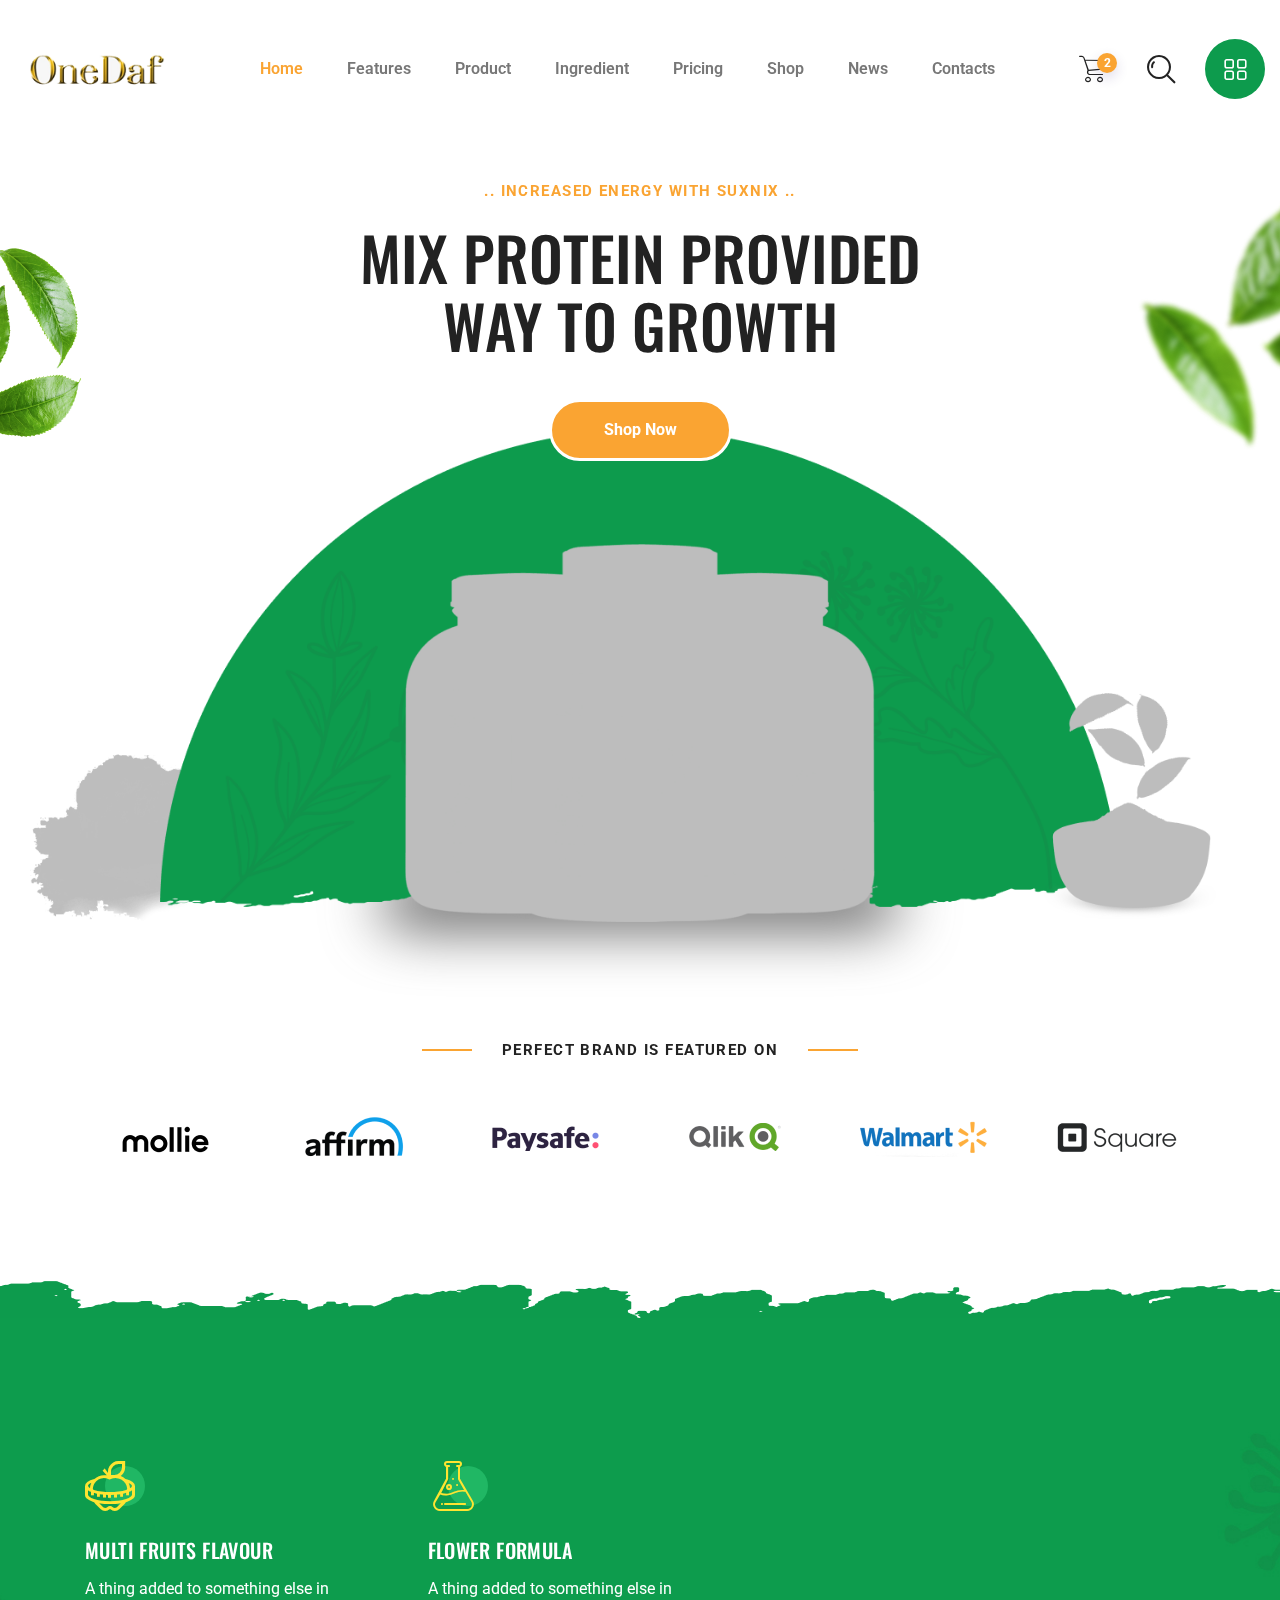
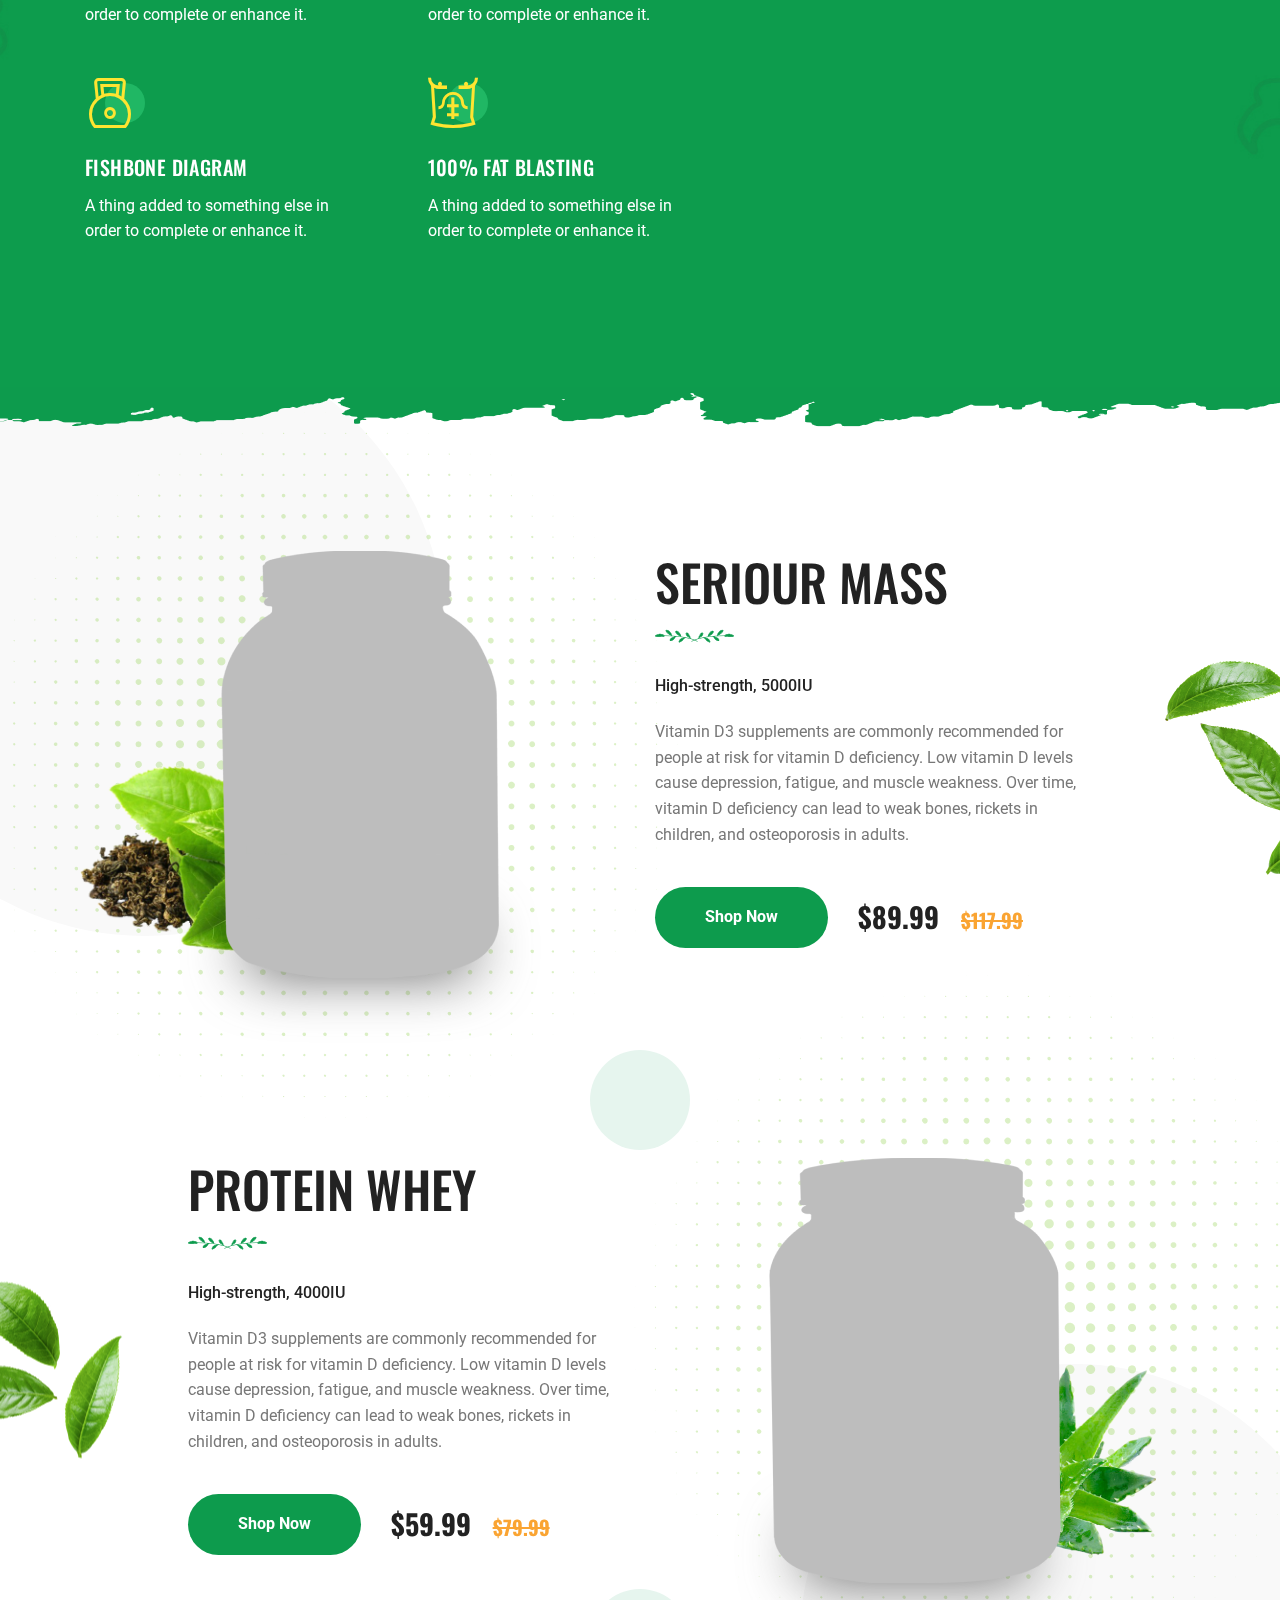
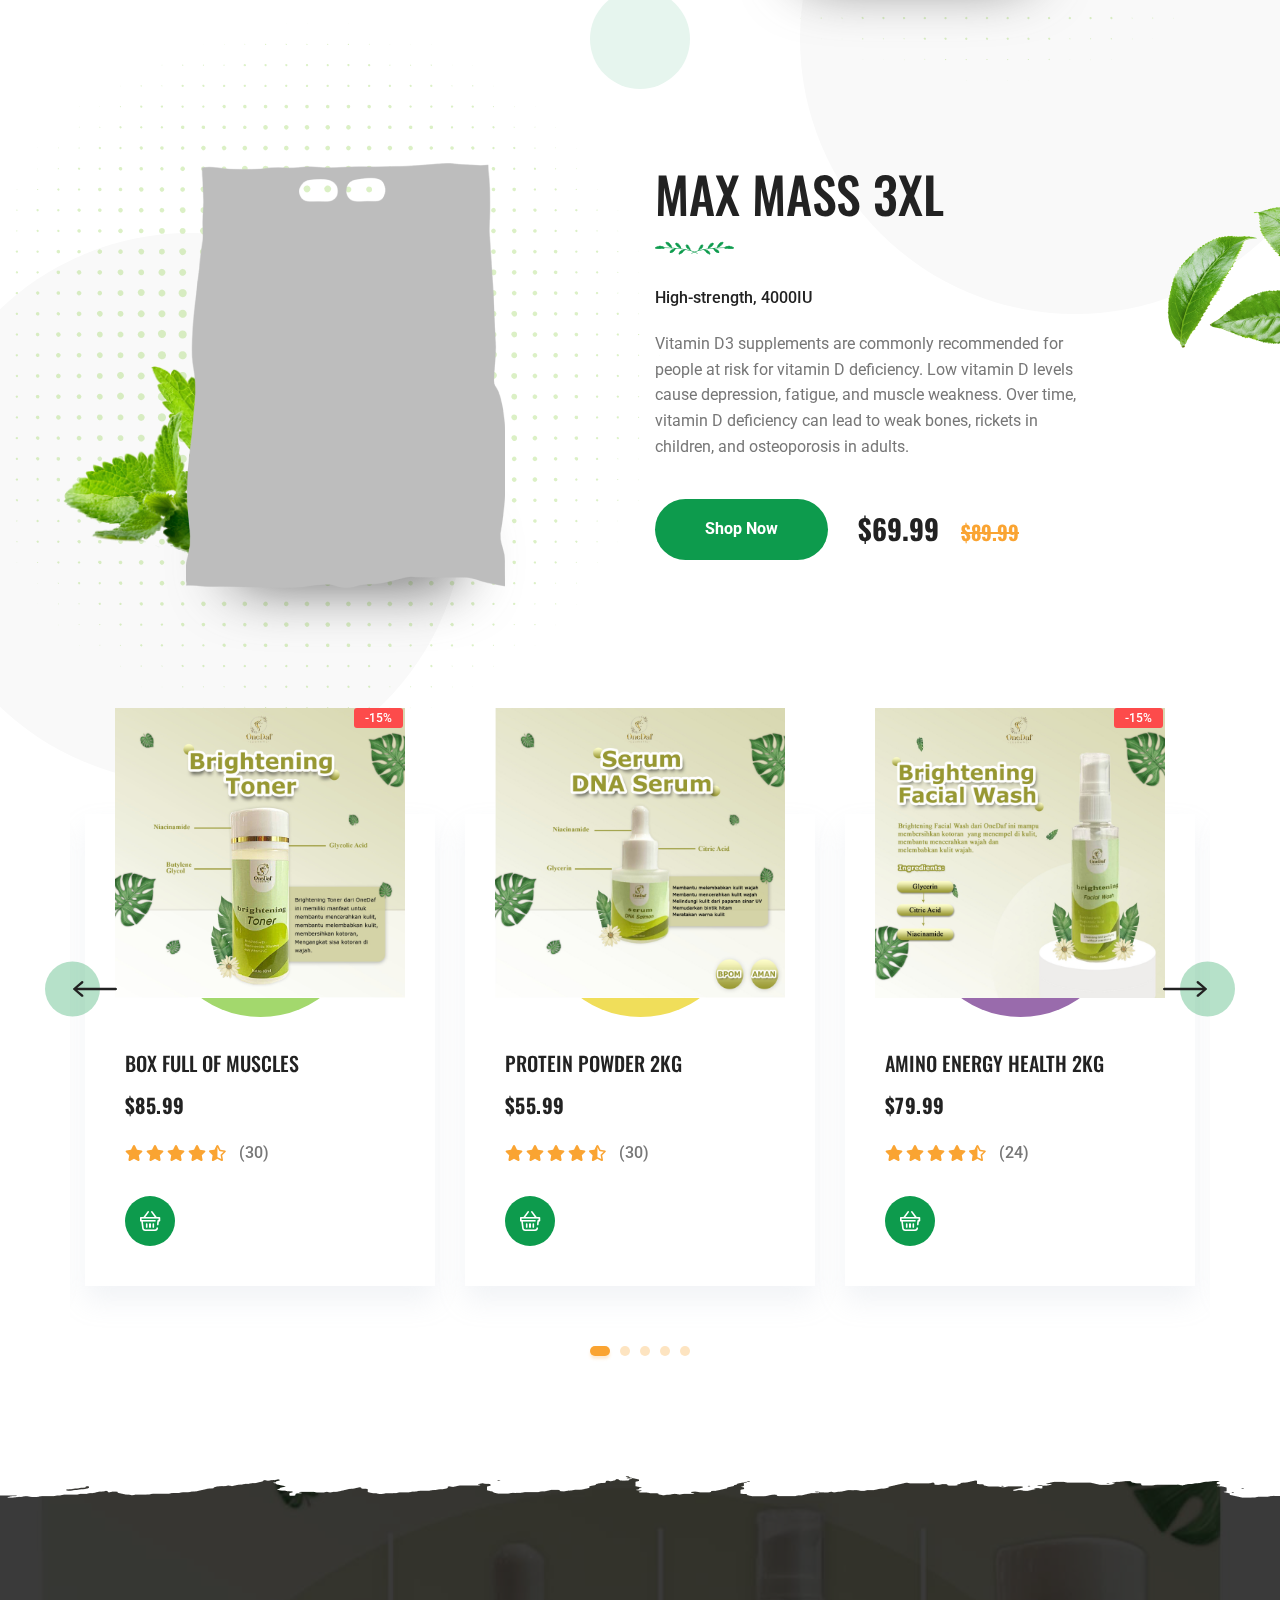
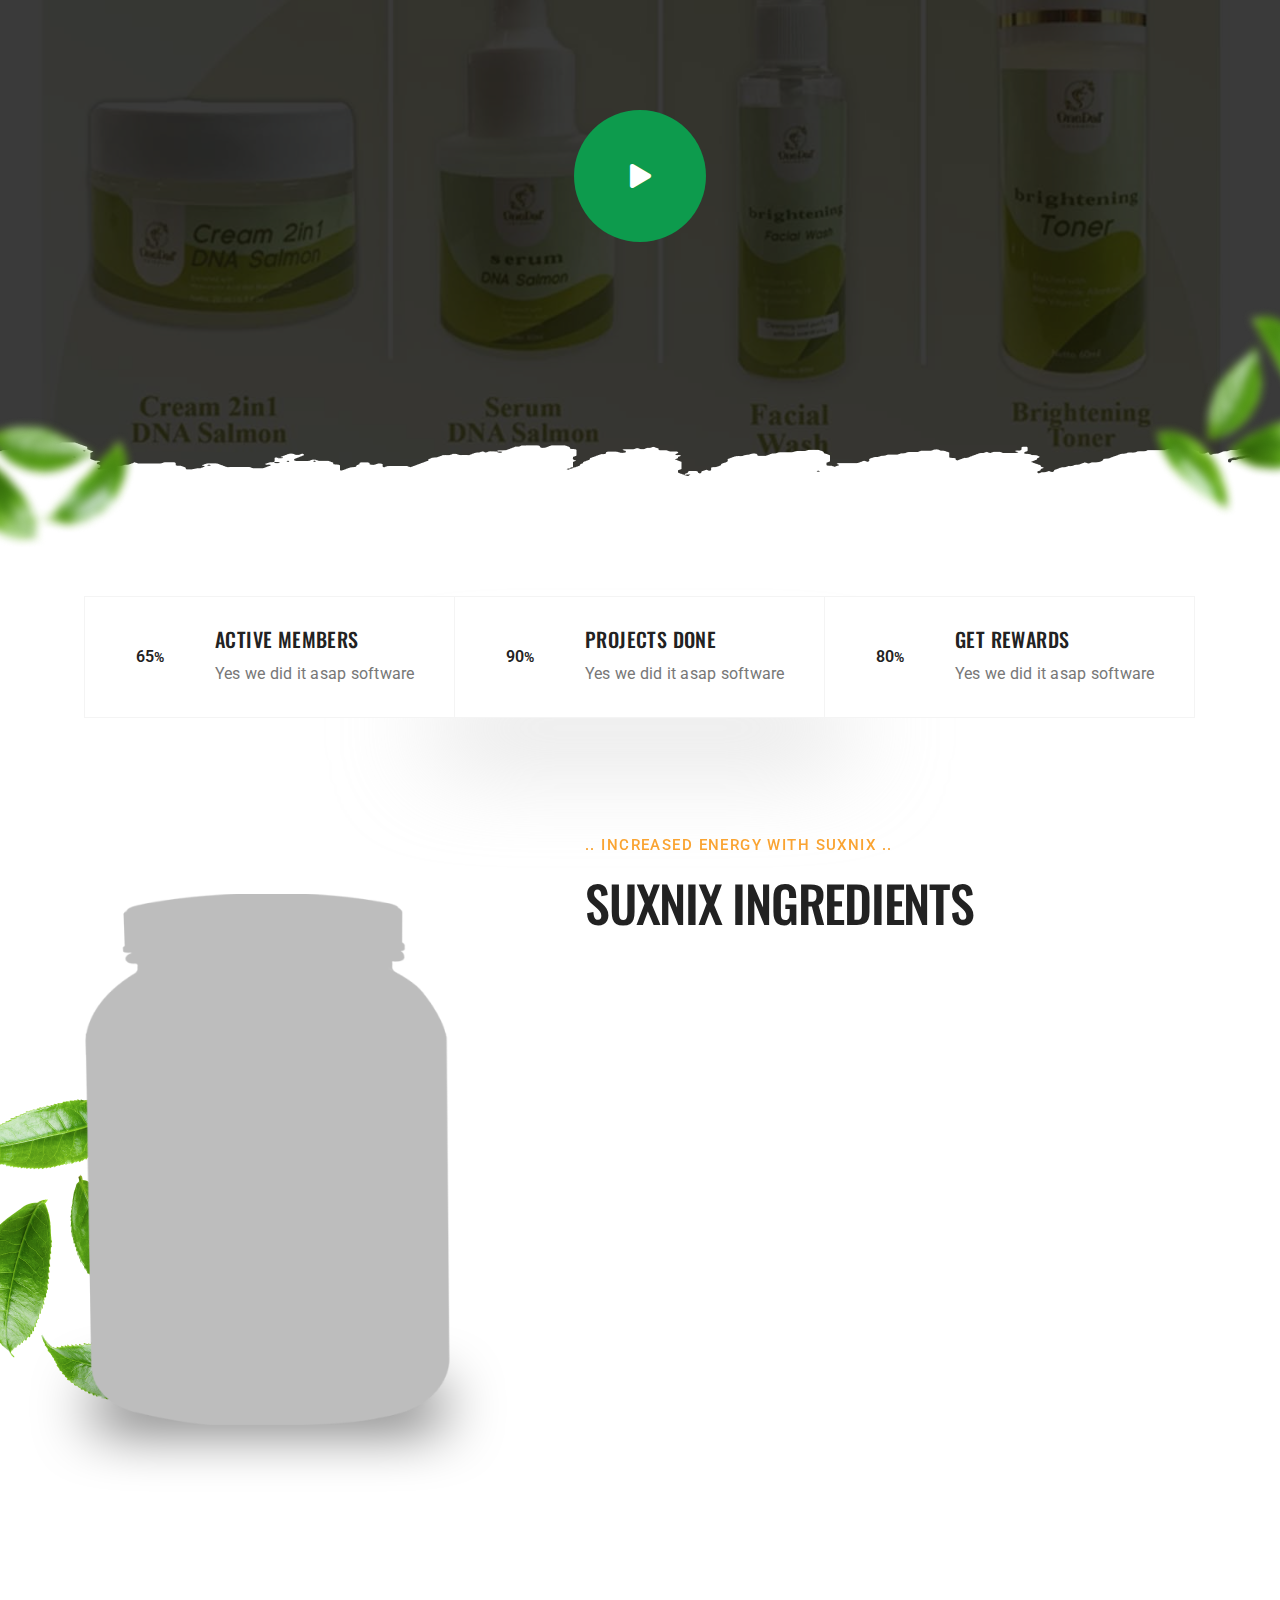
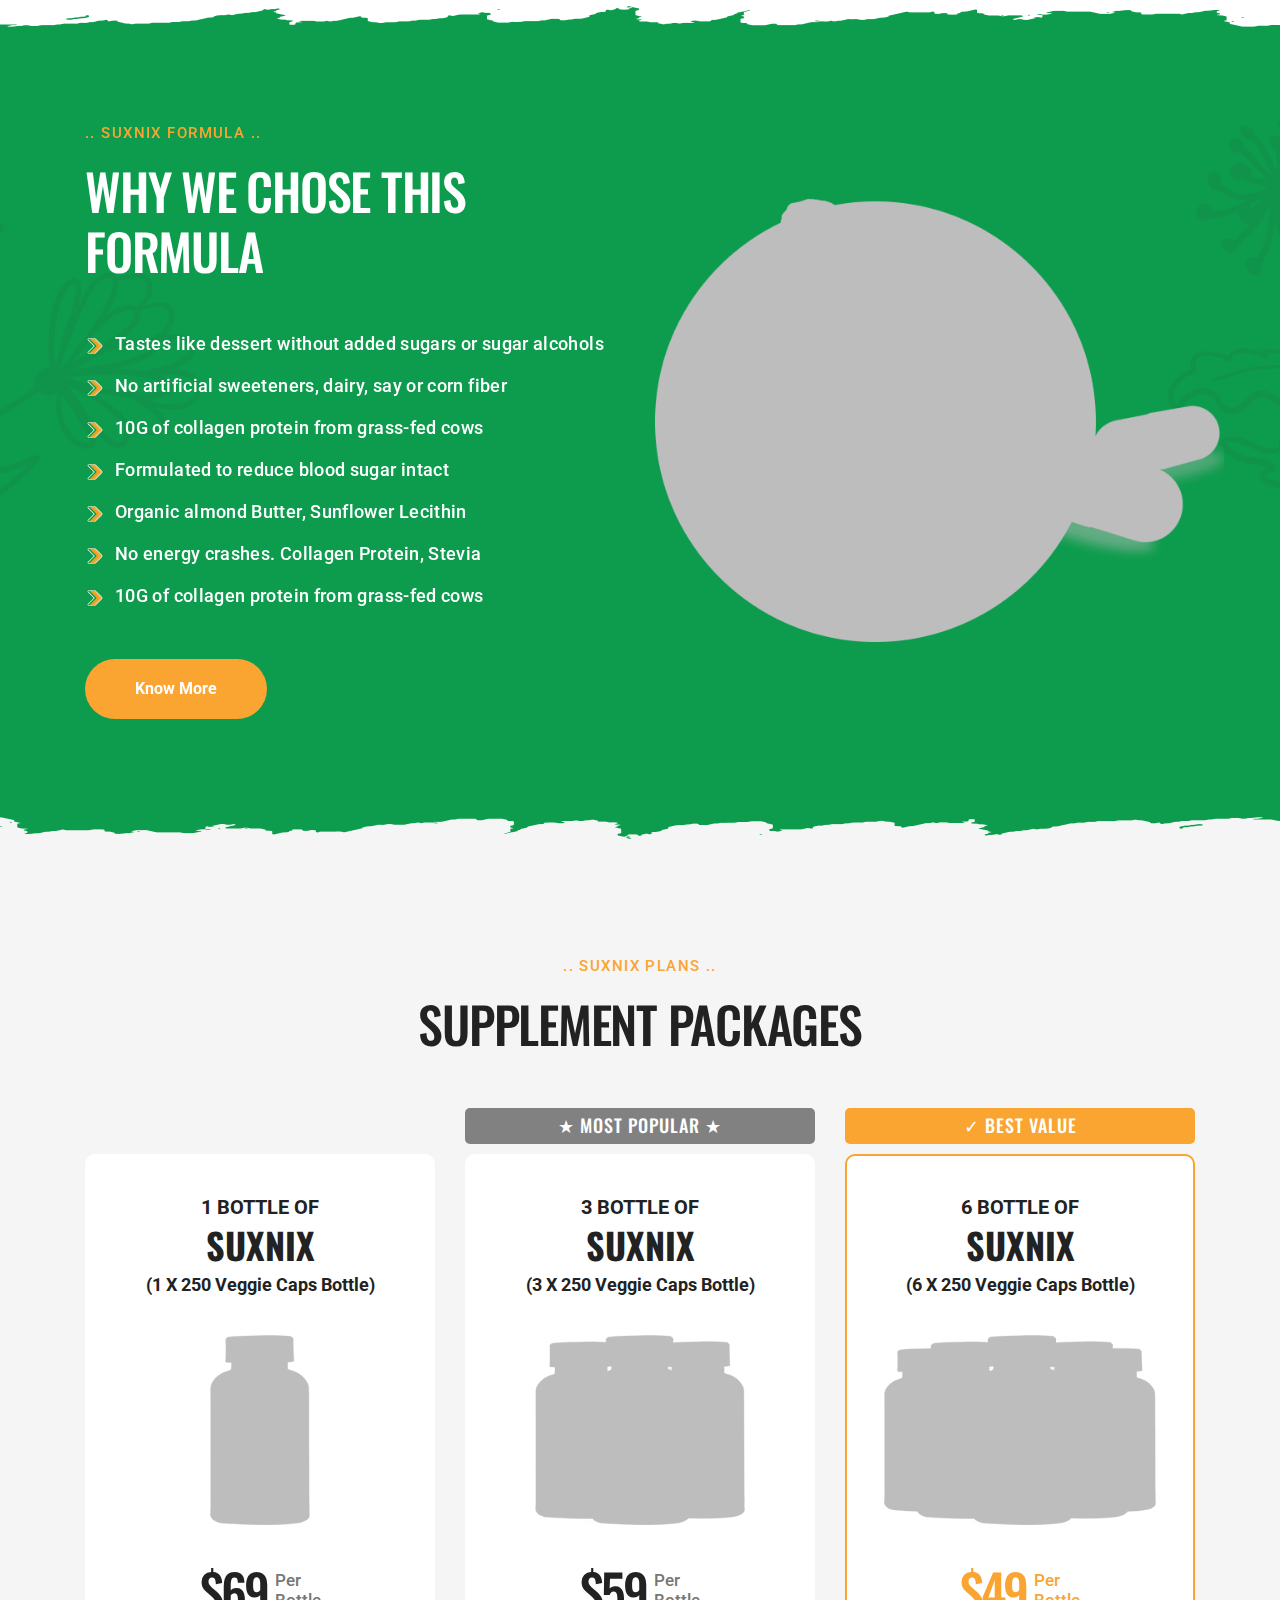
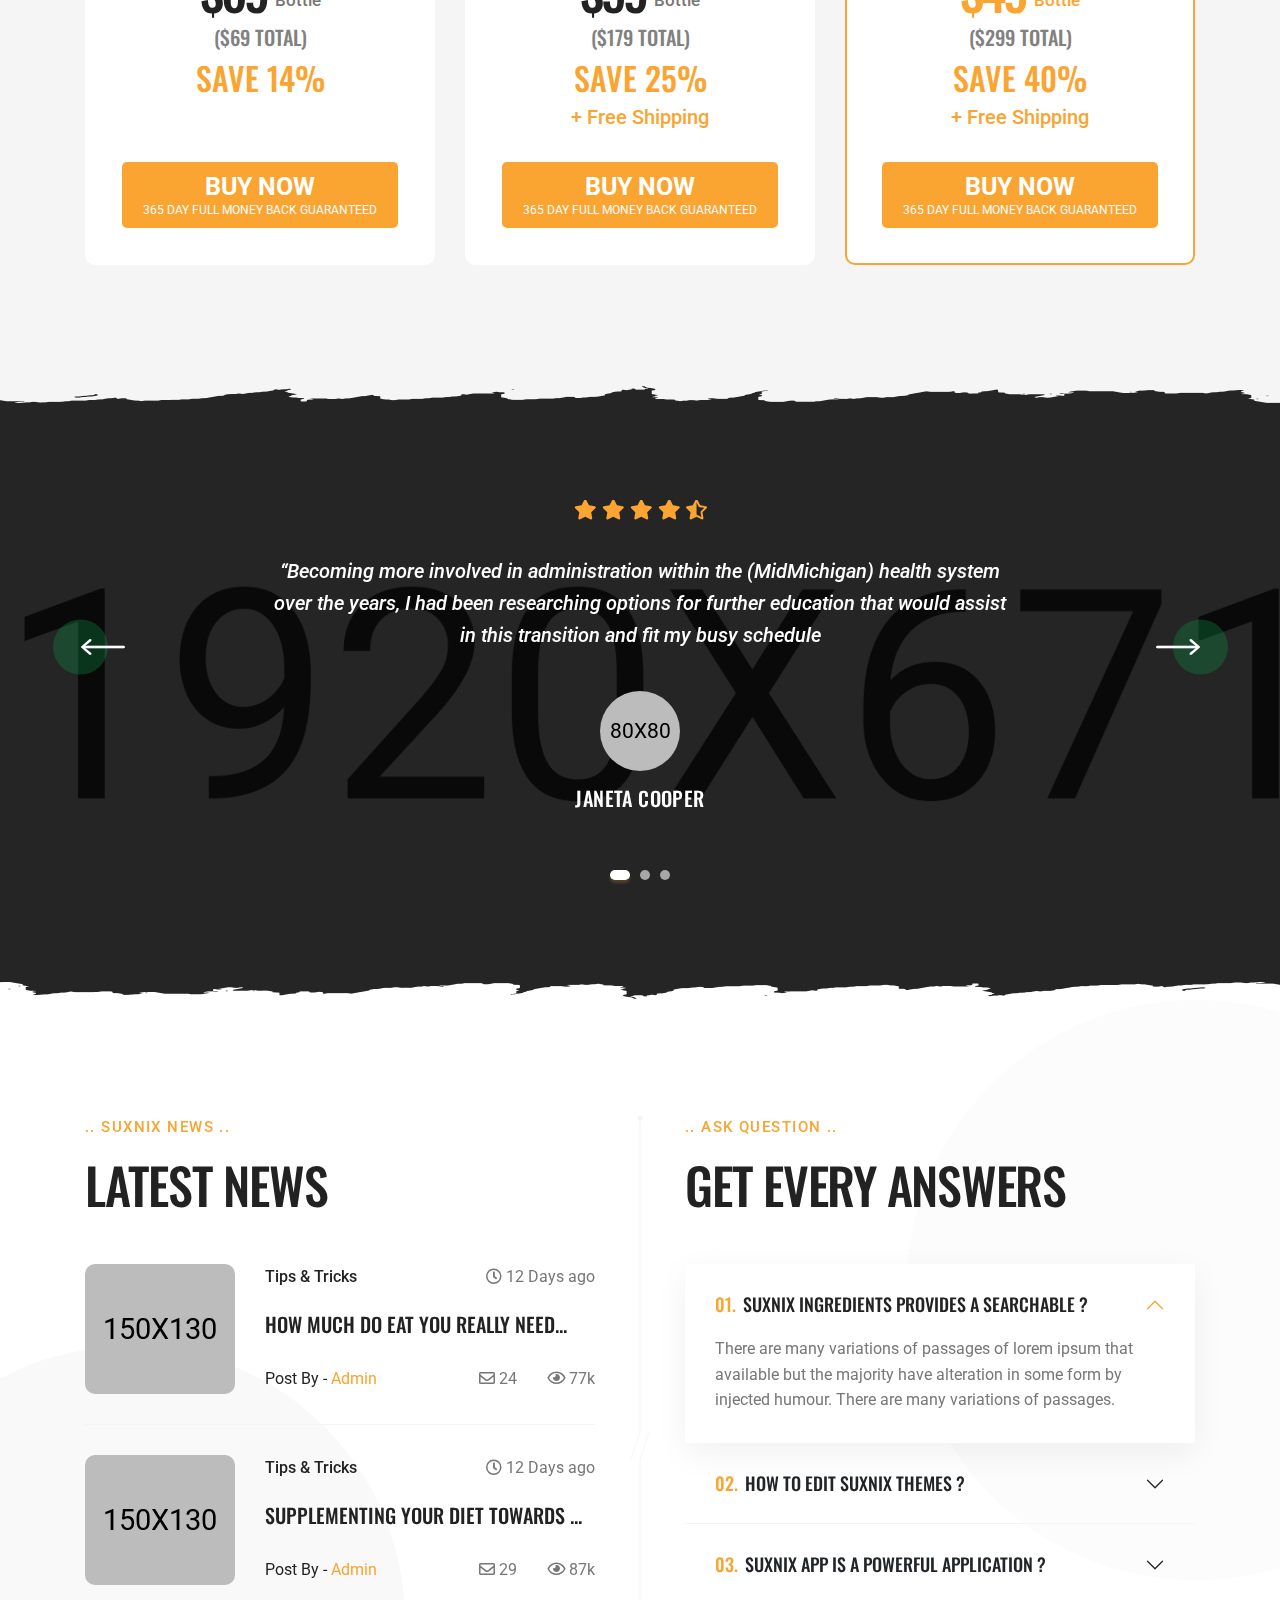
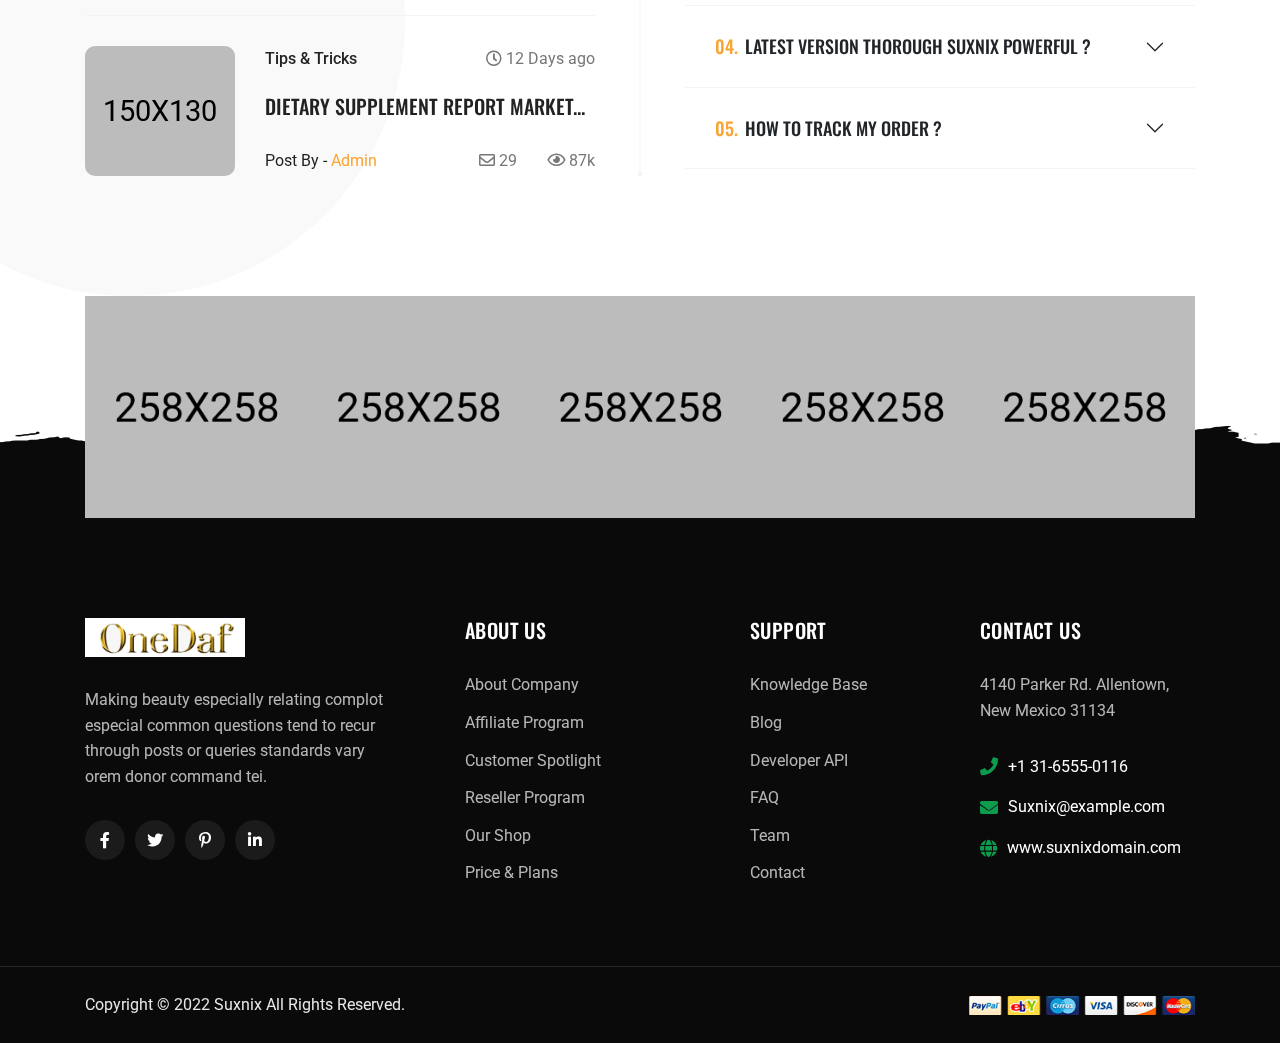
<file: index.html>
<!doctype html>
<html class="no-js" lang="en">
    <head>
        <meta charset="utf-8">
        <meta http-equiv="x-ua-compatible" content="ie=edge">
        <title>Suxnix - Health Supplement Landing Page</title>
        <meta name="description" content="">
        <meta name="viewport" content="width=device-width, initial-scale=1">

		<link rel="shortcut icon" type="image/x-icon" href="assets/img/favicon.png">
        <!-- Place favicon.ico in the root directory -->

		<!-- CSS here -->
        <link rel="stylesheet" href="assets/css/bootstrap.min.css">
        <link rel="stylesheet" href="assets/css/animate.min.css">
        <link rel="stylesheet" href="assets/css/magnific-popup.css">
        <link rel="stylesheet" href="assets/css/fontawesome-all.min.css">
        <link rel="stylesheet" href="assets/css/flaticon.css">
        <link rel="stylesheet" href="assets/css/jquery-ui.css">
        <link rel="stylesheet" href="assets/css/slick.css">
        <link rel="stylesheet" href="assets/css/default.css">
        <link rel="stylesheet" href="assets/css/style.css">
        <link rel="stylesheet" href="assets/css/responsive.css">
    </head>
    <body>

        <!-- Pre-loader-start -->
        <div id="preloader">
            <div class="tg-cube-grid">
                <div class="tg-cube tg-cube1"></div>
                <div class="tg-cube tg-cube2"></div>
                <div class="tg-cube tg-cube3"></div>
                <div class="tg-cube tg-cube4"></div>
                <div class="tg-cube tg-cube5"></div>
                <div class="tg-cube tg-cube6"></div>
                <div class="tg-cube tg-cube7"></div>
                <div class="tg-cube tg-cube8"></div>
                <div class="tg-cube tg-cube9"></div>
            </div>
        </div>
        <!-- Pre-loader-end -->

		<!-- Scroll-top -->
        <button class="scroll-top scroll-to-target" data-target="html">
            <i class="fas fa-angle-up"></i>
        </button>
        <!-- Scroll-top-end-->

        <!-- header-area -->
        <header id="home">
            <div id="header-top-fixed"></div>
            <div id="sticky-header" class="menu-area">
                <div class="container custom-container">
                    <div class="row">
                        <div class="col-12">
                            <div class="mobile-nav-toggler"><i class="flaticon-layout"></i></div>
                            <div class="menu-wrap">
                                <nav class="menu-nav">
                                    <div class="logo">
                                        <a href="index.html"><img src="assets/img/logo/logo.png" alt="Logo"></a>
                                    </div>
                                    <div class="navbar-wrap main-menu d-none d-xl-flex">
                                        <ul class="navigation">
                                            <li class="active menu-item-has-children"><a href="#home" class="section-link">Home</a>
                                                <ul class="sub-menu">
                                                    <li class="active"><a href="index.html">Home One</a></li>
                                                    <li><a href="index-2.html">Home Two</a></li>
                                                </ul>
                                            </li>
                                            <li><a href="#features" class="section-link">Features</a></li>
                                            <li><a href="#paroller" class="section-link">Product</a></li>
                                            <li><a href="#ingredient" class="section-link">Ingredient</a></li>
                                            <li><a href="#pricing" class="section-link">Pricing</a></li>
                                            <li class="menu-item-has-children"><a href="shop.html">Shop</a>
                                                <ul class="sub-menu">
                                                    <li><a href="shop.html">Our Shop</a></li>
                                                    <li><a href="shop-details.html">Shop Details</a></li>
                                                </ul>
                                            </li>
                                            <li class="menu-item-has-children"><a href="#news" class="section-link">News</a>
                                                <ul class="sub-menu">
                                                    <li><a href="blog.html">Our Blog</a></li>
                                                    <li><a href="blog-details.html">Blog Details</a></li>
                                                </ul>
                                            </li>
                                            <li><a href="contact.html">contacts</a></li>
                                        </ul>
                                    </div>
                                    <div class="header-action d-none d-sm-block">
                                        <ul>
                                            <li class="header-shop-cart">
                                                <a href="#" class="cart-count"><i class="flaticon-shopping-cart"></i>
                                                    <span class="mini-cart-count">2</span>
                                                </a>
                                                <div class="header-mini-cart">
                                                    <ul class="woocommerce-mini-cart cart_list product_list_widget list-wrap">
                                                        <li class="woocommerce-mini-cart-item d-flex align-items-center">
                                                            <a href="#" class="remove remove_from_cart_button">×</a>
                                                            <div class="mini-cart-img">
                                                                <img src="assets/img/products/cart_p01.jpg" alt="Product">
                                                            </div>
                                                            <div class="mini-cart-content">
                                                                <h4 class="product-title"><a href="shop-details.html">Antiaging and Longevity</a></h4>
                                                                <div class="mini-cart-price">1 ×
                                                                    <span class="woocommerce-Price-amount amount">$49</span>
                                                                </div>
                                                            </div>
                                                        </li>
                                                        <li class="woocommerce-mini-cart-item d-flex align-items-center">
                                                            <a href="#" class="remove remove_from_cart_button">×</a>
                                                            <div class="mini-cart-img">
                                                                <img src="assets/img/products/cart_p02.jpg" alt="Product">
                                                            </div>
                                                            <div class="mini-cart-content">
                                                                <h4 class="product-title"><a href="shop-details.html">Branched Chain Amino Acids</a></h4>
                                                                <div class="mini-cart-price">2 ×
                                                                    <span class="woocommerce-Price-amount amount">$69</span>
                                                                </div>
                                                            </div>
                                                        </li>
                                                    </ul>
                                                    <p class="woocommerce-mini-cart__total">
                                                        <strong>Subtotal:</strong>
                                                        <span class="woocommerce-Price-amount">$149</span>
                                                    </p>
                                                    <p class="checkout-link">
                                                        <a href="shop-details.html" class="button wc-forward">View cart</a>
                                                        <a href="shop-details.html" class="button checkout wc-forward">Checkout</a>
                                                    </p>
                                                </div>
                                            </li>
                                            <li class="header-search"><a href="#"><i class="flaticon-search"></i></a></li>
                                            <li class="offCanvas-btn d-none d-xl-block"><a href="#" class="navSidebar-button"><i class="flaticon-layout"></i></a>
                                            </li>
                                        </ul>
                                    </div>
                                </nav>
                            </div>
                            <!-- Mobile Menu  -->
                            <div class="mobile-menu">
                                <nav class="menu-box">
                                    <div class="close-btn"><i class="fas fa-times"></i></div>
                                    <div class="nav-logo">
                                        <a href="index.html"><img src="assets/img/logo/logo.png" alt=""></a>
                                    </div>
                                    <div class="menu-outer">
                                        <!--Here Menu Will Come Automatically Via Javascript / Same Menu as in Header-->
                                    </div>
                                    <div class="social-links">
                                        <ul class="clearfix">
                                            <li><a href="#"><i class="fab fa-facebook-f"></i></a></li>
                                            <li><a href="#"><i class="fab fa-twitter"></i></a></li>
                                            <li><a href="#"><i class="fab fa-instagram"></i></a></li>
                                            <li><a href="#"><i class="fab fa-linkedin-in"></i></a></li>
                                            <li><a href="#"><i class="fab fa-youtube"></i></a></li>
                                        </ul>
                                    </div>
                                </nav>
                            </div>
                            <div class="menu-backdrop"></div>
                            <!-- End Mobile Menu -->
                        </div>
                    </div>
                </div>
            </div>

            <!-- header-search -->
            <div class="search-popup-wrap" tabindex="-1" role="dialog" aria-hidden="true">
                <div class="search-wrap text-center">
                    <div class="container">
                        <div class="row">
                            <div class="col-12">
                                <div class="search-form">
                                    <form action="#">
                                        <input type="text" placeholder="Enter your keyword...">
                                        <button class="search-btn"><i class="flaticon-search"></i></button>
                                    </form>
                                </div>
                            </div>
                        </div>
                    </div>
                </div>
            </div>
            <div class="search-backdrop"></div>
            <!-- header-search-end -->

            <!-- offCanvas-start -->
            <div class="offCanvas-wrap">
                <div class="offCanvas-toggle"><img src="assets/img/icons/close.png" alt="icon"></div>
                <div class="offCanvas-body">
                    <div class="offCanvas-content">
                        <h3 class="title">Getting all of the <span>Nutrients</span> you need simply cannot be done without supplements.</h3>
                        <p>Nam libero tempore, cum soluta nobis eligendi cumque quod placeat facere possimus assumenda omnis dolor repellendu sautem temporibus officiis</p>
                    </div>
                    <div class="offcanvas-contact">
                        <h4 class="number">+1 599 162 4545</h4>
                        <h4 class="email">suxnix@gmail.com</h4>
                        <p>5689 Lotaso Terrace, Culver City, <br> CA, United States</p>
                        <ul class="offcanvas-social list-wrap">
                            <li><a href="#"><i class="fab fa-facebook-f"></i></a></li>
                            <li><a href="#"><i class="fab fa-twitter"></i></a></li>
                            <li><a href="#"><i class="fab fa-instagram"></i></a></li>
                        </ul>
                    </div>
                </div>
            </div>
            <div class="offCanvas-overlay"></div>
            <!-- offCanvas-end -->

        </header>
        <!-- header-area-end -->


        <!-- main-area -->
        <main class="main-area fix">

            <!-- banner-area -->
            <section class="banner-area">
                <div class="container">
                    <div class="row justify-content-center">
                        <div class="col-xxl-8 col-xl-7 col-lg-8 col-md-10">
                            <div class="banner-content text-center">
                                <p class="banner-caption">.. Increased Energy With SUXNIX ..</p>
                                <h2 class="title">Mix Protein Provided Way To Growth</h2>
                                <a href="shop.html" class="btn btn-two">Shop Now</a>
                            </div>
                        </div>
                    </div>
                    <div class="row">
                        <div class="col-12">
                            <div class="banner-images text-center">
                                <img src="assets/img/banner/banner_img01.png" alt="img" class="main-img">
                                <img src="assets/img/banner/banner_round_bg.png" alt="img" class="bg-shape">
                            </div>
                        </div>
                    </div>
                </div>
                <div class="banner-shape one">
                    <img src="assets/img/banner/banner_shape01.png" alt="shape" class="wow bannerFadeInLeft" data-wow-delay=".2s" data-wow-duration="2s">
                </div>
                <div class="banner-shape two">
                    <img src="assets/img/banner/banner_shape02.png" alt="shape" class="wow bannerFadeInRight" data-wow-delay=".2s" data-wow-duration="2s">
                </div>
                <div class="banner-shape three">
                    <img src="assets/img/banner/banner_shape03.png" alt="shape" class="wow bannerFadeInDown" data-wow-delay=".2s" data-wow-duration="2s">
                </div>
                <div class="banner-shape four">
                    <img src="assets/img/banner/banner_shape04.png" alt="shape" class="wow bannerFadeInDown" data-wow-delay=".2s" data-wow-duration="2s">
                </div>
            </section>
            <!-- banner-area-end -->

            <!-- brand-area -->
            <div class="brand-area">
                <div class="container">
                    <div class="row">
                        <div class="col-12">
                            <div class="brand-title text-center mb-50">
                                <p class="title">Perfect Brand is Featured on</p>
                            </div>
                        </div>
                    </div>
                    <div class="row brand-active">
                        <div class="col-2">
                            <div class="brand-item">
                                <a href="#"><img src="assets/img/brand/brand_01.png" alt="brand"></a>
                            </div>
                        </div>
                        <div class="col-2">
                            <div class="brand-item">
                                <a href="#"><img src="assets/img/brand/brand_02.png" alt="brand"></a>
                            </div>
                        </div>
                        <div class="col-2">
                            <div class="brand-item">
                                <a href="#"><img src="assets/img/brand/brand_03.png" alt="brand"></a>
                            </div>
                        </div>
                        <div class="col-2">
                            <div class="brand-item">
                                <a href="#"><img src="assets/img/brand/brand_04.png" alt="brand"></a>
                            </div>
                        </div>
                        <div class="col-2">
                            <div class="brand-item">
                                <a href="#"><img src="assets/img/brand/brand_05.png" alt="brand"></a>
                            </div>
                        </div>
                        <div class="col-2">
                            <div class="brand-item">
                                <a href="#"><img src="assets/img/brand/brand_06.png" alt="brand"></a>
                            </div>
                        </div>
                        <div class="col-2">
                            <div class="brand-item">
                                <a href="#"><img src="assets/img/brand/brand_03.png" alt="brand"></a>
                            </div>
                        </div>
                    </div>
                </div>
            </div>
            <!-- brand-area-end -->

            <!-- features-area -->
            <section id="features" class="features-area features-bg" data-background="assets/img/bg/features_bg.jpg">
                <div class="container">
                    <div class="row align-items-center">
                        <div class="col-xxl-6 col-lg-5 order-0 order-lg-2">
                            <div class="features-img wow featuresRollOut" data-wow-delay=".3s">
                                <img src="assets/img/others/features_img.png" alt="">
                            </div>
                        </div>
                        <div class="col-xxl-6 col-lg-7">
                            <div class="features-items-wrap">
                                <div class="row justify-content-center">
                                    <div class="col-md-6 col-sm-8">
                                        <div class="features-item">
                                            <div class="features-icon">
                                                <i class="flaticon-tape-measure"></i>
                                            </div>
                                            <div class="features-content">
                                                <h4 class="title">Multi Fruits Flavour</h4>
                                                <p>A thing added to something else in order to complete or enhance it.</p>
                                            </div>
                                        </div>
                                    </div>
                                    <div class="col-md-6 col-sm-8">
                                        <div class="features-item">
                                            <div class="features-icon">
                                                <i class="flaticon-test"></i>
                                            </div>
                                            <div class="features-content">
                                                <h4 class="title">Flower Formula</h4>
                                                <p>A thing added to something else in order to complete or enhance it.</p>
                                            </div>
                                        </div>
                                    </div>
                                    <div class="col-md-6 col-sm-8">
                                        <div class="features-item">
                                            <div class="features-icon">
                                                <i class="flaticon-weight"></i>
                                            </div>
                                            <div class="features-content">
                                                <h4 class="title">Fishbone Diagram</h4>
                                                <p>A thing added to something else in order to complete or enhance it.</p>
                                            </div>
                                        </div>
                                    </div>
                                    <div class="col-md-6 col-sm-8">
                                        <div class="features-item">
                                            <div class="features-icon">
                                                <i class="flaticon-abs"></i>
                                            </div>
                                            <div class="features-content">
                                                <h4 class="title">100% Fat Blasting</h4>
                                                <p>A thing added to something else in order to complete or enhance it.</p>
                                            </div>
                                        </div>
                                    </div>
                                </div>
                            </div>
                        </div>
                    </div>
                </div>
            </section>
            <!-- features-area-end -->

            <!-- features-product -->
            <section id="paroller" class="features-products">
                <div class="container">
                    <div class="features-products-wrap">
                        <div class="row justify-content-center">
                            <div class="col-lg-6 col-md-8">
                                <div class="features-products-thumb">
                                    <div class="main-img">
                                        <img src="assets/img/products/features_product01.png" alt="img">
                                    </div>
                                    <img src="assets/img/products/features_product_shape01.png" alt="img" class="shape-img">
                                </div>
                            </div>
                            <div class="col-lg-6 col-md-10">
                                <div class="features-product-content">
                                    <h2 class="title"><a href="shop-details.html">Seriour Mass</a></h2>
                                    <h6 class="features-product-quantity">High-strength, 5000IU</h6>
                                    <p>Vitamin D3 supplements are commonly recommended for people at risk for vitamin D deficiency. Low vitamin D levels cause depression, fatigue, and muscle weakness. Over time, vitamin D deficiency can lead to weak bones, rickets in children, and osteoporosis in adults. </p>
                                    <div class="features-product-bottom">
                                        <a href="shop-details.html" class="btn">Shop Now</a>
                                        <span class="price">$89.99 <span class="old-price">$117.99</span></span>
                                    </div>
                                </div>
                            </div>
                        </div>
                    </div>
                    <div class="features-products-wrap">
                        <div class="row justify-content-center">
                            <div class="col-lg-6 col-md-8">
                                <div class="features-products-thumb">
                                    <div class="main-img">
                                        <img src="assets/img/products/features_product02.png" alt="img">
                                    </div>
                                    <img src="assets/img/products/features_product_shape02.png" alt="img" class="shape-img">
                                </div>
                            </div>
                            <div class="col-lg-6 col-md-10">
                                <div class="features-product-content">
                                    <h2 class="title"><a href="shop-details.html">Protein Whey</a></h2>
                                    <h6 class="features-product-quantity">High-strength, 4000IU</h6>
                                    <p>Vitamin D3 supplements are commonly recommended for people at risk for vitamin D deficiency. Low vitamin D levels cause depression, fatigue, and muscle weakness. Over time, vitamin D deficiency can lead to weak bones, rickets in children, and osteoporosis in adults. </p>
                                    <div class="features-product-bottom">
                                        <a href="shop-details.html" class="btn">Shop Now</a>
                                        <span class="price">$59.99 <span class="old-price">$79.99</span></span>
                                    </div>
                                </div>
                            </div>
                        </div>
                    </div>
                    <div class="features-products-wrap">
                        <div class="row justify-content-center">
                            <div class="col-lg-6 col-md-8">
                                <div class="features-products-thumb">
                                    <div class="main-img">
                                        <img src="assets/img/products/features_product03.png" alt="img">
                                    </div>
                                    <img src="assets/img/products/features_product_shape03.png" alt="img" class="shape-img">
                                </div>
                            </div>
                            <div class="col-lg-6 col-md-10">
                                <div class="features-product-content">
                                    <h2 class="title"><a href="shop-details.html">Max Mass 3xl</a></h2>
                                    <h6 class="features-product-quantity">High-strength, 4000IU</h6>
                                    <p>Vitamin D3 supplements are commonly recommended for people at risk for vitamin D deficiency. Low vitamin D levels cause depression, fatigue, and muscle weakness. Over time, vitamin D deficiency can lead to weak bones, rickets in children, and osteoporosis in adults. </p>
                                    <div class="features-product-bottom">
                                        <a href="shop-details.html" class="btn">Shop Now</a>
                                        <span class="price">$69.99 <span class="old-price">$89.99</span></span>
                                    </div>
                                </div>
                            </div>
                        </div>
                    </div>
                </div>
                <div class="fp-shapes-wrap">
                    <div class="fp-shape-one">
                        <img src="assets/img/others/features_sec_shape01.png" alt="shape" class="paroller" data-paroller-factor="0.25" data-paroller-factor-lg="0.20" data-paroller-factor-md="0.25" data-paroller-factor-sm="0.10" data-paroller-type="foreground" data-paroller-direction="vertical">
                    </div>
                    <div class="fp-shape-two">
                        <img src="assets/img/others/features_sec_shape02.png" alt="shape" class="paroller" data-paroller-factor="-0.25" data-paroller-factor-lg="0.20" data-paroller-factor-md="0.25" data-paroller-factor-sm="0.10" data-paroller-type="foreground" data-paroller-direction="vertical">
                    </div>
                    <div class="fp-shape-three">
                        <img src="assets/img/others/features_sec_shape03.png" alt="shape" class="paroller" data-paroller-factor="0.25" data-paroller-factor-lg="0.20" data-paroller-factor-md="0.25" data-paroller-factor-sm="0.10" data-paroller-type="foreground" data-paroller-direction="vertical">
                    </div>
                </div>
                <div class="fp-circle one"></div>
                <div class="fp-circle two"></div>
                <div class="fp-circle three"></div>
                <div class="fp-circle four"></div>
                <div class="fp-circle five"></div>
            </section>
            <!-- features-product-end -->

            <!-- shop-area -->
            <section class="home-shop-area">
                <div class="container">
                    <div class="row home-shop-active">
                        <div class="col-xl-3">
                            <div class="home-shop-item">
                                <div class="home-shop-thumb">
                                    <a href="shop-details.html">
                                        <img src="assets/img/products/home_shop_thumb01.png" alt="img">
                                        <span class="discount"> -15%</span>
                                    </a>
                                    <div class="shop-thumb-shape"></div>
                                </div>
                                <div class="home-shop-content">
                                    <h4 class="title"><a href="shop-details.html">Box Full of Muscles</a></h4>
                                    <span class="home-shop-price">$85.99</span>
                                    <div class="home-shop-rating">
                                        <i class="fas fa-star"></i>
                                        <i class="fas fa-star"></i>
                                        <i class="fas fa-star"></i>
                                        <i class="fas fa-star"></i>
                                        <i class="fas fa-star-half-alt"></i>
                                        <span class="total-rating">(30)</span>
                                    </div>
                                    <div class="shop-content-bottom">
                                        <a href="#" class="cart"><i class="flaticon-shopping-cart-1"></i></a>
                                        <a href="#" class="btn btn-two">Buy Now</a>
                                    </div>
                                </div>
                            </div>
                        </div>
                        <div class="col-xl-3">
                            <div class="home-shop-item">
                                <div class="home-shop-thumb">
                                    <a href="shop-details.html">
                                        <img src="assets/img/products/home_shop_thumb02.png" alt="img">
                                    </a>
                                    <div class="shop-thumb-shape yellow"></div>
                                </div>
                                <div class="home-shop-content">
                                    <h4 class="title"><a href="shop-details.html">Protein Powder 2kg</a></h4>
                                    <span class="home-shop-price">$55.99</span>
                                    <div class="home-shop-rating">
                                        <i class="fas fa-star"></i>
                                        <i class="fas fa-star"></i>
                                        <i class="fas fa-star"></i>
                                        <i class="fas fa-star"></i>
                                        <i class="fas fa-star-half-alt"></i>
                                        <span class="total-rating">(30)</span>
                                    </div>
                                    <div class="shop-content-bottom">
                                        <a href="#" class="cart"><i class="flaticon-shopping-cart-1"></i></a>
                                        <a href="#" class="btn btn-two">Buy Now</a>
                                    </div>
                                </div>
                            </div>
                        </div>
                        <div class="col-xl-3">
                            <div class="home-shop-item">
                                <div class="home-shop-thumb">
                                    <a href="shop-details.html">
                                        <img src="assets/img/products/home_shop_thumb03.png" alt="img">
                                        <span class="discount"> -15%</span>
                                    </a>
                                    <div class="shop-thumb-shape purple"></div>
                                </div>
                                <div class="home-shop-content">
                                    <h4 class="title"><a href="shop-details.html">Amino Energy Health 2kg</a></h4>
                                    <span class="home-shop-price">$79.99</span>
                                    <div class="home-shop-rating">
                                        <i class="fas fa-star"></i>
                                        <i class="fas fa-star"></i>
                                        <i class="fas fa-star"></i>
                                        <i class="fas fa-star"></i>
                                        <i class="fas fa-star-half-alt"></i>
                                        <span class="total-rating">(24)</span>
                                    </div>
                                    <div class="shop-content-bottom">
                                        <a href="#" class="cart"><i class="flaticon-shopping-cart-1"></i></a>
                                        <a href="#" class="btn btn-two">Buy Now</a>
                                    </div>
                                </div>
                            </div>
                        </div>
                        <div class="col-xl-3">
                            <div class="home-shop-item">
                                <div class="home-shop-thumb">
                                    <a href="shop-details.html">
                                        <img src="assets/img/products/home_shop_thumb04.png" alt="img">
                                    </a>
                                    <div class="shop-thumb-shape gray"></div>
                                </div>
                                <div class="home-shop-content">
                                    <h4 class="title"><a href="shop-details.html">Antiaging and Longevity</a></h4>
                                    <span class="home-shop-price">$79.99</span>
                                    <div class="home-shop-rating">
                                        <i class="fas fa-star"></i>
                                        <i class="fas fa-star"></i>
                                        <i class="fas fa-star"></i>
                                        <i class="fas fa-star"></i>
                                        <i class="fas fa-star-half-alt"></i>
                                        <span class="total-rating">(24)</span>
                                    </div>
                                    <div class="shop-content-bottom">
                                        <a href="#" class="cart"><i class="flaticon-shopping-cart-1"></i></a>
                                        <a href="#" class="btn btn-two">Buy Now</a>
                                    </div>
                                </div>
                            </div>
                        </div>
                        <div class="col-xl-3">
                            <div class="home-shop-item">
                                <div class="home-shop-thumb">
                                    <a href="shop-details.html">
                                        <img src="assets/img/products/home_shop_thumb05.png" alt="img">
                                    </a>
                                    <div class="shop-thumb-shape blue"></div>
                                </div>
                                <div class="home-shop-content">
                                    <h4 class="title"><a href="shop-details.html">SERIOUR MASS 2kg</a></h4>
                                    <span class="home-shop-price">$39.99</span>
                                    <div class="home-shop-rating">
                                        <i class="fas fa-star"></i>
                                        <i class="fas fa-star"></i>
                                        <i class="fas fa-star"></i>
                                        <i class="fas fa-star"></i>
                                        <i class="fas fa-star-half-alt"></i>
                                        <span class="total-rating">(12)</span>
                                    </div>
                                    <div class="shop-content-bottom">
                                        <a href="#" class="cart"><i class="flaticon-shopping-cart-1"></i></a>
                                        <a href="#" class="btn btn-two">Buy Now</a>
                                    </div>
                                </div>
                            </div>
                        </div>
                    </div>
                </div>
            </section>
            <!-- shop-area-end -->

            <!-- video-area -->
            <div class="video-area video-bg" data-background="assets/img/bg/video_bg.jpg">
                <div class="video-bg-overlay"></div>
                <div class="container">
                    <div class="row">
                        <div class="col-12">
                            <div class="video-btn">
                                <a href="https://www.youtube.com/watch?v=HQfF5XRVXjU" class="popup-video ripple-white"><i class="fas fa-play"></i></a>
                            </div>
                        </div>
                    </div>
                </div>
                <div class="video-shape one"><img src="assets/img/others/video_shape01.png" alt="shape"></div>
                <div class="video-shape two"><img src="assets/img/others/video_shape02.png" alt="shape"></div>
            </div>
            <!-- video-area-end -->

            <!-- fact-area -->
            <section class="fact-area">
                <div class="container">
                    <div class="fact-items-wrapper">
                        <div class="row g-0 justify-content-center">
                            <div class="col-lg-4 col-md-6 col-sm-9">
                                <div class="fact-item">
                                    <div class="chart" data-percent="65">
                                        <span class="percentage">65<small>%</small></span>
                                    </div>
                                    <div class="fact-content">
                                        <h4 class="title">Active Members</h4>
                                        <span>Yes we did it asap software</span>
                                    </div>
                                </div>
                            </div>
                            <div class="col-lg-4 col-md-6 col-sm-9">
                                <div class="fact-item">
                                    <div class="chart" data-percent="90">
                                        <span class="percentage">90<small>%</small></span>
                                    </div>
                                    <div class="fact-content">
                                        <h4 class="title">Projects Done</h4>
                                        <span>Yes we did it asap software</span>
                                    </div>
                                </div>
                            </div>
                            <div class="col-lg-4 col-md-6 col-sm-9">
                                <div class="fact-item">
                                    <div class="chart" data-percent="80">
                                        <span class="percentage">80<small>%</small></span>
                                    </div>
                                    <div class="fact-content">
                                        <h4 class="title">Get Rewards</h4>
                                        <span>Yes we did it asap software</span>
                                    </div>
                                </div>
                            </div>
                        </div>
                    </div>
                </div>
            </section>
            <!-- fact-area-end -->

            <!-- Ingredients-area -->
            <section id="ingredient" class="ingredients-area">
                <div class="container">
                    <div class="row align-items-center justify-content-center">
                        <div class="col-xl-5 col-lg-6 col-md-7">
                            <div class="ingredients-img">
                                <img src="assets/img/others/ingredients_img.png" alt="img">
                                <img src="assets/img/others/ingredients_shape.png" alt="img" class="shape">
                            </div>
                        </div>
                        <div class="col-xl-7 col-lg-9">
                            <div class="ingredients-items-wrap">
                                <div class="section-title mb-60">
                                    <p class="sub-title">.. Increased Energy With Suxnix ..</p>
                                    <h2 class="title">Suxnix Ingredients</h2>
                                </div>
                                <div class="row justify-content-center justify-content-lg-start">
                                    <div class="col-md-6 col-sm-8">
                                        <div class="ingredients-item wow fadeInUp" data-wow-delay=".2s">
                                            <div class="ingredients-thumb">
                                                <img src="assets/img/others/ingredients_item01.png" alt="img">
                                            </div>
                                            <div class="ingredients-content">
                                                <h5 class="title">Helps You Stick To Your Diet</h5>
                                                <p>A thing added to something else in order to complete or enhance it.</p>
                                            </div>
                                        </div>
                                    </div>
                                    <div class="col-md-6 col-sm-8">
                                        <div class="ingredients-item wow fadeInUp" data-wow-delay=".3s">
                                            <div class="ingredients-thumb">
                                                <img src="assets/img/others/ingredients_item02.png" alt="img">
                                            </div>
                                            <div class="ingredients-content">
                                                <h5 class="title">Only 3g Net Carbs In Every Jar</h5>
                                                <p>A thing added to something else in order to complete or enhance it.</p>
                                            </div>
                                        </div>
                                    </div>
                                    <div class="col-md-6 col-sm-8">
                                        <div class="ingredients-item wow fadeInUp" data-wow-delay=".4s">
                                            <div class="ingredients-thumb">
                                                <img src="assets/img/others/ingredients_item03.png" alt="img">
                                            </div>
                                            <div class="ingredients-content">
                                                <h5 class="title">Ingredients To Fuel Your Body</h5>
                                                <p>A thing added to something else in order to complete or enhance it.</p>
                                            </div>
                                        </div>
                                    </div>
                                    <div class="col-md-6 col-sm-8">
                                        <div class="ingredients-item wow fadeInUp" data-wow-delay=".5s">
                                            <div class="ingredients-thumb">
                                                <img src="assets/img/others/ingredients_item04.png" alt="img">
                                            </div>
                                            <div class="ingredients-content">
                                                <h5 class="title">Clean Ingredients Only</h5>
                                                <p>A thing added to something else in order to complete or enhance it.</p>
                                            </div>
                                        </div>
                                    </div>
                                </div>
                            </div>
                        </div>
                    </div>
                </div>
            </section>
            <!-- Ingredients-area-end -->

            <!-- formula-area -->
            <section class="formula-area formula-bg" data-background="assets/img/bg/formula_bg.jpg">
                <div class="container">
                    <div class="row align-items-center">
                        <div class="col-lg-6 order-0 order-lg-2">
                            <div class="formula-img">
                                <img src="assets/img/others/formula_img.png" alt="img">
                            </div>
                        </div>
                        <div class="col-lg-6">
                            <div class="formula-content">
                                <div class="section-title white-title mb-50">
                                    <p class="sub-title">.. Suxnix Formula ..</p>
                                    <h2 class="title">Why We Chose This Formula</h2>
                                </div>
                                <ul class="formula-list list-wrap">
                                    <li>Tastes like dessert without added sugars or sugar alcohols</li>
                                    <li>No artificial sweeteners, dairy, say or corn fiber</li>
                                    <li>10G of collagen protein from grass-fed cows</li>
                                    <li>Formulated to reduce blood sugar intact</li>
                                    <li>Organic almond Butter, Sunflower Lecithin</li>
                                    <li>No energy crashes. Collagen Protein, Stevia</li>
                                    <li>10G of collagen protein from grass-fed cows</li>
                                </ul>
                                <a href="contact.html" class="btn btn-two">Know More</a>
                            </div>
                        </div>
                    </div>
                </div>
            </section>
            <!-- formula-area-end -->

            <!-- pricing-area -->
            <section id="pricing" class="pricing-area gray-bg">
                <div class="container">
                    <div class="row justify-content-center">
                        <div class="col-xl-6 col-lg-8">
                            <div class="section-title text-center mb-55">
                                <p class="sub-title">.. Suxnix Plans ..</p>
                                <h2 class="title">SUPPLEMENT PACKAGES</h2>
                            </div>
                        </div>
                    </div>
                    <div class="pricing-wrap">
                        <div class="row align-items-end justify-content-center">
                            <div class="col-lg-4 col-md-6 col-sm-9">
                                <div class="pricing-item mb-30 regular">
                                    <div class="pricing__box text-center">
                                        <div class="pricing-hade">
                                            <span>1 Bottle Of</span>
                                            <h3 class="title">Suxnix</h3>
                                            <p>(1 x 250 veggie caps bottle)</p>
                                        </div>
                                        <div class="pricing-img">
                                            <img src="assets/img/others/pricing_01.png" alt="img">
                                        </div>
                                        <div class="pricing-price">
                                            <h4 class="price">$69</h4>
                                            <span>per <br> bottle</span>
                                        </div>
                                        <h5 class="total">($69 TOTAL)</h5>
                                        <div class="price-savings">
                                            <h4 class="save">Save 14%</h4>
                                            <span>&nbsp;</span>
                                        </div>
                                        <div class="pricing-btn mb-15">
                                            <a href="contact.html">Buy Now <span>365 Day Full Money Back Guaranteed</span></a>
                                        </div>
                                        <div class="bottom-img">
                                            <img src="assets/img/others/pricing_bottom_img.png" alt="card">
                                        </div>
                                    </div>
                                </div>
                            </div>
                            <div class="col-lg-4 col-md-6 col-sm-9">
                                <div class="pricing-item mb-30 popular-plan">
                                    <div class="pricing-title text-center mb-10">
                                        <h4 class="title">★ Most Popular ★</h4>
                                    </div>
                                    <div class="pricing__box text-center">
                                        <div class="pricing-hade">
                                            <span>3 Bottle Of</span>
                                            <h3 class="title">Suxnix</h3>
                                            <p>(3 x 250 veggie caps bottle)</p>
                                        </div>
                                        <div class="pricing-img">
                                            <img src="assets/img/others/pricing_02.png" alt="img">
                                        </div>
                                        <div class="pricing-price">
                                            <h4 class="price">$59</h4>
                                            <span>per <br> bottle</span>
                                        </div>
                                        <h5 class="total">($179 TOTAL)</h5>
                                        <div class="price-savings">
                                            <h4 class="save">Save 25%</h4>
                                            <span>+ Free Shipping</span>
                                        </div>
                                        <div class="pricing-btn mb-15">
                                            <a href="contact.html">Buy Now <span>365 Day Full Money Back Guaranteed</span></a>
                                        </div>
                                        <div class="bottom-img">
                                            <img src="assets/img/others/pricing_bottom_img.png" alt="card">
                                        </div>
                                    </div>
                                </div>
                            </div>
                            <div class="col-lg-4 col-md-6 col-sm-9">
                                <div class="pricing-item mb-30 best-value-plan">
                                    <div class="pricing-title text-center mb-10">
                                        <h4 class="title">✓ Best Value</h4>
                                    </div>
                                    <div class="pricing__box text-center">
                                        <div class="pricing-hade">
                                            <span>6 Bottle Of</span>
                                            <h3 class="title">Suxnix</h3>
                                            <p>(6 x 250 veggie caps bottle)</p>
                                        </div>
                                        <div class="pricing-img">
                                            <img src="assets/img/others/pricing_03.png" alt="img">
                                        </div>
                                        <div class="pricing-price">
                                            <h4 class="price">$49</h4>
                                            <span>per <br> bottle</span>
                                        </div>
                                        <h5 class="total">($299 TOTAL)</h5>
                                        <div class="price-savings">
                                            <h4 class="save">Save 40%</h4>
                                            <span>+ Free Shipping</span>
                                        </div>
                                        <div class="pricing-btn mb-15">
                                            <a href="contact.html">Buy Now <span>365 Day Full Money Back Guaranteed</span></a>
                                        </div>
                                        <div class="bottom-img">
                                            <img src="assets/img/others/pricing_bottom_img.png" alt="img">
                                        </div>
                                    </div>
                                </div>
                            </div>
                        </div>
                    </div>
                </div>
            </section>
            <!-- pricing-area-end -->

            <!-- testimonial-area -->
            <section class="testimonial-area testimonial-bg" data-background="assets/img/bg/testimonial_bg.jpg">
                <div class="testimonial-overlay"></div>
                <div class="container">
                    <div class="row justify-content-center">
                        <div class="col-xxl-8 col-xl-9 col-lg-11">
                            <div class="testimonial-active">
                                <div class="testimonial-item text-center">
                                    <div class="testimonial-rating">
                                        <i class="fas fa-star"></i>
                                        <i class="fas fa-star"></i>
                                        <i class="fas fa-star"></i>
                                        <i class="fas fa-star"></i>
                                        <i class="fas fa-star-half-alt"></i>
                                    </div>
                                    <p>“Becoming more involved in administration within the (MidMichigan) health system over the years, I had been researching options for further education that would assist in this transition and fit my busy schedule</p>
                                    <div class="testimonial-avatar-wrap">
                                        <div class="testi-avatar-img">
                                            <img src="assets/img/others/testi_avatar01.jpg" alt="img">
                                        </div>
                                        <div class="testi-avatar-info">
                                            <h5 class="name">Janeta Cooper</h5>
                                        </div>
                                    </div>
                                </div>
                                <div class="testimonial-item text-center">
                                    <div class="testimonial-rating">
                                        <i class="fas fa-star"></i>
                                        <i class="fas fa-star"></i>
                                        <i class="fas fa-star"></i>
                                        <i class="fas fa-star"></i>
                                        <i class="fas fa-star-half-alt"></i>
                                    </div>
                                    <p>“Becoming more involved in administration within the (MidMichigan) health system over the years, I had been researching options for further education that would assist in this transition and fit my busy schedule</p>
                                    <div class="testimonial-avatar-wrap">
                                        <div class="testi-avatar-img">
                                            <img src="assets/img/others/testi_avatar02.jpg" alt="img">
                                        </div>
                                        <div class="testi-avatar-info">
                                            <h5 class="name">Lempor Kooper</h5>
                                        </div>
                                    </div>
                                </div>
                                <div class="testimonial-item text-center">
                                    <div class="testimonial-rating">
                                        <i class="fas fa-star"></i>
                                        <i class="fas fa-star"></i>
                                        <i class="fas fa-star"></i>
                                        <i class="fas fa-star"></i>
                                        <i class="fas fa-star-half-alt"></i>
                                    </div>
                                    <p>“Becoming more involved in administration within the (MidMichigan) health system over the years, I had been researching options for further education that would assist in this transition and fit my busy schedule</p>
                                    <div class="testimonial-avatar-wrap">
                                        <div class="testi-avatar-img">
                                            <img src="assets/img/others/testi_avatar03.jpg" alt="img">
                                        </div>
                                        <div class="testi-avatar-info">
                                            <h5 class="name">Zonalos Neko</h5>
                                        </div>
                                    </div>
                                </div>
                            </div>
                        </div>
                    </div>
                </div>
            </section>
            <!-- testimonial-area-end -->

            <!-- blog-post-area -->
            <section id="news" class="blog-post-area">
                <div class="container">
                    <div class="blog-inner-wrapper">
                        <div class="row justify-content-center">
                            <div class="col-lg-6 col-md-10">
                                <div class="blog-posts-wrapper">
                                    <div class="section-title mb-50">
                                        <p class="sub-title">.. Suxnix News ..</p>
                                        <h2 class="title">Latest News</h2>
                                    </div>
                                    <div class="blog-post-item">
                                        <a href="blog-details.html"><div class="blog-post-thumb" data-background="assets/img/blog/post_thumb01.jpg"></div></a>
                                        <div class="blog-post-content">
                                            <div class="content-top">
                                                <div class="tags"><a href="#">Tips & Tricks</a></div>
                                                <span class="date"><i class="far fa-clock"></i> 12 Days ago</span>
                                            </div>
                                            <h3 class="title"><a href="blog-details.html">hOW MUCH DO EAT YOU REALLY NEED...</a></h3>
                                            <div class="content-bottom">
                                                <ul class="list-wrap">
                                                    <li class="user">Post By - <a href="#">Admin</a></li>
                                                    <li class="comments"><i class="far fa-envelope"></i> 24</li>
                                                    <li class="viewers"><i class="far fa-eye"></i> 77k</li>
                                                </ul>
                                            </div>
                                        </div>
                                    </div>
                                    <div class="blog-post-item">
                                        <a href="blog-details.html"><div class="blog-post-thumb" data-background="assets/img/blog/post_thumb02.jpg"></div></a>
                                        <div class="blog-post-content">
                                            <div class="content-top">
                                                <div class="tags"><a href="#">Tips & Tricks</a></div>
                                                <span class="date"><i class="far fa-clock"></i> 12 Days ago</span>
                                            </div>
                                            <h3 class="title"><a href="blog-details.html">Supplementing your diet tOWARDS ...</a></h3>
                                            <div class="content-bottom">
                                                <ul class="list-wrap">
                                                    <li class="user">Post By - <a href="#">Admin</a></li>
                                                    <li class="comments"><i class="far fa-envelope"></i> 29</li>
                                                    <li class="viewers"><i class="far fa-eye"></i> 87k</li>
                                                </ul>
                                            </div>
                                        </div>
                                    </div>
                                    <div class="blog-post-item">
                                        <a href="blog-details.html"><div class="blog-post-thumb" data-background="assets/img/blog/post_thumb03.jpg"></div></a>
                                        <div class="blog-post-content">
                                            <div class="content-top">
                                                <div class="tags"><a href="#">Tips & Tricks</a></div>
                                                <span class="date"><i class="far fa-clock"></i> 12 Days ago</span>
                                            </div>
                                            <h3 class="title"><a href="blog-details.html">Dietary Supplement report market...</a></h3>
                                            <div class="content-bottom">
                                                <ul class="list-wrap">
                                                    <li class="user">Post By - <a href="#">Admin</a></li>
                                                    <li class="comments"><i class="far fa-envelope"></i> 29</li>
                                                    <li class="viewers"><i class="far fa-eye"></i> 87k</li>
                                                </ul>
                                            </div>
                                        </div>
                                    </div>
                                </div>
                            </div>
                            <div class="col-lg-6 col-md-10">
                                <div class="faq-wrapper">
                                    <div class="section-title mb-50">
                                        <p class="sub-title">.. Ask Question ..</p>
                                        <h2 class="title">Get Every Answers</h2>
                                    </div>
                                    <div class="accordion" id="accordionExample">
                                        <div class="accordion-item active-item">
                                            <h2 class="accordion-header" id="headingOne">
                                                <button class="accordion-button" type="button" data-bs-toggle="collapse" data-bs-target="#collapseOne" aria-expanded="true" aria-controls="collapseOne">
                                                <span class="count">01.</span> Suxnix ingredients provides a searchable ?
                                                </button>
                                            </h2>
                                            <div id="collapseOne" class="accordion-collapse collapse show" aria-labelledby="headingOne" data-bs-parent="#accordionExample">
                                                <div class="accordion-body">
                                                    There are many variations of passages of lorem ipsum that available but the majority have alteration in some form by injected humour. There are many variations of passages.
                                                </div>
                                            </div>
                                        </div>
                                        <div class="accordion-item">
                                            <h2 class="accordion-header" id="headingTwo">
                                                <button class="accordion-button collapsed" type="button" data-bs-toggle="collapse"
                                                    data-bs-target="#collapseTwo" aria-expanded="false" aria-controls="collapseTwo">
                                                    <span class="count">02.</span> How to edit Suxnix themes ?
                                                </button>
                                            </h2>
                                            <div id="collapseTwo" class="accordion-collapse collapse" aria-labelledby="headingTwo"
                                                data-bs-parent="#accordionExample">
                                                <div class="accordion-body">
                                                    There are many variations of passages of lorem ipsum that available but the majority have alteration in some form by injected humour. There are many variations of passages.
                                                </div>
                                            </div>
                                        </div>
                                        <div class="accordion-item">
                                            <h2 class="accordion-header" id="headingThree">
                                                <button class="accordion-button collapsed" type="button" data-bs-toggle="collapse"
                                                    data-bs-target="#collapseThree" aria-expanded="false" aria-controls="collapseThree">
                                                    <span class="count">03.</span> Suxnix app is a powerful application ?
                                                </button>
                                            </h2>
                                            <div id="collapseThree" class="accordion-collapse collapse" aria-labelledby="headingThree"
                                                data-bs-parent="#accordionExample">
                                                <div class="accordion-body">
                                                    There are many variations of passages of lorem ipsum that available but the majority have alteration in some form by injected humour. There are many variations of passages.
                                                </div>
                                            </div>
                                        </div>
                                        <div class="accordion-item">
                                            <h2 class="accordion-header" id="headingFour">
                                                <button class="accordion-button collapsed" type="button" data-bs-toggle="collapse"
                                                    data-bs-target="#collapseFour" aria-expanded="false" aria-controls="collapseFour">
                                                    <span class="count">04.</span> Latest version thorough Suxnix powerful ?
                                                </button>
                                            </h2>
                                            <div id="collapseFour" class="accordion-collapse collapse" aria-labelledby="headingFour"
                                                data-bs-parent="#accordionExample">
                                                <div class="accordion-body">
                                                    There are many variations of passages of lorem ipsum that available but the majority have alteration in some form by injected humour. There are many variations of passages.
                                                </div>
                                            </div>
                                        </div>
                                        <div class="accordion-item">
                                            <h2 class="accordion-header" id="headingFive">
                                                <button class="accordion-button collapsed" type="button" data-bs-toggle="collapse"
                                                    data-bs-target="#collapseFive" aria-expanded="false" aria-controls="collapseFive">
                                                    <span class="count">05.</span> How to Track My Order ?
                                                </button>
                                            </h2>
                                            <div id="collapseFive" class="accordion-collapse collapse" aria-labelledby="headingFive"
                                                data-bs-parent="#accordionExample">
                                                <div class="accordion-body">
                                                    There are many variations of passages of lorem ipsum that available but the majority have alteration in some form by injected humour. There are many variations of passages.
                                                </div>
                                            </div>
                                        </div>
                                    </div>
                                </div>
                            </div>
                        </div>
                    </div>
                </div>
                <div class="blog-bg-shape one"></div>
                <div class="blog-bg-shape two"></div>
            </section>
            <!-- blog-post-area-end -->

        </main>
        <!-- main-area-end -->


        <!-- Footer-area -->
        <footer class="footer-area">
            <div class="footer-instagram">
                <div class="container">
                    <div class="row g-0 instagram-active">
                        <div class="col-2">
                            <div class="footer-insta-item">
                                <a href="assets/img/others/instagram_post01.jpg" class="popup-image"><img src="assets/img/others/instagram_post01.jpg" alt="img"></a>
                            </div>
                        </div>
                        <div class="col-2">
                            <div class="footer-insta-item">
                                <a href="assets/img/others/instagram_post02.jpg" class="popup-image"><img src="assets/img/others/instagram_post02.jpg" alt="img"></a>
                            </div>
                        </div>
                        <div class="col-2">
                            <div class="footer-insta-item">
                                <a href="assets/img/others/instagram_post03.jpg" class="popup-image"><img src="assets/img/others/instagram_post03.jpg" alt="img"></a>
                            </div>
                        </div>
                        <div class="col-2">
                            <div class="footer-insta-item">
                                <a href="assets/img/others/instagram_post04.jpg" class="popup-image"><img src="assets/img/others/instagram_post04.jpg" alt="img"></a>
                            </div>
                        </div>
                        <div class="col-2">
                            <div class="footer-insta-item">
                                <a href="assets/img/others/instagram_post05.jpg" class="popup-image"><img src="assets/img/others/instagram_post05.jpg" alt="img"></a>
                            </div>
                        </div>
                        <div class="col-2">
                            <div class="footer-insta-item">
                                <a href="assets/img/others/instagram_post06.jpg" class="popup-image"><img src="assets/img/others/instagram_post06.jpg" alt="img"></a>
                            </div>
                        </div>
                    </div>
                </div>
            </div>
            <div class="footer-top-wrap">
                <div class="container">
                    <div class="footer-widgets-wrap">
                        <div class="row">
                            <div class="col-lg-4 col-md-7">
                                <div class="footer-widget">
                                    <div class="footer-about">
                                        <div class="footer-logo logo">
                                            <a href="index.html"><img src="assets/img/logo/white_logo.png" alt="Logo"></a>
                                        </div>
                                        <div class="footer-text">
                                            <p>Making beauty especially relating complot especial common questions tend to recur through posts or queries standards vary orem donor command tei.</p>
                                        </div>
                                        <div class="footer-social">
                                            <a href="#"><i class="fab fa-facebook-f"></i></a>
                                            <a href="#"><i class="fab fa-twitter"></i></a>
                                            <a href="#"><i class="fab fa-pinterest-p"></i></a>
                                            <a href="#"><i class="fab fa-linkedin-in"></i></a>
                                        </div>
                                    </div>
                                </div>
                            </div>
                            <div class="col-lg-3 col-md-5 col-sm-6">
                                <div class="footer-widget">
                                    <h4 class="fw-title">About Us</h4>
                                    <ul class="list-wrap">
                                        <li><a href="#">About Company</a></li>
                                        <li><a href="#">Affiliate Program</a></li>
                                        <li><a href="#">Customer Spotlight</a></li>
                                        <li><a href="#">Reseller Program</a></li>
                                        <li><a href="shop.html">Our Shop</a></li>
                                        <li><a href="#">Price & Plans</a></li>
                                    </ul>
                                </div>
                            </div>
                            <div class="col-lg-2 col-md-5 col-sm-6">
                                <div class="footer-widget">
                                    <h4 class="fw-title">Support</h4>
                                    <ul class="list-wrap">
                                        <li><a href="#">Knowledge Base</a></li>
                                        <li><a href="blog.html">Blog</a></li>
                                        <li><a href="#">Developer API</a></li>
                                        <li><a href="#">FAQ</a></li>
                                        <li><a href="#">Team</a></li>
                                        <li><a href="contact.html">Contact</a></li>
                                    </ul>
                                </div>
                            </div>
                            <div class="col-lg-3 col-md-5">
                                <div class="footer-widget">
                                    <h4 class="fw-title">CONTACT US</h4>
                                    <div class="footer-contact-wrap">
                                        <p>4140 Parker Rd. Allentown, New Mexico 31134</p>
                                        <ul class="list-wrap">
                                            <li class="phone"><i class="fas fa-phone"></i> +1 31-6555-0116</li>
                                            <li class="mail"><i class="fas fa-envelope"></i> Suxnix@example.com</li>
                                            <li class="website"><i class="fas fa-globe"></i> www.suxnixdomain.com</li>
                                        </ul>
                                    </div>
                                </div>
                            </div>
                        </div>
                    </div>
                </div>
                <div class="footer-shape one">
                    <img src="assets/img/others/footer_shape01.png" alt="img" class="wow fadeInLeft" data-wow-delay=".3s" data-wow-duration="1s">
                </div>
                <div class="footer-shape two">
                    <img src="assets/img/others/footer_shape02.png" alt="img" class="wow fadeInRight" data-wow-delay=".3s" data-wow-duration="1s">
                </div>
            </div>
            <div class="copyright-wrap">
                <div class="container">
                    <div class="row align-items-center">
                        <div class="col-md-7">
                            <div class="copyright-text">
                                <p>Copyright © 2022 Suxnix All Rights Reserved.</p>
                            </div>
                        </div>
                        <div class="col-md-5">
                            <div class="payment-card text-center text-md-end">
                                <img src="assets/img/others/card_img.png" alt="card">
                            </div>
                        </div>
                    </div>
                </div>
            </div>
        </footer>
        <!-- Footer-area-end -->





		<!-- JS here -->
        <script src="assets/js/vendor/jquery-3.6.0.min.js"></script>
        <script src="assets/js/bootstrap.min.js"></script>
        <script src="assets/js/isotope.pkgd.min.js"></script>
        <script src="assets/js/imagesloaded.pkgd.min.js"></script>
        <script src="assets/js/jquery.magnific-popup.min.js"></script>
        <script src="assets/js/jquery.paroller.min.js"></script>
        <script src="assets/js/jquery.easypiechart.min.js"></script>
        <script src="assets/js/jquery.inview.min.js"></script>
        <script src="assets/js/jquery.easing.js"></script>
        <script src="assets/js/jquery-ui.min.js"></script>
        <script src="assets/js/jarallax.min.js"></script>
        <script src="assets/js/slick.min.js"></script>
        <script src="assets/js/validator.js"></script>
        <script src="assets/js/ajax-form.js"></script>
        <script src="assets/js/wow.min.js"></script>
        <script src="assets/js/main.js"></script>
    </body>
</html>
</file>
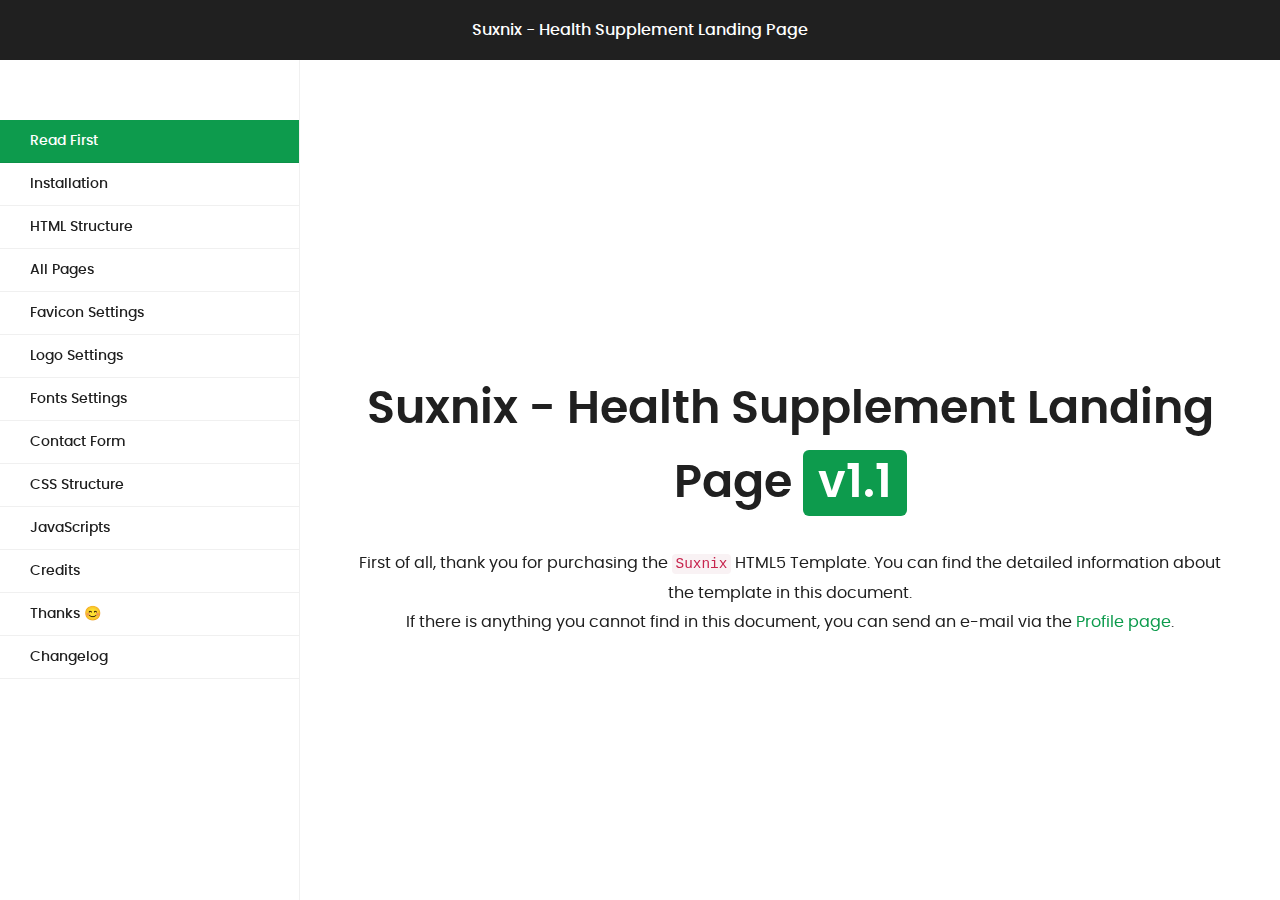
<file: Documentation/index.html>
<!doctype html>
<html lang="en-US">
	<head>
		<!-- Meta -->
		<meta charset="UTF-8">
		<title>Documentation for - Suxnix Health Supplement Landing Page</title>
		<meta http-equiv="X-UA-Compatible" content="IE=edge,chrome=1">
		<meta name="viewport" content="width=device-width, initial-scale=1.0">
		<!-- Favicons -->
		<link rel="icon" href="assets/icon.png">

		<!-- CSS -->
		<link rel="stylesheet" href="assets/css/reset.css">
		<link rel="stylesheet" href="assets/css/bootstrap.min.css">
		<link rel="stylesheet" href="assets/css/style.css">

	</head>

	<body>

		<!-- Header -->
		<div id="header">
			<h1>Suxnix - Health Supplement Landing Page</h1>
		</div>

		<!-- Menu -->
		<div id="doc-menu">
			<ul class="nav">
                <li class="section active"><a href="#notice">Read First</a></li>
                <li class="section"><a href="#start">Installation</a></li>
                <li class="section"><a href="#s1">HTML Structure</a></li>
                <li class="section"><a href="#page">All Pages</a></li>
                <li class="section"><a href="#fav">Favicon Settings</a></li>
                <li class="section"><a href="#logo">Logo Settings</a></li>
                <li class="section"><a href="#font">Fonts Settings</a></li>
                <li class="section"><a href="#contact">Contact Form</a></li>
				<li class="section"><a href="#s2">CSS Structure</a></li>
				<li class="section"><a href="#s3">JavaScripts</a></li>
				<li class="section"><a href="#s4">Credits</a></li>
                <li class="section"><a href="#thanks">Thanks 😊</a></li>
                <li class="section"><a href="#s7">Changelog</a></li>
			</ul>
		</div>

		<!-- Content -->
		<div id="doc-content" data-spy="scroll" data-target="#menu">

			<div id="intro">
				<div class="vertical">
					<h1>Suxnix - Health Supplement Landing Page <span>v1.1</span></h1>
					<br>
                    <p>First of all, thank you for purchasing the <code>Suxnix</code> HTML5 Template. You can find the detailed information about the template in this document. <br> If there is anything you cannot find in this document, you can send an e-mail via the <a href="https://themeforest.net/user/themegenix" target="_blank">Profile page</a>.</p>
				</div>
			</div>


<!-- ===================================================================================-->
<!-- Notice
 -->
<!-- ===================================================================================-->
        <h1 id="notice">Suxnix in a Brief</h1>
        <p><strong>Suxnix</strong> is a Health Supplement Landing Page Template.<br>
            In download folder you will find <strong>Three folders:</strong>
            <ul>
                <li><code>Documentation</code> (Documentation for main template)</li>
                <li><code>Suxnix</code> (Main Template)</li>
                <li><code>Figma</code> (Figma File)</li>
            </ul>
            <br>
            <p style="margin-top: 0;" class="files-folder"><img src="assets/files.png" alt=""></p>
            Remember, when you want to use the shortCode/element in any pages you need to adjust the section spacing by giving <code>margin</code> or <code>padding</code>. Don't get panic if you messed up anything when you edit the template. We are always available to support our customer.
        </p>


<!-- ===================================================================================-->
<!-- 1 Installation
 -->
<!-- ===================================================================================-->
        <h1 id="start"><span>01</span>Installation</h1>
        <p>Follow the steps below to setup your site template:</p>
        <ol>
            <li>Unzip the downloaded package and open the <code>Template</code> folder to find all the template files. You wil get <code>Suxnix</code> folder in there. You need to upload this folder to your hosting web server using FTP or cPanel in order to use it on your website.</li>
            <li>Below is the folder structure you will see in your website root directory:
                <ul>
                    <li><code>Suxnix/assets/css</code> - Stylesheet files</li>
                    <li><code>Suxnix/assets/fonts</code> - Icon/fonts files</li>
                    <li><code>Suxnix/assets/img</code> - Image files</li>
                    <li><code>Suxnix/assets/js</code> - JS files</li>
                    <li><code>Suxnix/inc</code> - Contact from file</li>
                </ul>
            </li>
            <li>You need to upload all or specific HTML files as per your need.</li>
            <li>And now you are ready to go to generate your website with this awesome template.</li>
        </ol>

<!-- ===================================================================================-->
<!-- 2 HTML Structure
 -->
<!-- ===================================================================================-->

            <h1 id="s1"><span>02</span>HTML Structure</h1>
            <p>We are used Bootstrap Latest Version <code>v5.1.3</code> framework in this template.<br> The general template structure is the same throughout the template. Here is the general structure.</p>

<pre>
    <code>
        &lt;!doctype html&gt;
        &lt;html class="no-js" lang="en"&gt;
        &lt;head&gt;
            &lt;meta charset="utf-8"&gt;
            &lt;meta http-equiv="x-ua-compatible" content="ie=edge"&gt;
            &lt;title&gt;Suxnix - Health Supplement Landing Page&lt;/title&gt;
            &lt;meta name="description" content=""&gt;
            &lt;meta name="viewport" content="width=device-width, initial-scale=1"&gt;

            &lt;link rel="shortcut icon" type="image/x-icon" href="assets/img/favicon.png"&gt;
            &lt;!-- Place favicon.ico in the root directory --&gt;

            &lt;!-- CSS here --&gt;
            &lt;link rel="stylesheet" href="assets/css/....."&gt;
            &lt;link rel="stylesheet" href="assets/css/....."&gt;
            &lt;link rel="stylesheet" href="assets/css/...."&gt;
            &lt;link rel="stylesheet" href="assets/css/..."&gt;
        &lt;/head&gt;
        &lt;body&gt;



            &lt;!-- header-area --&gt;
            &lt;header id="home"&gt;


            &lt;/header&gt;
            &lt;!-- header-area-end --&gt;



            &lt;!-- main-area --&gt;
            &lt;main class="main-area fix"&gt;

                &lt;!-- All Section Here --&gt;

            &lt;/main&gt;
            &lt;!-- main-area-end --&gt;



            &lt;!-- Footer-area --&gt;
            &lt;footer class="footer-area"&gt;

            &lt;/footer&gt;
            &lt;!-- Footer-area-end --&gt;



            &lt;!-- JS here --&gt;
            &lt;script src="assets/js/vendor/....."&gt;&lt;/script&gt;
            &lt;script src="assets/js/...."&gt;&lt;/script&gt;
            &lt;script src="assets/js/..."&gt;&lt;/script&gt;
        &lt;/body&gt;
        &lt;/html&gt;
    </code>
</pre>


<!-- ===================================================================================-->
<!-- 3 Favicon
 -->
<!-- ===================================================================================-->
    <h1 id="page"><span>03</span>All Pages</h1>
    <p>Introduce <code>Suxnix</code> All Pages</p>
    <ul>
        <li><h4>index.html is <code>====></code> Home Page One</h4></li>
        <li><h4>index-2.html is <code>====></code> Home Page Two</h4></li>
        <li><h4>shop.html is <code>====></code> Shop Page</h4></li>
        <li><h4>shop-details.html is <code>====></code> Shop Details Page</h4></li>
        <li><h4>blog.html is <code>====></code> Blog Standard Post</h4></li>
        <li><h4>blog-details.html is <code>====></code> Blog Details Page</h4></li>
        <li><h4>contact.html is <code>====></code> Contact Page</h4></li>
    </ul>


<!-- ===================================================================================-->
<!-- 3 Favicon
 -->
<!-- ===================================================================================-->
    <h1 id="fav"><span>04</span>Favicon Settings</h1>
    <p>Favicon Will be found in <code>&lt;head></code> section.</p>
    <pre>
    <!-- Favicon -->
    &lt;link rel="shortcut icon" type="image/x-icon" href="assets/img/favicon.png">
    </pre>



<!-- ===================================================================================-->
<!-- 4 Logo
 -->
<!-- ===================================================================================-->
        <h1 id="logo"><span>05</span>Logo Settings</h1>
        <p>The Logo will be found in the <code>&lt;nav class="navbar"></code> tag.</p>
        <pre>

        &lt;div class="logo"&gt;&lt;a href="index.html"&gt;&lt;img src="img/logo/logo.png" alt="logo"&gt;&lt;/a&gt;&lt;/div&gt;
        </pre>
        <p>You can replace any <code>.jpg</code> <code>.png</code> <code>.svg</code> logo. And set the <code>width</code> according to your logo size.</p>





<!-- ===================================================================================-->
<!-- 5 Fonts
 -->
<!-- ===================================================================================-->
        <h1 id="font"><span>06</span>Fonts Settings</h1>
        <p>In <code>Suxnix</code> we use <code>Poppins</code> font.<br>
        You can change both fonts form <code>assets/css/style.css</code> file:
        </p>
        <pre>
        @import url('https://fonts.googleapis.com/css2?family=Oswald:wght@400;500;600;700&family=Roboto:ital,wght@0,400;0,500;0,700;1,400;1,500&display=swap');
        </pre>


<!--====================================================================================-->



			<section id="contact-form">
                <h1 id="contact"><span>07</span>Activeted PHP Contact Form</h1>
				<p>You can edit your form simply and quickly. Open <code>mail.php</code> from <code>Suxnix</code> folder and add your email into <code>$recipient</code> field</p>
<pre>
<code>
&lt;?php
 /*
 *  CONFIGURE EVERYTHING HERE
 */

// an email address that will be in the From field of the email.
$from = 'Demo contact form';

// an email address that will receive the email with the output of the form
$sendTo = 'yourmail@gmail.com'; // Add Your email here

// subject of the email
$subject = 'New message from contact form';

// form field names and their translations.
// array variable name => Text to appear in the email
$fields = array('Name' => 'Name', 'email' => 'Email', 'phone' => 'Phone', 'message' => 'Message');

// message that will be displayed when everything is OK :)
$okMessage = 'Contact form successfully submitted. Thank you, I will get back to you soon!';

// If something goes wrong, we will display this message.
$errorMessage = 'There was an error while submitting the form. Please try again later';

?>
</code></pre>


			</section>


<!-- ===================================================================================-->
<!-- 2 CSS Structure
 -->
<!-- ===================================================================================-->

			<h1 id="s2"><span>08</span>CSS Structure</h1>
			<p>The <code>style.css</code> file contains all of the specific stylings for the page. The file is separated into sections using:</p>


                 <ul>
                	<li>
                    	<h4>bootstrap.min.css</h4>
                        <p>This file includes core <a href="https://getbootstrap.com" target="_blank">bootstrap</a> styles</p>
                        <a href="https://getbootstrap.com/docs/5.1/getting-started/download/" target="_blank"><small>Source</small></a>
                    </li>

                    <li>
                    	<h4>font-awesome.css</h4>
                        <p>This file contains styles about <a href="https://fontawesome.com/v5.15/icons" target="_blank">Fontawesome</a> icon library</p>
                        <a href="https://fontawesome.com/v5.15/icons" target="_blank"><small>Source</small></a>

                        <h5>Example</h5>
                        <code>
                        	&lt;i class="fab fa-facebook-square">&lt;/i>
                        </code>
                    </li>

                    <li>
                    	<h4>magnific-popup.css</h4>
                        <p>This file contains styles about <a href="https://dimsemenov.com/plugins/magnific-popup/" target="_blank">Popup</a> Style</p>
                        <a href="https://dimsemenov.com/plugins/magnific-popup/" target="_blank"><small>Source</small></a>
                    </li>

                    <li>
                    	<h4>animate.min.css</h4>
                        <p><code>animate.css</code> is a bunch of cool, fun, and cross-browser animations for you to use in projects. Great for emphasis, home pages, sliders, and general just-add-water-awesomeness.</p>
                        <a href="https://animate.style/" target="_blank"><small>Source</small></a>

                        <h5>Example</h5>

                        <code>
                        &lt;div class="wow slideInLeft">
                        ...
                        &lt;/div>
                        </code>
                    </li>

                    <li>
                    	<h4>slick.css</h4>
                        <p>This file contains styles about slick carousel plugin</p>

                        <a href="https://kenwheeler.github.io/slick/" target="_blank"><small>Source</small></a>
                    </li>

                    <li>
                    	<h4>style.css</h4>
                        <p>All styles about template</p>
                    </li>

                </ul>

<!-- ===================================================================================-->
<!-- 3 JavaScripts
 -->
<!-- ===================================================================================-->

			<h1 id="s3"><span>09</span>JavaScripts</h1>
			<ul>
                    <li>
                        <h4>jQuery 3.6.0</h4>
                        <p>jQuery is a fast, small, and feature-rich JavaScript library.</p>
                        <a href="https://blog.jquery.com/2021/03/02/jquery-3-6-0-released/"><small>Source</small></a>
                    </li>

                    <li>
                        <h4>bootstrap.min.js</h4>
                        <p>Core bootstrap js file</p>
                        <a href="https://getbootstrap.com/docs/5.1/getting-started/download/" target="_blank"><small>Source</small></a>
                    </li>


                    <li>
                    	<h4>slick.min.js</h4>
                        <p>jQuery carousel plugin from Slick</p>

                        <a href="https://kenwheeler.github.io/slick/" target="_blank"><small>Source</small></a>
                    </li>

                  	<li>
                        <h4>wow.js</h4>
                        <p>A lightweight script to animate scrolling.Reveal Animations When You Scroll.</p>
                        <small><a href="https://wowjs.uk/" target="_blank">Source</a></small>

                    </li>

                     <li>
                        <h4>min.js</h4>
                        <p>This file contains all script about site.</p>
                    </li>


                </ul>





<!-- ===================================================================================-->
<!-- 4 Credits -->
<!-- ===================================================================================-->

<h1 id="s4"><span>10</span>Credits</h1>
<ul>
    <li>
        <a href="http://getbootstrap.com"><h4>Bootstrap</h4></a>
    </li>


    <li>
        <h4>Stock Image<a href="https://unsplash.com/"> Unsplash</a>, <a href="https://www.pexels.com/"> Pexels</a></h4>
    </li>

    <li>
        <a href="http://fontawesome.io"><h4>Fontawesome</h4></a>
    </li>

    <li>
        <a href="http://daneden.github.io/animate.css/"><h4>Animate.css</h4></a>
    </li>

</ul>



<section id="thanks">
    <h1 id="s6"><span>11</span>Thanks</h1>
    <hr>
    <h4 id="thanks_span_style">
    <span>Once again thank you for purchasing one of our Templates</span></h4>
    <h2>Best Regards</h2>
    <h3><a href="https://themeforest.net/user/themegenix" target="_blank">ThemeGenix</a></h3>
</section>

<footer>
    <hr>
    <p>Copyright ThemeGenix 2022 made with the <a href="#">Documenter v1.1</a></p>
</footer>

<!-- ===================================================================================-->
<!-- 5 Credits -->
<!-- ===================================================================================-->
    <h1 id="s7"><span>12</span>Changelog:</h1>
    <small>Dates are formatted in <code>dd/mm/yy</code></small>
	
	<pre>

    ===========================
    ----- (12 October 2022) ------
    ===========================
    Added Home Two.
    Fixing Some Css Issues
    Change Preloader Style

    </pre>

    <pre>

    ===========================
    ----- (22 August 2022) ------
    ===========================
    Initial Released Suxnix.

    </pre>

</div>

        <!-- JavaScripts -->
        <script type='text/javascript' src='assets/js/jquery.min.js'></script>
        <script type='text/javascript' src='assets/js/bootstrap.min.js'></script>
        <script type='text/javascript' src='assets/js/jquery.scrollTo.min.js'></script>
        <script type='text/javascript' src='assets/js/jquery.localscroll-1.2.7-min.js'></script>
        <script type='text/javascript' src='assets/js/custom.js'></script>

	</body>
</html>
</file>
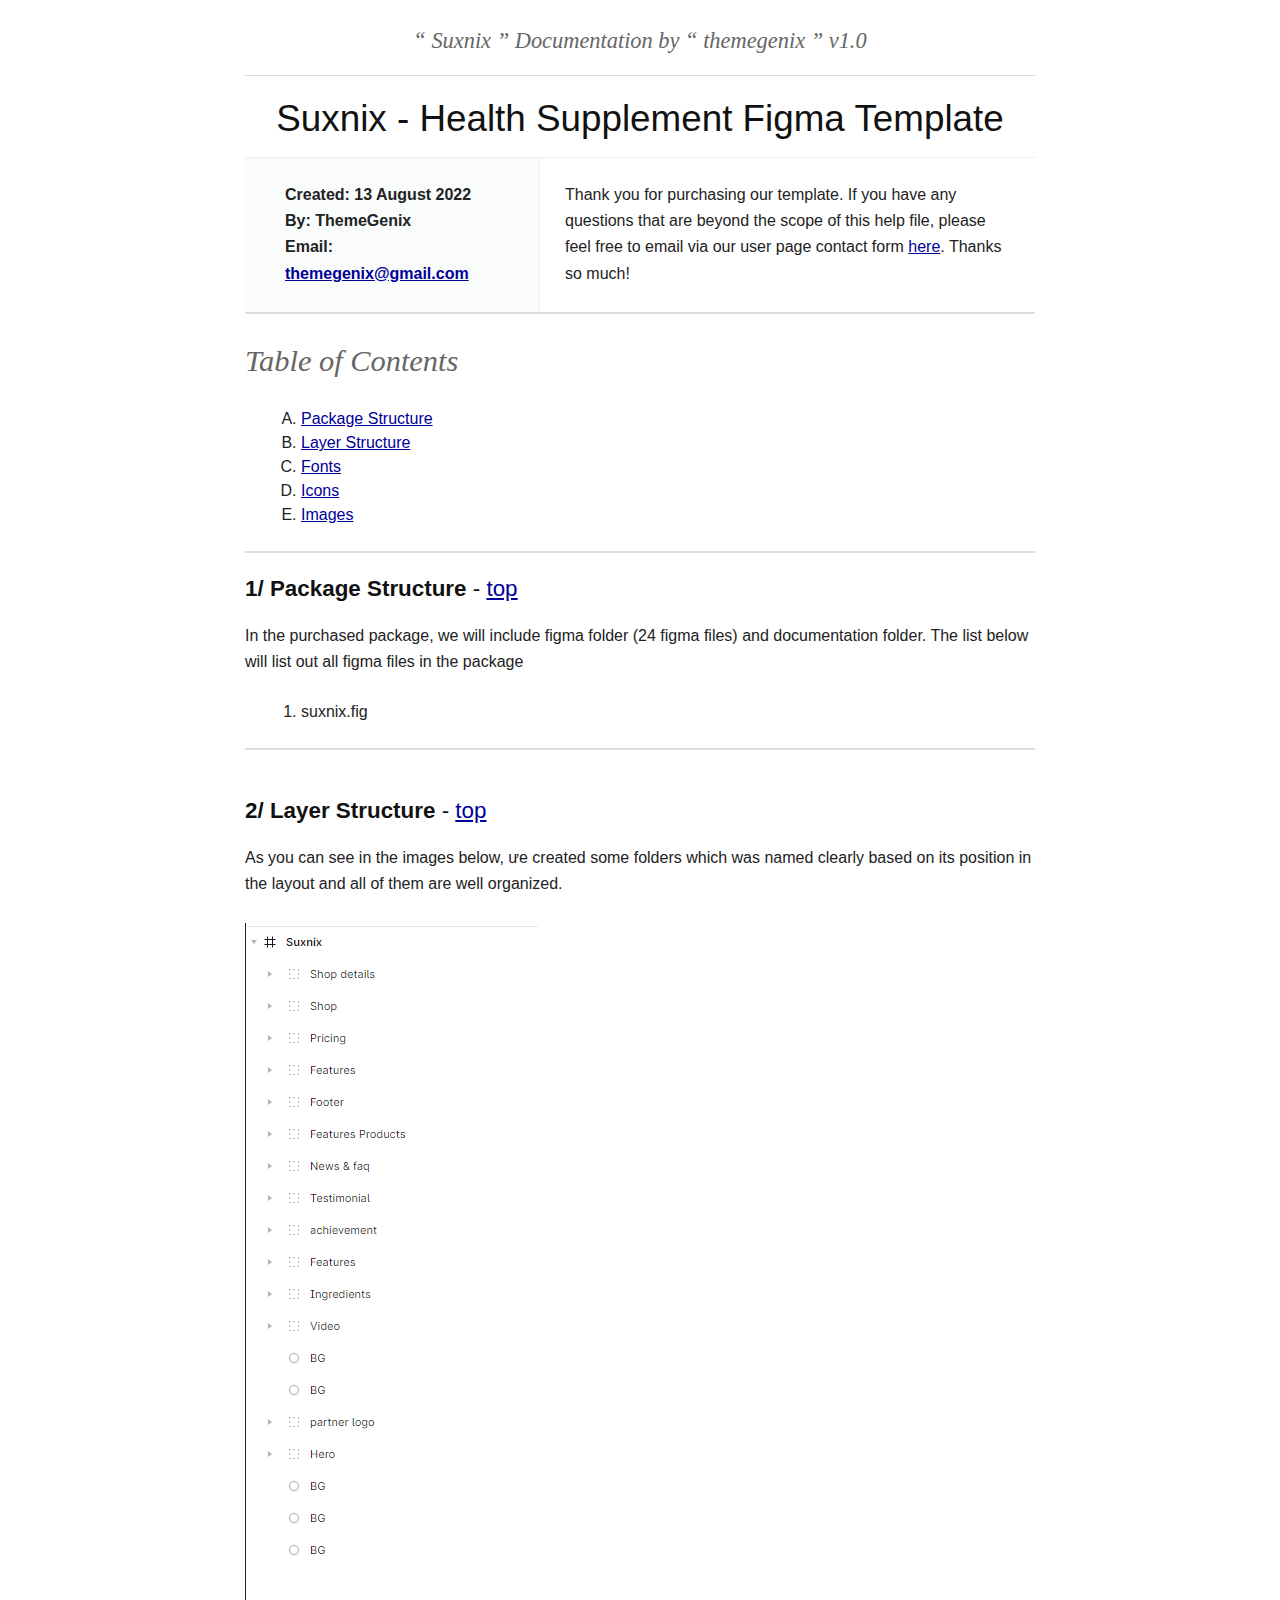
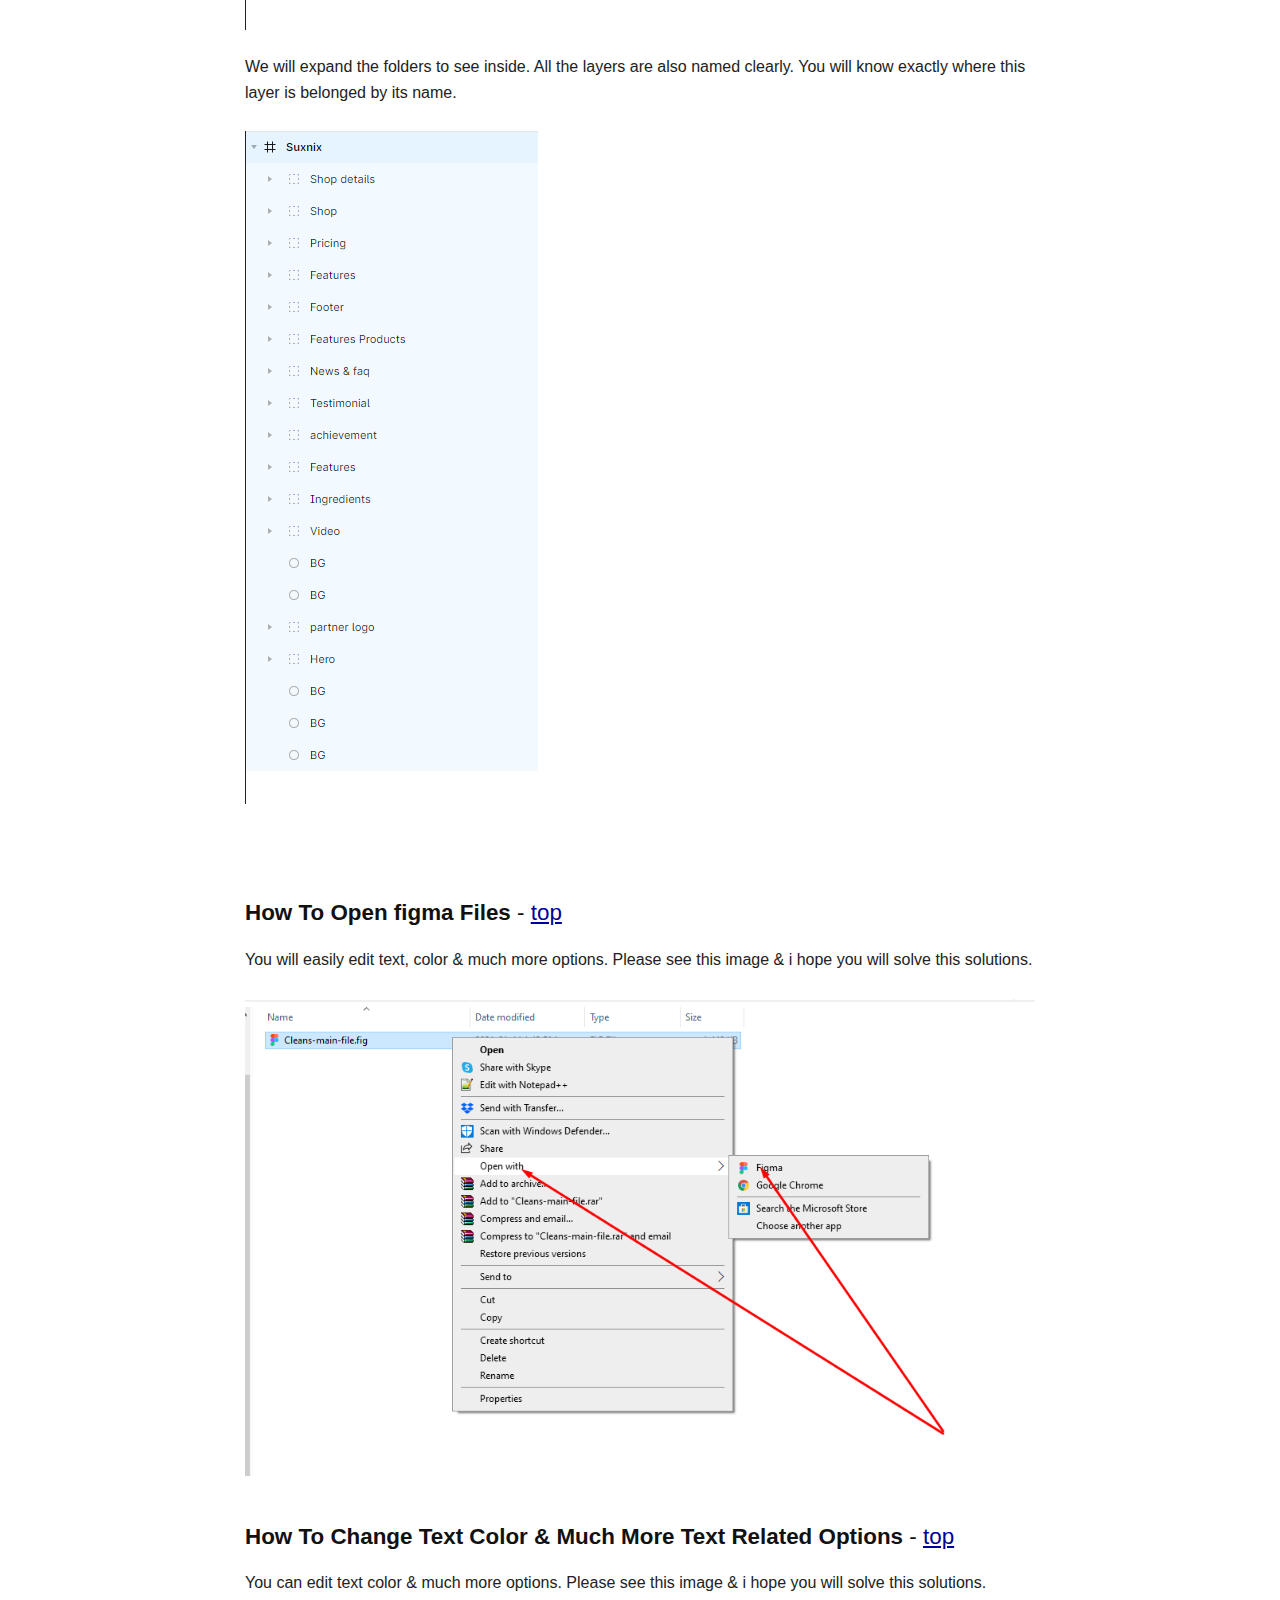
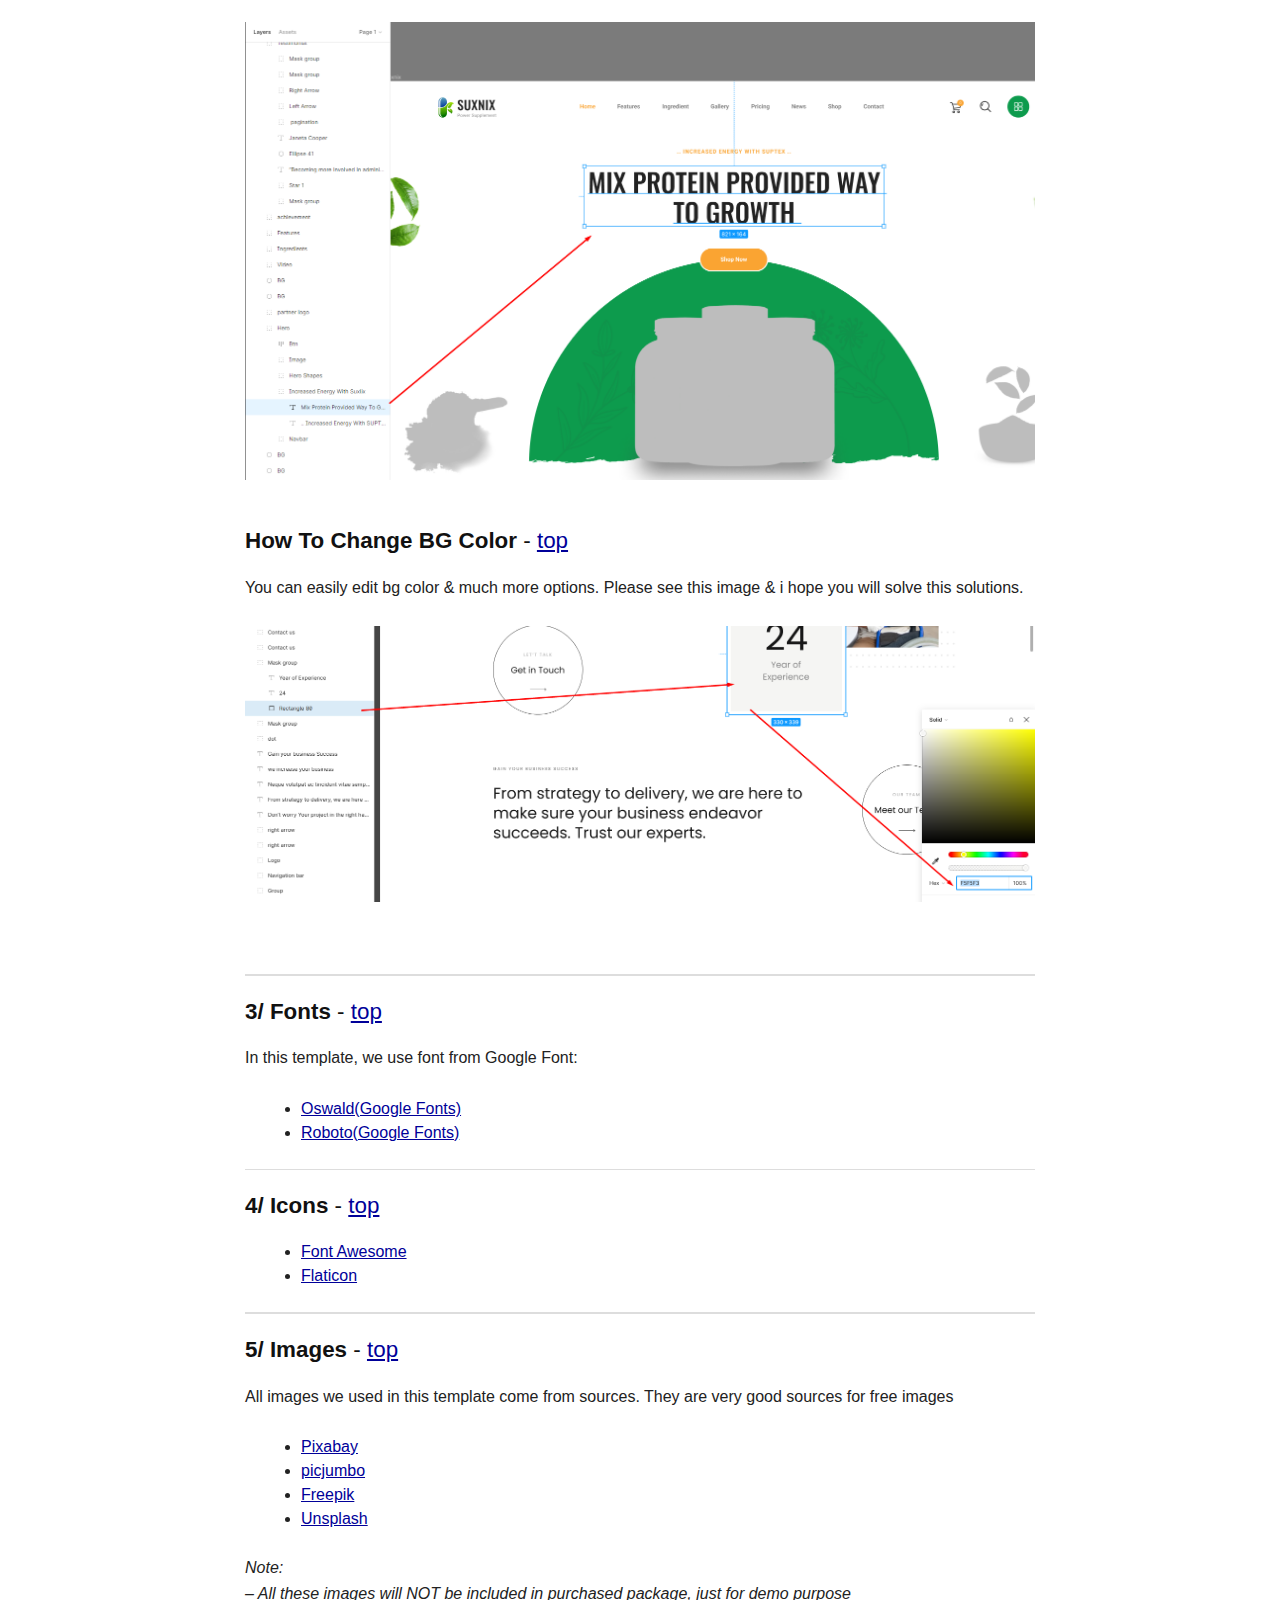
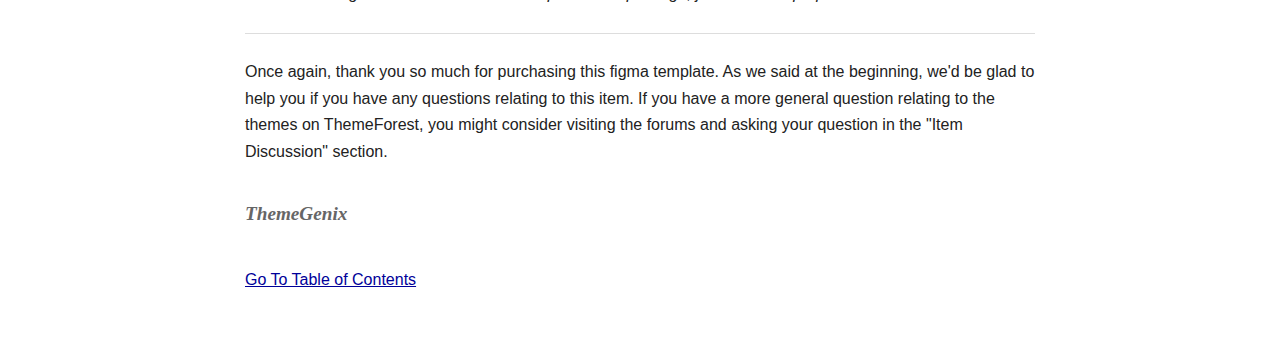
<file: Figma file/Documentation/index.html>
<head lang="en">
	<meta http-equiv="content-type" content="text/html;charset=utf-8">
	<title>Suxnix - Health Supplement Figma Template - Documentation</title>
	<!-- Framework CSS -->
	<link rel="stylesheet" href="assets/blueprint-css/screen.css" type="text/css" media="screen, projection">
	<link rel="stylesheet" href="assets/blueprint-css/print.css" type="text/css" media="print">
	<!--[if lt IE 8]><link rel="stylesheet" href="assets/blueprint-css/ie.css" type="text/css" media="screen, projection"><![endif]-->
	<link rel="stylesheet" href="assets/blueprint-css/plugins/fancy-type/screen.css" type="text/css" media="screen, projection">
	<link rel="shortcut icon" type="image/x-icon" href="assets/images/favicon.png">
	<style type="text/css" media="screen">
		p, table, hr, .box { margin-bottom:25px; }
		.box p { margin-bottom:10px; }
		img {
			max-width: 100%;
		}
	</style>
</head>


<body>
	<div class="container">

		<h3 class="center alt">&ldquo; Suxnix &rdquo; Documentation by &ldquo; themegenix &rdquo; v1.0</h3>

		<hr>

		<h1 class="center">Suxnix - Health Supplement Figma Template</h1>

		<div class="borderTop">
			<div class="span-6 colborder info prepend-1">
				<p class="prepend-top">
					<strong>
					Created: 13 August 2022<br>
					By: ThemeGenix<br>
					Email: <a href="mailto:themegenix@gmail.com">themegenix@gmail.com</a>
					</strong>
				</p>
			</div><!-- end div .span-6 -->

			<div class="span-12 last">
				<p class="prepend-top append-0">Thank you for purchasing our template. If you have any questions that are beyond the scope of this help file, please feel free to email via our user page contact form <a href="https://themeforest.net/user/themegenix">here</a>. Thanks so much!</p>
			</div>
		</div><!-- end div .borderTop -->

		<hr>

		<h2 id="toc" class="alt">Table of Contents</h2>
		<ol class="alpha">
			<li><a href="#packagestructure">Package Structure</a></li>
			<li><a href="#layerstructure">Layer Structure</a></li>
			<li><a href="#fonts">Fonts</a></li>
			<li><a href="#icons">Icons</a></li>
			<li><a href="#images">Images</a></li>
		</ol>

		<hr>

		<h3 id="packagestructure"><strong>1/ Package Structure</strong> - <a href="#toc">top</a></h3>
		<p>In the purchased package, we will include figma folder (24 figma files) and documentation folder. The list below will list out all figma files in the package</p>

		<ol>
			<li>suxnix.fig</li>
		</ol>

		<hr>

		<h3 id="layerstructure"><strong>2/ Layer Structure</strong> - <a href="#toc">top</a></h3>
		<p>As you can see in the images below, ưe created some folders which was named clearly based on its position in the layout and all of them are well organized.</p>

		<img src="assets/images/layer-structure-1.png">
		<br><br>

		<p>We will expand the folders to see inside. All the layers are also named clearly. You will know exactly where this layer is belonged by its name.</p>

		<img src="assets/images/layer-structure-2.png">
		<br><br><br>
		<h3 id="layerstructure"><strong> How To Open figma Files</strong> - <a href="#toc">top</a></h3>
		<p>You will easily edit text, color & much more options. Please see this image & i hope you will solve this solutions.</p>

		<img src="assets/images/layer-structure-3.png"><br>
		<h3 id="layerstructure"><strong>How To Change Text Color & Much More Text Related Options </strong> - <a href="#toc">top</a></h3>
		<p>You can edit text color & much more options. Please see this image & i hope you will solve this solutions.</p>
		<a href="assets/images/layer-structure-4.png" target="_blank"><img src="assets/images/layer-structure-4.png"></a><br>
		<h3 id="layerstructure"><strong> How To Change BG Color </strong> - <a href="#toc">top</a></h3>
		<p>You can easily edit bg color & much more options. Please see this image & i hope you will solve this solutions.</p>
		<img src="assets/images/layer-structure-5.png"><br>
		<br><br><br>


		<hr>

		<h3 id="fonts"><strong>3/ Fonts</strong> - <a href="#toc">top</a></h3>
		<p>In this template, we use font from Google Font:</p>
			<ul>
				<li><a href="https://fonts.google.com/specimen/Oswald" rel="nofollow">Oswald(Google Fonts) </a></li>
				<li><a href="https://fonts.google.com/specimen/Roboto" rel="nofollow">Roboto(Google Fonts) </a></li>
			</ul>
		<hr>

		<h3 id="icons"><strong>4/ Icons</strong> - <a href="#toc">top</a></h3>
			<ul>
				<li><a href="https://fontawesome.com/">Font Awesome</a></li>
				<li><a href="https://www.flaticon.com/">Flaticon</a></li>
			</ul>
		<hr>

		<h3 id="images"><strong>5/ Images</strong> - <a href="#toc">top</a></h3>
		<p>All images we used in this template come from sources. They are very good sources for free images</p>
			<ul>
				<li><a href="http://pixabay.com">Pixabay</a></li>
				<li><a href="http://picjumbo.com">picjumbo</a></li>
				<li><a href="http://freepik.com">Freepik</a></li>
				<li><a href="https://unsplash.com/">Unsplash</a></li>

			</ul>
		<p><em>Note: <br>
			&ndash; All these images will NOT be included in purchased package, just for demo purpose</em></p>
		<hr>

		<p>Once again, thank you so much for purchasing this figma template. As we said at the beginning, we'd be glad to help you if you have any questions relating to this item. If you have a more general question relating to the themes on ThemeForest, you might consider visiting the forums and asking your question in the "Item Discussion" section.</p>

		<p class="append-bottom alt large"><strong>ThemeGenix</strong></p>
		<p><a href="#toc">Go To Table of Contents</a></p>

		<hr class="space">
	</div><!-- end div .container -->
</body>
</html>
</file>
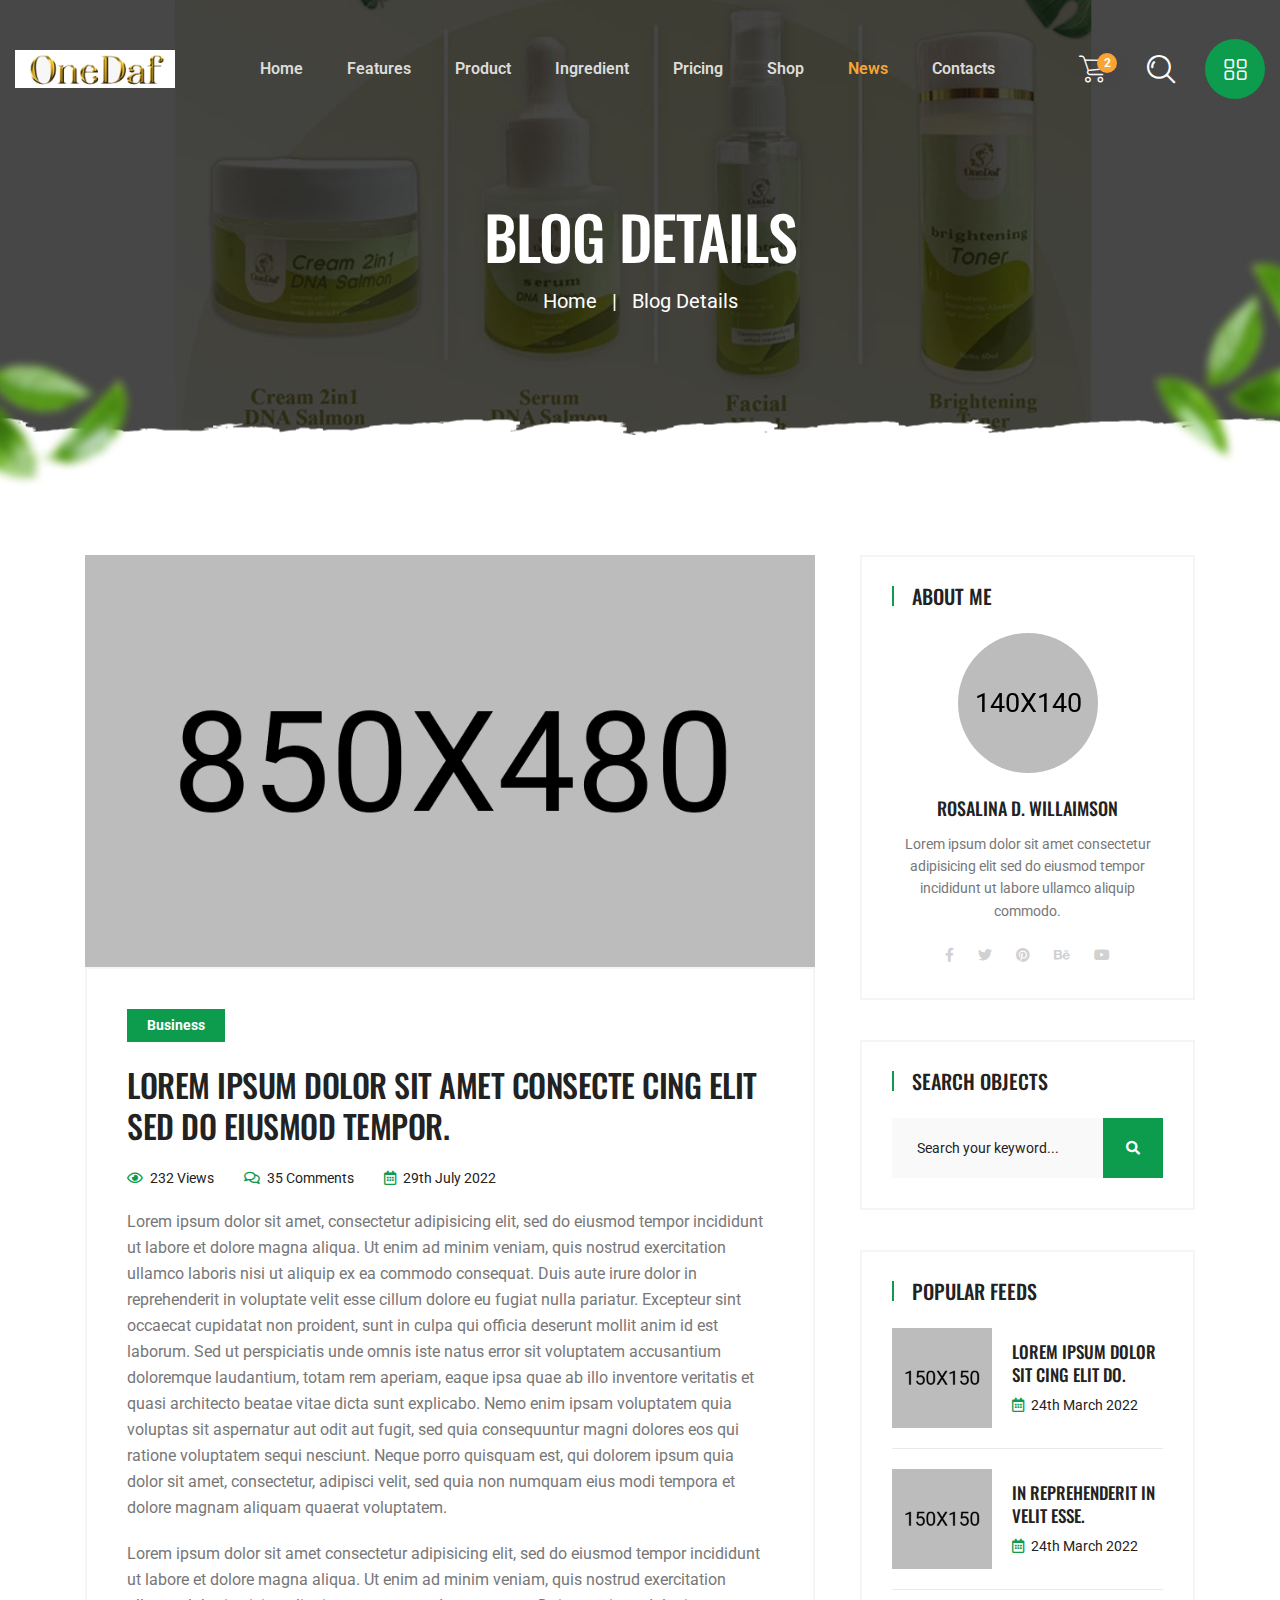
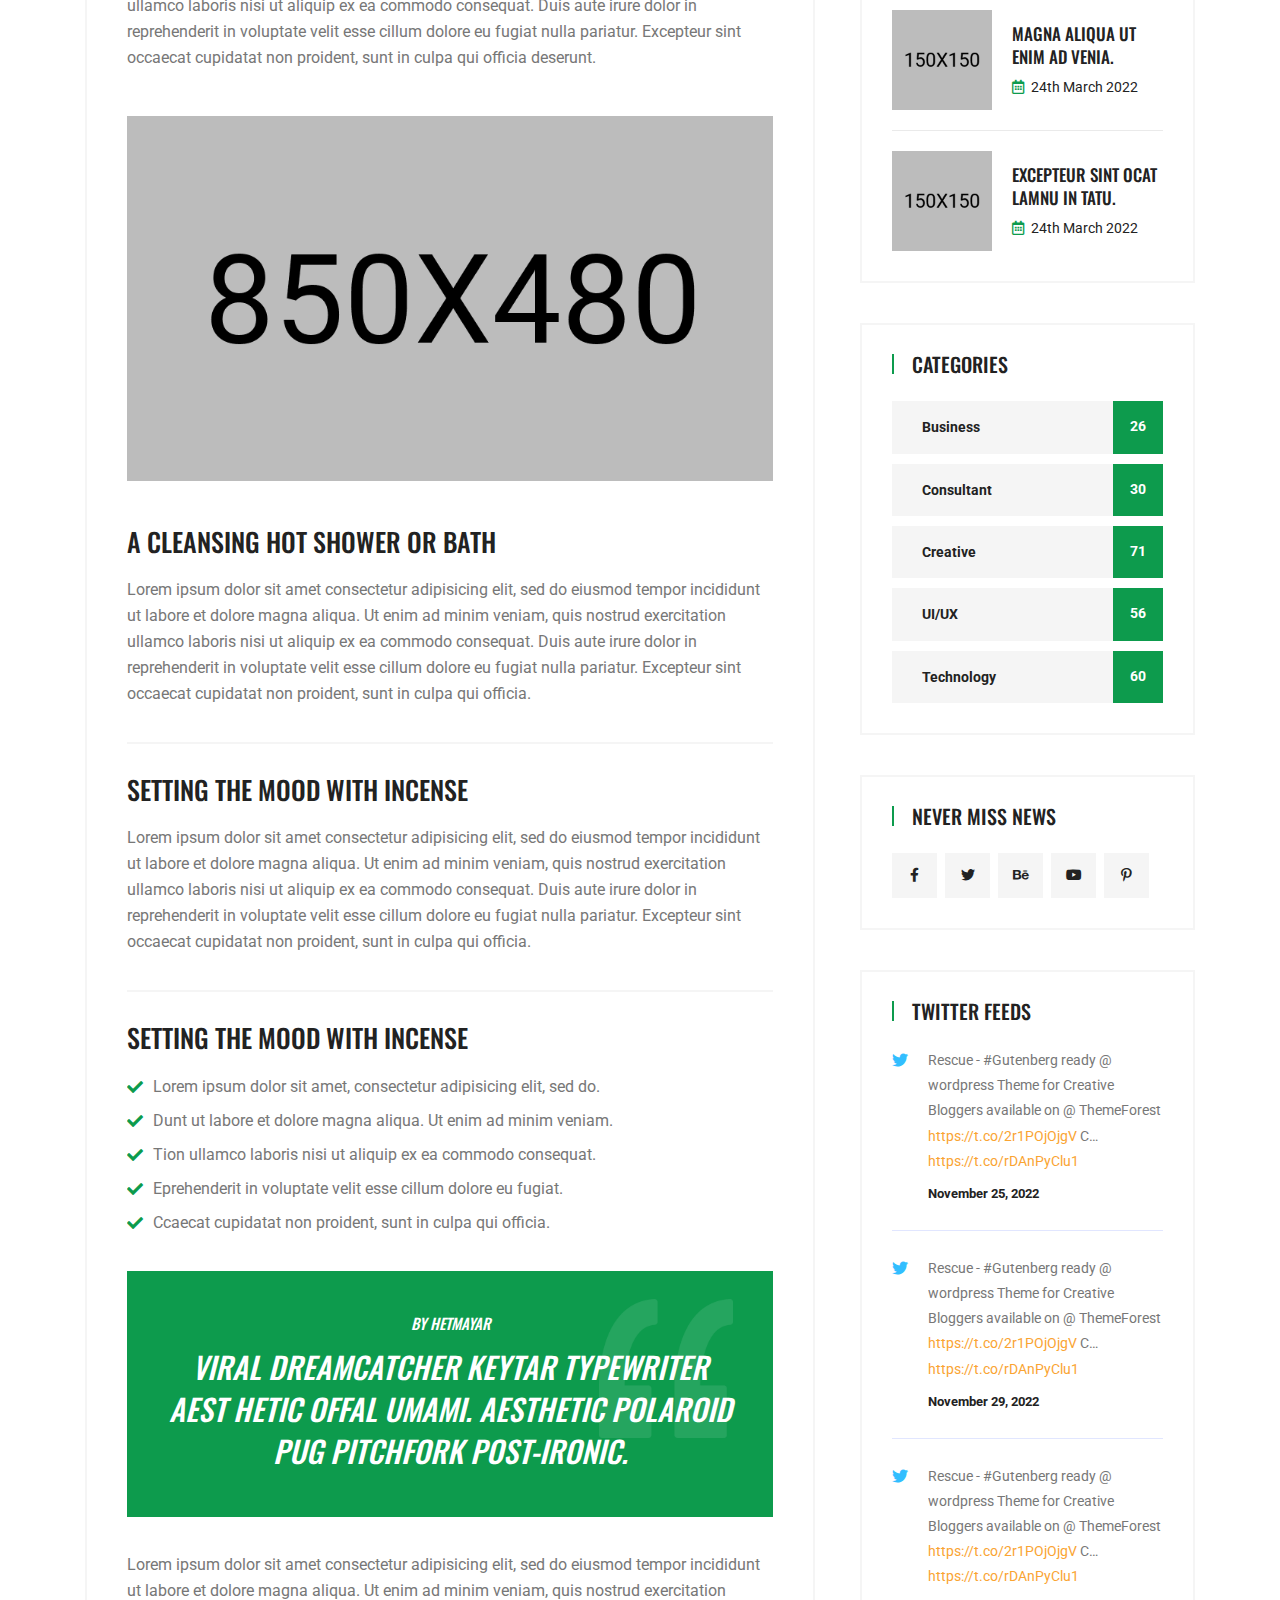
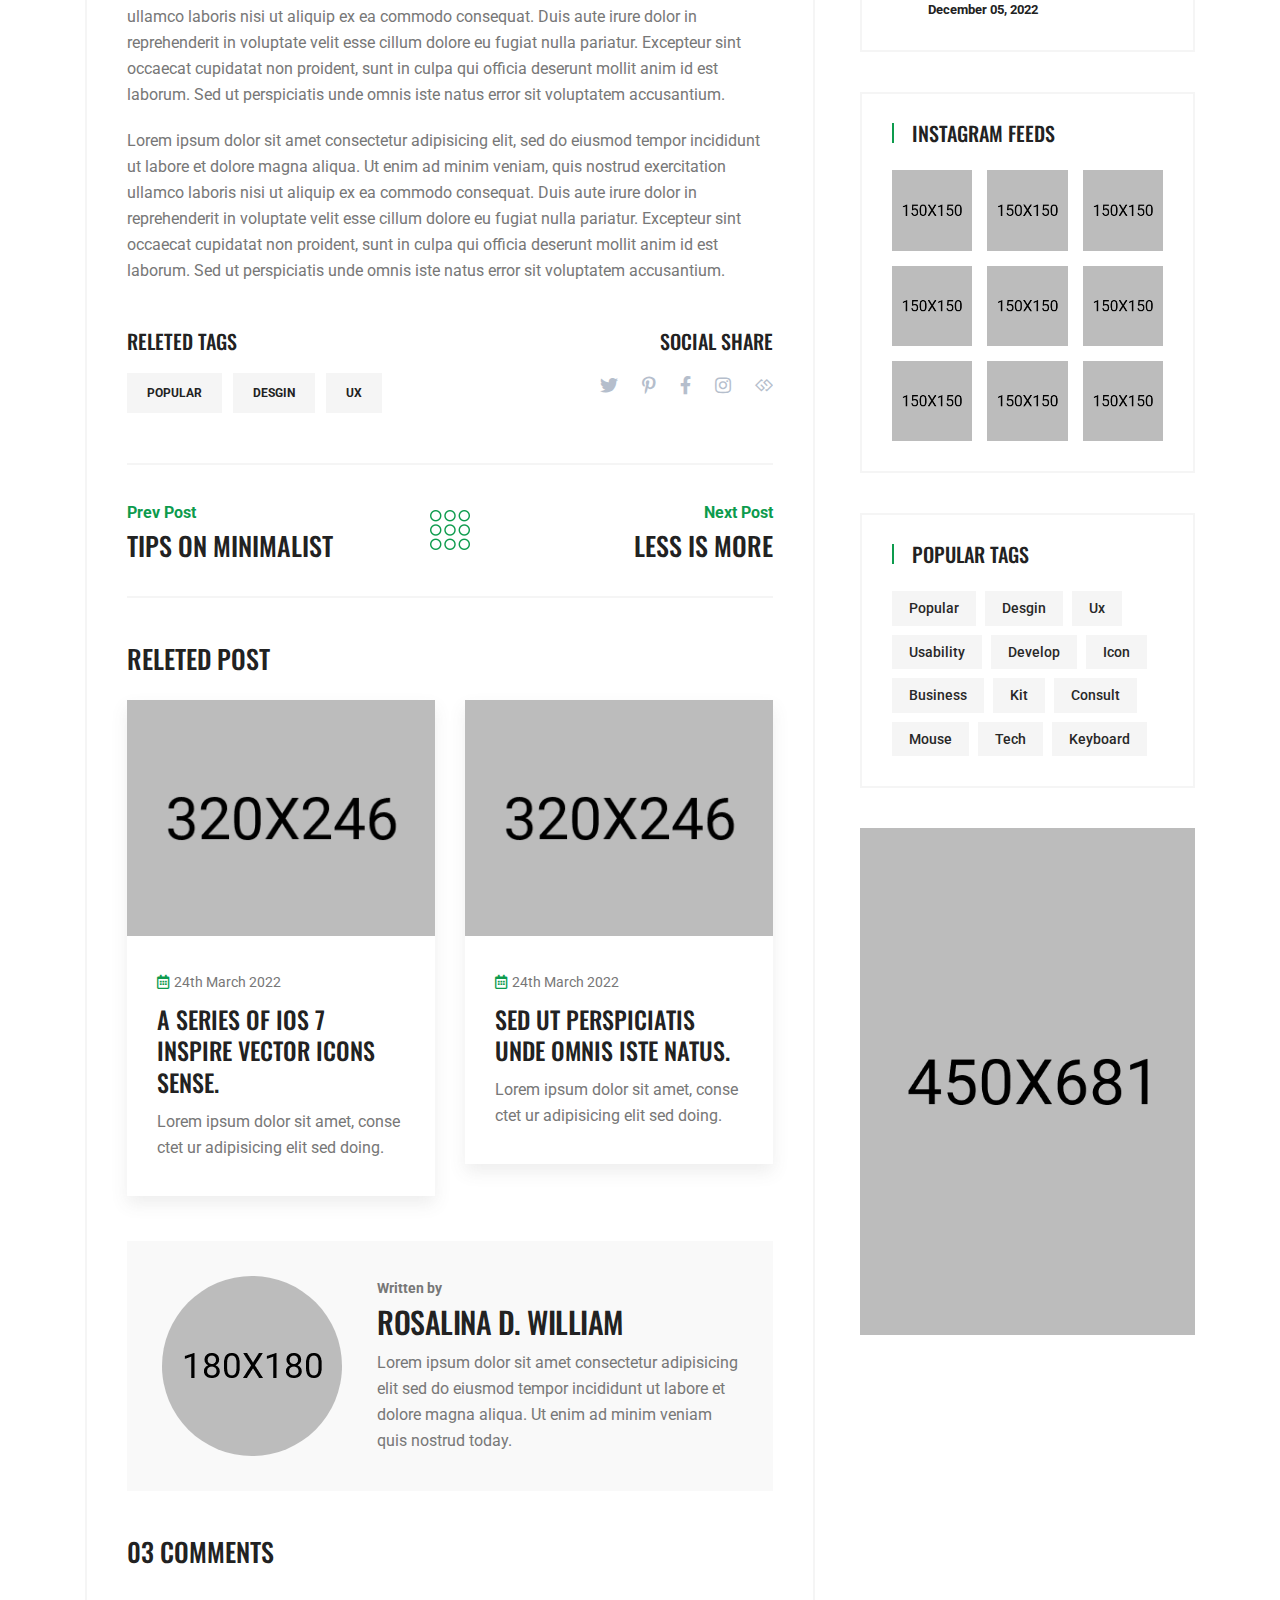
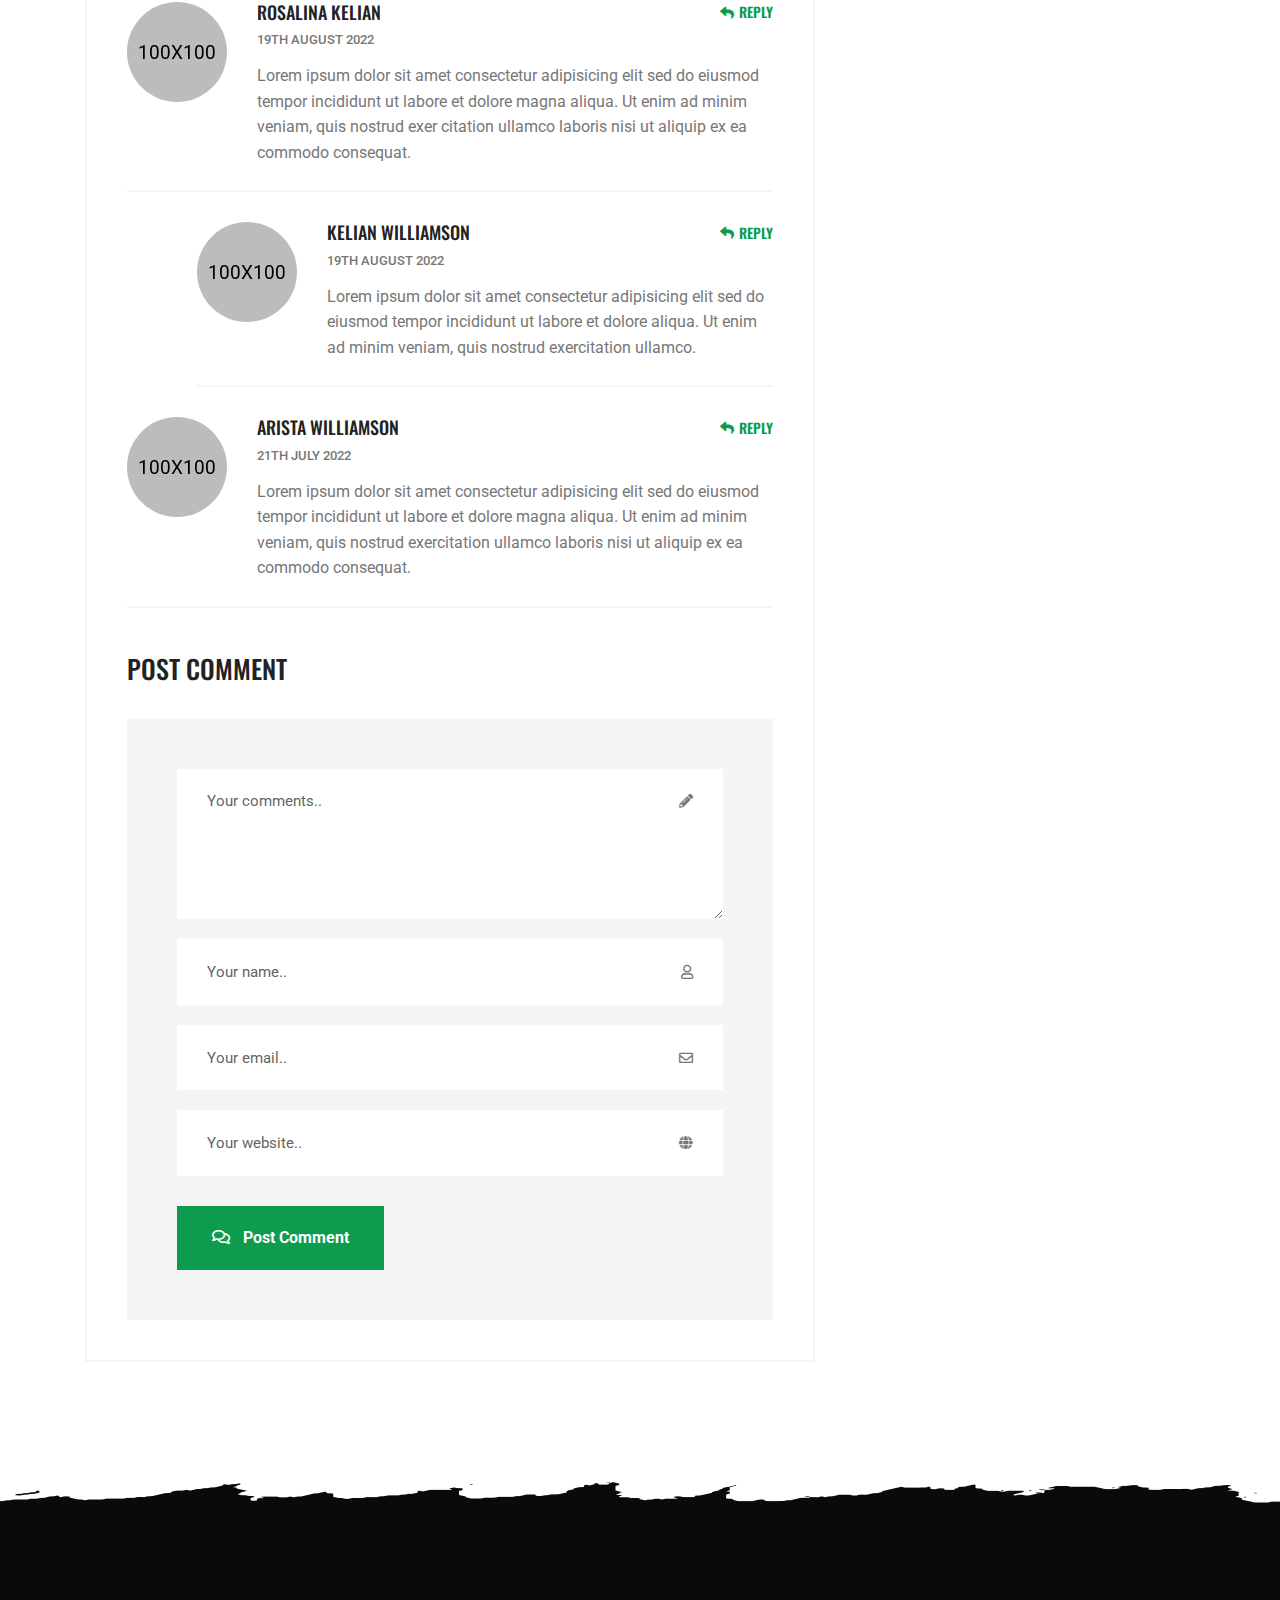
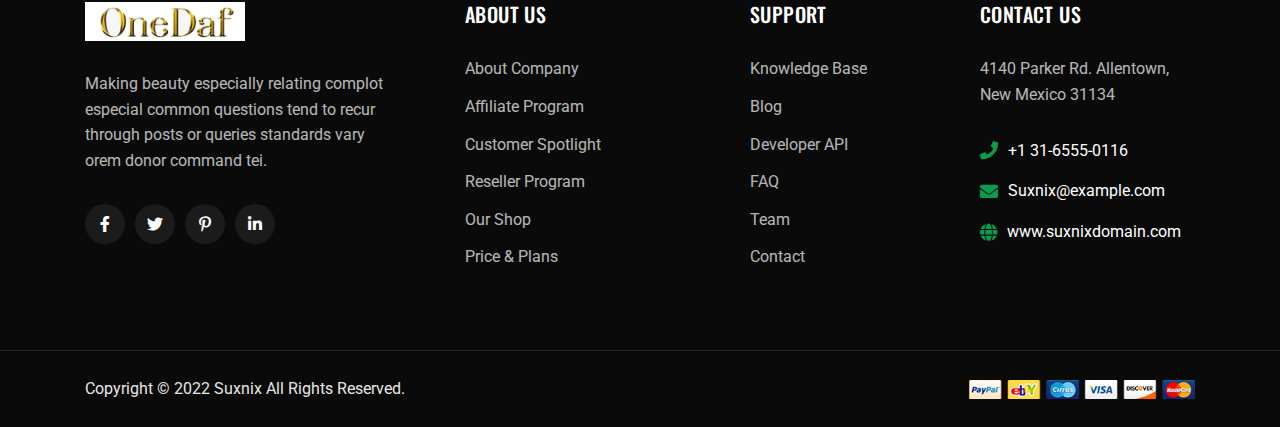
<file: blog-details.html>
<!doctype html>
<html class="no-js" lang="zxx">
    <head>
        <meta charset="utf-8">
        <meta http-equiv="x-ua-compatible" content="ie=edge">
        <title>Suxnix - Health Supplement Landing Page</title>
        <meta name="description" content="">
        <meta name="viewport" content="width=device-width, initial-scale=1">

		<link rel="shortcut icon" type="image/x-icon" href="assets/img/favicon.png">
        <!-- Place favicon.ico in the root directory -->

		<!-- CSS here -->
        <link rel="stylesheet" href="assets/css/bootstrap.min.css">
        <link rel="stylesheet" href="assets/css/animate.min.css">
        <link rel="stylesheet" href="assets/css/magnific-popup.css">
        <link rel="stylesheet" href="assets/css/fontawesome-all.min.css">
        <link rel="stylesheet" href="assets/css/flaticon.css">
        <link rel="stylesheet" href="assets/css/jquery-ui.css">
        <link rel="stylesheet" href="assets/css/slick.css">
        <link rel="stylesheet" href="assets/css/default.css">
        <link rel="stylesheet" href="assets/css/style.css">
        <link rel="stylesheet" href="assets/css/responsive.css">
    </head>
    <body>

        <!-- Pre-loader-start -->
        <div id="preloader">
            <div class="tg-cube-grid">
                <div class="tg-cube tg-cube1"></div>
                <div class="tg-cube tg-cube2"></div>
                <div class="tg-cube tg-cube3"></div>
                <div class="tg-cube tg-cube4"></div>
                <div class="tg-cube tg-cube5"></div>
                <div class="tg-cube tg-cube6"></div>
                <div class="tg-cube tg-cube7"></div>
                <div class="tg-cube tg-cube8"></div>
                <div class="tg-cube tg-cube9"></div>
            </div>
        </div>
        <!-- Pre-loader-end -->

		<!-- Scroll-top -->
        <button class="scroll-top scroll-to-target" data-target="html">
            <i class="fas fa-angle-up"></i>
        </button>
        <!-- Scroll-top-end-->

        <!-- header-area -->
        <header id="home">
            <div id="sticky-header" class="menu-area transparent-header">
                <div class="container custom-container">
                    <div class="row">
                        <div class="col-12">
                            <div class="mobile-nav-toggler"><i class="flaticon-layout"></i></div>
                            <div class="menu-wrap">
                                <nav class="menu-nav">
                                    <div class="logo">
                                        <a href="index.html">
                                            <img src="assets/img/logo/white_logo.png" alt="Logo" class="main-logo">
                                            <img src="assets/img/logo/logo.png" alt="Logo" class="secondary-logo">
                                        </a>
                                    </div>
                                    <div class="navbar-wrap main-menu d-none d-xl-flex">
                                        <ul class="navigation">
                                            <li><a href="index.html#home">Home</a></li>
                                            <li><a href="index.html#features">Features</a></li>
                                            <li><a href="index.html#paroller">Product</a></li>
                                            <li><a href="index.html#ingredient">Ingredient</a></li>
                                            <li><a href="index.html#pricing">Pricing</a></li>
                                            <li class="menu-item-has-children"><a href="shop.html">Shop</a>
                                                <ul class="sub-menu">
                                                    <li><a href="shop.html">Our Shop</a></li>
                                                    <li><a href="shop-details.html">Shop Details</a></li>
                                                </ul>
                                            </li>
                                            <li class="menu-item-has-children active"><a href="index.html#news">News</a>
                                                <ul class="sub-menu">
                                                    <li><a href="blog.html">Our Blog</a></li>
                                                    <li class="active"><a href="blog-details.html">Blog Details</a></li>
                                                </ul>
                                            </li>
                                            <li><a href="contact.html">contacts</a></li>
                                        </ul>
                                    </div>
                                    <div class="header-action d-none d-sm-block">
                                        <ul>
                                            <li class="header-shop-cart">
                                                <a href="#" class="cart-count"><i class="flaticon-shopping-cart"></i>
                                                    <span class="mini-cart-count">2</span>
                                                </a>
                                                <div class="header-mini-cart">
                                                    <ul class="woocommerce-mini-cart cart_list product_list_widget list-wrap">
                                                        <li class="woocommerce-mini-cart-item d-flex align-items-center">
                                                            <a href="#" class="remove remove_from_cart_button">×</a>
                                                            <div class="mini-cart-img">
                                                                <img src="assets/img/products/cart_p01.jpg" alt="Product">
                                                            </div>
                                                            <div class="mini-cart-content">
                                                                <h4 class="product-title"><a href="shop-details.html">Antiaging and Longevity</a></h4>
                                                                <div class="mini-cart-price">1 ×
                                                                    <span class="woocommerce-Price-amount amount">$49</span>
                                                                </div>
                                                            </div>
                                                        </li>
                                                        <li class="woocommerce-mini-cart-item d-flex align-items-center">
                                                            <a href="#" class="remove remove_from_cart_button">×</a>
                                                            <div class="mini-cart-img">
                                                                <img src="assets/img/products/cart_p02.jpg" alt="Product">
                                                            </div>
                                                            <div class="mini-cart-content">
                                                                <h4 class="product-title"><a href="shop-details.html">Branched Chain Amino Acids</a></h4>
                                                                <div class="mini-cart-price">2 ×
                                                                    <span class="woocommerce-Price-amount amount">$69</span>
                                                                </div>
                                                            </div>
                                                        </li>
                                                    </ul>
                                                    <p class="woocommerce-mini-cart__total">
                                                        <strong>Subtotal:</strong>
                                                        <span class="woocommerce-Price-amount">$149</span>
                                                    </p>
                                                    <p class="checkout-link">
                                                        <a href="shop-details.html" class="button wc-forward">View cart</a>
                                                        <a href="shop-details.html" class="button checkout wc-forward">Checkout</a>
                                                    </p>
                                                </div>
                                            </li>
                                            <li class="header-search"><a href="#"><i class="flaticon-search"></i></a></li>
                                            <li class="offCanvas-btn d-none d-xl-block"><a href="#" class="navSidebar-button"><i class="flaticon-layout"></i></a>
                                            </li>
                                        </ul>
                                    </div>
                                </nav>
                            </div>
                            <!-- Mobile Menu  -->
                            <div class="mobile-menu">
                                <nav class="menu-box">
                                    <div class="close-btn"><i class="fas fa-times"></i></div>
                                    <div class="nav-logo">
                                        <a href="index.html"><img src="assets/img/logo/logo.png" alt=""></a>
                                    </div>
                                    <div class="menu-outer">
                                        <!--Here Menu Will Come Automatically Via Javascript / Same Menu as in Header-->
                                    </div>
                                    <div class="social-links">
                                        <ul class="clearfix">
                                            <li><a href="#"><i class="fab fa-facebook-f"></i></a></li>
                                            <li><a href="#"><i class="fab fa-twitter"></i></a></li>
                                            <li><a href="#"><i class="fab fa-instagram"></i></a></li>
                                            <li><a href="#"><i class="fab fa-linkedin-in"></i></a></li>
                                            <li><a href="#"><i class="fab fa-youtube"></i></a></li>
                                        </ul>
                                    </div>
                                </nav>
                            </div>
                            <div class="menu-backdrop"></div>
                            <!-- End Mobile Menu -->
                        </div>
                    </div>
                </div>
            </div>

            <!-- header-search -->
            <div class="search-popup-wrap" tabindex="-1" role="dialog" aria-hidden="true">
                <div class="search-wrap text-center">
                    <div class="container">
                        <div class="row">
                            <div class="col-12">
                                <div class="search-form">
                                    <form action="#">
                                        <input type="text" placeholder="Enter your keyword...">
                                        <button class="search-btn"><i class="flaticon-search"></i></button>
                                    </form>
                                </div>
                            </div>
                        </div>
                    </div>
                </div>
            </div>
            <div class="search-backdrop"></div>
            <!-- header-search-end -->

            <!-- offCanvas-start -->
            <div class="offCanvas-wrap">
                <div class="offCanvas-toggle"><img src="assets/img/icons/close.png" alt="icon"></div>
                <div class="offCanvas-body">
                    <div class="offCanvas-content">
                        <h3 class="title">Getting all of the <span>Nutrients</span> you need simply cannot be done without supplements.</h3>
                        <p>Nam libero tempore, cum soluta nobis eligendi cumque quod placeat facere possimus assumenda omnis dolor repellendu sautem temporibus officiis</p>
                    </div>
                    <div class="offcanvas-contact">
                        <h4 class="number">+1 599 162 4545</h4>
                        <h4 class="email">suxnix@gmail.com</h4>
                        <p>5689 Lotaso Terrace, Culver City, <br> CA, United States</p>
                        <ul class="offcanvas-social list-wrap">
                            <li><a href="#"><i class="fab fa-facebook-f"></i></a></li>
                            <li><a href="#"><i class="fab fa-twitter"></i></a></li>
                            <li><a href="#"><i class="fab fa-instagram"></i></a></li>
                        </ul>
                    </div>
                </div>
            </div>
            <div class="offCanvas-overlay"></div>
            <!-- offCanvas-end -->

        </header>
        <!-- header-area-end -->


        <!-- main-area -->
        <main class="main-area fix">

            <!-- breadcrumb-area -->
            <section class="breadcrumb-area breadcrumb-bg">
                <div class="container">
                    <div class="row justify-content-center">
                        <div class="col-xl-10">
                            <div class="breadcrumb-content text-center">
                                <h2 class="title">Blog Details</h2>
                                <nav aria-label="Breadcrumbs" class="breadcrumb-trail">
                                    <ul class="breadcrumb">
                                        <li class="breadcrumb-item trail-item trail-begin">
                                            <a href="index.html"><span>Home</span></a>
                                        </li>
                                        <li class="breadcrumb-item trail-item trail-end"><span>Blog Details</span></li>
                                    </ul>
                                </nav>
                            </div>
                        </div>
                    </div>
                </div>
                <div class="video-shape one"><img src="assets/img/others/video_shape01.png" alt="shape"></div>
                <div class="video-shape two"><img src="assets/img/others/video_shape02.png" alt="shape"></div>
            </section>
            <!-- breadcrumb-area-end -->

            <!-- blog-area -->
            <section class="blog-area pt-120 pb-120">
                <div class="container">
                    <div class="row justify-content-center">
                        <div class="col-lg-8">
                            <div class="blog--post--item">
                                <div class="blog--post--thumb">
                                    <img src="assets/img/blog/inner_blog_thumb01.jpg" alt="img">
                                </div>
                                <div class="blog--post--content blog-details-content">
                                    <div class="blog--tag">
                                        <a href="#">Business</a>
                                    </div>
                                    <h2 class="blog--post--title">Lorem ipsum dolor sit amet consecte cing elit sed do eiusmod tempor.</h2>
                                    <div class="blog--post--meta mb-20">
                                        <ul class="list-wrap">
                                            <li><span><i class="far fa-eye"></i>232 Views</span></li>
                                            <li><a href="#"><i class="far fa-comments"></i>35 Comments</a></li>
                                            <li><span><i class="far fa-calendar-alt"></i>29th July 2022</span></li>
                                        </ul>
                                    </div>
                                    <div class="post-text">
                                        <p>Lorem ipsum dolor sit amet, consectetur adipisicing elit, sed do eiusmod tempor incididunt ut labore et dolore magna aliqua. Ut enim ad minim veniam, quis nostrud exercitation ullamco laboris nisi ut aliquip ex ea commodo consequat. Duis aute irure dolor in reprehenderit in voluptate velit esse cillum dolore eu fugiat nulla pariatur. Excepteur sint occaecat cupidatat non proident, sunt in culpa qui officia deserunt mollit anim id est laborum. Sed ut perspiciatis unde omnis iste natus error sit voluptatem accusantium doloremque laudantium, totam rem aperiam, eaque ipsa quae ab illo inventore veritatis et quasi architecto beatae vitae dicta sunt explicabo. Nemo enim ipsam voluptatem quia voluptas sit aspernatur aut odit aut fugit, sed quia consequuntur magni dolores eos qui ratione voluptatem sequi nesciunt. Neque porro quisquam est, qui dolorem ipsum quia dolor sit amet, consectetur, adipisci velit, sed quia non numquam eius modi tempora et dolore magnam aliquam quaerat voluptatem.</p>
                                        <p>Lorem ipsum dolor sit amet consectetur adipisicing elit, sed do eiusmod tempor incididunt ut labore et dolore magna aliqua. Ut enim ad minim veniam, quis nostrud exercitation ullamco laboris nisi ut aliquip ex ea commodo consequat. Duis aute irure dolor in reprehenderit in voluptate velit esse cillum dolore eu fugiat nulla pariatur. Excepteur sint occaecat cupidatat non proident, sunt in culpa qui officia deserunt.</p>
                                        <div class="blog-details-post-thumb">
                                            <img src="assets/img/blog/inner_blog_thumb03.jpg" alt="img">
                                        </div>
                                        <div class="blog-details-wrap">
                                            <h3 class="title">A cleansing hot shower or bath</h3>
                                            <p>Lorem ipsum dolor sit amet consectetur adipisicing elit, sed do eiusmod tempor incididunt ut labore et
                                            dolore magna aliqua. Ut enim ad minim veniam, quis nostrud exercitation ullamco laboris nisi ut aliquip ex ea commodo consequat. Duis aute irure dolor in reprehenderit in voluptate velit esse cillum dolore eu fugiat nulla pariatur. Excepteur sint occaecat cupidatat non proident, sunt in culpa qui officia.</p>
                                        </div>
                                        <div class="blog-details-wrap">
                                            <h3 class="title">Setting the mood with incense</h3>
                                            <p>Lorem ipsum dolor sit amet consectetur adipisicing elit, sed do eiusmod tempor incididunt ut labore et
                                            dolore magna aliqua. Ut enim ad minim veniam, quis nostrud exercitation ullamco laboris nisi ut aliquip ex ea commodo consequat. Duis aute irure dolor in reprehenderit in voluptate velit esse cillum dolore eu fugiat nulla pariatur. Excepteur sint occaecat cupidatat non proident, sunt in culpa qui officia.</p>
                                        </div>
                                        <div class="blog-details-wrap border-none">
                                            <h3 class="title">Setting the mood with incense</h3>
                                            <div class="b-details-list">
                                                <ul class="list-wrap">
                                                    <li><i class="fas fa-check"></i>Lorem ipsum dolor sit amet, consectetur adipisicing elit, sed do.
                                                    </li>
                                                    <li><i class="fas fa-check"></i>Dunt ut labore et dolore magna aliqua. Ut enim ad minim veniam.</li>
                                                    <li><i class="fas fa-check"></i>Tion ullamco laboris nisi ut aliquip ex ea commodo consequat.</li>
                                                    <li><i class="fas fa-check"></i>Eprehenderit in voluptate velit esse cillum dolore eu fugiat.</li>
                                                    <li><i class="fas fa-check"></i>Ccaecat cupidatat non proident, sunt in culpa qui officia.</li>
                                                </ul>
                                            </div>
                                        </div>
                                        <blockquote>
                                            <span>by <a href="#">Hetmayar</a></span>
                                            Viral dreamcatcher keytar typewriter aest hetic offal umami. Aesthetic polaroid pug pitchfork post-ironic.
                                        </blockquote>
                                        <p>Lorem ipsum dolor sit amet consectetur adipisicing elit, sed do eiusmod tempor incididunt ut labore et dolore magna aliqua. Ut enim ad minim veniam, quis nostrud exercitation ullamco laboris nisi ut aliquip ex ea commodo consequat. Duis aute irure dolor in reprehenderit in voluptate velit esse cillum dolore eu fugiat nulla pariatur. Excepteur sint occaecat cupidatat non proident, sunt in culpa qui officia deserunt mollit anim id est laborum. Sed ut perspiciatis unde omnis iste natus error sit voluptatem accusantium.</p>
                                        <p>Lorem ipsum dolor sit amet consectetur adipisicing elit, sed do eiusmod tempor incididunt ut labore et dolore magna aliqua. Ut enim ad minim veniam, quis nostrud exercitation ullamco laboris nisi ut aliquip ex ea commodo consequat. Duis aute irure dolor in reprehenderit in voluptate velit esse cillum dolore eu fugiat nulla pariatur. Excepteur sint occaecat cupidatat non proident, sunt in culpa qui officia deserunt mollit anim id est laborum. Sed ut perspiciatis unde omnis iste natus error sit voluptatem accusantium.</p>
                                        <div class="row mt-45 mb-50">
                                            <div class="col-xl-6 col-md-7">
                                                <div class="d-post-tag">
                                                    <h5>Releted Tags</h5>
                                                    <ul class="list-wrap">
                                                        <li><a href="#">Popular</a></li>
                                                        <li><a href="#">desgin</a></li>
                                                        <li><a href="#">ux</a></li>
                                                    </ul>
                                                </div>
                                            </div>
                                            <div class="col-xl-6 col-md-5">
                                                <div class="post-share text-md-end">
                                                    <h5>Social Share</h5>
                                                    <ul class="list-wrap">
                                                        <li><a href="#"><i class="fab fa-twitter"></i></a></li>
                                                        <li><a href="#"><i class="fab fa-pinterest-p"></i></a></li>
                                                        <li><a href="#"><i class="fab fa-facebook-f"></i></a></li>
                                                        <li><a href="#"><i class="fab fa-instagram"></i></a></li>
                                                        <li><a href="#"><i class="fab fa-gg"></i></a></li>
                                                    </ul>
                                                </div>
                                            </div>
                                        </div>
                                    </div>
                                    <div class="posts-navigation blog-post-navigation pt-35 pb-35">
                                        <div class="row align-items-center">
                                            <div class="col-md-5">
                                                <div class="prev-link">
                                                    <span>Prev Post</span>
                                                    <h4><a href="#">Tips on Minimalist</a></h4>
                                                </div>
                                            </div>
                                            <div class="col-md-2 text-start text-md-center">
                                                <a href="blog.html" class="navigation-filter"><img src="assets/img/icons/c_d01.png" alt=""></a>
                                            </div>
                                            <div class="col-md-5">
                                                <div class="next-link text-start text-md-end">
                                                    <span>Next Post</span>
                                                    <h4><a href="#">Less Is More</a></h4>
                                                </div>
                                            </div>
                                        </div>
                                    </div>
                                    <div class="related-post mt-45">
                                        <h3>Releted Post</h3>
                                        <div class="row">
                                            <div class="col-md-6">
                                                <div class="single-rp mb-45">
                                                    <div class="rp-thumb">
                                                        <a href="#"><img src="assets/img/blog/rp_post01.jpg" alt="img"></a>
                                                    </div>
                                                    <div class="rp-content">
                                                        <span class="rp-date"><i class="far fa-calendar-alt"></i>24th March 2022</span>
                                                        <h4><a href="#">A series of iOS 7 inspire vector icons sense.</a></h4>
                                                        <p>Lorem ipsum dolor sit amet, conse ctet ur adipisicing elit sed doing.</p>
                                                    </div>
                                                </div>
                                            </div>
                                            <div class="col-md-6">
                                                <div class="single-rp mb-45">
                                                    <div class="rp-thumb">
                                                        <a href="#"><img src="assets/img/blog/rp_post02.jpg" alt="img"></a>
                                                    </div>
                                                    <div class="rp-content">
                                                        <span class="rp-date"><i class="far fa-calendar-alt"></i>24th March 2022</span>
                                                        <h4><a href="#">Sed ut perspiciatis unde omnis iste natus.</a></h4>
                                                        <p>Lorem ipsum dolor sit amet, conse ctet ur adipisicing elit sed doing.</p>
                                                    </div>
                                                </div>
                                            </div>
                                        </div>
                                    </div>
                                    <div class="blog-avatar-wrap mb-45">
                                        <div class="blog-post-avatar-img">
                                            <img src="assets/img/blog/bd_avatar_img.jpg" alt="img">
                                        </div>
                                        <div class="bd-avatar-info">
                                            <span>Written by</span>
                                            <h4>Rosalina D. William</h4>
                                            <p>Lorem ipsum dolor sit amet consectetur adipisicing elit sed do eiusmod tempor incididunt ut labore et dolore magna aliqua. Ut enim ad minim veniam quis nostrud today.</p>
                                        </div>
                                    </div>
                                    <div class="comment-wrap mb-45">
                                        <div class="comment-wrap-title mb-35">
                                            <h5>03 Comments</h5>
                                        </div>
                                        <div class="latest-comments">
                                            <ul class="list-wrap">
                                                <li>
                                                    <div class="comments-box">
                                                        <div class="comments-avatar">
                                                            <img src="assets/img/blog/c_01.png" alt="">
                                                        </div>
                                                        <div class="comment-text">
                                                            <div class="avatar-name mb-10">
                                                                <h6>Rosalina Kelian <a href="#" class="comment-reply-link"><i class="fas fa-reply"></i>Reply</a></h6>
                                                                <span>19th August 2022</span>
                                                            </div>
                                                            <p>Lorem ipsum dolor sit amet consectetur adipisicing elit sed do eiusmod tempor incididunt ut labore et dolore magna aliqua. Ut enim ad minim veniam, quis nostrud exer citation ullamco laboris nisi ut aliquip ex ea commodo consequat.</p>
                                                        </div>
                                                    </div>
                                                </li>
                                                <li>
                                                    <ul class="children">
                                                        <li>
                                                            <div class="comments-box">
                                                                <div class="comments-avatar">
                                                                    <img src="assets/img/blog/c_02.png" alt="">
                                                                </div>
                                                                <div class="comment-text">
                                                                    <div class="avatar-name mb-10">
                                                                        <h6>Kelian Williamson <a href="#" class="comment-reply-link"><i class="fas fa-reply"></i>Reply</a></h6>
                                                                        <span>19th August 2022</span>
                                                                    </div>
                                                                    <p>Lorem ipsum dolor sit amet consectetur adipisicing elit sed do eiusmod tempor incididunt ut labore et dolore aliqua. Ut enim ad minim veniam, quis nostrud exercitation ullamco.</p>
                                                                </div>
                                                            </div>
                                                        </li>
                                                    </ul>
                                                </li>
                                                <li>
                                                    <div class="comments-box">
                                                        <div class="comments-avatar">
                                                            <img src="assets/img/blog/c_03.png" alt="">
                                                        </div>
                                                        <div class="comment-text">
                                                            <div class="avatar-name mb-10">
                                                                <h6>Arista Williamson <a href="#" class="comment-reply-link"><i class="fas fa-reply"></i>Reply</a></h6>
                                                                <span>21th July 2022</span>
                                                            </div>
                                                            <p>Lorem ipsum dolor sit amet consectetur adipisicing elit sed do eiusmod tempor incididunt ut labore et dolore magna aliqua. Ut enim ad minim veniam, quis nostrud exercitation ullamco laboris nisi ut aliquip ex ea commodo consequat.</p>
                                                        </div>
                                                    </div>
                                                </li>
                                            </ul>
                                        </div>
                                    </div>
                                    <div class="post-comments-form">
                                        <div class="comment-wrap-title mb-35">
                                            <h5>Post Comment</h5>
                                        </div>
                                        <div class="comment-box">
                                            <form action="#" class="comment-form">
                                                <div class="comment-field text-area mb-20">
                                                    <i class="fas fa-pencil-alt"></i>
                                                    <textarea name="message" id="message" cols="30" rows="10" placeholder="Your comments.."></textarea>
                                                </div>
                                                <div class="comment-field mb-20">
                                                    <i class="far fa-user"></i>
                                                    <input type="text" placeholder="Your name..">
                                                </div>
                                                <div class="comment-field mb-20">
                                                    <i class="far fa-envelope"></i>
                                                    <input type="email" placeholder="Your email..">
                                                </div>
                                                <div class="comment-field mb-20">
                                                    <i class="fas fa-globe"></i>
                                                    <input type="email" placeholder="Your website..">
                                                </div>
                                                <button class="btn"><i class="far fa-comments"></i> Post Comment</button>
                                            </form>
                                        </div>
                                    </div>
                                </div>
                            </div>
                        </div>
                        <div class="col-lg-4 col-md-7">
                            <aside class="blog-sidebar pl-20">
                                <div class="widget mb-40">
                                    <div class="sidebar-title mb-25">
                                        <h3 class="title">About Me</h3>
                                    </div>
                                    <div class="blog-about text-center">
                                        <div class="blog-avatar-img mb-25">
                                            <img src="assets/img/blog/me.png" alt="img">
                                        </div>
                                        <div class="b-about-content mb-20">
                                            <h4>Rosalina D. Willaimson</h4>
                                            <p>Lorem ipsum dolor sit amet consectetur adipisicing elit sed do eiusmod tempor incididunt ut labore ullamco aliquip commodo.</p>
                                        </div>
                                        <div class="b-about-social">
                                            <a href="#"><i class="fab fa-facebook-f"></i></a>
                                            <a href="#"><i class="fab fa-twitter"></i></a>
                                            <a href="#"><i class="fab fa-pinterest"></i></a>
                                            <a href="#"><i class="fab fa-behance"></i></a>
                                            <a href="#"><i class="fab fa-youtube"></i></a>
                                        </div>
                                    </div>
                                </div>
                                <div class="widget mb-40">
                                    <div class="sidebar-title mb-25">
                                        <h3 class="title">Search Objects</h3>
                                    </div>
                                    <div class="sidebar-search-form position-relative">
                                        <form action="#">
                                            <input type="text" placeholder="Search your keyword...">
                                            <button><i class="fas fa-search"></i></button>
                                        </form>
                                    </div>
                                </div>
                                <div class="widget mb-40">
                                    <div class="sidebar-title mb-25">
                                        <h3 class="title">Popular Feeds</h3>
                                    </div>
                                    <div class="rc-post">
                                        <div class="rc-post-thumb">
                                            <a href="#"><img src="assets/img/blog/insta_post02.jpg" alt="img"></a>
                                        </div>
                                        <div class="rc-post-content">
                                            <h5><a href="blog-details.html">Lorem ipsum dolor sit cing elit do.</a></h5>
                                            <div class="rc-post-date">
                                                <span><i class="far fa-calendar-alt"></i>24th March 2022</span>
                                            </div>
                                        </div>
                                    </div>
                                    <div class="rc-post">
                                        <div class="rc-post-thumb">
                                            <a href="#"><img src="assets/img/blog/insta_post03.jpg" alt="img"></a>
                                        </div>
                                        <div class="rc-post-content">
                                            <h5><a href="blog-details.html">In reprehenderit in velit esse.</a></h5>
                                            <div class="rc-post-date">
                                                <span><i class="far fa-calendar-alt"></i>24th March 2022</span>
                                            </div>
                                        </div>
                                    </div>
                                    <div class="rc-post">
                                        <div class="rc-post-thumb">
                                            <a href="#"><img src="assets/img/blog/insta_post04.jpg" alt="img"></a>
                                        </div>
                                        <div class="rc-post-content">
                                            <h5><a href="blog-details.html">Magna aliqua Ut enim ad venia.</a></h5>
                                            <div class="rc-post-date">
                                                <span><i class="far fa-calendar-alt"></i>24th March 2022</span>
                                            </div>
                                        </div>
                                    </div>
                                    <div class="rc-post">
                                        <div class="rc-post-thumb">
                                            <a href="#"><img src="assets/img/blog/insta_post05.jpg" alt="img"></a>
                                        </div>
                                        <div class="rc-post-content">
                                            <h5><a href="blog-details.html">Excepteur sint ocat lamnu in tatu.</a></h5>
                                            <div class="rc-post-date">
                                                <span><i class="far fa-calendar-alt"></i>24th March 2022</span>
                                            </div>
                                        </div>
                                    </div>
                                </div>
                                <div class="widget mb-40">
                                    <div class="sidebar-title mb-25">
                                        <h3 class="title">Categories</h3>
                                    </div>
                                    <div class="sidebar-cat">
                                        <ul class="list-wrap">
                                            <li><a href="#">Business <span>26</span></a></li>
                                            <li><a href="#">Consultant <span>30</span></a></li>
                                            <li><a href="#">Creative <span>71</span></a></li>
                                            <li><a href="#">UI/UX <span>56</span></a></li>
                                            <li><a href="#">Technology <span>60</span></a></li>
                                        </ul>
                                    </div>
                                </div>
                                <div class="widget mb-40">
                                    <div class="sidebar-title mb-25">
                                        <h3 class="title">Never Miss News</h3>
                                    </div>
                                    <div class="sidebar-social">
                                        <a href="#"><i class="fab fa-facebook-f"></i></a>
                                        <a href="#"><i class="fab fa-twitter"></i></a>
                                        <a href="#"><i class="fab fa-behance"></i></a>
                                        <a href="#"><i class="fab fa-youtube"></i></a>
                                        <a href="#"><i class="fab fa-pinterest-p"></i></a>
                                    </div>
                                </div>
                                <div class="widget mb-40">
                                    <div class="sidebar-title mb-25">
                                        <h3 class="title">Twitter Feeds</h3>
                                    </div>
                                    <div class="twitter-post">
                                        <ul class="list-wrap">
                                            <li>
                                                <div class="twitter-icon">
                                                    <i class="fab fa-twitter"></i>
                                                </div>
                                                <div class="twitter-content fix">
                                                    <p>Rescue - #Gutenberg ready @ wordpress
                                                        Theme for Creative Bloggers available on
                                                        @ ThemeForest <a href="#">https://t.co/2r1POjOjgV</a> C…
                                                        <a href="#">https://t.co/rDAnPyClu1</a>
                                                    </p>
                                                    <div class="twitter-post-date">
                                                        <span>November 25, 2022</span>
                                                    </div>
                                                </div>
                                            </li>
                                            <li>
                                                <div class="twitter-icon">
                                                    <i class="fab fa-twitter"></i>
                                                </div>
                                                <div class="twitter-content fix">
                                                    <p>Rescue - #Gutenberg ready @ wordpress
                                                        Theme for Creative Bloggers available on
                                                        @ ThemeForest <a href="#">https://t.co/2r1POjOjgV</a> C…
                                                        <a href="#">https://t.co/rDAnPyClu1</a>
                                                    </p>
                                                    <div class="twitter-post-date">
                                                        <span>November 29, 2022</span>
                                                    </div>
                                                </div>
                                            </li>
                                            <li>
                                                <div class="twitter-icon">
                                                    <i class="fab fa-twitter"></i>
                                                </div>
                                                <div class="twitter-content fix">
                                                    <p>Rescue - #Gutenberg ready @ wordpress
                                                        Theme for Creative Bloggers available on
                                                        @ ThemeForest <a href="#">https://t.co/2r1POjOjgV</a> C…
                                                        <a href="#">https://t.co/rDAnPyClu1</a>
                                                    </p>
                                                    <div class="twitter-post-date">
                                                        <span>December 05, 2022</span>
                                                    </div>
                                                </div>
                                            </li>
                                        </ul>
                                    </div>
                                </div>
                                <div class="widget mb-40">
                                    <div class="sidebar-title mb-25">
                                        <h3 class="title">Instagram Feeds</h3>
                                    </div>
                                    <div class="sidebar-insta-post">
                                        <ul class="list-wrap">
                                            <li>
                                                <a href="#"><img src="assets/img/blog/insta_post01.jpg" alt="img"></a>
                                            </li>
                                            <li>
                                                <a href="#"><img src="assets/img/blog/insta_post02.jpg" alt="img"></a>
                                            </li>
                                            <li>
                                                <a href="#"><img src="assets/img/blog/insta_post03.jpg" alt="img"></a>
                                            </li>
                                            <li>
                                                <a href="#"><img src="assets/img/blog/insta_post04.jpg" alt="img"></a>
                                            </li>
                                            <li>
                                                <a href="#"><img src="assets/img/blog/insta_post05.jpg" alt="img"></a>
                                            </li>
                                            <li>
                                                <a href="#"><img src="assets/img/blog/insta_post06.jpg" alt="img"></a>
                                            </li>
                                            <li>
                                                <a href="#"><img src="assets/img/blog/insta_post07.jpg" alt="img"></a>
                                            </li>
                                            <li>
                                                <a href="#"><img src="assets/img/blog/insta_post08.jpg" alt="img"></a>
                                            </li>
                                            <li>
                                                <a href="#"><img src="assets/img/blog/insta_post09.jpg" alt="img"></a>
                                            </li>
                                        </ul>
                                    </div>
                                </div>
                                <div class="widget mb-40">
                                    <div class="sidebar-title mb-25">
                                        <h3 class="title">Popular Tags</h3>
                                    </div>
                                    <div class="widget-tag">
                                        <ul class="list-wrap">
                                            <li><a href="#">Popular</a></li>
                                            <li><a href="#">desgin</a></li>
                                            <li><a href="#">ux</a></li>
                                            <li><a href="#">usability</a></li>
                                            <li><a href="#">develop</a></li>
                                            <li><a href="#">icon</a></li>
                                            <li><a href="#">business</a></li>
                                            <li><a href="#">kit</a></li>
                                            <li><a href="#">consult</a></li>
                                            <li><a href="#">mouse</a></li>
                                            <li><a href="#">tech</a></li>
                                            <li><a href="#">keyboard</a></li>
                                        </ul>
                                    </div>
                                </div>
                                <div class="banner-widget">
                                    <div class="sidebar-banner">
                                        <a href="#">
                                            <img src="assets/img/blog/banner.jpg" alt="img">
                                        </a>
                                    </div>
                                </div>
                            </aside>
                        </div>
                    </div>
                </div>
            </section>
            <!-- blog-area-end -->

        </main>
        <!-- main-area-end -->


        <!-- Footer-area -->
        <footer class="footer-area not-show-instagram">
            <div class="footer-top-wrap">
                <div class="container">
                    <div class="footer-widgets-wrap">
                        <div class="row">
                            <div class="col-lg-4 col-md-7">
                                <div class="footer-widget">
                                    <div class="footer-about">
                                        <div class="footer-logo logo">
                                            <a href="index.html"><img src="assets/img/logo/white_logo.png" alt="Logo"></a>
                                        </div>
                                        <div class="footer-text">
                                            <p>Making beauty especially relating complot especial common questions tend to recur through posts or queries standards vary orem donor command tei.</p>
                                        </div>
                                        <div class="footer-social">
                                            <a href="#"><i class="fab fa-facebook-f"></i></a>
                                            <a href="#"><i class="fab fa-twitter"></i></a>
                                            <a href="#"><i class="fab fa-pinterest-p"></i></a>
                                            <a href="#"><i class="fab fa-linkedin-in"></i></a>
                                        </div>
                                    </div>
                                </div>
                            </div>
                            <div class="col-lg-3 col-md-5 col-sm-6">
                                <div class="footer-widget">
                                    <h4 class="fw-title">About Us</h4>
                                    <ul class="list-wrap">
                                        <li><a href="#">About Company</a></li>
                                        <li><a href="#">Affiliate Program</a></li>
                                        <li><a href="#">Customer Spotlight</a></li>
                                        <li><a href="#">Reseller Program</a></li>
                                        <li><a href="shop.html">Our Shop</a></li>
                                        <li><a href="#">Price & Plans</a></li>
                                    </ul>
                                </div>
                            </div>
                            <div class="col-lg-2 col-md-5 col-sm-6">
                                <div class="footer-widget">
                                    <h4 class="fw-title">Support</h4>
                                    <ul class="list-wrap">
                                        <li><a href="#">Knowledge Base</a></li>
                                        <li><a href="blog.html">Blog</a></li>
                                        <li><a href="#">Developer API</a></li>
                                        <li><a href="#">FAQ</a></li>
                                        <li><a href="#">Team</a></li>
                                        <li><a href="contact.html">Contact</a></li>
                                    </ul>
                                </div>
                            </div>
                            <div class="col-lg-3 col-md-5">
                                <div class="footer-widget">
                                    <h4 class="fw-title">CONTACT US</h4>
                                    <div class="footer-contact-wrap">
                                        <p>4140 Parker Rd. Allentown, New Mexico 31134</p>
                                        <ul class="list-wrap">
                                            <li class="phone"><i class="fas fa-phone"></i> +1 31-6555-0116</li>
                                            <li class="mail"><i class="fas fa-envelope"></i> Suxnix@example.com</li>
                                            <li class="website"><i class="fas fa-globe"></i> www.suxnixdomain.com</li>
                                        </ul>
                                    </div>
                                </div>
                            </div>
                        </div>
                    </div>
                </div>
                <div class="footer-shape one">
                    <img src="assets/img/others/footer_shape01.png" alt="img" class="wow fadeInLeft" data-wow-delay=".3s" data-wow-duration="1s">
                </div>
                <div class="footer-shape two">
                    <img src="assets/img/others/footer_shape02.png" alt="img" class="wow fadeInRight" data-wow-delay=".3s" data-wow-duration="1s">
                </div>
            </div>
            <div class="copyright-wrap">
                <div class="container">
                    <div class="row align-items-center">
                        <div class="col-md-7">
                            <div class="copyright-text">
                                <p>Copyright © 2022 Suxnix All Rights Reserved.</p>
                            </div>
                        </div>
                        <div class="col-md-5">
                            <div class="payment-card text-center text-md-end">
                                <img src="assets/img/others/card_img.png" alt="card">
                            </div>
                        </div>
                    </div>
                </div>
            </div>
        </footer>
        <!-- Footer-area-end -->





		<!-- JS here -->
        <script src="assets/js/vendor/jquery-3.6.0.min.js"></script>
        <script src="assets/js/bootstrap.min.js"></script>
        <script src="assets/js/isotope.pkgd.min.js"></script>
        <script src="assets/js/imagesloaded.pkgd.min.js"></script>
        <script src="assets/js/jquery.magnific-popup.min.js"></script>
        <script src="assets/js/jquery.paroller.min.js"></script>
        <script src="assets/js/jquery.easypiechart.min.js"></script>
        <script src="assets/js/jquery.inview.min.js"></script>
        <script src="assets/js/jquery.easing.js"></script>
        <script src="assets/js/jquery-ui.min.js"></script>
        <script src="assets/js/jarallax.min.js"></script>
        <script src="assets/js/slick.min.js"></script>
        <script src="assets/js/validator.js"></script>
        <script src="assets/js/ajax-form.js"></script>
        <script src="assets/js/wow.min.js"></script>
        <script src="assets/js/main.js"></script>
    </body>
</html>
</file>
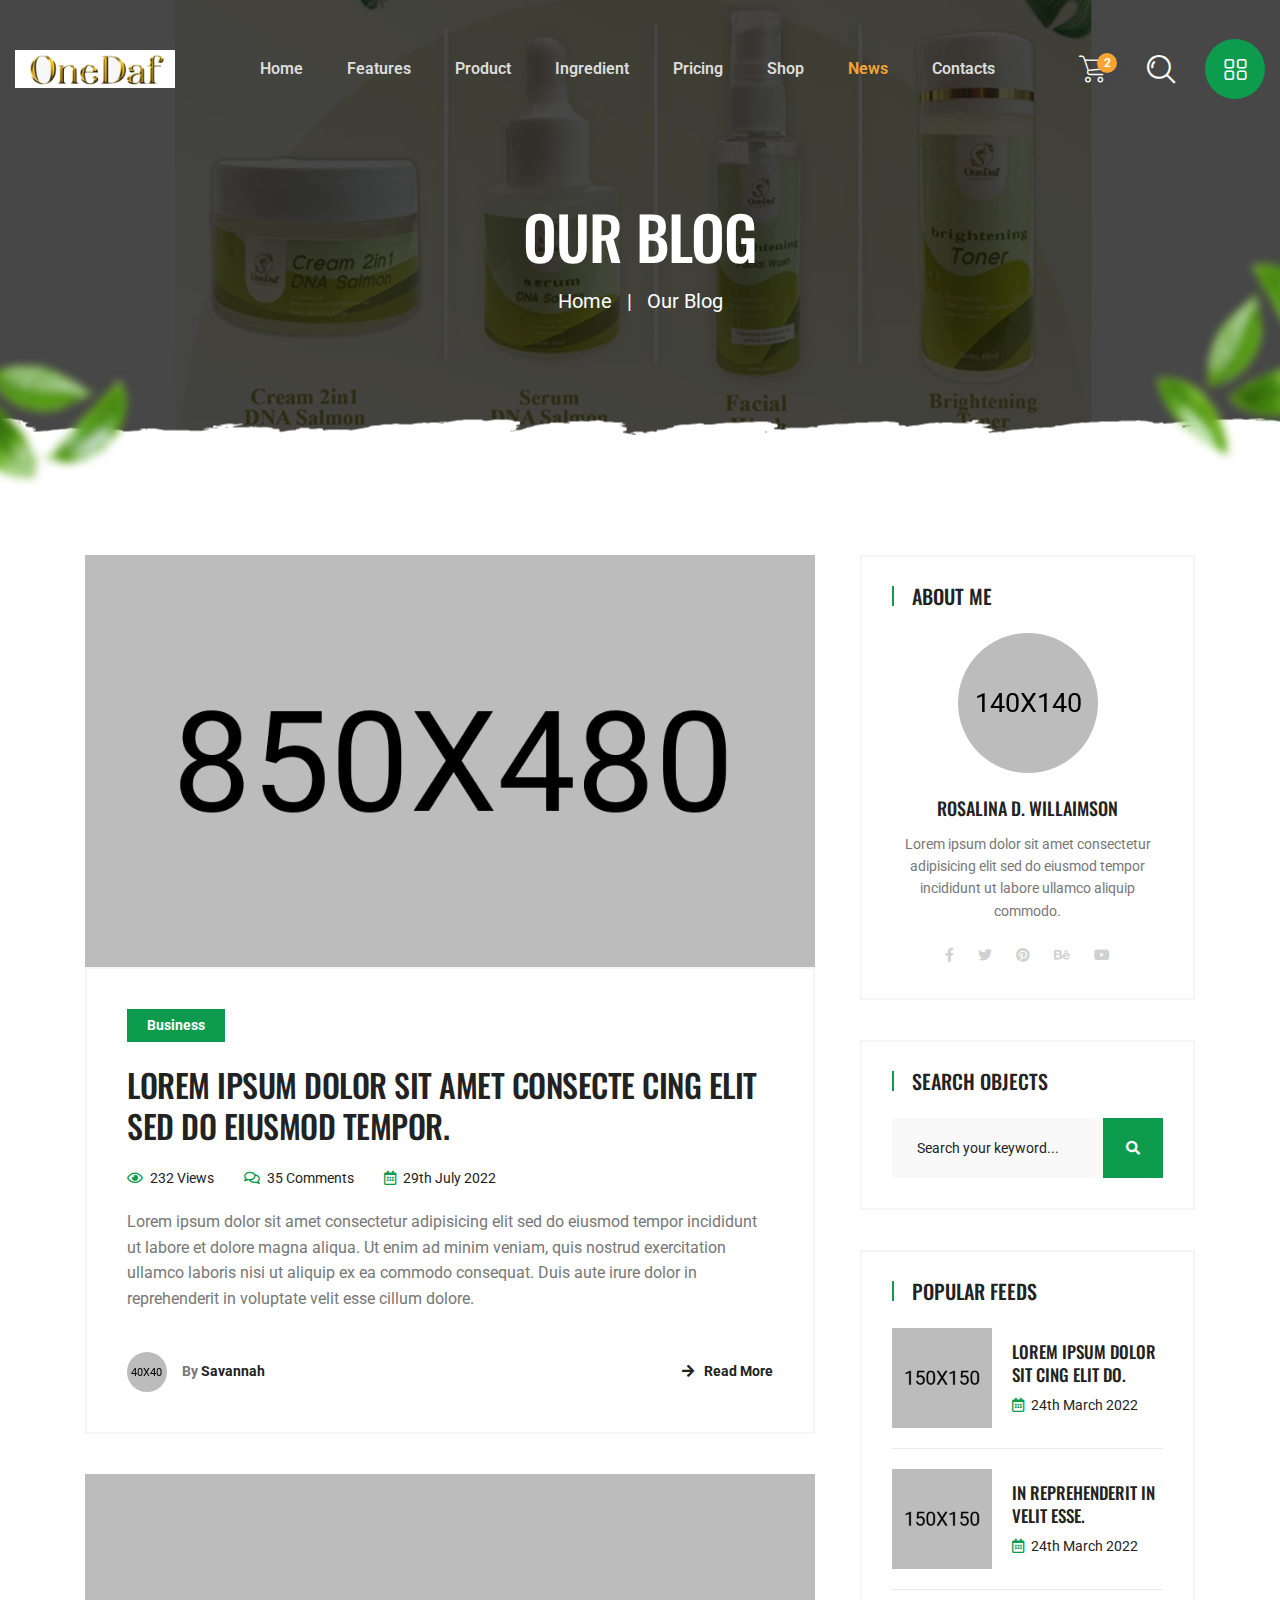
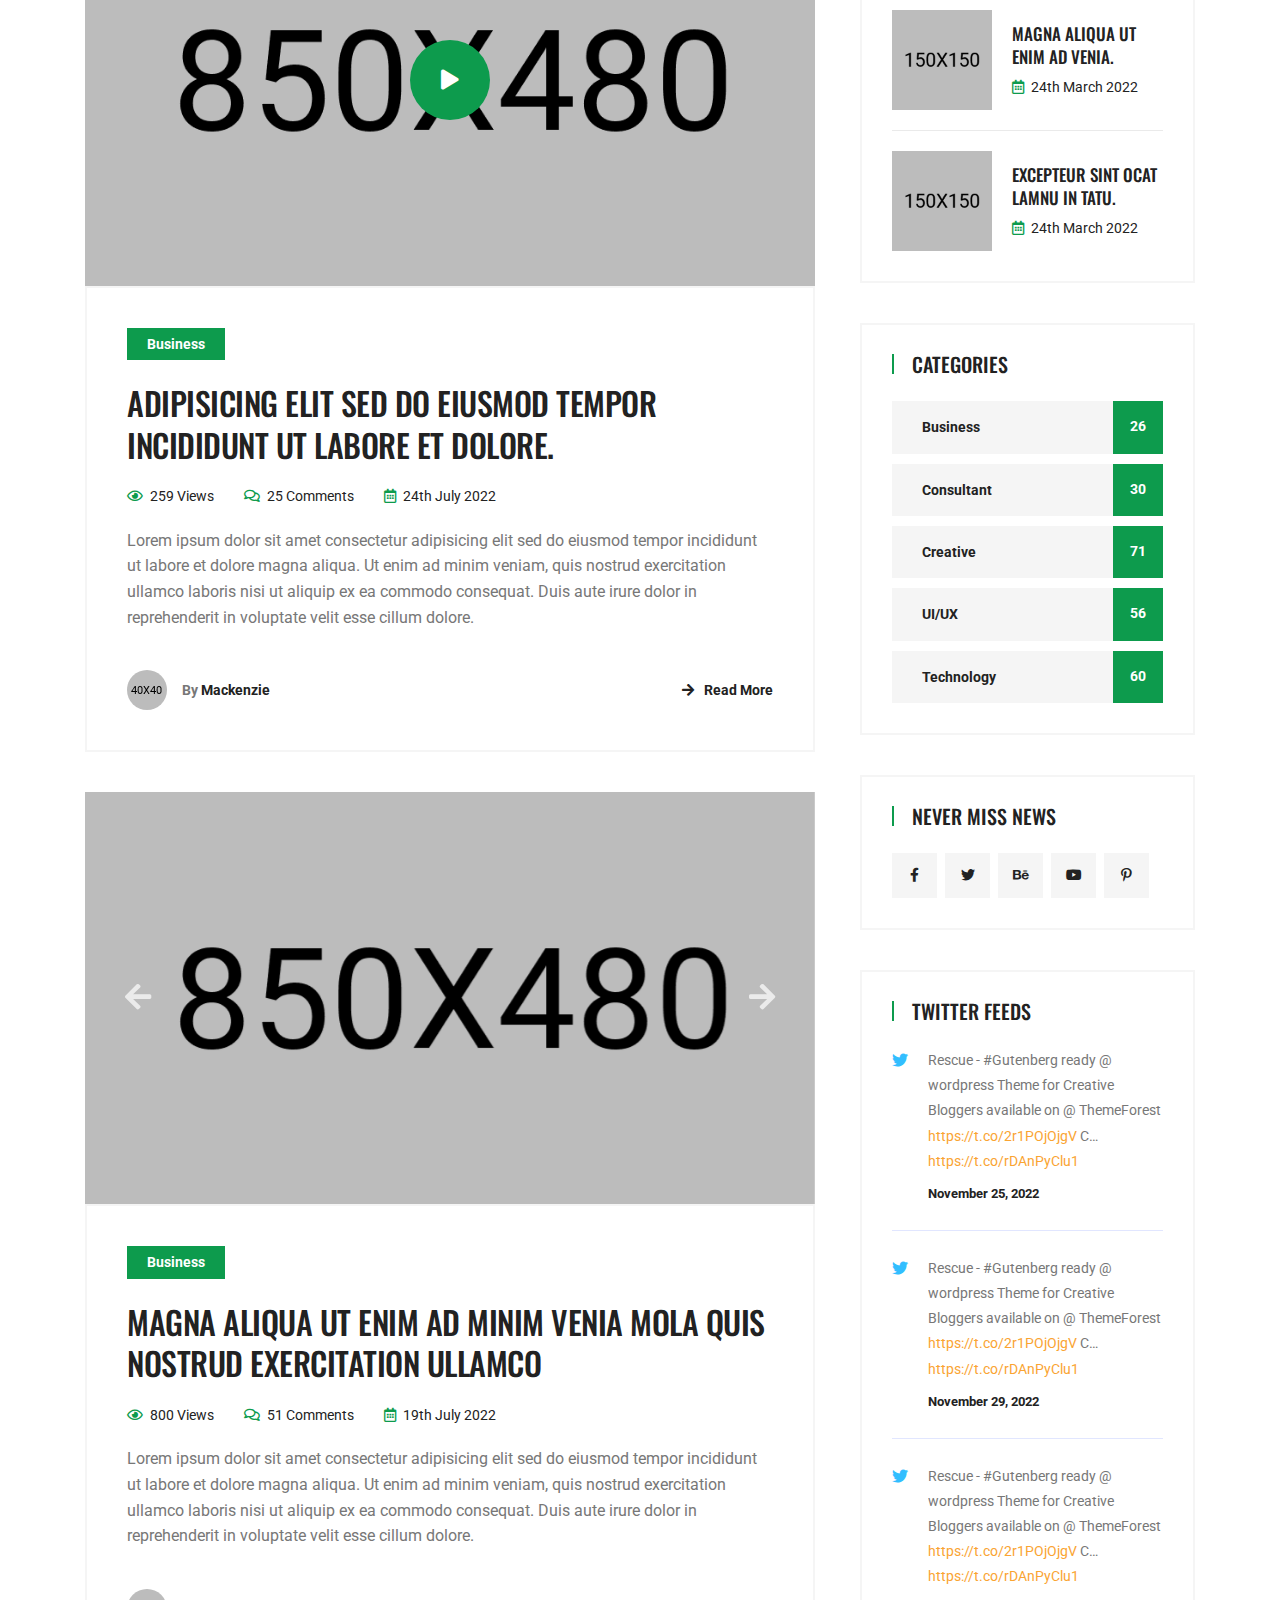
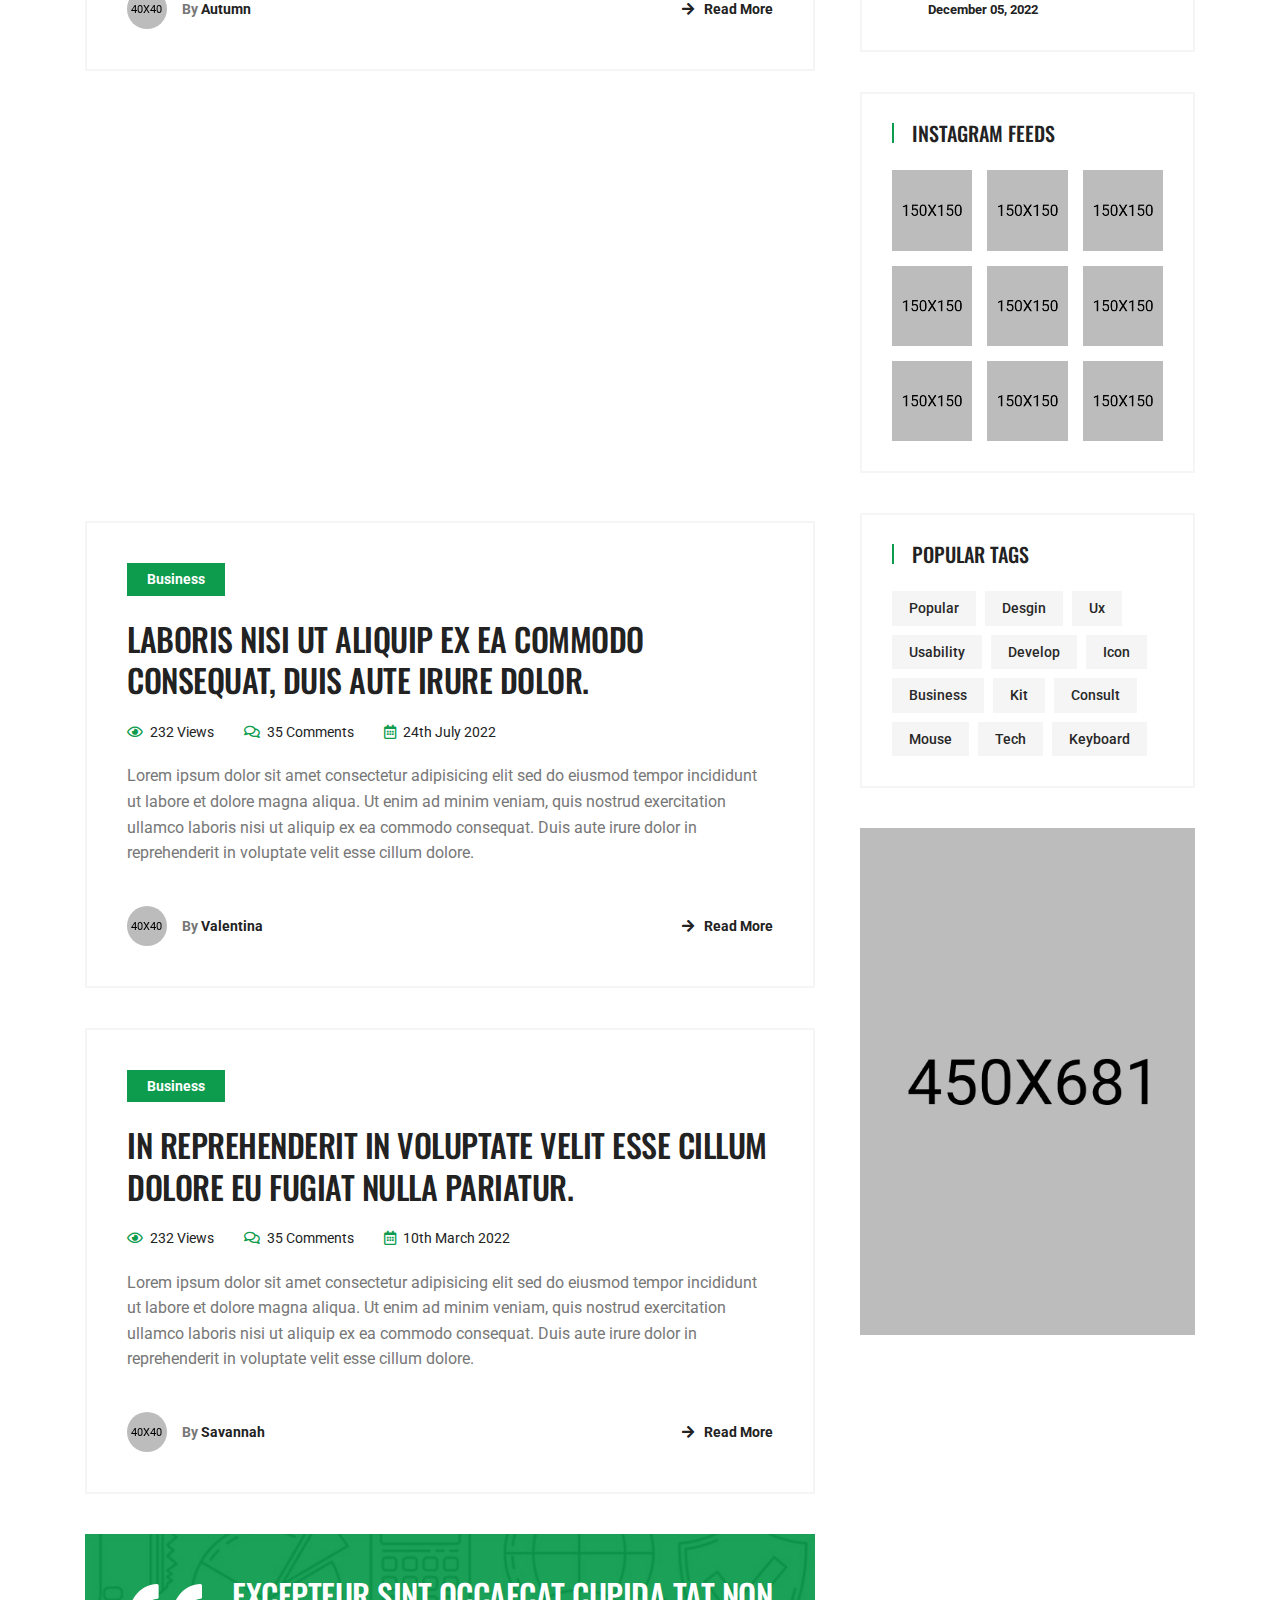
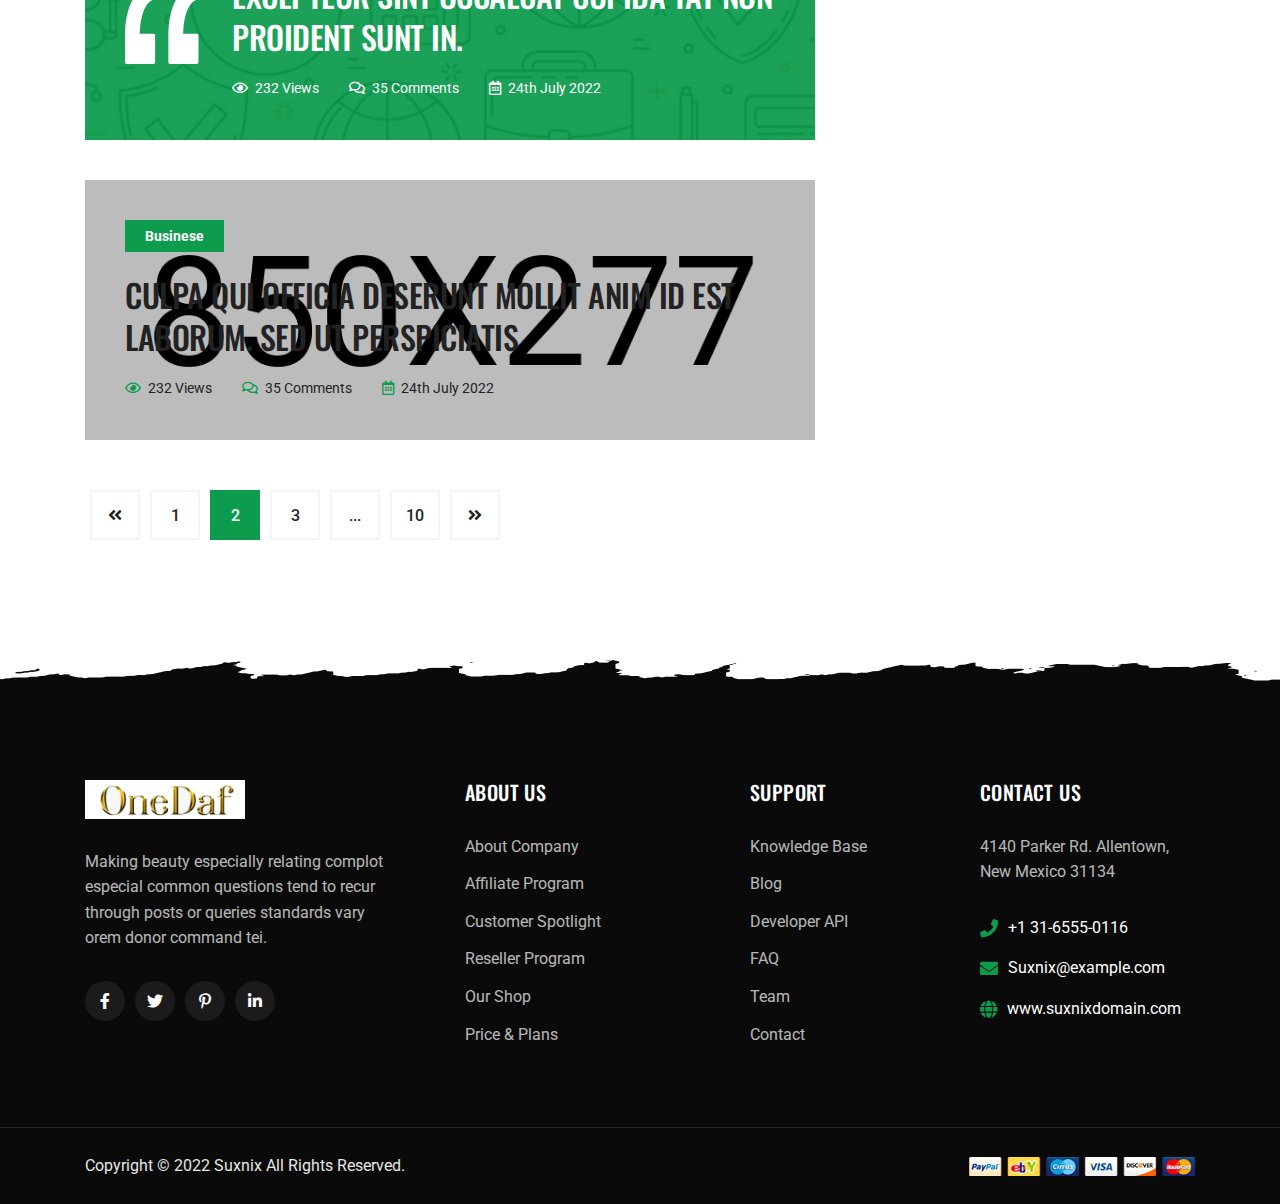
<file: blog.html>
<!doctype html>
<html class="no-js" lang="zxx">
    <head>
        <meta charset="utf-8">
        <meta http-equiv="x-ua-compatible" content="ie=edge">
        <title>Suxnix - Health Supplement Landing Page</title>
        <meta name="description" content="">
        <meta name="viewport" content="width=device-width, initial-scale=1">

		<link rel="shortcut icon" type="image/x-icon" href="assets/img/favicon.png">
        <!-- Place favicon.ico in the root directory -->

		<!-- CSS here -->
        <link rel="stylesheet" href="assets/css/bootstrap.min.css">
        <link rel="stylesheet" href="assets/css/animate.min.css">
        <link rel="stylesheet" href="assets/css/magnific-popup.css">
        <link rel="stylesheet" href="assets/css/fontawesome-all.min.css">
        <link rel="stylesheet" href="assets/css/flaticon.css">
        <link rel="stylesheet" href="assets/css/jquery-ui.css">
        <link rel="stylesheet" href="assets/css/slick.css">
        <link rel="stylesheet" href="assets/css/default.css">
        <link rel="stylesheet" href="assets/css/style.css">
        <link rel="stylesheet" href="assets/css/responsive.css">
    </head>
    <body>

        <!-- Pre-loader-start -->
        <div id="preloader">
            <div class="tg-cube-grid">
                <div class="tg-cube tg-cube1"></div>
                <div class="tg-cube tg-cube2"></div>
                <div class="tg-cube tg-cube3"></div>
                <div class="tg-cube tg-cube4"></div>
                <div class="tg-cube tg-cube5"></div>
                <div class="tg-cube tg-cube6"></div>
                <div class="tg-cube tg-cube7"></div>
                <div class="tg-cube tg-cube8"></div>
                <div class="tg-cube tg-cube9"></div>
            </div>
        </div>
        <!-- Pre-loader-end -->

		<!-- Scroll-top -->
        <button class="scroll-top scroll-to-target" data-target="html">
            <i class="fas fa-angle-up"></i>
        </button>
        <!-- Scroll-top-end-->

        <!-- header-area -->
        <header id="home">
            <div id="sticky-header" class="menu-area transparent-header">
                <div class="container custom-container">
                    <div class="row">
                        <div class="col-12">
                            <div class="mobile-nav-toggler"><i class="flaticon-layout"></i></div>
                            <div class="menu-wrap">
                                <nav class="menu-nav">
                                    <div class="logo">
                                        <a href="index.html">
                                            <img src="assets/img/logo/white_logo.png" alt="Logo" class="main-logo">
                                            <img src="assets/img/logo/logo.png" alt="Logo" class="secondary-logo">
                                        </a>
                                    </div>
                                    <div class="navbar-wrap main-menu d-none d-xl-flex">
                                        <ul class="navigation">
                                            <li><a href="index.html#home">Home</a></li>
                                            <li><a href="index.html#features">Features</a></li>
                                            <li><a href="index.html#paroller">Product</a></li>
                                            <li><a href="index.html#ingredient">Ingredient</a></li>
                                            <li><a href="index.html#pricing">Pricing</a></li>
                                            <li class="menu-item-has-children"><a href="shop.html">Shop</a>
                                                <ul class="sub-menu">
                                                    <li><a href="shop.html">Our Shop</a></li>
                                                    <li><a href="shop-details.html">Shop Details</a></li>
                                                </ul>
                                            </li>
                                            <li class="menu-item-has-children active"><a href="index.html#news">News</a>
                                                <ul class="sub-menu">
                                                    <li class="active"><a href="blog.html">Our Blog</a></li>
                                                    <li><a href="blog-details.html">Blog Details</a></li>
                                                </ul>
                                            </li>
                                            <li><a href="contact.html">contacts</a></li>
                                        </ul>
                                    </div>
                                    <div class="header-action d-none d-sm-block">
                                        <ul>
                                            <li class="header-shop-cart">
                                                <a href="#" class="cart-count"><i class="flaticon-shopping-cart"></i>
                                                    <span class="mini-cart-count">2</span>
                                                </a>
                                                <div class="header-mini-cart">
                                                    <ul class="woocommerce-mini-cart cart_list product_list_widget list-wrap">
                                                        <li class="woocommerce-mini-cart-item d-flex align-items-center">
                                                            <a href="#" class="remove remove_from_cart_button">×</a>
                                                            <div class="mini-cart-img">
                                                                <img src="assets/img/products/cart_p01.jpg" alt="Product">
                                                            </div>
                                                            <div class="mini-cart-content">
                                                                <h4 class="product-title"><a href="shop-details.html">Antiaging and Longevity</a></h4>
                                                                <div class="mini-cart-price">1 ×
                                                                    <span class="woocommerce-Price-amount amount">$49</span>
                                                                </div>
                                                            </div>
                                                        </li>
                                                        <li class="woocommerce-mini-cart-item d-flex align-items-center">
                                                            <a href="#" class="remove remove_from_cart_button">×</a>
                                                            <div class="mini-cart-img">
                                                                <img src="assets/img/products/cart_p02.jpg" alt="Product">
                                                            </div>
                                                            <div class="mini-cart-content">
                                                                <h4 class="product-title"><a href="shop-details.html">Branched Chain Amino Acids</a></h4>
                                                                <div class="mini-cart-price">2 ×
                                                                    <span class="woocommerce-Price-amount amount">$69</span>
                                                                </div>
                                                            </div>
                                                        </li>
                                                    </ul>
                                                    <p class="woocommerce-mini-cart__total">
                                                        <strong>Subtotal:</strong>
                                                        <span class="woocommerce-Price-amount">$149</span>
                                                    </p>
                                                    <p class="checkout-link">
                                                        <a href="shop-details.html" class="button wc-forward">View cart</a>
                                                        <a href="shop-details.html" class="button checkout wc-forward">Checkout</a>
                                                    </p>
                                                </div>
                                            </li>
                                            <li class="header-search"><a href="#"><i class="flaticon-search"></i></a></li>
                                            <li class="offCanvas-btn d-none d-xl-block"><a href="#" class="navSidebar-button"><i class="flaticon-layout"></i></a>
                                            </li>
                                        </ul>
                                    </div>
                                </nav>
                            </div>
                            <!-- Mobile Menu  -->
                            <div class="mobile-menu">
                                <nav class="menu-box">
                                    <div class="close-btn"><i class="fas fa-times"></i></div>
                                    <div class="nav-logo">
                                        <a href="index.html"><img src="assets/img/logo/logo.png" alt=""></a>
                                    </div>
                                    <div class="menu-outer">
                                        <!--Here Menu Will Come Automatically Via Javascript / Same Menu as in Header-->
                                    </div>
                                    <div class="social-links">
                                        <ul class="clearfix">
                                            <li><a href="#"><i class="fab fa-facebook-f"></i></a></li>
                                            <li><a href="#"><i class="fab fa-twitter"></i></a></li>
                                            <li><a href="#"><i class="fab fa-instagram"></i></a></li>
                                            <li><a href="#"><i class="fab fa-linkedin-in"></i></a></li>
                                            <li><a href="#"><i class="fab fa-youtube"></i></a></li>
                                        </ul>
                                    </div>
                                </nav>
                            </div>
                            <div class="menu-backdrop"></div>
                            <!-- End Mobile Menu -->
                        </div>
                    </div>
                </div>
            </div>

            <!-- header-search -->
            <div class="search-popup-wrap" tabindex="-1" role="dialog" aria-hidden="true">
                <div class="search-wrap text-center">
                    <div class="container">
                        <div class="row">
                            <div class="col-12">
                                <div class="search-form">
                                    <form action="#">
                                        <input type="text" placeholder="Enter your keyword...">
                                        <button class="search-btn"><i class="flaticon-search"></i></button>
                                    </form>
                                </div>
                            </div>
                        </div>
                    </div>
                </div>
            </div>
            <div class="search-backdrop"></div>
            <!-- header-search-end -->

            <!-- offCanvas-start -->
            <div class="offCanvas-wrap">
                <div class="offCanvas-toggle"><img src="assets/img/icons/close.png" alt="icon"></div>
                <div class="offCanvas-body">
                    <div class="offCanvas-content">
                        <h3 class="title">Getting all of the <span>Nutrients</span> you need simply cannot be done without supplements.</h3>
                        <p>Nam libero tempore, cum soluta nobis eligendi cumque quod placeat facere possimus assumenda omnis dolor repellendu sautem temporibus officiis</p>
                    </div>
                    <div class="offcanvas-contact">
                        <h4 class="number">+1 599 162 4545</h4>
                        <h4 class="email">suxnix@gmail.com</h4>
                        <p>5689 Lotaso Terrace, Culver City, <br> CA, United States</p>
                        <ul class="offcanvas-social list-wrap">
                            <li><a href="#"><i class="fab fa-facebook-f"></i></a></li>
                            <li><a href="#"><i class="fab fa-twitter"></i></a></li>
                            <li><a href="#"><i class="fab fa-instagram"></i></a></li>
                        </ul>
                    </div>
                </div>
            </div>
            <div class="offCanvas-overlay"></div>
            <!-- offCanvas-end -->

        </header>
        <!-- header-area-end -->


        <!-- main-area -->
        <main class="main-area fix">

            <!-- breadcrumb-area -->
            <section class="breadcrumb-area breadcrumb-bg">
                <div class="container">
                    <div class="row justify-content-center">
                        <div class="col-xl-10">
                            <div class="breadcrumb-content text-center">
                                <h2 class="title">Our Blog</h2>
                                <nav aria-label="Breadcrumbs" class="breadcrumb-trail">
                                    <ul class="breadcrumb">
                                        <li class="breadcrumb-item trail-item trail-begin">
                                            <a href="index.html"><span>Home</span></a>
                                        </li>
                                        <li class="breadcrumb-item trail-item trail-end"><span>Our Blog</span></li>
                                    </ul>
                                </nav>
                            </div>
                        </div>
                    </div>
                </div>
                <div class="video-shape one"><img src="assets/img/others/video_shape01.png" alt="shape"></div>
                <div class="video-shape two"><img src="assets/img/others/video_shape02.png" alt="shape"></div>
            </section>
            <!-- breadcrumb-area-end -->

            <!-- blog-area -->
            <section class="blog-area pt-120 pb-120">
                <div class="container">
                    <div class="row justify-content-center">
                        <div class="col-lg-8">
                            <div class="blog--post--item mb-40">
                                <div class="blog--post--thumb">
                                    <a href="blog-details.html"><img src="assets/img/blog/inner_blog_thumb01.jpg" alt="img"></a>
                                </div>
                                <div class="blog--post--content">
                                    <div class="blog--tag">
                                        <a href="#">Business</a>
                                    </div>
                                    <h2 class="blog--post--title"><a href="blog-details.html">Lorem ipsum dolor sit amet consecte cing elit sed do eiusmod tempor.</a></h2>
                                    <div class="blog--post--meta mb-20">
                                        <ul class="list-wrap">
                                            <li><span><i class="far fa-eye"></i>232 Views</span></li>
                                            <li><a href="#"><i class="far fa-comments"></i>35 Comments</a></li>
                                            <li><span><i class="far fa-calendar-alt"></i>29th July 2022</span></li>
                                        </ul>
                                    </div>
                                    <div class="post-text">
                                        <p>Lorem ipsum dolor sit amet consectetur adipisicing elit sed do eiusmod tempor incididunt ut labore et dolore magna aliqua. Ut enim ad minim veniam, quis nostrud exercitation ullamco laboris nisi ut aliquip ex ea commodo consequat. Duis aute irure dolor in reprehenderit in voluptate velit esse cillum dolore.</p>
                                    </div>
                                    <div class="blog--post--bottom">
                                        <div class="blog--post--avatar">
                                            <div class="blog--avatar--img">
                                                <img src="assets/img/blog/b_avatar.png" alt="img">
                                            </div>
                                            <div class="blog--avatar--info">
                                                <p>by <a href="#">Savannah</a></p>
                                            </div>
                                        </div>
                                        <div class="blog--read--more">
                                            <a href="blog-details.html"><i class="fas fa-arrow-right"></i>Read More</a>
                                        </div>
                                    </div>
                                </div>
                            </div>
                            <div class="blog--post--item mb-40">
                                <div class="blog--post--thumb position-relative">
                                    <a href="blog-details.html"><img src="assets/img/blog/inner_blog_thumb02.jpg" alt="img"></a>
                                    <a href="https://www.youtube.com/watch?v=vkNcyKbRgqY" class="video--icon popup-video">
                                        <i class="fas fa-play"></i></a>
                                </div>
                                <div class="blog--post--content">
                                    <div class="blog--tag">
                                        <a href="#">Business</a>
                                    </div>
                                    <h2 class="blog--post--title"><a href="blog-details.html">Adipisicing elit sed do eiusmod tempor incididunt ut labore et dolore.</a></h2>
                                    <div class="blog--post--meta mb-20">
                                        <ul class="list-wrap">
                                            <li><span><i class="far fa-eye"></i>259 Views</span></li>
                                            <li><a href="#"><i class="far fa-comments"></i>25 Comments</a></li>
                                            <li><span><i class="far fa-calendar-alt"></i>24th July 2022</span></li>
                                        </ul>
                                    </div>
                                    <div class="post-text">
                                        <p>Lorem ipsum dolor sit amet consectetur adipisicing elit sed do eiusmod tempor incididunt ut labore et dolore magna aliqua. Ut enim ad minim veniam, quis nostrud exercitation ullamco laboris nisi ut aliquip ex ea commodo consequat. Duis aute irure dolor in reprehenderit in voluptate velit esse cillum dolore.</p>
                                    </div>
                                    <div class="blog--post--bottom">
                                        <div class="blog--post--avatar">
                                            <div class="blog--avatar--img">
                                                <img src="assets/img/blog/b_avatar.png" alt="img">
                                            </div>
                                            <div class="blog--avatar--info">
                                                <p>by <a href="#">Mackenzie</a></p>
                                            </div>
                                        </div>
                                        <div class="blog--read--more">
                                            <a href="blog-details.html"><i class="fas fa-arrow-right"></i>Read More</a>
                                        </div>
                                    </div>
                                </div>
                            </div>
                            <div class="blog--post--item mb-40">
                                <div class="blog--post--thumb blog-thumb-active">
                                    <div class="slide-post">
                                        <img src="assets/img/blog/inner_blog_thumb03.jpg" alt="">
                                    </div>
                                    <div class="slide-post">
                                        <img src="assets/img/blog/inner_blog_thumb01.jpg" alt="">
                                    </div>
                                    <div class="slide-post">
                                        <img src="assets/img/blog/inner_blog_thumb02.jpg" alt="">
                                    </div>
                                </div>
                                <div class="blog--post--content">
                                    <div class="blog--tag">
                                        <a href="#">Business</a>
                                    </div>
                                    <h2 class="blog--post--title"><a href="blog-details.html">Magna aliqua Ut enim ad minim venia mola quis nostrud exercitation ullamco</a></h2>
                                    <div class="blog--post--meta mb-20">
                                        <ul class="list-wrap">
                                            <li><span><i class="far fa-eye"></i>800 Views</span></li>
                                            <li><a href="#"><i class="far fa-comments"></i>51 Comments</a></li>
                                            <li><span><i class="far fa-calendar-alt"></i>19th July 2022</span></li>
                                        </ul>
                                    </div>
                                    <div class="post-text">
                                        <p>Lorem ipsum dolor sit amet consectetur adipisicing elit sed do eiusmod tempor incididunt ut labore et dolore magna aliqua. Ut enim ad minim veniam, quis nostrud exercitation ullamco laboris nisi ut aliquip ex ea commodo consequat. Duis aute irure dolor in reprehenderit in voluptate velit esse cillum dolore.</p>
                                    </div>
                                    <div class="blog--post--bottom">
                                        <div class="blog--post--avatar">
                                            <div class="blog--avatar--img">
                                                <img src="assets/img/blog/b_avatar.png" alt="img">
                                            </div>
                                            <div class="blog--avatar--info">
                                                <p>by <a href="#">Autumn</a></p>
                                            </div>
                                        </div>
                                        <div class="blog--read--more">
                                            <a href="blog-details.html"><i class="fas fa-arrow-right"></i>Read More</a>
                                        </div>
                                    </div>
                                </div>
                            </div>
                            <div class="blog--post--item mb-40">
                                <div class="blog--post--thumb ratio ratio-16x9">
                                    <iframe src="https://w.soundcloud.com/player/?url=https%3A//api.soundcloud.com/tracks/645155892&color=%23FAA432&auto_play=false&hide_related=false&show_comments=true&show_user=true&show_reposts=false&show_teaser=true&visual=true" allowfullscreen></iframe>
                                </div>
                                <div class="blog--post--content">
                                    <div class="blog--tag">
                                        <a href="#">Business</a>
                                    </div>
                                    <h2 class="blog--post--title"><a href="blog-details.html">Laboris nisi ut aliquip ex ea commodo consequat, Duis aute irure dolor.</a></h2>
                                    <div class="blog--post--meta mb-20">
                                        <ul class="list-wrap">
                                            <li><span><i class="far fa-eye"></i>232 Views</span></li>
                                            <li><a href="#"><i class="far fa-comments"></i>35 Comments</a></li>
                                            <li><span><i class="far fa-calendar-alt"></i>24th July 2022</span></li>
                                        </ul>
                                    </div>
                                    <div class="post-text">
                                        <p>Lorem ipsum dolor sit amet consectetur adipisicing elit sed do eiusmod tempor incididunt ut labore et dolore magna aliqua. Ut enim ad minim veniam, quis nostrud exercitation ullamco laboris nisi ut aliquip ex ea commodo consequat. Duis aute irure dolor in reprehenderit in voluptate velit esse cillum dolore.</p>
                                    </div>
                                    <div class="blog--post--bottom">
                                        <div class="blog--post--avatar">
                                            <div class="blog--avatar--img">
                                                <img src="assets/img/blog/b_avatar.png" alt="img">
                                            </div>
                                            <div class="blog--avatar--info">
                                                <p>by <a href="#">Valentina</a></p>
                                            </div>
                                        </div>
                                        <div class="blog--read--more">
                                            <a href="blog-details.html"><i class="fas fa-arrow-right"></i>Read More</a>
                                        </div>
                                    </div>
                                </div>
                            </div>
                            <div class="blog--post--item mb-40">
                                <div class="blog--post--content">
                                    <div class="blog--tag">
                                        <a href="#">Business</a>
                                    </div>
                                    <h2 class="blog--post--title"><a href="blog-details.html">In reprehenderit in voluptate velit esse cillum dolore eu fugiat nulla pariatur.</a></h2>
                                    <div class="blog--post--meta mb-20">
                                        <ul class="list-wrap">
                                            <li><span><i class="far fa-eye"></i>232 Views</span></li>
                                            <li><a href="#"><i class="far fa-comments"></i>35 Comments</a></li>
                                            <li><span><i class="far fa-calendar-alt"></i>10th March 2022</span></li>
                                        </ul>
                                    </div>
                                    <div class="post-text">
                                        <p>Lorem ipsum dolor sit amet consectetur adipisicing elit sed do eiusmod tempor incididunt ut labore et dolore magna aliqua. Ut enim ad minim veniam, quis nostrud exercitation ullamco laboris nisi ut aliquip ex ea commodo consequat. Duis aute irure dolor in reprehenderit in voluptate velit esse cillum dolore.</p>
                                    </div>
                                    <div class="blog--post--bottom">
                                        <div class="blog--post--avatar">
                                            <div class="blog--avatar--img">
                                                <img src="assets/img/blog/b_avatar.png" alt="img">
                                            </div>
                                            <div class="blog--avatar--info">
                                                <p>by <a href="#">Savannah</a></p>
                                            </div>
                                        </div>
                                        <div class="blog--read--more">
                                            <a href="blog-details.html"><i class="fas fa-arrow-right"></i>Read More</a>
                                        </div>
                                    </div>
                                </div>
                            </div>
                            <div class="blog--post--item mb-40">
                                <div class="blog--post--content quote-post" data-background="assets/img/blog/bsingle_post_bg.jpg">
                                    <div class="quote-icon">
                                        <img src="assets/img/icons/blockquote.png" alt="">
                                    </div>
                                    <div class="fix">
                                        <h2 class="blog--post--title"><a href="blog-details.html">Excepteur sint occaecat cupida tat non proident sunt in.</a></h2>
                                        <div class="blog--post--meta">
                                            <ul class="list-wrap">
                                                <li><span><i class="far fa-eye"></i>232 Views</span></li>
                                                <li><a href="#"><i class="far fa-comments"></i>35 Comments</a></li>
                                                <li><span><i class="far fa-calendar-alt"></i>24th July 2022</span></li>
                                            </ul>
                                        </div>
                                    </div>
                                </div>
                            </div>
                            <div class="blog--post--item mb-40">
                                <div class="blog--post--content post-bg" data-background="assets/img/blog/bsingle_post_bg02.jpg">
                                    <div class="blog--tag">
                                        <a href="#">Businese</a>
                                    </div>
                                    <h2 class="blog--post--title"><a href="blog-details.html">Culpa qui officia deserunt mollit anim id est laborum. Sed ut perspiciatis</a></h2>
                                    <div class="blog--post--meta">
                                        <ul class="list-wrap">
                                            <li><span><i class="far fa-eye"></i>232 Views</span></li>
                                            <li><a href="#"><i class="far fa-comments"></i>35 Comments</a></li>
                                            <li><span><i class="far fa-calendar-alt"></i>24th July 2022</span></li>
                                        </ul>
                                    </div>
                                </div>
                            </div>
                            <div class="pagination-wrap">
                                <ul class="list-wrap">
                                    <li class="prv-next">
                                        <a href="blog.html"><i class="fas fa-angle-double-left"></i></a>
                                    </li>
                                    <li><a href="blog.html">1</a></li>
                                    <li><a href="blog.html" class="current">2</a></li>
                                    <li><a href="blog.html">3</a></li>
                                    <li><a href="blog.html">...</a></li>
                                    <li><a href="blog.html">10</a></li>
                                    <li class="prv-right">
                                        <a href="blog.html"><i class="fas fa-angle-double-right"></i></a>
                                    </li>
                                </ul>
                            </div>
                        </div>
                        <div class="col-lg-4 col-md-7">
                            <aside class="blog-sidebar pl-20">
                                <div class="widget mb-40">
                                    <div class="sidebar-title mb-25">
                                        <h3 class="title">About Me</h3>
                                    </div>
                                    <div class="blog-about text-center">
                                        <div class="blog-avatar-img mb-25">
                                            <img src="assets/img/blog/me.png" alt="img">
                                        </div>
                                        <div class="b-about-content mb-20">
                                            <h4>Rosalina D. Willaimson</h4>
                                            <p>Lorem ipsum dolor sit amet consectetur adipisicing elit sed do eiusmod tempor incididunt ut labore ullamco aliquip commodo.</p>
                                        </div>
                                        <div class="b-about-social">
                                            <a href="#"><i class="fab fa-facebook-f"></i></a>
                                            <a href="#"><i class="fab fa-twitter"></i></a>
                                            <a href="#"><i class="fab fa-pinterest"></i></a>
                                            <a href="#"><i class="fab fa-behance"></i></a>
                                            <a href="#"><i class="fab fa-youtube"></i></a>
                                        </div>
                                    </div>
                                </div>
                                <div class="widget mb-40">
                                    <div class="sidebar-title mb-25">
                                        <h3 class="title">Search Objects</h3>
                                    </div>
                                    <div class="sidebar-search-form position-relative">
                                        <form action="#">
                                            <input type="text" placeholder="Search your keyword...">
                                            <button><i class="fas fa-search"></i></button>
                                        </form>
                                    </div>
                                </div>
                                <div class="widget mb-40">
                                    <div class="sidebar-title mb-25">
                                        <h3 class="title">Popular Feeds</h3>
                                    </div>
                                    <div class="rc-post">
                                        <div class="rc-post-thumb">
                                            <a href="#"><img src="assets/img/blog/insta_post02.jpg" alt="img"></a>
                                        </div>
                                        <div class="rc-post-content">
                                            <h5><a href="blog-details.html">Lorem ipsum dolor sit cing elit do.</a></h5>
                                            <div class="rc-post-date">
                                                <span><i class="far fa-calendar-alt"></i>24th March 2022</span>
                                            </div>
                                        </div>
                                    </div>
                                    <div class="rc-post">
                                        <div class="rc-post-thumb">
                                            <a href="#"><img src="assets/img/blog/insta_post03.jpg" alt="img"></a>
                                        </div>
                                        <div class="rc-post-content">
                                            <h5><a href="blog-details.html">In reprehenderit in velit esse.</a></h5>
                                            <div class="rc-post-date">
                                                <span><i class="far fa-calendar-alt"></i>24th March 2022</span>
                                            </div>
                                        </div>
                                    </div>
                                    <div class="rc-post">
                                        <div class="rc-post-thumb">
                                            <a href="#"><img src="assets/img/blog/insta_post04.jpg" alt="img"></a>
                                        </div>
                                        <div class="rc-post-content">
                                            <h5><a href="blog-details.html">Magna aliqua Ut enim ad venia.</a></h5>
                                            <div class="rc-post-date">
                                                <span><i class="far fa-calendar-alt"></i>24th March 2022</span>
                                            </div>
                                        </div>
                                    </div>
                                    <div class="rc-post">
                                        <div class="rc-post-thumb">
                                            <a href="#"><img src="assets/img/blog/insta_post05.jpg" alt="img"></a>
                                        </div>
                                        <div class="rc-post-content">
                                            <h5><a href="blog-details.html">Excepteur sint ocat lamnu in tatu.</a></h5>
                                            <div class="rc-post-date">
                                                <span><i class="far fa-calendar-alt"></i>24th March 2022</span>
                                            </div>
                                        </div>
                                    </div>
                                </div>
                                <div class="widget mb-40">
                                    <div class="sidebar-title mb-25">
                                        <h3 class="title">Categories</h3>
                                    </div>
                                    <div class="sidebar-cat">
                                        <ul class="list-wrap">
                                            <li><a href="#">Business <span>26</span></a></li>
                                            <li><a href="#">Consultant <span>30</span></a></li>
                                            <li><a href="#">Creative <span>71</span></a></li>
                                            <li><a href="#">UI/UX <span>56</span></a></li>
                                            <li><a href="#">Technology <span>60</span></a></li>
                                        </ul>
                                    </div>
                                </div>
                                <div class="widget mb-40">
                                    <div class="sidebar-title mb-25">
                                        <h3 class="title">Never Miss News</h3>
                                    </div>
                                    <div class="sidebar-social">
                                        <a href="#"><i class="fab fa-facebook-f"></i></a>
                                        <a href="#"><i class="fab fa-twitter"></i></a>
                                        <a href="#"><i class="fab fa-behance"></i></a>
                                        <a href="#"><i class="fab fa-youtube"></i></a>
                                        <a href="#"><i class="fab fa-pinterest-p"></i></a>
                                    </div>
                                </div>
                                <div class="widget mb-40">
                                    <div class="sidebar-title mb-25">
                                        <h3 class="title">Twitter Feeds</h3>
                                    </div>
                                    <div class="twitter-post">
                                        <ul class="list-wrap">
                                            <li>
                                                <div class="twitter-icon">
                                                    <i class="fab fa-twitter"></i>
                                                </div>
                                                <div class="twitter-content fix">
                                                    <p>Rescue - #Gutenberg ready @ wordpress
                                                        Theme for Creative Bloggers available on
                                                        @ ThemeForest <a href="#">https://t.co/2r1POjOjgV</a> C…
                                                        <a href="#">https://t.co/rDAnPyClu1</a>
                                                    </p>
                                                    <div class="twitter-post-date">
                                                        <span>November 25, 2022</span>
                                                    </div>
                                                </div>
                                            </li>
                                            <li>
                                                <div class="twitter-icon">
                                                    <i class="fab fa-twitter"></i>
                                                </div>
                                                <div class="twitter-content fix">
                                                    <p>Rescue - #Gutenberg ready @ wordpress
                                                        Theme for Creative Bloggers available on
                                                        @ ThemeForest <a href="#">https://t.co/2r1POjOjgV</a> C…
                                                        <a href="#">https://t.co/rDAnPyClu1</a>
                                                    </p>
                                                    <div class="twitter-post-date">
                                                        <span>November 29, 2022</span>
                                                    </div>
                                                </div>
                                            </li>
                                            <li>
                                                <div class="twitter-icon">
                                                    <i class="fab fa-twitter"></i>
                                                </div>
                                                <div class="twitter-content fix">
                                                    <p>Rescue - #Gutenberg ready @ wordpress
                                                        Theme for Creative Bloggers available on
                                                        @ ThemeForest <a href="#">https://t.co/2r1POjOjgV</a> C…
                                                        <a href="#">https://t.co/rDAnPyClu1</a>
                                                    </p>
                                                    <div class="twitter-post-date">
                                                        <span>December 05, 2022</span>
                                                    </div>
                                                </div>
                                            </li>
                                        </ul>
                                    </div>
                                </div>
                                <div class="widget mb-40">
                                    <div class="sidebar-title mb-25">
                                        <h3 class="title">Instagram Feeds</h3>
                                    </div>
                                    <div class="sidebar-insta-post">
                                        <ul class="list-wrap">
                                            <li>
                                                <a href="#"><img src="assets/img/blog/insta_post01.jpg" alt="img"></a>
                                            </li>
                                            <li>
                                                <a href="#"><img src="assets/img/blog/insta_post02.jpg" alt="img"></a>
                                            </li>
                                            <li>
                                                <a href="#"><img src="assets/img/blog/insta_post03.jpg" alt="img"></a>
                                            </li>
                                            <li>
                                                <a href="#"><img src="assets/img/blog/insta_post04.jpg" alt="img"></a>
                                            </li>
                                            <li>
                                                <a href="#"><img src="assets/img/blog/insta_post05.jpg" alt="img"></a>
                                            </li>
                                            <li>
                                                <a href="#"><img src="assets/img/blog/insta_post06.jpg" alt="img"></a>
                                            </li>
                                            <li>
                                                <a href="#"><img src="assets/img/blog/insta_post07.jpg" alt="img"></a>
                                            </li>
                                            <li>
                                                <a href="#"><img src="assets/img/blog/insta_post08.jpg" alt="img"></a>
                                            </li>
                                            <li>
                                                <a href="#"><img src="assets/img/blog/insta_post09.jpg" alt="img"></a>
                                            </li>
                                        </ul>
                                    </div>
                                </div>
                                <div class="widget mb-40">
                                    <div class="sidebar-title mb-25">
                                        <h3 class="title">Popular Tags</h3>
                                    </div>
                                    <div class="widget-tag">
                                        <ul class="list-wrap">
                                            <li><a href="#">Popular</a></li>
                                            <li><a href="#">desgin</a></li>
                                            <li><a href="#">ux</a></li>
                                            <li><a href="#">usability</a></li>
                                            <li><a href="#">develop</a></li>
                                            <li><a href="#">icon</a></li>
                                            <li><a href="#">business</a></li>
                                            <li><a href="#">kit</a></li>
                                            <li><a href="#">consult</a></li>
                                            <li><a href="#">mouse</a></li>
                                            <li><a href="#">tech</a></li>
                                            <li><a href="#">keyboard</a></li>
                                        </ul>
                                    </div>
                                </div>
                                <div class="banner-widget">
                                    <div class="sidebar-banner">
                                        <a href="#">
                                            <img src="assets/img/blog/banner.jpg" alt="img">
                                        </a>
                                    </div>
                                </div>
                            </aside>
                        </div>
                    </div>
                </div>
            </section>
            <!-- blog-area-end -->

        </main>
        <!-- main-area-end -->


        <!-- Footer-area -->
        <footer class="footer-area not-show-instagram">
            <div class="footer-top-wrap">
                <div class="container">
                    <div class="footer-widgets-wrap">
                        <div class="row">
                            <div class="col-lg-4 col-md-7">
                                <div class="footer-widget">
                                    <div class="footer-about">
                                        <div class="footer-logo logo">
                                            <a href="index.html"><img src="assets/img/logo/white_logo.png" alt="Logo"></a>
                                        </div>
                                        <div class="footer-text">
                                            <p>Making beauty especially relating complot especial common questions tend to recur through posts or queries standards vary orem donor command tei.</p>
                                        </div>
                                        <div class="footer-social">
                                            <a href="#"><i class="fab fa-facebook-f"></i></a>
                                            <a href="#"><i class="fab fa-twitter"></i></a>
                                            <a href="#"><i class="fab fa-pinterest-p"></i></a>
                                            <a href="#"><i class="fab fa-linkedin-in"></i></a>
                                        </div>
                                    </div>
                                </div>
                            </div>
                            <div class="col-lg-3 col-md-5 col-sm-6">
                                <div class="footer-widget">
                                    <h4 class="fw-title">About Us</h4>
                                    <ul class="list-wrap">
                                        <li><a href="#">About Company</a></li>
                                        <li><a href="#">Affiliate Program</a></li>
                                        <li><a href="#">Customer Spotlight</a></li>
                                        <li><a href="#">Reseller Program</a></li>
                                        <li><a href="shop.html">Our Shop</a></li>
                                        <li><a href="#">Price & Plans</a></li>
                                    </ul>
                                </div>
                            </div>
                            <div class="col-lg-2 col-md-5 col-sm-6">
                                <div class="footer-widget">
                                    <h4 class="fw-title">Support</h4>
                                    <ul class="list-wrap">
                                        <li><a href="#">Knowledge Base</a></li>
                                        <li><a href="blog.html">Blog</a></li>
                                        <li><a href="#">Developer API</a></li>
                                        <li><a href="#">FAQ</a></li>
                                        <li><a href="#">Team</a></li>
                                        <li><a href="contact.html">Contact</a></li>
                                    </ul>
                                </div>
                            </div>
                            <div class="col-lg-3 col-md-5">
                                <div class="footer-widget">
                                    <h4 class="fw-title">CONTACT US</h4>
                                    <div class="footer-contact-wrap">
                                        <p>4140 Parker Rd. Allentown, New Mexico 31134</p>
                                        <ul class="list-wrap">
                                            <li class="phone"><i class="fas fa-phone"></i> +1 31-6555-0116</li>
                                            <li class="mail"><i class="fas fa-envelope"></i> Suxnix@example.com</li>
                                            <li class="website"><i class="fas fa-globe"></i> www.suxnixdomain.com</li>
                                        </ul>
                                    </div>
                                </div>
                            </div>
                        </div>
                    </div>
                </div>
                <div class="footer-shape one">
                    <img src="assets/img/others/footer_shape01.png" alt="img" class="wow fadeInLeft" data-wow-delay=".3s" data-wow-duration="1s">
                </div>
                <div class="footer-shape two">
                    <img src="assets/img/others/footer_shape02.png" alt="img" class="wow fadeInRight" data-wow-delay=".3s" data-wow-duration="1s">
                </div>
            </div>
            <div class="copyright-wrap">
                <div class="container">
                    <div class="row align-items-center">
                        <div class="col-md-7">
                            <div class="copyright-text">
                                <p>Copyright © 2022 Suxnix All Rights Reserved.</p>
                            </div>
                        </div>
                        <div class="col-md-5">
                            <div class="payment-card text-center text-md-end">
                                <img src="assets/img/others/card_img.png" alt="card">
                            </div>
                        </div>
                    </div>
                </div>
            </div>
        </footer>
        <!-- Footer-area-end -->





		<!-- JS here -->
        <script src="assets/js/vendor/jquery-3.6.0.min.js"></script>
        <script src="assets/js/bootstrap.min.js"></script>
        <script src="assets/js/isotope.pkgd.min.js"></script>
        <script src="assets/js/imagesloaded.pkgd.min.js"></script>
        <script src="assets/js/jquery.magnific-popup.min.js"></script>
        <script src="assets/js/jquery.paroller.min.js"></script>
        <script src="assets/js/jquery.easypiechart.min.js"></script>
        <script src="assets/js/jquery.inview.min.js"></script>
        <script src="assets/js/jquery.easing.js"></script>
        <script src="assets/js/jquery-ui.min.js"></script>
        <script src="assets/js/jarallax.min.js"></script>
        <script src="assets/js/slick.min.js"></script>
        <script src="assets/js/validator.js"></script>
        <script src="assets/js/ajax-form.js"></script>
        <script src="assets/js/wow.min.js"></script>
        <script src="assets/js/main.js"></script>
    </body>
</html>
</file>
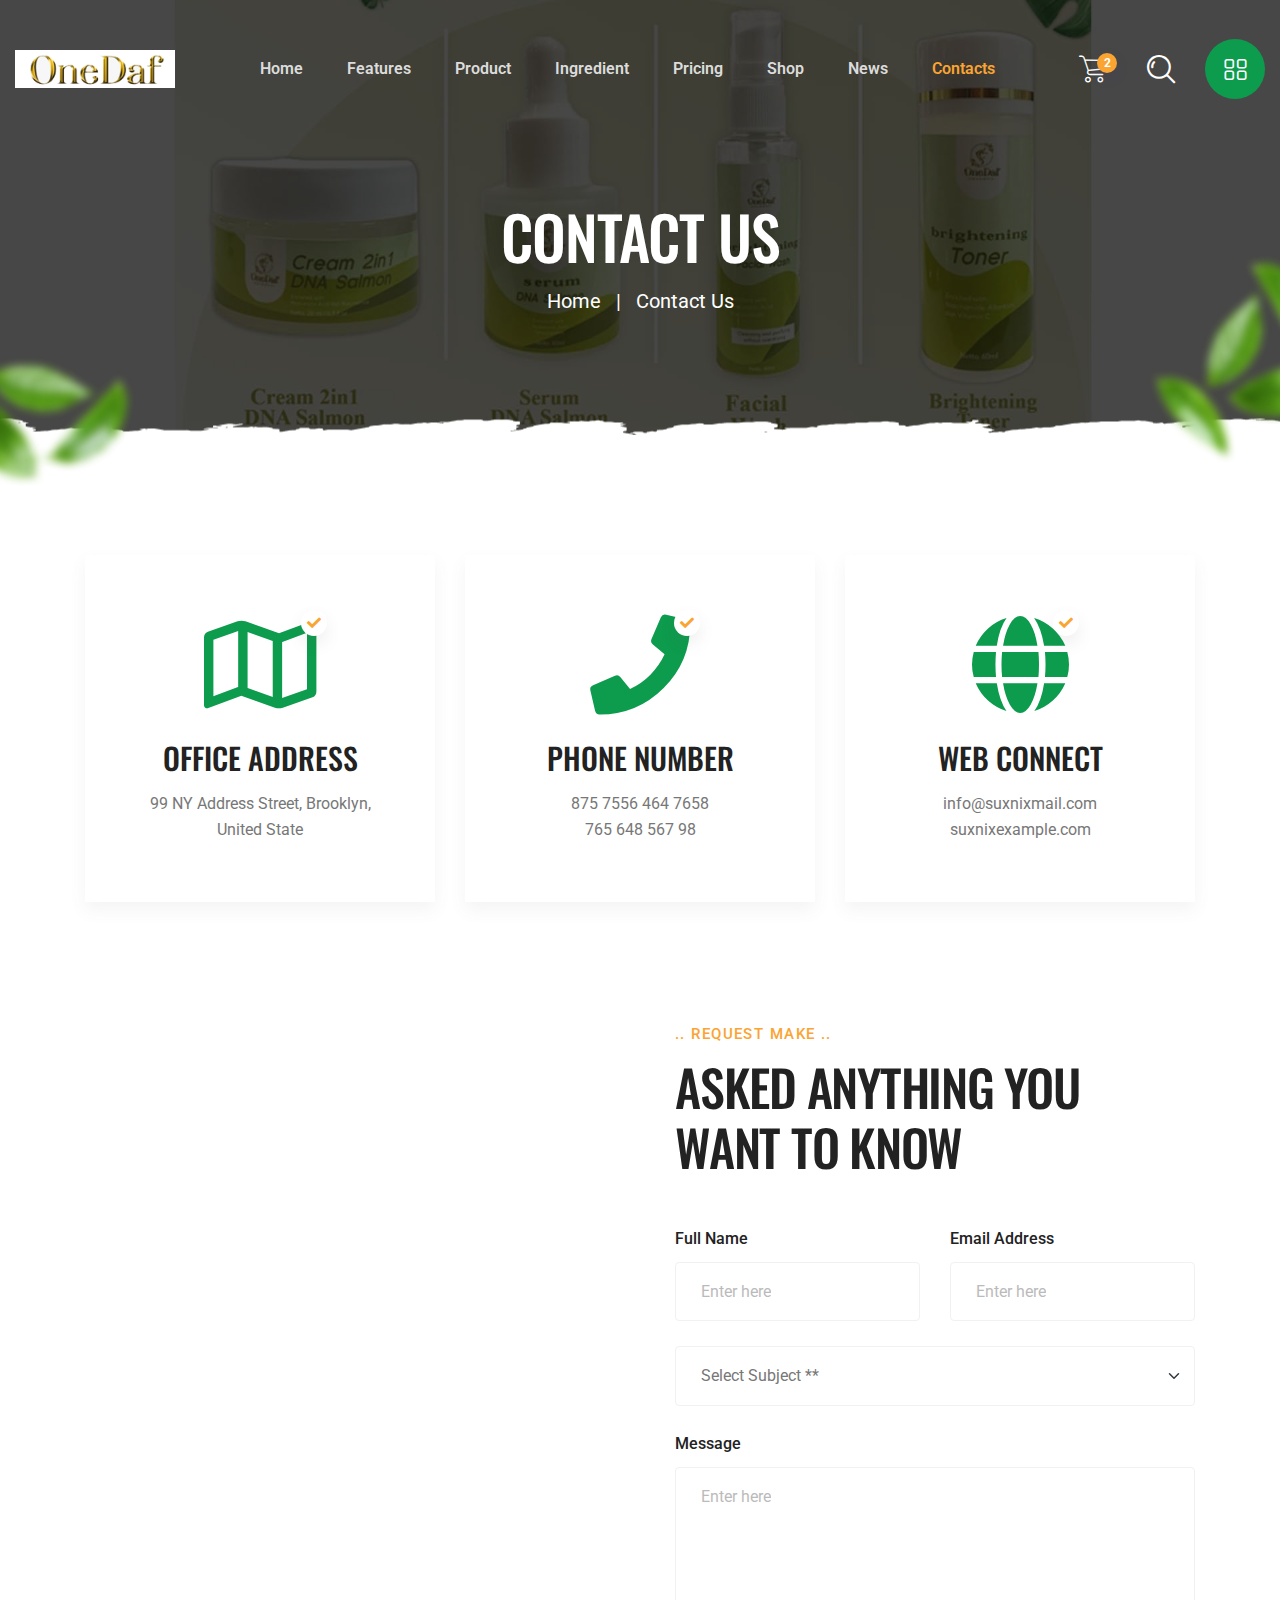
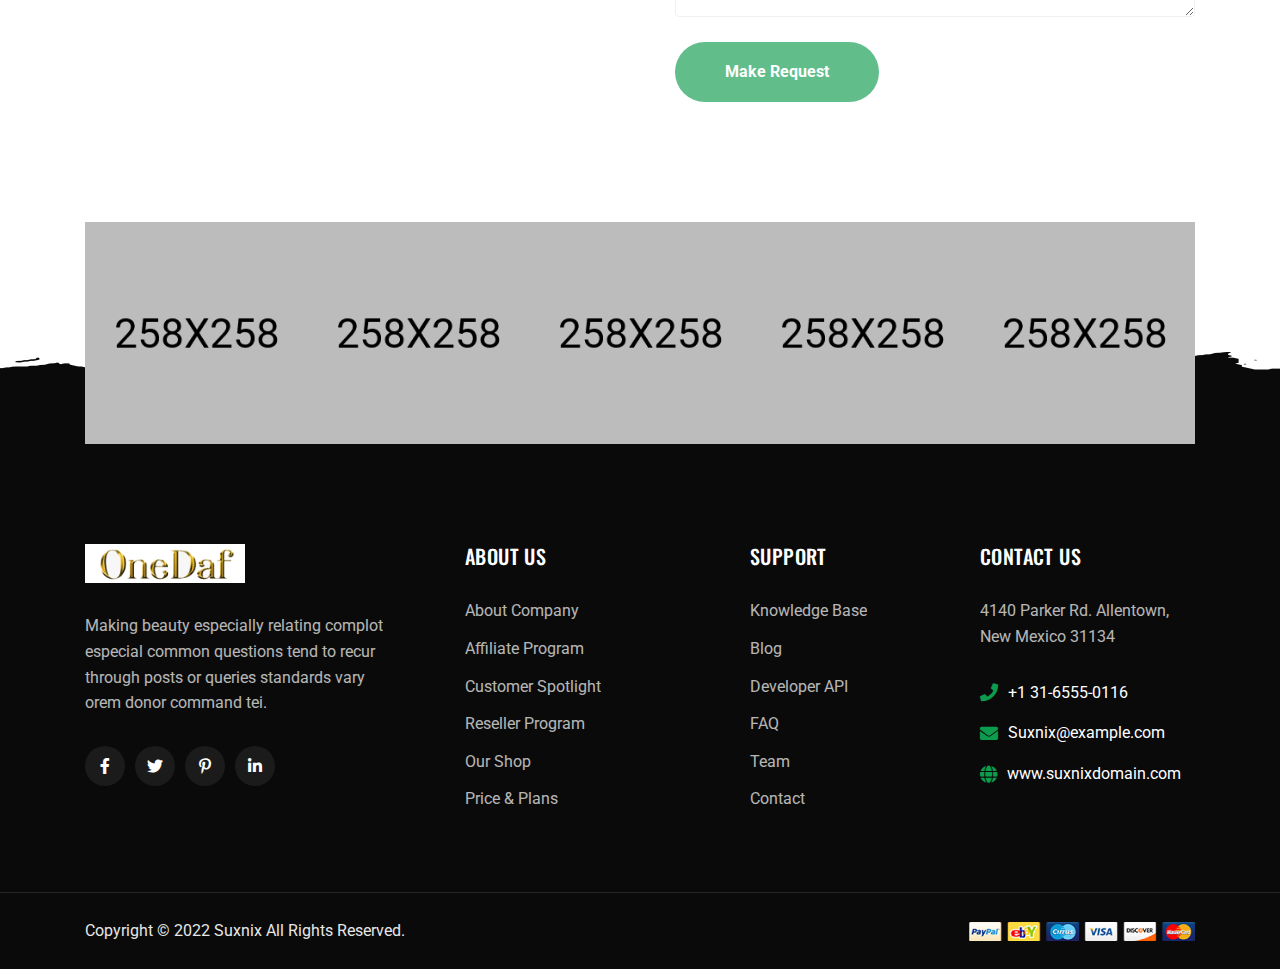
<file: contact.html>
<!doctype html>
<html class="no-js" lang="en">
    <head>
        <meta charset="utf-8">
        <meta http-equiv="x-ua-compatible" content="ie=edge">
        <title>Suxnix - Health Supplement Landing Page</title>
        <meta name="description" content="">
        <meta name="viewport" content="width=device-width, initial-scale=1">

		<link rel="shortcut icon" type="image/x-icon" href="assets/img/favicon.png">
        <!-- Place favicon.ico in the root directory -->

		<!-- CSS here -->
        <link rel="stylesheet" href="assets/css/bootstrap.min.css">
        <link rel="stylesheet" href="assets/css/animate.min.css">
        <link rel="stylesheet" href="assets/css/magnific-popup.css">
        <link rel="stylesheet" href="assets/css/fontawesome-all.min.css">
        <link rel="stylesheet" href="assets/css/flaticon.css">
        <link rel="stylesheet" href="assets/css/jquery-ui.css">
        <link rel="stylesheet" href="assets/css/slick.css">
        <link rel="stylesheet" href="assets/css/default.css">
        <link rel="stylesheet" href="assets/css/style.css">
        <link rel="stylesheet" href="assets/css/responsive.css">
    </head>
    <body>

        <!-- Pre-loader-start -->
        <div id="preloader">
            <div class="tg-cube-grid">
                <div class="tg-cube tg-cube1"></div>
                <div class="tg-cube tg-cube2"></div>
                <div class="tg-cube tg-cube3"></div>
                <div class="tg-cube tg-cube4"></div>
                <div class="tg-cube tg-cube5"></div>
                <div class="tg-cube tg-cube6"></div>
                <div class="tg-cube tg-cube7"></div>
                <div class="tg-cube tg-cube8"></div>
                <div class="tg-cube tg-cube9"></div>
            </div>
        </div>
        <!-- Pre-loader-end -->

		<!-- Scroll-top -->
        <button class="scroll-top scroll-to-target" data-target="html">
            <i class="fas fa-angle-up"></i>
        </button>
        <!-- Scroll-top-end-->

        <!-- header-area -->
        <header id="home">
            <div id="sticky-header" class="menu-area transparent-header">
                <div class="container custom-container">
                    <div class="row">
                        <div class="col-12">
                            <div class="mobile-nav-toggler"><i class="flaticon-layout"></i></div>
                            <div class="menu-wrap">
                                <nav class="menu-nav">
                                    <div class="logo">
                                        <a href="index.html">
                                            <img src="assets/img/logo/white_logo.png" alt="Logo" class="main-logo">
                                            <img src="assets/img/logo/logo.png" alt="Logo" class="secondary-logo">
                                        </a>
                                    </div>
                                    <div class="navbar-wrap main-menu d-none d-xl-flex">
                                        <ul class="navigation">
                                            <li><a href="index.html#home">Home</a></li>
                                            <li><a href="index.html#features">Features</a></li>
                                            <li><a href="index.html#paroller">Product</a></li>
                                            <li><a href="index.html#ingredient">Ingredient</a></li>
                                            <li><a href="index.html#pricing">Pricing</a></li>
                                            <li class="menu-item-has-children"><a href="shop.html">Shop</a>
                                                <ul class="sub-menu">
                                                    <li><a href="shop.html">Our Shop</a></li>
                                                    <li><a href="shop-details.html">Shop Details</a></li>
                                                </ul>
                                            </li>
                                            <li class="menu-item-has-children"><a href="index.html#news">News</a>
                                                <ul class="sub-menu">
                                                    <li><a href="blog.html">Our Blog</a></li>
                                                    <li><a href="blog-details.html">Blog Details</a></li>
                                                </ul>
                                            </li>
                                            <li class="active"><a href="contact.html">contacts</a></li>
                                        </ul>
                                    </div>
                                    <div class="header-action d-none d-sm-block">
                                        <ul>
                                            <li class="header-shop-cart">
                                                <a href="#" class="cart-count"><i class="flaticon-shopping-cart"></i>
                                                    <span class="mini-cart-count">2</span>
                                                </a>
                                                <div class="header-mini-cart">
                                                    <ul class="woocommerce-mini-cart cart_list product_list_widget list-wrap">
                                                        <li class="woocommerce-mini-cart-item d-flex align-items-center">
                                                            <a href="#" class="remove remove_from_cart_button">×</a>
                                                            <div class="mini-cart-img">
                                                                <img src="assets/img/products/cart_p01.jpg" alt="Product">
                                                            </div>
                                                            <div class="mini-cart-content">
                                                                <h4 class="product-title"><a href="shop-details.html">Antiaging and Longevity</a></h4>
                                                                <div class="mini-cart-price">1 ×
                                                                    <span class="woocommerce-Price-amount amount">$49</span>
                                                                </div>
                                                            </div>
                                                        </li>
                                                        <li class="woocommerce-mini-cart-item d-flex align-items-center">
                                                            <a href="#" class="remove remove_from_cart_button">×</a>
                                                            <div class="mini-cart-img">
                                                                <img src="assets/img/products/cart_p02.jpg" alt="Product">
                                                            </div>
                                                            <div class="mini-cart-content">
                                                                <h4 class="product-title"><a href="shop-details.html">Branched Chain Amino Acids</a></h4>
                                                                <div class="mini-cart-price">2 ×
                                                                    <span class="woocommerce-Price-amount amount">$69</span>
                                                                </div>
                                                            </div>
                                                        </li>
                                                    </ul>
                                                    <p class="woocommerce-mini-cart__total">
                                                        <strong>Subtotal:</strong>
                                                        <span class="woocommerce-Price-amount">$149</span>
                                                    </p>
                                                    <p class="checkout-link">
                                                        <a href="shop-details.html" class="button wc-forward">View cart</a>
                                                        <a href="shop-details.html" class="button checkout wc-forward">Checkout</a>
                                                    </p>
                                                </div>
                                            </li>
                                            <li class="header-search"><a href="#"><i class="flaticon-search"></i></a></li>
                                            <li class="offCanvas-btn d-none d-xl-block"><a href="#" class="navSidebar-button"><i class="flaticon-layout"></i></a>
                                            </li>
                                        </ul>
                                    </div>
                                </nav>
                            </div>
                            <!-- Mobile Menu  -->
                            <div class="mobile-menu">
                                <nav class="menu-box">
                                    <div class="close-btn"><i class="fas fa-times"></i></div>
                                    <div class="nav-logo">
                                        <a href="index.html"><img src="assets/img/logo/logo.png" alt="Logo"></a>
                                    </div>
                                    <div class="menu-outer">
                                        <!--Here Menu Will Come Automatically Via Javascript / Same Menu as in Header-->
                                    </div>
                                    <div class="social-links">
                                        <ul class="clearfix">
                                            <li><a href="#"><i class="fab fa-facebook-f"></i></a></li>
                                            <li><a href="#"><i class="fab fa-twitter"></i></a></li>
                                            <li><a href="#"><i class="fab fa-instagram"></i></a></li>
                                            <li><a href="#"><i class="fab fa-linkedin-in"></i></a></li>
                                            <li><a href="#"><i class="fab fa-youtube"></i></a></li>
                                        </ul>
                                    </div>
                                </nav>
                            </div>
                            <div class="menu-backdrop"></div>
                            <!-- End Mobile Menu -->
                        </div>
                    </div>
                </div>
            </div>

            <!-- header-search -->
            <div class="search-popup-wrap" tabindex="-1" role="dialog" aria-hidden="true">
                <div class="search-wrap text-center">
                    <div class="container">
                        <div class="row">
                            <div class="col-12">
                                <div class="search-form">
                                    <form action="#">
                                        <input type="text" placeholder="Enter your keyword...">
                                        <button class="search-btn"><i class="flaticon-search"></i></button>
                                    </form>
                                </div>
                            </div>
                        </div>
                    </div>
                </div>
            </div>
            <div class="search-backdrop"></div>
            <!-- header-search-end -->

            <!-- offCanvas-start -->
            <div class="offCanvas-wrap">
                <div class="offCanvas-toggle"><img src="assets/img/icons/close.png" alt="icon"></div>
                <div class="offCanvas-body">
                    <div class="offCanvas-content">
                        <h3 class="title">Getting all of the <span>Nutrients</span> you need simply cannot be done without supplements.</h3>
                        <p>Nam libero tempore, cum soluta nobis eligendi cumque quod placeat facere possimus assumenda omnis dolor repellendu sautem temporibus officiis</p>
                    </div>
                    <div class="offcanvas-contact">
                        <h4 class="number">+1 599 162 4545</h4>
                        <h4 class="email">suxnix@gmail.com</h4>
                        <p>5689 Lotaso Terrace, Culver City, <br> CA, United States</p>
                        <ul class="offcanvas-social list-wrap">
                            <li><a href="#"><i class="fab fa-facebook-f"></i></a></li>
                            <li><a href="#"><i class="fab fa-twitter"></i></a></li>
                            <li><a href="#"><i class="fab fa-instagram"></i></a></li>
                        </ul>
                    </div>
                </div>
            </div>
            <div class="offCanvas-overlay"></div>
            <!-- offCanvas-end -->

        </header>
        <!-- header-area-end -->


        <!-- main-area -->
        <main class="main-area fix">

            <!-- breadcrumb-area -->
            <section class="breadcrumb-area breadcrumb-bg">
                <div class="container">
                    <div class="row justify-content-center">
                        <div class="col-xl-10">
                            <div class="breadcrumb-content text-center">
                                <h2 class="title">Contact Us</h2>
                                <nav aria-label="Breadcrumbs" class="breadcrumb-trail">
                                    <ul class="breadcrumb">
                                        <li class="breadcrumb-item trail-item trail-begin">
                                            <a href="index.html"><span>Home</span></a>
                                        </li>
                                        <li class="breadcrumb-item trail-item trail-end"><span>Contact Us</span></li>
                                    </ul>
                                </nav>
                            </div>
                        </div>
                    </div>
                </div>
                <div class="video-shape one"><img src="assets/img/others/video_shape01.png" alt="shape"></div>
                <div class="video-shape two"><img src="assets/img/others/video_shape02.png" alt="shape"></div>
            </section>
            <!-- breadcrumb-area-end -->

            <!-- contact-area -->
            <section class="contact-area">
                <div class="container">
                    <div class="contact-box-wrapper">
                        <div class="row justify-content-center">
                            <div class="col-lg-4 col-md-6 col-sm-9">
                                <div class="contact-box">
                                    <div class="contact-icon">
                                        <span class="overlay-icon"><i class="fas fa-check"></i></span>
                                        <i class="far fa-map"></i>
                                    </div>
                                    <div class="contact-content">
                                        <h5 class="title">Office Address</h5>
                                        <p class="contact-desc">99 NY Address Street, Brooklyn, United State</p>
                                    </div>
                                </div>
                            </div>
                            <div class="col-lg-4 col-md-6 col-sm-9">
                                <div class="contact-box">
                                    <div class="contact-icon">
                                        <span class="overlay-icon"><i class="fas fa-check"></i></span>
                                        <i class="fas fa-phone"></i>
                                    </div>
                                    <div class="contact-content">
                                        <h5 class="title">Phone Number</h5>
                                        <p class="contact-desc">875 7556 464 7658 <br> 765 648 567 98</p>
                                    </div>
                                </div>
                            </div>
                            <div class="col-lg-4 col-md-6 col-sm-9">
                                <div class="contact-box">
                                    <div class="contact-icon">
                                        <span class="overlay-icon"><i class="fas fa-check"></i></span>
                                        <i class="fas fa-globe"></i>
                                    </div>
                                    <div class="contact-content">
                                        <h5 class="title">Web Connect</h5>
                                        <p class="contact-desc">info@suxnixmail.com <br> suxnixexample.com</p>
                                    </div>
                                </div>
                            </div>
                        </div>
                    </div>
                </div>
            </section>
            <!-- contact-area-end -->

            <!-- contact-form-end -->
            <section class="contact-form-area">
                <div class="container">
                    <div class="row">
                        <div class="col-xl-6">
                            <div id="contact-map">
                                <iframe src="https://www.google.com/maps/embed?pb=!1m18!1m12!1m3!1d96811.54759587669!2d-74.01263924803828!3d40.6880494567041!2m3!1f0!2f0!3f0!3m2!1i1024!2i768!4f13.1!3m3!1m2!1s0x89c25bae694479a3%3A0xb9949385da52e69e!2sBarclays%20Center!5e0!3m2!1sen!2sbd!4v1636195194646!5m2!1sen!2sbd" allowfullscreen loading="lazy"></iframe>
                            </div>
                        </div>
                        <div class="col-xl-6">
                            <div class="contact-form-wrap">
                                <div class="section-title mb-50">
                                    <p class="sub-title">.. request make ..</p>
                                    <h2 class="title">Asked Anything You <br> Want To Know</h2>
                                </div>
                                <form id="contact-form" action="inc/contact.php" class="contact-form" data-toggle="validator">
                                    <div class="row">
                                        <div class="col-md-6">
                                            <div class="form-grp">
                                                <label for="full-name">Full Name</label>
                                                <input type="text" id="full-name" placeholder="Enter here" required="required" data-error="Name is required.">
                                                <div class="help-block with-errors"></div>
                                            </div>
                                        </div>
                                        <div class="col-md-6">
                                            <div class="form-grp">
                                                <label for="email">Email Address</label>
                                                <input type="email" id="email" placeholder="Enter here" required="required" data-error="Email is required.">
                                                <div class="help-block with-errors"></div>
                                            </div>
                                        </div>
                                    </div>
                                    <select class="form-select" aria-label="Default select example">
                                        <option selected disabled>Select Subject **</option>
                                        <option value="1">Delivery & Orders</option>
                                        <option value="2">Diet & Exercise</option>
                                        <option value="3">Marketing & Press</option>
                                        <option value="4">Share Your Success</option>
                                        <option value="5">Wholesale And Returns</option>
                                    </select>
                                    <div class="form-grp">
                                        <label for="message">Message</label>
                                        <textarea name="message" id="message" placeholder="Enter here" required="required" data-error="Message is required."></textarea>
                                        <div class="help-block with-errors"></div>
                                    </div>
                                    <div class="form-btn">
                                        <button type="submit" class="btn">make request</button>
                                    </div>
                                    <div class="messages"></div>
                                </form>
                            </div>
                        </div>
                    </div>
                </div>
            </section>
            <!-- contact-form-area-end -->

        </main>
        <!-- main-area-end -->


        <!-- Footer-area -->
        <footer class="footer-area">
            <div class="footer-instagram">
                <div class="container">
                    <div class="row g-0 instagram-active">
                        <div class="col-2">
                            <div class="footer-insta-item">
                                <a href="assets/img/others/instagram_post01.jpg" class="popup-image"><img src="assets/img/others/instagram_post01.jpg" alt="img"></a>
                            </div>
                        </div>
                        <div class="col-2">
                            <div class="footer-insta-item">
                                <a href="assets/img/others/instagram_post02.jpg" class="popup-image"><img src="assets/img/others/instagram_post02.jpg" alt="img"></a>
                            </div>
                        </div>
                        <div class="col-2">
                            <div class="footer-insta-item">
                                <a href="assets/img/others/instagram_post03.jpg" class="popup-image"><img src="assets/img/others/instagram_post03.jpg" alt="img"></a>
                            </div>
                        </div>
                        <div class="col-2">
                            <div class="footer-insta-item">
                                <a href="assets/img/others/instagram_post04.jpg" class="popup-image"><img src="assets/img/others/instagram_post04.jpg" alt="img"></a>
                            </div>
                        </div>
                        <div class="col-2">
                            <div class="footer-insta-item">
                                <a href="assets/img/others/instagram_post05.jpg" class="popup-image"><img src="assets/img/others/instagram_post05.jpg" alt="img"></a>
                            </div>
                        </div>
                        <div class="col-2">
                            <div class="footer-insta-item">
                                <a href="assets/img/others/instagram_post06.jpg" class="popup-image"><img src="assets/img/others/instagram_post06.jpg" alt="img"></a>
                            </div>
                        </div>
                    </div>
                </div>
            </div>
            <div class="footer-top-wrap">
                <div class="container">
                    <div class="footer-widgets-wrap">
                        <div class="row">
                            <div class="col-lg-4 col-md-7">
                                <div class="footer-widget">
                                    <div class="footer-about">
                                        <div class="footer-logo logo">
                                            <a href="index.html"><img src="assets/img/logo/white_logo.png" alt="Logo"></a>
                                        </div>
                                        <div class="footer-text">
                                            <p>Making beauty especially relating complot especial common questions tend to recur through posts or queries standards vary orem donor command tei.</p>
                                        </div>
                                        <div class="footer-social">
                                            <a href="#"><i class="fab fa-facebook-f"></i></a>
                                            <a href="#"><i class="fab fa-twitter"></i></a>
                                            <a href="#"><i class="fab fa-pinterest-p"></i></a>
                                            <a href="#"><i class="fab fa-linkedin-in"></i></a>
                                        </div>
                                    </div>
                                </div>
                            </div>
                            <div class="col-lg-3 col-md-5 col-sm-6">
                                <div class="footer-widget">
                                    <h4 class="fw-title">About Us</h4>
                                    <ul class="list-wrap">
                                        <li><a href="#">About Company</a></li>
                                        <li><a href="#">Affiliate Program</a></li>
                                        <li><a href="#">Customer Spotlight</a></li>
                                        <li><a href="#">Reseller Program</a></li>
                                        <li><a href="shop.html">Our Shop</a></li>
                                        <li><a href="#">Price & Plans</a></li>
                                    </ul>
                                </div>
                            </div>
                            <div class="col-lg-2 col-md-5 col-sm-6">
                                <div class="footer-widget">
                                    <h4 class="fw-title">Support</h4>
                                    <ul class="list-wrap">
                                        <li><a href="#">Knowledge Base</a></li>
                                        <li><a href="blog.html">Blog</a></li>
                                        <li><a href="#">Developer API</a></li>
                                        <li><a href="#">FAQ</a></li>
                                        <li><a href="#">Team</a></li>
                                        <li><a href="contact.html">Contact</a></li>
                                    </ul>
                                </div>
                            </div>
                            <div class="col-lg-3 col-md-5">
                                <div class="footer-widget">
                                    <h4 class="fw-title">CONTACT US</h4>
                                    <div class="footer-contact-wrap">
                                        <p>4140 Parker Rd. Allentown, New Mexico 31134</p>
                                        <ul class="list-wrap">
                                            <li class="phone"><i class="fas fa-phone"></i> +1 31-6555-0116</li>
                                            <li class="mail"><i class="fas fa-envelope"></i> Suxnix@example.com</li>
                                            <li class="website"><i class="fas fa-globe"></i> www.suxnixdomain.com</li>
                                        </ul>
                                    </div>
                                </div>
                            </div>
                        </div>
                    </div>
                </div>
                <div class="footer-shape one">
                    <img src="assets/img/others/footer_shape01.png" alt="img" class="wow fadeInLeft" data-wow-delay=".3s" data-wow-duration="1s">
                </div>
                <div class="footer-shape two">
                    <img src="assets/img/others/footer_shape02.png" alt="img" class="wow fadeInRight" data-wow-delay=".3s" data-wow-duration="1s">
                </div>
            </div>
            <div class="copyright-wrap">
                <div class="container">
                    <div class="row align-items-center">
                        <div class="col-md-7">
                            <div class="copyright-text">
                                <p>Copyright © 2022 Suxnix All Rights Reserved.</p>
                            </div>
                        </div>
                        <div class="col-md-5">
                            <div class="payment-card text-center text-md-end">
                                <img src="assets/img/others/card_img.png" alt="card">
                            </div>
                        </div>
                    </div>
                </div>
            </div>
        </footer>
        <!-- Footer-area-end -->





		<!-- JS here -->
        <script src="assets/js/vendor/jquery-3.6.0.min.js"></script>
        <script src="assets/js/bootstrap.min.js"></script>
        <script src="assets/js/isotope.pkgd.min.js"></script>
        <script src="assets/js/imagesloaded.pkgd.min.js"></script>
        <script src="assets/js/jquery.magnific-popup.min.js"></script>
        <script src="assets/js/jquery.paroller.min.js"></script>
        <script src="assets/js/jquery.easypiechart.min.js"></script>
        <script src="assets/js/jquery.inview.min.js"></script>
        <script src="assets/js/jquery.easing.js"></script>
        <script src="assets/js/jquery-ui.min.js"></script>
        <script src="assets/js/jarallax.min.js"></script>
        <script src="assets/js/slick.min.js"></script>
        <script src="assets/js/validator.js"></script>
        <script src="assets/js/ajax-form.js"></script>
        <script src="assets/js/wow.min.js"></script>
        <script src="assets/js/main.js"></script>
    </body>
</html>
</file>
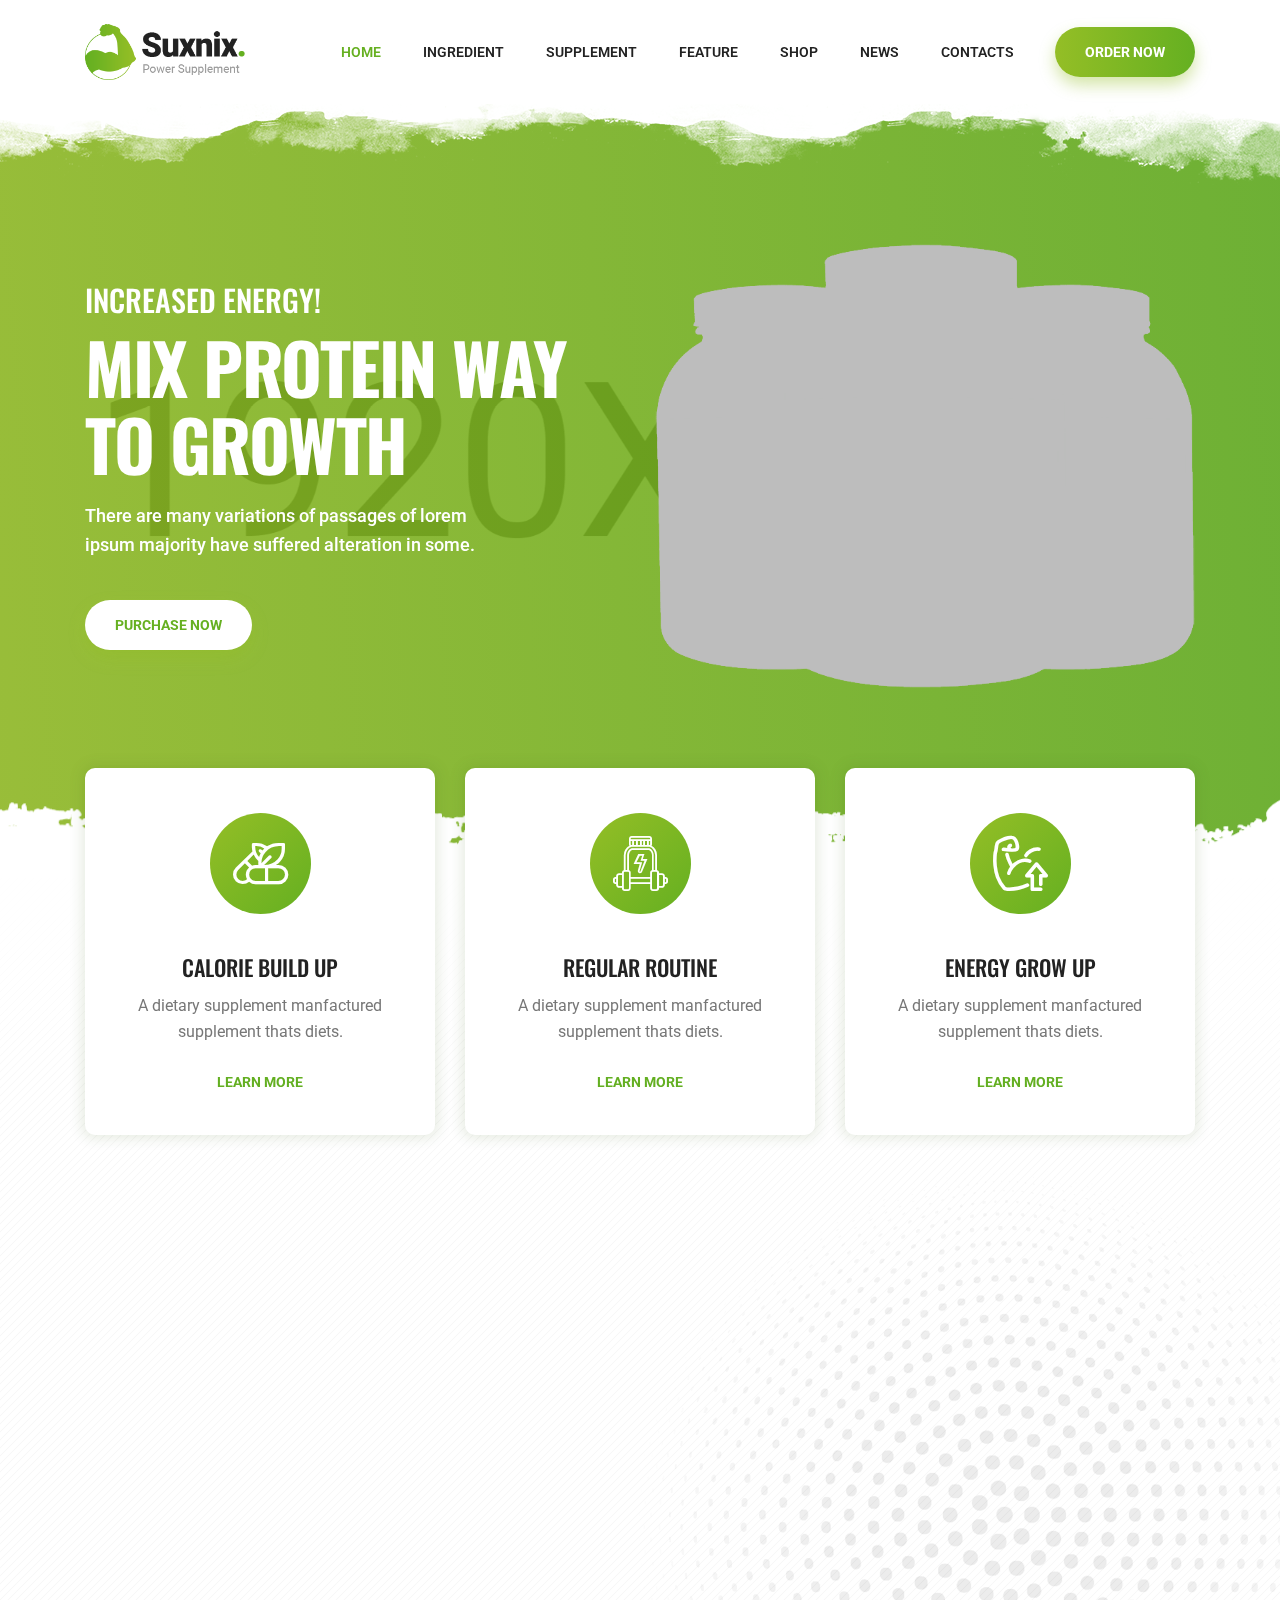
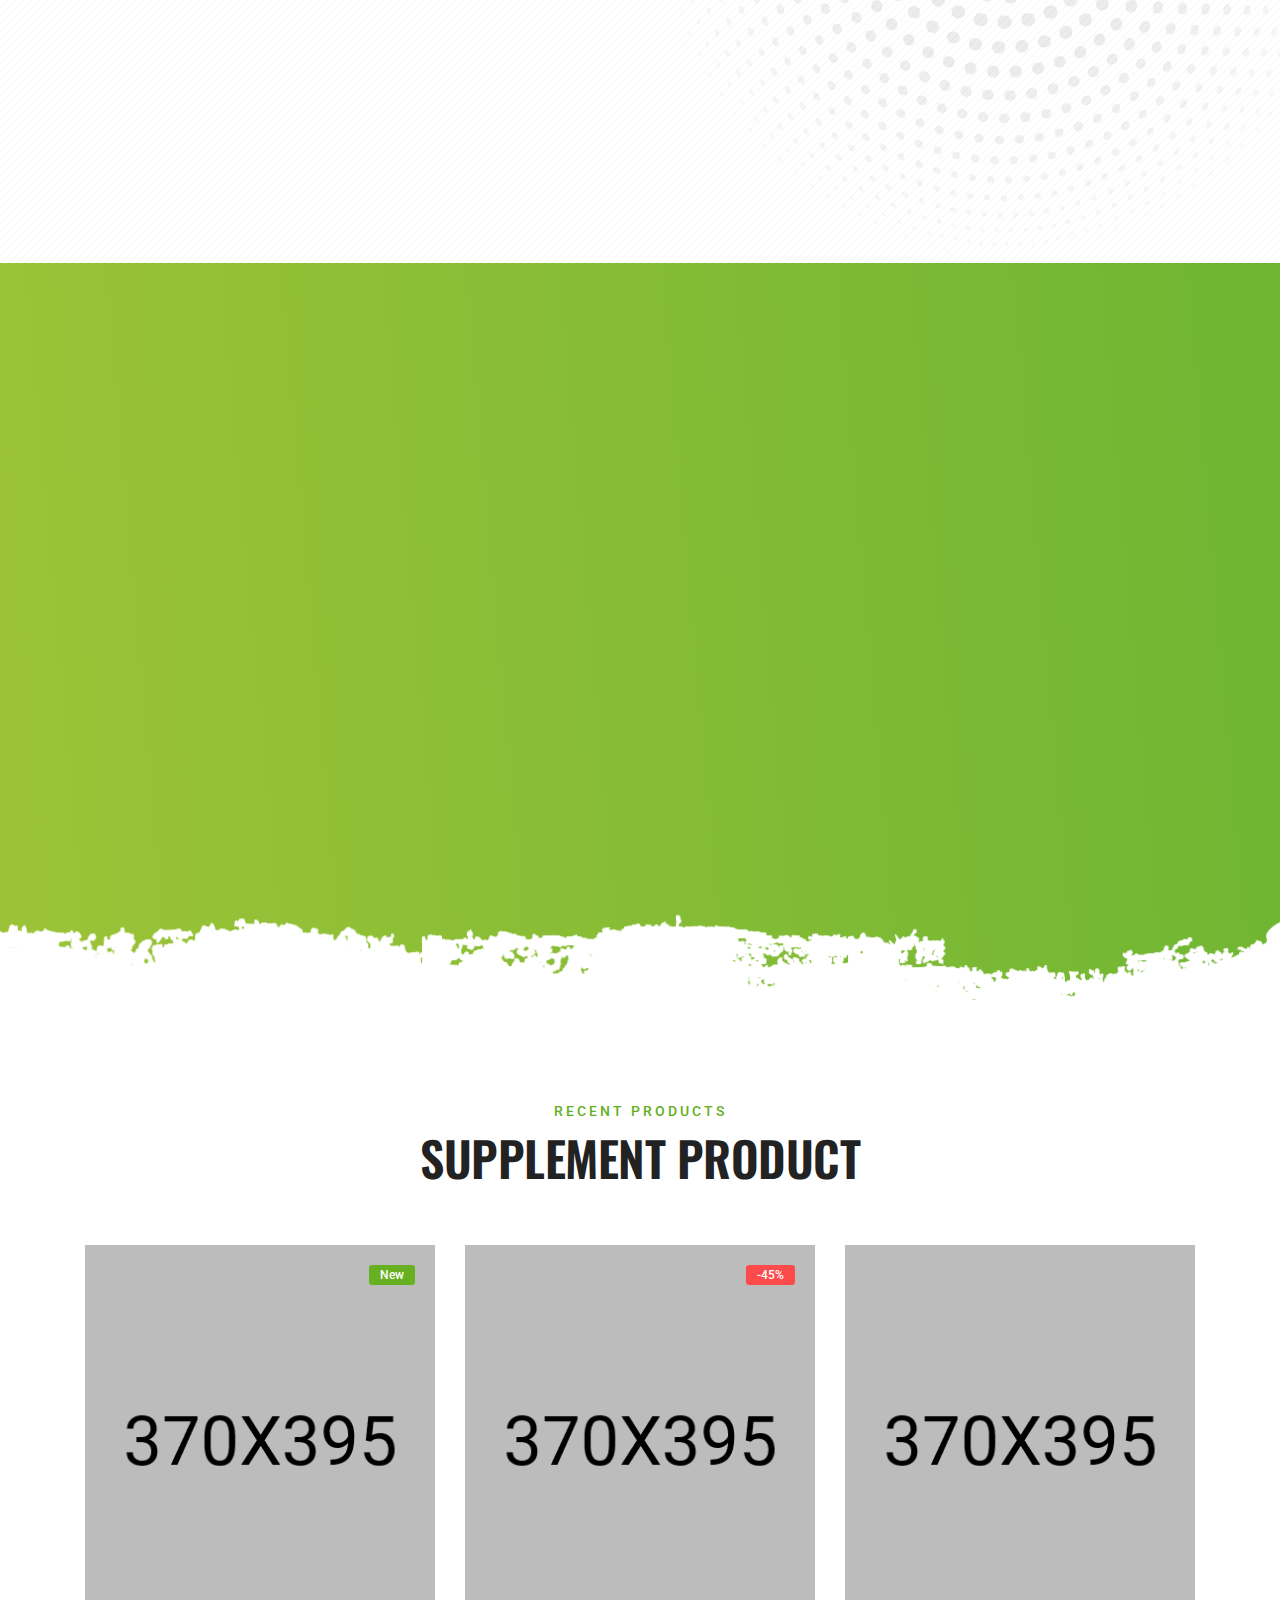
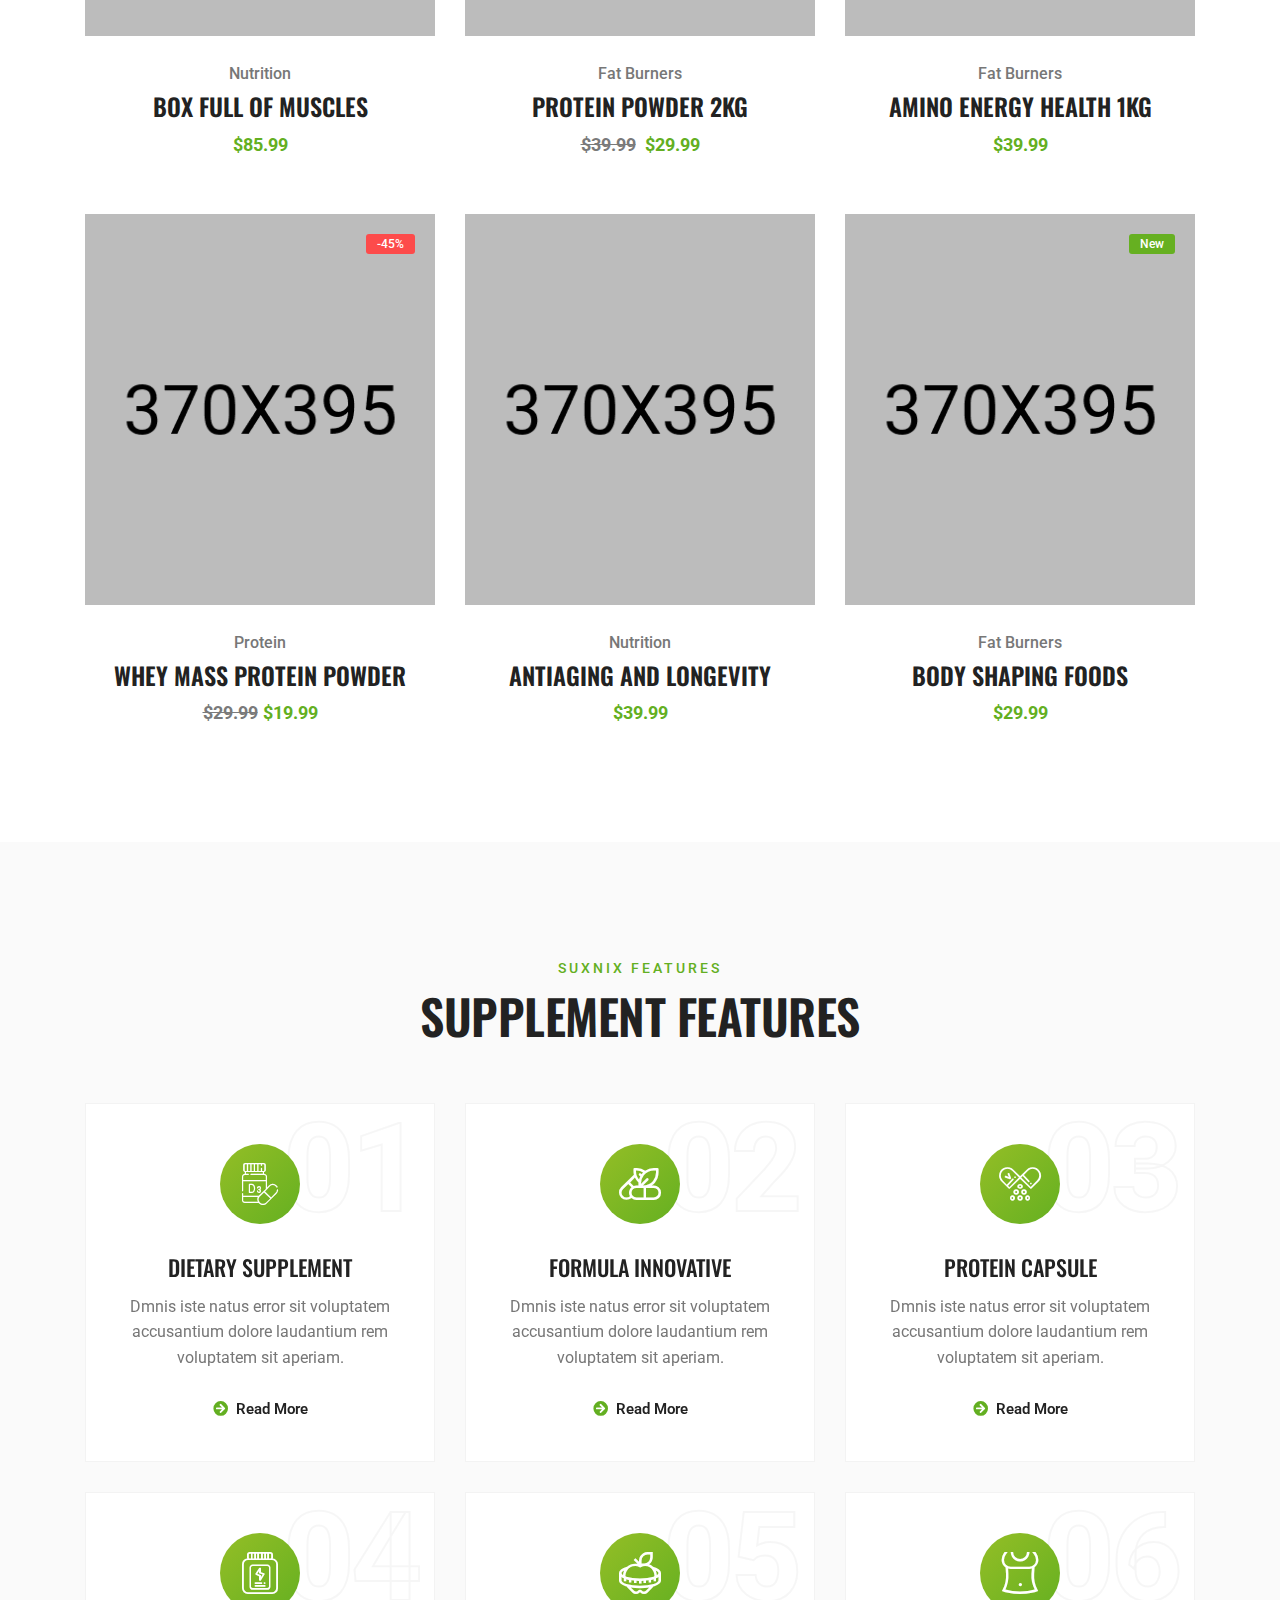
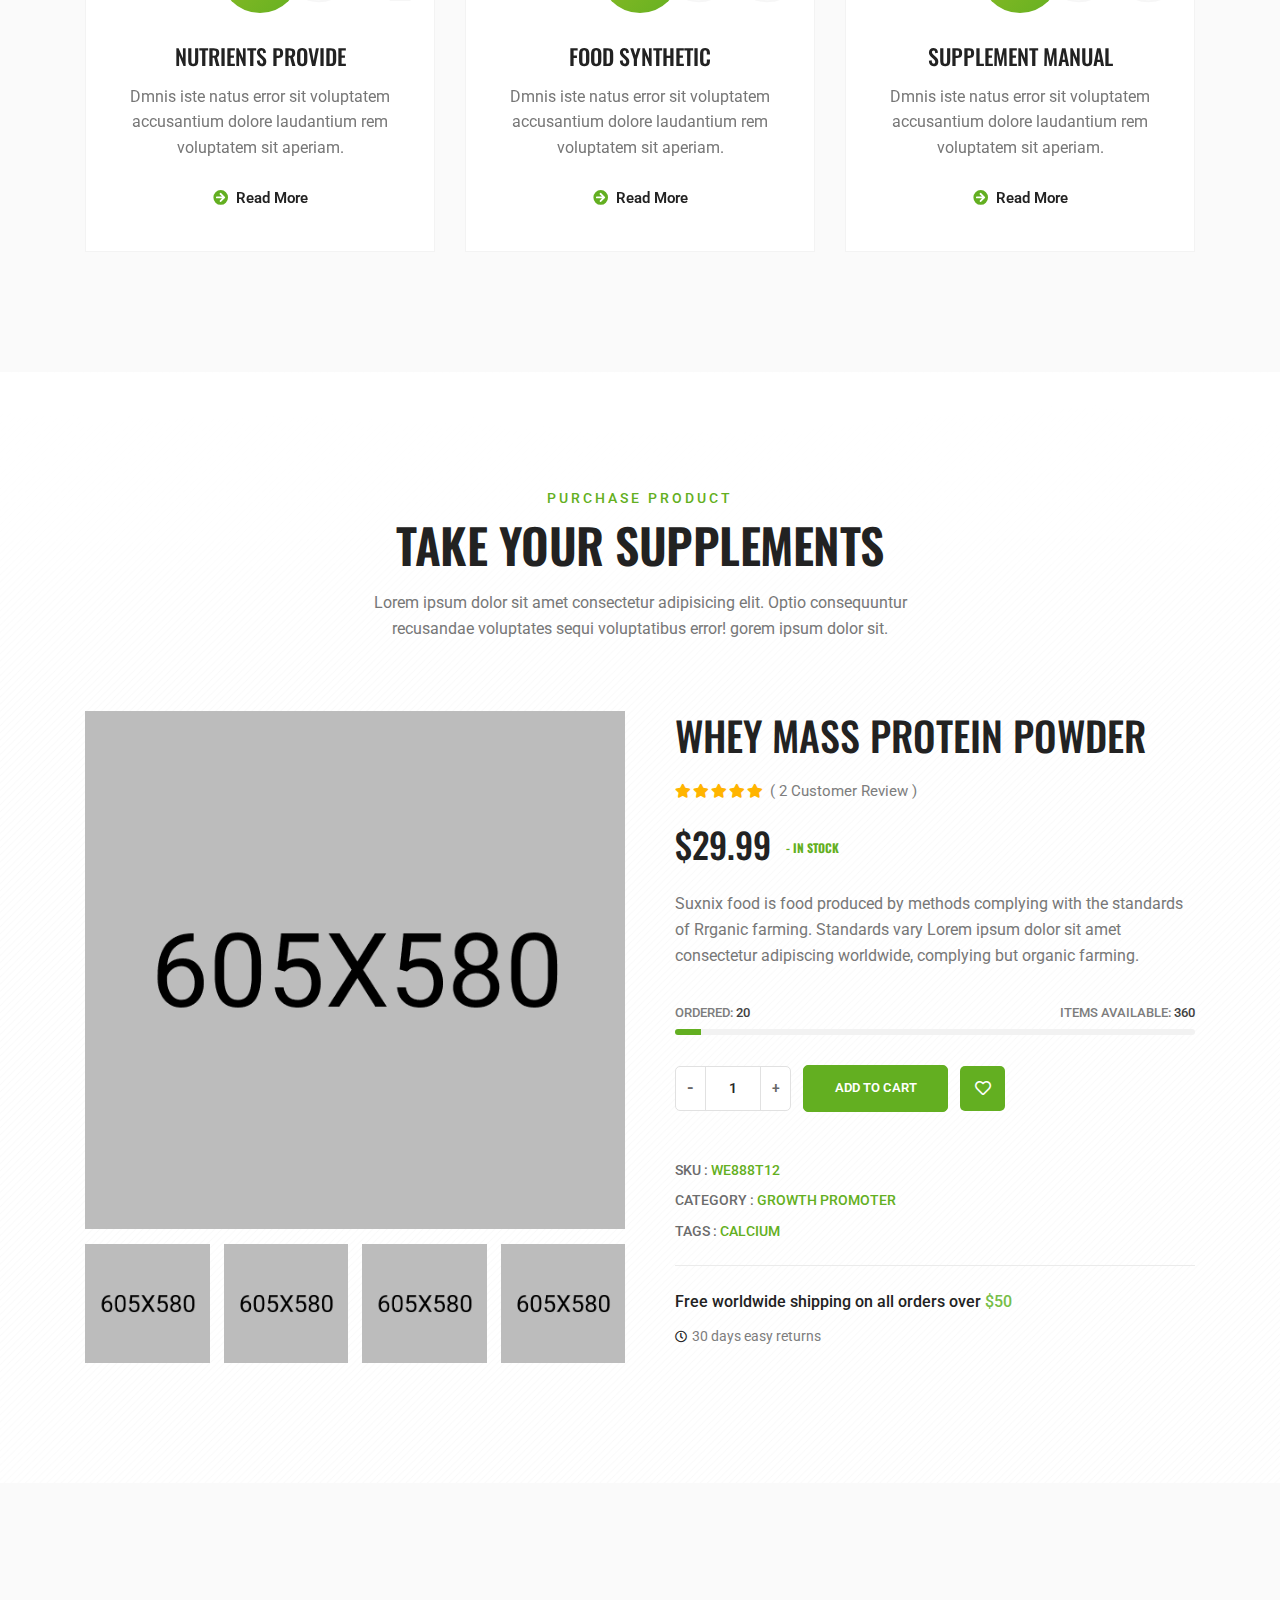
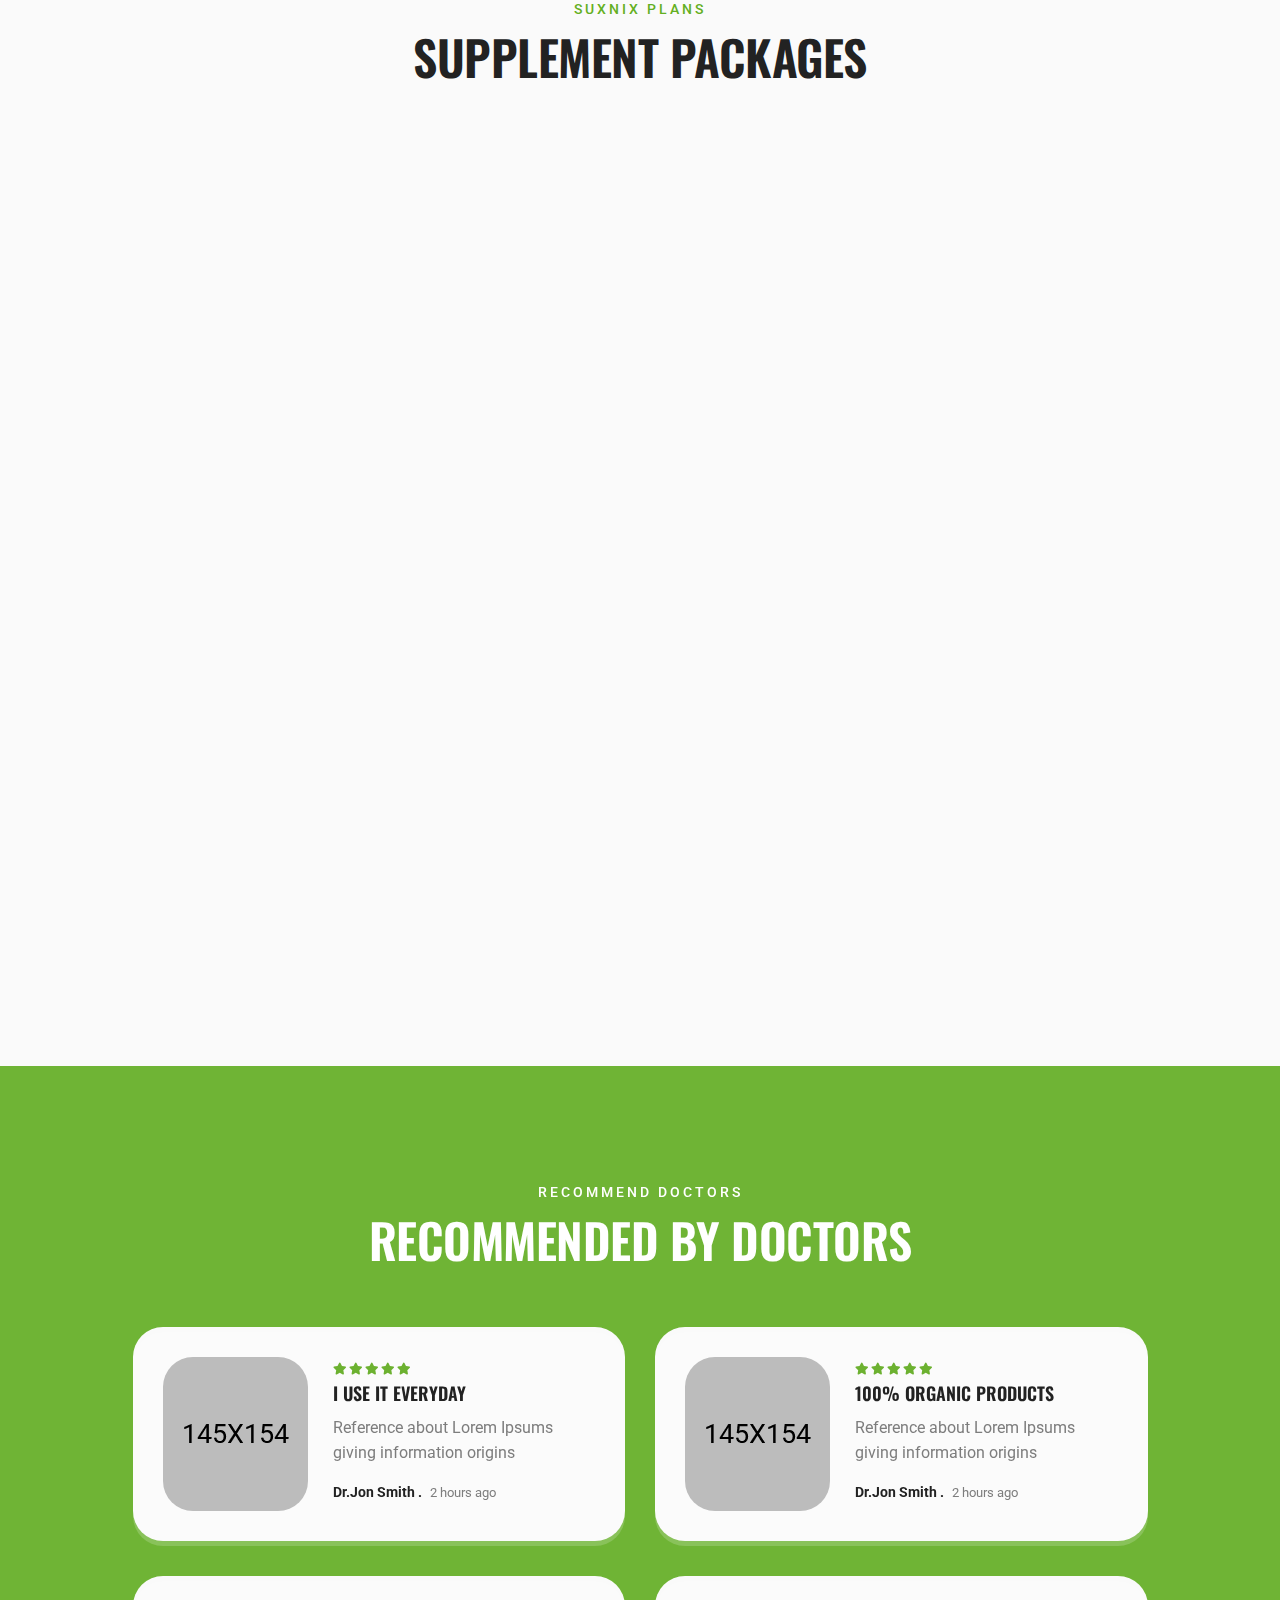
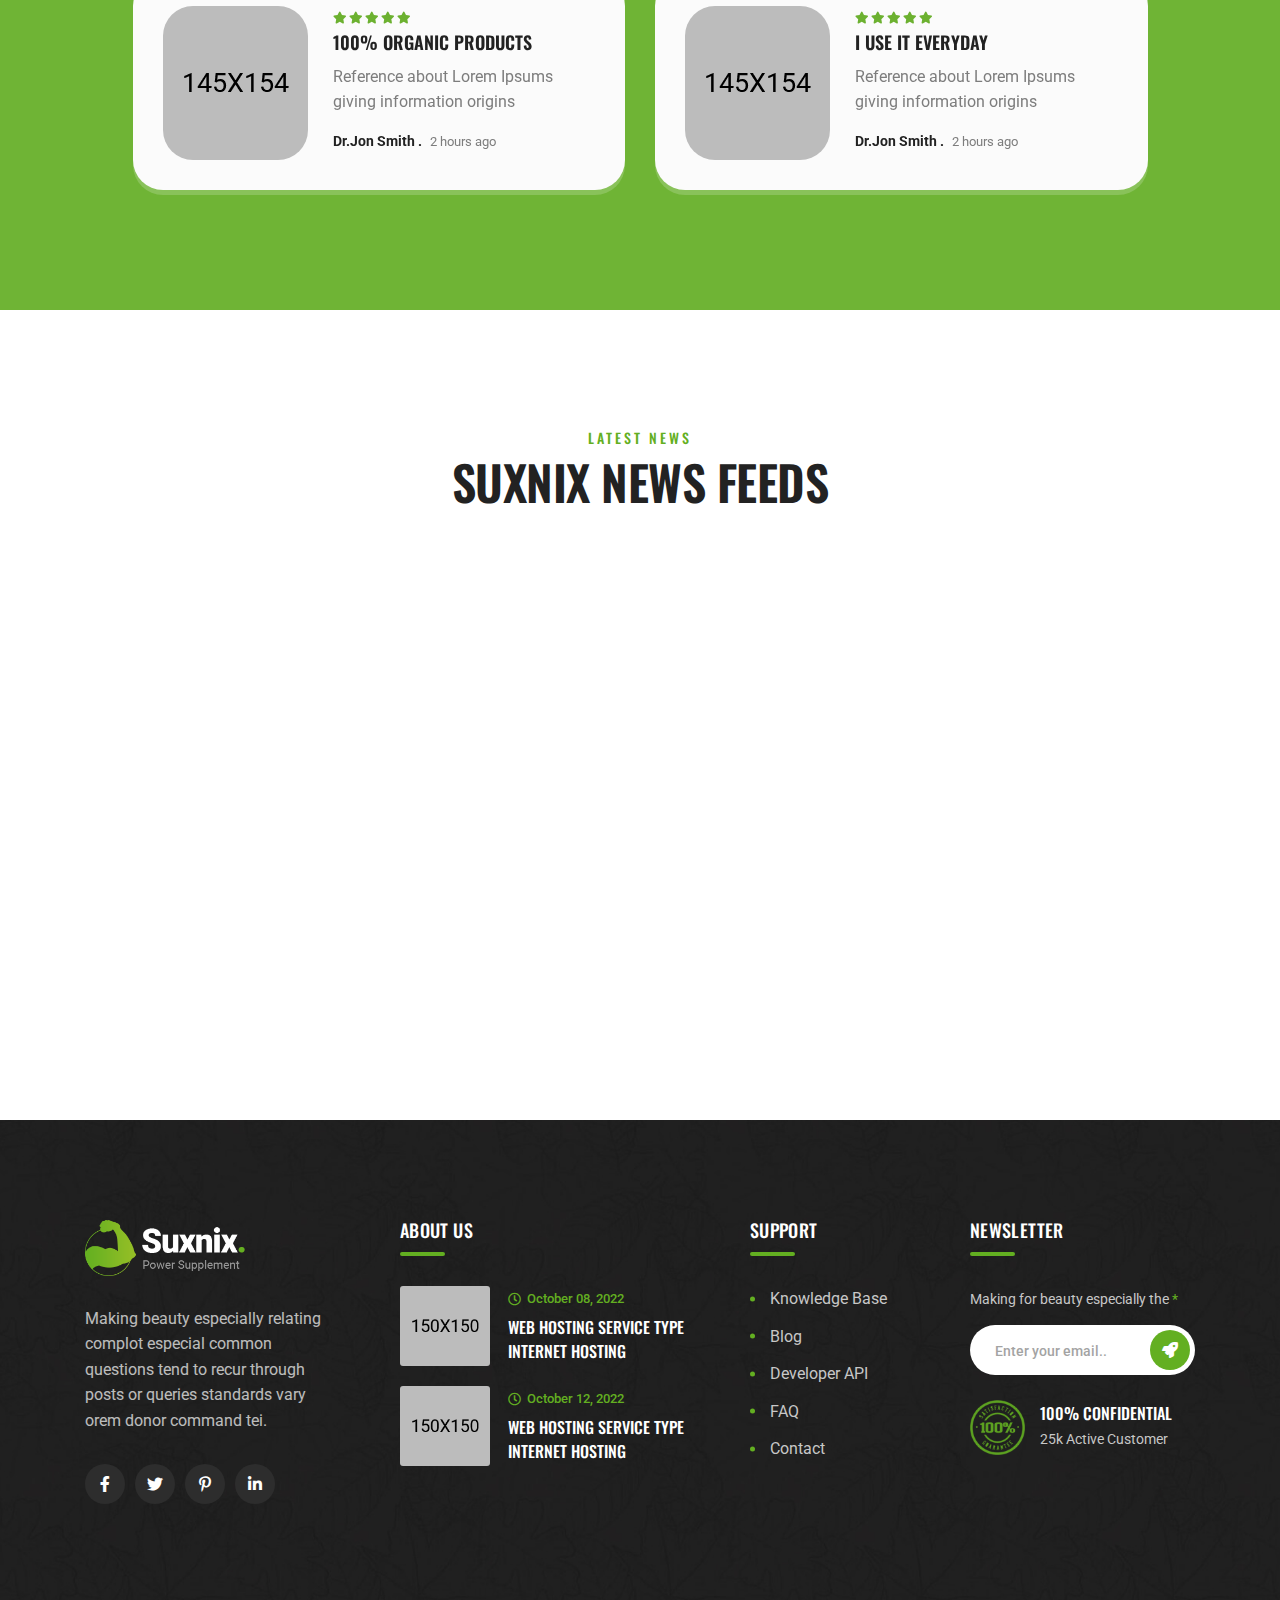
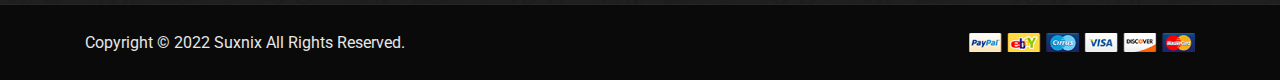
<file: index-2.html>
<!doctype html>
<html class="no-js" lang="en">
    <head>
        <meta charset="utf-8">
        <meta http-equiv="x-ua-compatible" content="ie=edge">
        <title>Suxnix - Health Supplement Landing Page</title>
        <meta name="description" content="">
        <meta name="viewport" content="width=device-width, initial-scale=1">

		<link rel="shortcut icon" type="image/x-icon" href="assets/img/favicon.png">
        <!-- Place favicon.ico in the root directory -->

		<!-- CSS here -->
        <link rel="stylesheet" href="assets/css/bootstrap.min.css">
        <link rel="stylesheet" href="assets/css/animate.min.css">
        <link rel="stylesheet" href="assets/css/magnific-popup.css">
        <link rel="stylesheet" href="assets/css/fontawesome-all.min.css">
        <link rel="stylesheet" href="assets/css/flaticon.css">
        <link rel="stylesheet" href="assets/css/jquery-ui.css">
        <link rel="stylesheet" href="assets/css/slick.css">
        <link rel="stylesheet" href="assets/css/default.css">
        <link rel="stylesheet" href="assets/css/style.css">
        <link rel="stylesheet" href="assets/css/responsive.css">
    </head>
    <body>

        <!-- Pre-loader-start -->
        <div id="preloader">
            <div class="tg-cube-grid">
                <div class="tg-cube tg-cube1"></div>
                <div class="tg-cube tg-cube2"></div>
                <div class="tg-cube tg-cube3"></div>
                <div class="tg-cube tg-cube4"></div>
                <div class="tg-cube tg-cube5"></div>
                <div class="tg-cube tg-cube6"></div>
                <div class="tg-cube tg-cube7"></div>
                <div class="tg-cube tg-cube8"></div>
                <div class="tg-cube tg-cube9"></div>
            </div>
        </div>
        <!-- Pre-loader-end -->

		<!-- Scroll-top -->
        <button class="scroll-top scroll-to-target scroll-top-two" data-target="html">
            <i class="fas fa-angle-up"></i>
        </button>
        <!-- Scroll-top-end-->

        <!-- header-area -->
        <header id="home">
            <div id="header-fixed-height"></div>
            <div id="sticky-header" class="tg-menu-area menu-area">
                <div class="container">
                    <div class="row">
                        <div class="col-12">
                            <div class="mobile-nav-toggler"><i class="flaticon-layout"></i></div>
                            <div class="menu-wrap">
                                <nav class="menu-nav">
                                    <div class="logo">
                                        <a href="index.html">
                                            <img src="assets/img/logo/logo_01.png" alt="Logo">
                                        </a>
                                    </div>
                                    <div class="navbar-wrap main-menu d-none d-xl-flex">
                                        <ul class="navigation">
                                            <li class="active menu-item-has-children"><a href="#home" class="section-link">Home</a>
                                                <ul class="sub-menu">
                                                    <li><a href="index.html">Home One</a></li>
                                                    <li class="active"><a href="index-2.html">Home Two</a></li>
                                                </ul>
                                            </li>
                                            <li><a href="#ingredient" class="section-link">Ingredient</a></li>
                                            <li><a href="#supplement" class="section-link">Supplement</a></li>
                                            <li><a href="#feature" class="section-link">Feature</a></li>
                                            <li class="menu-item-has-children"><a href="#shop" class="section-link">Shop</a>
                                                <ul class="sub-menu">
                                                    <li><a href="shop.html">Our Shop</a></li>
                                                    <li><a href="shop-details.html">Shop Details</a></li>
                                                </ul>
                                            </li>
                                            <li class="menu-item-has-children"><a href="#news" class="section-link">News</a>
                                                <ul class="sub-menu">
                                                    <li><a href="blog.html">Our Blog</a></li>
                                                    <li><a href="blog-details.html">Blog Details</a></li>
                                                </ul>
                                            </li>
                                            <li><a href="contact.html">contacts</a></li>
                                        </ul>
                                    </div>
                                    <div class="header-btn d-none d-sm-block">
                                        <a href="#order" class="tg-btn">Order Now</a>
                                    </div>
                                </nav>
                            </div>
                            <!-- Mobile Menu  -->
                            <div class="mobile-menu">
                                <nav class="menu-box">
                                    <div class="close-btn"><i class="fas fa-times"></i></div>
                                    <div class="nav-logo">
                                        <a href="index.html"><img src="assets/img/logo/logo_01.png" alt=""></a>
                                    </div>
                                    <div class="menu-outer">
                                        <!--Here Menu Will Come Automatically Via Javascript / Same Menu as in Header-->
                                    </div>
                                    <div class="social-links">
                                        <ul class="clearfix">
                                            <li><a href="#"><i class="fab fa-facebook-f"></i></a></li>
                                            <li><a href="#"><i class="fab fa-twitter"></i></a></li>
                                            <li><a href="#"><i class="fab fa-instagram"></i></a></li>
                                            <li><a href="#"><i class="fab fa-linkedin-in"></i></a></li>
                                            <li><a href="#"><i class="fab fa-youtube"></i></a></li>
                                        </ul>
                                    </div>
                                </nav>
                            </div>
                            <div class="menu-backdrop"></div>
                            <!-- End Mobile Menu -->
                        </div>
                    </div>
                </div>
            </div>
        </header>
        <!-- header-area-end -->


        <!-- main-area -->
        <main class="main-area fix">

            <!-- tg-banner-area -->
            <section class="tg-banner-area banner-bg jarallax parallax-img">
                <div class="container">
                    <div class="row align-items-center justify-content-center">
                        <div class="col-xl-6 col-lg-6 order-0 order-lg-2">
                            <div class="tg-banner-img text-center wow fadeInRight" data-wow-delay=".6s">
                                <img src="assets/img/banner/banner_img.png" alt="img">
                            </div>
                        </div>
                        <div class="col-xl-6 col-lg-6 col-md-10">
                            <div class="tg-banner-content">
                                <h4 class="sub-title wow fadeInUp" data-wow-delay=".2s">Increased Energy!</h4>
                                <h2 class="title wow fadeInUp" data-wow-delay=".4s">Mix Protein Way <br> To Growth</h2>
                                <p class=" wow fadeInUp" data-wow-delay=".6s">There are many variations of passages of lorem ipsum majority have suffered alteration in some.</p>
                                <div class="tg-banner-btn wow fadeInUp" data-wow-delay=".8s">
                                    <a href="shop-details.html" class="tg-btn">purchase now</a>
                                </div>
                            </div>
                        </div>
                    </div>
                </div>
            </section>
            <!-- banner-area-end -->

            <!-- tg-features-area -->
            <section class="tg-features-area">
                <div class="container">
                    <div class="tg-features-inner">
                        <div class="row justify-content-center">
                            <div class="col-lg-4 col-md-6 col-sm-8 wow fadeInUp" data-wow-delay=".2s">
                                <div class="tg-features-item">
                                    <div class="tg-features-icon">
                                        <i class="flaticon-supplement"></i>
                                    </div>
                                    <div class="tg-features-content">
                                        <h4 class="title">Calorie Build Up</h4>
                                        <p>A dietary supplement manfactured supplement thats diets.</p>
                                        <a href="contact.html">Learn more</a>
                                    </div>
                                </div>
                            </div>
                            <div class="col-lg-4 col-md-6 col-sm-8 wow fadeInUp" data-wow-delay=".4s">
                                <div class="tg-features-item">
                                    <div class="tg-features-icon">
                                        <i class="flaticon-whey-protein-3"></i>
                                    </div>
                                    <div class="tg-features-content">
                                        <h4 class="title">Regular Routine</h4>
                                        <p>A dietary supplement manfactured supplement thats diets.</p>
                                        <a href="contact.html">Learn more</a>
                                    </div>
                                </div>
                            </div>
                            <div class="col-lg-4 col-md-6 col-sm-8 wow fadeInUp" data-wow-delay=".6s">
                                <div class="tg-features-item">
                                    <div class="tg-features-icon">
                                        <i class="flaticon-strong-1"></i>
                                    </div>
                                    <div class="tg-features-content">
                                        <h4 class="title">Energy Grow Up</h4>
                                        <p>A dietary supplement manfactured supplement thats diets.</p>
                                        <a href="contact.html">Learn more</a>
                                    </div>
                                </div>
                            </div>
                        </div>
                    </div>
                </div>
            </section>
            <!-- tg-features-area-end -->

            <!-- supplement-area -->
            <section id="ingredient" class="tg-supplement-area pt-130 pb-120">
                <div class="tg-supplement-bg"></div>
                <div class="container">
                    <div class="tg-supplement-inner">
                        <div class="row justify-content-center">
                            <div class="col-lg-6 col-md-8 order-0 order-lg-2">
                                <div class="tg-supplement-img text-end  wow fadeInRight" data-wow-delay=".2s">
                                    <img src="assets/img/others/supplement_img.png" alt="">
                                </div>
                                <div class="tg-supplement-shape">
                                    <img src="assets/img/others/supplement_shape02.png" alt="" class="rotateme">
                                </div>
                            </div>
                            <div class="col-lg-6">
                                <div class="tg-supplement-content mt-60 wow fadeInLeft" data-wow-delay=".2s">
                                    <div class="tg-section-title mb-25">
                                        <span class="sub-title">ingredients</span>
                                        <h2 class="title">growth promoter <br> supplement</h2>
                                    </div>
                                    <p>Vitamin Ipsum is simply dummy text of the printing and tysetting industry. Lorem Ipsum has been the industry's standard dummy text ever since the when an unknown printer took a galley.</p>
                                    <a href="shop.html" class="tg-btn view-btn">VIEW more</a>
                                </div>
                            </div>
                        </div>
                    </div>
                </div>
            </section>
            <!-- supplement-area-end -->

            <!-- video-area -->
            <section class="tg-video-area tg-video-bg jarallax parallax-img">
                <div class="container">
                    <div class="row align-items-center justify-content-center">
                        <div class="col-xl-7 col-lg-8">
                            <div class="tg-video-img wow fadeInLeft" data-wow-delay=".2s">
                                <img src="assets/img/others/video_img.jpg" alt="">
                                <a href="https://www.youtube.com/watch?v=2ZjdBY8aOrA" class="play-btn popup-video">
                                    <i class="fas fa-play"></i></a>
                            </div>
                        </div>
                        <div class="col-xl-5 col-lg-8">
                            <div class="tg-video-content wow fadeInRight" data-wow-delay=".2s">
                                <div class="tg-section-title white mb-30">
                                    <span class="sub-title">promotional</span>
                                    <h2 class="title white-text">How to Work Suxnix vitamin capsule</h2>
                                </div>
                                <p class="info-one">Vitamin Ipsum is simply dummy text of the printing and tysetting industry. Lorem ipsum has been the industry's standard dummy text ever since the when an unknown.</p>
                                <p class="info-two">printing and tysetting industry. Lorem ipsum has been thindustry's standard dummy text ever since the when an unknown.</p>
                                <a href="shop.html" class="tg-btn">VIEW more</a>
                            </div>
                        </div>
                    </div>
                </div>
            </section>
            <!-- video-area-end -->

            <!-- tg-shop-area -->
            <section id="supplement" class="tg-shop-area pt-100 pb-60">
                <div class="container">
                    <div class="row justify-content-center">
                        <div class="col-lg-8">
                            <div class="tg-section-title text-center mb-60">
                                <span class="sub-title">RECENT PRODUCTS</span>
                                <h2 class="title">Supplement PRODUCT</h2>
                            </div>
                        </div>
                    </div>
                    <div class="tg-shop-wrapper">
                        <div class="row justify-content-center">
                            <div class="col-lg-4 col-md-6 col-sm-9">
                                <div class="tg-shop-item text-center">
                                    <div class="tg-shop-thumb">
                                        <span class="new">New</span>
                                        <a href="shop-details.html"><img src="assets/img/products/tg_shop01.jpg" alt="img"></a>
                                        <div class="tg-shop-action">
                                            <a href="shop-details.html" class="action-item"><i class="far fa-heart"></i></a>
                                            <a href="shop-details.html" class="action-item"><i class="flaticon-shopping-cart-1"></i></a>
                                            <a href="shop-details.html" class="action-item"><i class="flaticon-search"></i></a>
                                        </div>
                                    </div>
                                    <div class="tg-shop-content">
                                        <div class="tg-shop-cat">
                                            <a href="shop.html">Nutrition</a>
                                        </div>
                                        <h4 class="title"><a href="shop-details.html">Box Full of Muscles</a></h4>
                                        <div class="tg-shop-price">$85.99</div>
                                    </div>
                                </div>
                            </div>
                            <div class="col-lg-4 col-md-6 col-sm-9">
                                <div class="tg-shop-item text-center">
                                    <div class="tg-shop-thumb">
                                        <span class="discount"> -45%</span>
                                        <a href="shop-details.html"><img src="assets/img/products/tg_shop02.jpg" alt="img"></a>
                                        <div class="tg-shop-action">
                                            <a href="shop-details.html" class="action-item"><i class="far fa-heart"></i></a>
                                            <a href="shop-details.html" class="action-item"><i class="flaticon-shopping-cart-1"></i></a>
                                            <a href="shop-details.html" class="action-item"><i class="flaticon-search"></i></a>
                                        </div>
                                    </div>
                                    <div class="tg-shop-content">
                                        <div class="tg-shop-cat">
                                            <a href="shop.html">Fat Burners</a>
                                        </div>
                                        <h4 class="title"><a href="shop-details.html">Protein Powder 2kg</a></h4>
                                        <div class="tg-shop-price"><del>$39.99</del> $29.99</div>
                                    </div>
                                </div>
                            </div>
                            <div class="col-lg-4 col-md-6 col-sm-9">
                                <div class="tg-shop-item text-center">
                                    <div class="tg-shop-thumb">
                                        <a href="shop-details.html"><img src="assets/img/products/tg_shop03.jpg" alt="img"></a>
                                        <div class="tg-shop-action">
                                            <a href="shop-details.html" class="action-item"><i class="far fa-heart"></i></a>
                                            <a href="shop-details.html" class="action-item"><i class="flaticon-shopping-cart-1"></i></a>
                                            <a href="shop-details.html" class="action-item"><i class="flaticon-search"></i></a>
                                        </div>
                                    </div>
                                    <div class="tg-shop-content">
                                        <div class="tg-shop-cat">
                                            <a href="shop.html">Fat Burners</a>
                                        </div>
                                        <h4 class="title"><a href="shop-details.html">Amino Energy Health 1kg</a></h4>
                                        <div class="tg-shop-price">$39.99</div>
                                    </div>
                                </div>
                            </div>
                            <div class="col-lg-4 col-md-6 col-sm-9">
                                <div class="tg-shop-item text-center">
                                    <div class="tg-shop-thumb">
                                        <span class="discount"> -45%</span>
                                        <a href="shop-details.html"><img src="assets/img/products/tg_shop04.jpg" alt="img"></a>
                                        <div class="tg-shop-action">
                                            <a href="shop-details.html" class="action-item"><i class="far fa-heart"></i></a>
                                            <a href="shop-details.html" class="action-item"><i class="flaticon-shopping-cart-1"></i></a>
                                            <a href="shop-details.html" class="action-item"><i class="flaticon-search"></i></a>
                                        </div>
                                    </div>
                                    <div class="tg-shop-content">
                                        <div class="tg-shop-cat">
                                            <a href="shop.html">Protein</a>
                                        </div>
                                        <h4 class="title"><a href="shop-details.html">Whey Mass Protein Powder</a></h4>
                                        <div class="tg-shop-price"><del>$29.99</del>$19.99</div>
                                    </div>
                                </div>
                            </div>
                            <div class="col-lg-4 col-md-6 col-sm-9">
                                <div class="tg-shop-item text-center">
                                    <div class="tg-shop-thumb">
                                        <a href="shop-details.html"><img src="assets/img/products/tg_shop05.jpg" alt="img"></a>
                                        <div class="tg-shop-action">
                                            <a href="shop-details.html" class="action-item"><i class="far fa-heart"></i></a>
                                            <a href="shop-details.html" class="action-item"><i class="flaticon-shopping-cart-1"></i></a>
                                            <a href="shop-details.html" class="action-item"><i class="flaticon-search"></i></a>
                                        </div>
                                    </div>
                                    <div class="tg-shop-content">
                                        <div class="tg-shop-cat">
                                            <a href="shop.html">Nutrition</a>
                                        </div>
                                        <h4 class="title"><a href="shop-details.html">Antiaging and Longevity</a></h4>
                                        <div class="tg-shop-price">$39.99</div>
                                    </div>
                                </div>
                            </div>
                            <div class="col-lg-4 col-md-6 col-sm-9">
                                <div class="tg-shop-item text-center">
                                    <div class="tg-shop-thumb">
                                        <span class="new">New</span>
                                        <a href="shop-details.html"><img src="assets/img/products/tg_shop06.jpg" alt="img"></a>
                                        <div class="tg-shop-action">
                                            <a href="shop-details.html" class="action-item"><i class="far fa-heart"></i></a>
                                            <a href="shop-details.html" class="action-item"><i class="flaticon-shopping-cart-1"></i></a>
                                            <a href="shop-details.html" class="action-item"><i class="flaticon-search"></i></a>
                                        </div>
                                    </div>
                                    <div class="tg-shop-content">
                                        <div class="tg-shop-cat">
                                            <a href="shop.html">Fat Burners</a>
                                        </div>
                                        <h4 class="title"><a href="shop-details.html">Body Shaping Foods</a></h4>
                                        <div class="tg-shop-price">$29.99</div>
                                    </div>
                                </div>
                            </div>
                        </div>
                    </div>
                </div>
            </section>
            <!-- tg-shop-area-end -->

            <!-- service-area -->
            <section id="feature" class="tg-service-area">
                <div class="container">
                    <div class="tg-service-inner">
                        <div class="row justify-content-center">
                            <div class="col-lg-8">
                                <div class="tg-section-title text-center mb-60">
                                    <span class="sub-title">Suxnix Features</span>
                                    <h2 class="title">Supplement Features</h2>
                                </div>
                            </div>
                        </div>
                        <div class="row justify-content-center">
                            <div class="col-lg-4 col-md-6 col-sm-9">
                                <div class="tg-service-item">
                                    <div class="tg-services-count">01</div>
                                    <div class="icon">
                                        <i class="flaticon-vitamins-1"></i>
                                    </div>
                                    <h2 class="title"><a href="contact.html">Dietary Supplement</a></h2>
                                    <div class="tg-service-content">
                                        <p>Dmnis iste natus error sit voluptatem accusantium dolore laudantium rem voluptatem sit aperiam.</p>
                                        <a href="contact.html"><i class="fas fa-arrow-circle-right"></i>Read More</a>
                                    </div>
                                </div>
                            </div>
                            <div class="col-lg-4 col-md-6 col-sm-9">
                                <div class="tg-service-item">
                                    <div class="tg-services-count">02</div>
                                    <div class="icon">
                                        <i class="flaticon-supplement"></i>
                                    </div>
                                    <h2 class="title"><a href="contact.html">Formula Innovative</a></h2>
                                    <div class="tg-service-content">
                                        <p>Dmnis iste natus error sit voluptatem accusantium dolore laudantium rem voluptatem sit aperiam.</p>
                                        <a href="contact.html"><i class="fas fa-arrow-circle-right"></i>Read More</a>
                                    </div>
                                </div>
                            </div>
                            <div class="col-lg-4 col-md-6 col-sm-9">
                                <div class="tg-service-item">
                                    <div class="tg-services-count">03</div>
                                    <div class="icon">
                                        <i class="flaticon-vitamins"></i>
                                    </div>
                                    <h2 class="title"><a href="contact.html">Protein Capsule</a></h2>
                                    <div class="tg-service-content">
                                        <p>Dmnis iste natus error sit voluptatem accusantium dolore laudantium rem voluptatem sit aperiam.</p>
                                        <a href="contact.html"><i class="fas fa-arrow-circle-right"></i>Read More</a>
                                    </div>
                                </div>
                            </div>
                            <div class="col-lg-4 col-md-6 col-sm-9">
                                <div class="tg-service-item">
                                    <div class="tg-services-count">04</div>
                                    <div class="icon">
                                        <i class="flaticon-protein-2"></i>
                                    </div>
                                    <h2 class="title"><a href="contact.html">Nutrients Provide</a></h2>
                                    <div class="tg-service-content">
                                        <p>Dmnis iste natus error sit voluptatem accusantium dolore laudantium rem voluptatem sit aperiam.</p>
                                        <a href="contact.html"><i class="fas fa-arrow-circle-right"></i>Read More</a>
                                    </div>
                                </div>
                            </div>
                            <div class="col-lg-4 col-md-6 col-sm-9">
                                <div class="tg-service-item">
                                    <div class="tg-services-count">05</div>
                                    <div class="icon">
                                        <i class="flaticon-tape-measure"></i>
                                    </div>
                                    <h2 class="title"><a href="contact.html">Food Synthetic</a></h2>
                                    <div class="tg-service-content">
                                        <p>Dmnis iste natus error sit voluptatem accusantium dolore laudantium rem voluptatem sit aperiam.</p>
                                        <a href="contact.html"><i class="fas fa-arrow-circle-right"></i>Read More</a>
                                    </div>
                                </div>
                            </div>
                            <div class="col-lg-4 col-md-6 col-sm-9">
                                <div class="tg-service-item">
                                    <div class="tg-services-count">06</div>
                                    <div class="icon">
                                        <i class="flaticon-abs-1"></i>
                                    </div>
                                    <h2 class="title"><a href="contact.html">Supplement Manual</a></h2>
                                    <div class="tg-service-content">
                                        <p>Dmnis iste natus error sit voluptatem accusantium dolore laudantium rem voluptatem sit aperiam.</p>
                                        <a href="contact.html"><i class="fas fa-arrow-circle-right"></i>Read More</a>
                                    </div>
                                </div>
                            </div>
                        </div>
                    </div>
                </div>
            </section>
            <!-- service-area-end -->

            <!-- shop-details-area -->
            <section id="shop" class="tg-shop-details-area tg-shop-details-bg">
                <div class="container">
                    <div class="row justify-content-center">
                        <div class="col-xl-6 col-lg-8">
                            <div class="tg-section-title text-center mb-70">
                                <span class="sub-title">purchase product</span>
                                <h2 class="title">take your supplements</h2>
                                <p>Lorem ipsum dolor sit amet consectetur adipisicing elit. Optio consequuntur recusandae voluptates sequi voluptatibus error! gorem ipsum dolor sit.</p>
                            </div>
                        </div>
                    </div>
                    <div class="row">
                        <div class="col-lg-6">
                            <div class="inner-shop-details-flex-wrap">
                                <div class="inner-shop-details-img-wrap">
                                    <div class="tab-content" id="myTabContent">
                                        <div class="tab-pane show active" id="item-one" role="tabpanel" aria-labelledby="item-one-tab">
                                            <div class="inner-shop-details-img">
                                                <img src="assets/img/products/shop-details-thumb01.png" alt="img">
                                            </div>
                                        </div>
                                        <div class="tab-pane" id="item-two" role="tabpanel" aria-labelledby="item-two-tab">
                                            <div class="inner-shop-details-img">
                                                <img src="assets/img/products/shop-details-thumb02.png" alt="img">
                                            </div>
                                        </div>
                                        <div class="tab-pane" id="item-three" role="tabpanel" aria-labelledby="item-three-tab">
                                            <div class="inner-shop-details-img">
                                                <img src="assets/img/products/shop-details-thumb03.png" alt="img">
                                            </div>
                                        </div>
                                        <div class="tab-pane" id="item-four" role="tabpanel" aria-labelledby="item-four-tab">
                                            <div class="inner-shop-details-img">
                                                <img src="assets/img/products/shop-details-thumb04.png" alt="img">
                                            </div>
                                        </div>
                                    </div>
                                </div>
                                <div class="inner-shop-details-nav-wrap">
                                    <ul class="nav nav-tabs" id="myTab" role="tablist">
                                        <li class="nav-item" role="presentation">
                                            <a href="#" class="nav-link active" id="item-one-tab" data-bs-toggle="tab" data-bs-target="#item-one" role="tab" aria-controls="item-one" aria-selected="true"><img src="assets/img/products/shop-details-thumb01.png" alt=""></a>
                                        </li>
                                        <li class="nav-item" role="presentation">
                                            <a href="#" class="nav-link" id="item-two-tab" data-bs-toggle="tab" data-bs-target="#item-two" role="tab"
                                            aria-controls="item-two" aria-selected="false"><img src="assets/img/products/shop-details-thumb02.png" alt=""></a>
                                        </li>
                                        <li class="nav-item" role="presentation">
                                            <a href="#" class="nav-link" id="item-three-tab" data-bs-toggle="tab" data-bs-target="#item-three" role="tab"
                                            aria-controls="item-three" aria-selected="false"><img src="assets/img/products/shop-details-thumb03.png" alt=""></a>
                                        </li>
                                        <li class="nav-item" role="presentation">
                                            <a href="#" class="nav-link" id="item-four-tab" data-bs-toggle="tab" data-bs-target="#item-four" role="tab" aria-controls="item-four" aria-selected="false"><img src="assets/img/products/shop-details-thumb04.png" alt=""></a>
                                        </li>
                                    </ul>
                                </div>
                            </div>
                        </div>
                        <div class="col-lg-6">
                            <div class="inner-shop-details-content">
                                <h4 class="title">Whey Mass Protein <br> Powder</h4>
                                <div class="tg-shop-details-review">
                                    <div class="rating">
                                        <i class="fas fa-star"></i>
                                        <i class="fas fa-star"></i>
                                        <i class="fas fa-star"></i>
                                        <i class="fas fa-star"></i>
                                        <i class="fas fa-star"></i>
                                    </div>
                                    <span>( 2 Customer Review )</span>
                                </div>
                                <div class="inner-shop-details-price">
                                    <h2 class="price">$29.99</h2>
                                    <h5 class="stock-status">- IN Stock</h5>
                                </div>
                                <p>Suxnix food is food produced by methods complying with the standards of Rrganic farming. Standards vary Lorem ipsum dolor sit amet consectetur adipiscing worldwide, complying but organic farming.</p>
                                <div class="tg-progress-wrap">
                                    <div class="tg-progress-content">
                                        <ul class="list-wrap">
                                            <li>Ordered: <span>20</span></li>
                                            <li>Items available: <span>360</span></li>
                                        </ul>
                                    </div>
                                    <div class="progress">
                                        <div class="progress-bar" role="progressbar" style="width: 5%;" aria-valuenow="5" aria-valuemin="0" aria-valuemax="100"></div>
                                    </div>
                                </div>
                                <div class="inner-shop-perched-info">
                                    <div class="sd-cart-wrap">
                                        <form action="#">
                                            <div class="quickview-cart-plus-minus">
                                                <input type="text" value="1">
                                            </div>
                                        </form>
                                    </div>
                                    <a href="#" class="cart-btn">add to cart</a>
                                    <a href="shop-details.html" class="wishlist-btn" data-bs-toggle="tooltip" data-bs-placement="top" title="Wishlist"><i class="far fa-heart"></i></a>
                                </div>
                                <div class="tg-shop-details-list">
                                    <ul class="list-wrap">
                                        <li>SKU : <a href="#">WE888T12</a></li>
                                        <li>Category : <a href="#">growth promoter</a></li>
                                        <li>TAGS : <a href="#">calcium</a></li>
                                    </ul>
                                </div>
                                <div class="inner-shop-details-bottom tg-shop-content-bottom">
                                    <p>Free worldwide shipping on all orders over <span>$50</span></p>
                                    <span><i class="far fa-clock"></i>30 days easy returns</span>
                                </div>
                            </div>
                        </div>
                    </div>
                </div>
            </section>
            <!-- shop-details-area-end -->

            <!-- pricing-area -->
            <section class="tg-pricing-area">
                <div class="container">
                    <div class="row justify-content-center">
                        <div class="col-xl-6 col-lg-8">
                            <div class="tg-section-title text-center mb-55">
                                <p class="sub-title">Suxnix Plans</p>
                                <h2 class="title">SUPPLEMENT PACKAGES</h2>
                            </div>
                        </div>
                    </div>
                    <div class="pricing-wrap">
                        <div class="row align-items-end justify-content-center">
                            <div class="col-lg-4 col-md-6 col-sm-9">
                                <div class="pricing-item mb-30 regular wow fadeInUp" data-wow-delay=".2s">
                                    <div class="pricing__box text-center">
                                        <div class="pricing-hade">
                                            <span>1 Bottle Of</span>
                                            <h3 class="title">Suxnix</h3>
                                            <p>(1 x 250 veggie caps bottle)</p>
                                        </div>
                                        <div class="pricing-img">
                                            <img src="assets/img/others/pricing_01.png" alt="img">
                                        </div>
                                        <div class="pricing-price">
                                            <h4 class="price">$69</h4>
                                            <span>per <br> bottle</span>
                                        </div>
                                        <h5 class="total">($69 TOTAL)</h5>
                                        <div class="price-savings">
                                            <h4 class="save">Save 14%</h4>
                                            <span>&nbsp;</span>
                                        </div>
                                        <div class="pricing-btn mb-15">
                                            <a href="contact.html">Buy Now <span>365 Day Full Money Back Guaranteed</span></a>
                                        </div>
                                        <div class="bottom-img">
                                            <img src="assets/img/others/pricing_bottom_img.png" alt="card">
                                        </div>
                                    </div>
                                </div>
                            </div>
                            <div class="col-lg-4 col-md-6 col-sm-9">
                                <div class="pricing-item mb-30 popular-plan wow fadeInUp" data-wow-delay=".4s">
                                    <div class="pricing-title text-center mb-10">
                                        <h4 class="title">★ Most Popular ★</h4>
                                    </div>
                                    <div class="pricing__box text-center">
                                        <div class="pricing-hade">
                                            <span>3 Bottle Of</span>
                                            <h3 class="title">Suxnix</h3>
                                            <p>(3 x 250 veggie caps bottle)</p>
                                        </div>
                                        <div class="pricing-img">
                                            <img src="assets/img/others/pricing_02.png" alt="img">
                                        </div>
                                        <div class="pricing-price">
                                            <h4 class="price">$59</h4>
                                            <span>per <br> bottle</span>
                                        </div>
                                        <h5 class="total">($179 TOTAL)</h5>
                                        <div class="price-savings">
                                            <h4 class="save">Save 25%</h4>
                                            <span>+ Free Shipping</span>
                                        </div>
                                        <div class="pricing-btn mb-15">
                                            <a href="contact.html">Buy Now <span>365 Day Full Money Back Guaranteed</span></a>
                                        </div>
                                        <div class="bottom-img">
                                            <img src="assets/img/others/pricing_bottom_img.png" alt="card">
                                        </div>
                                    </div>
                                </div>
                            </div>
                            <div class="col-lg-4 col-md-6 col-sm-9">
                                <div class="pricing-item mb-30 best-value-plan wow fadeInUp" data-wow-delay=".6s">
                                    <div class="pricing-title text-center mb-10">
                                        <h4 class="title">✓ Best Value</h4>
                                    </div>
                                    <div class="pricing__box text-center">
                                        <div class="pricing-hade">
                                            <span>6 Bottle Of</span>
                                            <h3 class="title">Suxnix</h3>
                                            <p>(6 x 250 veggie caps bottle)</p>
                                        </div>
                                        <div class="pricing-img">
                                            <img src="assets/img/others/pricing_03.png" alt="img">
                                        </div>
                                        <div class="pricing-price">
                                            <h4 class="price">$49</h4>
                                            <span>per <br> bottle</span>
                                        </div>
                                        <h5 class="total">($299 TOTAL)</h5>
                                        <div class="price-savings">
                                            <h4 class="save">Save 40%</h4>
                                            <span>+ Free Shipping</span>
                                        </div>
                                        <div class="pricing-btn mb-15">
                                            <a href="contact.html">Buy Now <span>365 Day Full Money Back Guaranteed</span></a>
                                        </div>
                                        <div class="bottom-img">
                                            <img src="assets/img/others/pricing_bottom_img.png" alt="img">
                                        </div>
                                    </div>
                                </div>
                            </div>
                        </div>
                    </div>
                </div>
            </section>
            <!-- pricing-area-end -->

            <!-- testimonial-area -->
            <section class="tg-testimonial-area tg-testimonial-bg jarallax parallax-img">
                <div class="container">
                    <div class="row justify-content-center">
                        <div class="col-lg-8">
                            <div class="tg-section-title white text-center mb-60">
                                <span class="sub-title">recommend doctors</span>
                                <h2 class="title white-text">recommended by doctors</h2>
                            </div>
                        </div>
                    </div>
                    <div class="row justify-content-center">
                        <div class="col-xxl-10 col-xl-11">
                            <div class="row">
                                <div class="col-lg-6">
                                    <div class="tg-testimonial-item">
                                        <div class="tg-testimonial-thumb">
                                            <img src="assets/img/others/testi_img01.jpg" alt="">
                                        </div>
                                        <div class="tg-testimonial-content">
                                            <div class="rating">
                                                <i class="fas fa-star"></i>
                                                <i class="fas fa-star"></i>
                                                <i class="fas fa-star"></i>
                                                <i class="fas fa-star"></i>
                                                <i class="fas fa-star"></i>
                                            </div>
                                            <h2 class="title">I Use it Everyday</h2>
                                            <p>Reference about Lorem Ipsums giving information origins</p>
                                            <p class="tg-testi-avatar-info">Dr.Jon Smith . <span>2 hours ago</span></p>
                                        </div>
                                    </div>
                                </div>
                                <div class="col-lg-6">
                                    <div class="tg-testimonial-item">
                                        <div class="tg-testimonial-thumb">
                                            <img src="assets/img/others/testi_img02.jpg" alt="">
                                        </div>
                                        <div class="tg-testimonial-content">
                                            <div class="rating">
                                                <i class="fas fa-star"></i>
                                                <i class="fas fa-star"></i>
                                                <i class="fas fa-star"></i>
                                                <i class="fas fa-star"></i>
                                                <i class="fas fa-star"></i>
                                            </div>
                                            <h2 class="title">100% Organic Products</h2>
                                            <p>Reference about Lorem Ipsums giving information origins</p>
                                            <p class="tg-testi-avatar-info">Dr.Jon Smith . <span>2 hours ago</span></p>
                                        </div>
                                    </div>
                                </div>
                                <div class="col-lg-6">
                                    <div class="tg-testimonial-item">
                                        <div class="tg-testimonial-thumb">
                                            <img src="assets/img/others/testi_img02.jpg" alt="">
                                        </div>
                                        <div class="tg-testimonial-content">
                                            <div class="rating">
                                                <i class="fas fa-star"></i>
                                                <i class="fas fa-star"></i>
                                                <i class="fas fa-star"></i>
                                                <i class="fas fa-star"></i>
                                                <i class="fas fa-star"></i>
                                            </div>
                                            <h2 class="title">100% Organic Products</h2>
                                            <p>Reference about Lorem Ipsums giving information origins</p>
                                            <p class="tg-testi-avatar-info">Dr.Jon Smith . <span>2 hours ago</span></p>
                                        </div>
                                    </div>
                                </div>
                                <div class="col-lg-6">
                                    <div class="tg-testimonial-item">
                                        <div class="tg-testimonial-thumb">
                                            <img src="assets/img/others/testi_img01.jpg" alt="">
                                        </div>
                                        <div class="tg-testimonial-content">
                                            <div class="rating">
                                                <i class="fas fa-star"></i>
                                                <i class="fas fa-star"></i>
                                                <i class="fas fa-star"></i>
                                                <i class="fas fa-star"></i>
                                                <i class="fas fa-star"></i>
                                            </div>
                                            <h2 class="title">I Use it Everyday</h2>
                                            <p>Reference about Lorem Ipsums giving information origins</p>
                                            <p class="tg-testi-avatar-info">Dr.Jon Smith . <span>2 hours ago</span></p>
                                        </div>
                                    </div>
                                </div>
                            </div>
                        </div>
                    </div>
                </div>
            </section>
            <!-- testimonial-area-end -->

            <!-- blog-area -->
            <section id="news" class="tg-blog-area pt-120 pb-90">
                <div class="container">
                    <div class="row justify-content-center">
                        <div class="col-xl-6 col-lg-8">
                            <div class="tg-section-title text-center mb-60">
                                <h6 class="sub-title">Latest News</h6>
                                <h2 class="title">Suxnix News Feeds</h2>
                            </div>
                        </div>
                    </div>
                    <div class="row justify-content-center">
                        <div class="col-xl-4 col-lg-5 col-md-6 col-sm-9">
                            <div class="tg-blog-post-item mb-30 wow fadeInUp" data-wow-delay=".2s">
                                <div class="tg-blog-post-thumb">
                                    <a href="blog-details.html"><img src="assets/img/blog/blog_post_thumb01.jpg" alt=""></a>
                                    <div class="tg-blog-overlay-tag">
                                        <a href="#">Foods</a>
                                    </div>
                                </div>
                                <div class="tg-blog-post-content">
                                    <div class="post-date"><i class="far fa-calendar-alt"></i> 24th September 2022</div>
                                    <h4 class="title"><a href="blog-details.html">Lorem ipsum dolor consectetur sit amet adipisicing</a></h4>
                                    <a href="blog-details.html" class="read-more"><span>Read More</span> <i class="fas fa-arrow-right"></i></a>
                                </div>
                            </div>
                        </div>
                        <div class="col-xl-4 col-lg-5 col-md-6 col-sm-9">
                            <div class="tg-blog-post-item mb-30 wow fadeInUp" data-wow-delay=".4s">
                                <div class="tg-blog-post-thumb">
                                    <a href="blog-details.html"><img src="assets/img/blog/blog_post_thumb02.jpg" alt=""></a>
                                    <div class="tg-blog-overlay-tag">
                                        <a href="#">Gym</a>
                                    </div>
                                </div>
                                <div class="tg-blog-post-content">
                                    <div class="post-date"><i class="far fa-calendar-alt"></i> 24th September 2022</div>
                                    <h4 class="title"><a href="blog-details.html">Best ways to support your healthy immune system</a></h4>
                                    <a href="blog-details.html" class="read-more"><span>Read More</span> <i class="fas fa-arrow-right"></i></a>
                                </div>
                            </div>
                        </div>
                        <div class="col-xl-4 col-lg-5 col-md-6 col-sm-9">
                            <div class="tg-blog-post-item mb-30 wow fadeInUp" data-wow-delay=".6s">
                                <div class="tg-blog-post-thumb">
                                    <a href="blog-details.html"><img src="assets/img/blog/blog_post_thumb03.jpg" alt=""></a>
                                    <div class="tg-blog-overlay-tag">
                                        <a href="#">Fitness</a>
                                    </div>
                                </div>
                                <div class="tg-blog-post-content">
                                    <div class="post-date"><i class="far fa-calendar-alt"></i> 24th September 2022</div>
                                    <h4 class="title"><a href="blog-details.html">Organic food is produced methods complying</a></h4>
                                    <a href="blog-details.html" class="read-more"><span>Read More</span> <i class="fas fa-arrow-right"></i></a>
                                </div>
                            </div>
                        </div>
                    </div>
                </div>
            </section>
            <!-- blog-area-end -->

        </main>
        <!-- main-area-end -->


        <!-- Footer-area -->
        <footer class="footer-style-two">
            <div class="footer-two-top-wrap">
                <div class="container">
                    <div class="footer-two-widgets-wrap">
                        <div class="row justify-content-between">
                            <div class="col-xl-3 col-lg-4 col-md-7 col-sm-9">
                                <div class="footer-widget">
                                    <div class="footer-about">
                                        <div class="footer-logo logo">
                                            <a href="index.html"><img src="assets/img/logo/white_logo_01.png" alt="Logo"></a>
                                        </div>
                                        <div class="footer-text">
                                            <p>Making beauty especially relating complot especial common questions tend to recur through posts or queries standards vary orem donor command tei.</p>
                                        </div>
                                        <div class="footer-social">
                                            <a href="#"><i class="fab fa-facebook-f"></i></a>
                                            <a href="#"><i class="fab fa-twitter"></i></a>
                                            <a href="#"><i class="fab fa-pinterest-p"></i></a>
                                            <a href="#"><i class="fab fa-linkedin-in"></i></a>
                                        </div>
                                    </div>
                                </div>
                            </div>
                            <div class="col-lg-4 col-md-5 col-sm-8">
                                <div class="footer-widget">
                                    <h4 class="fw-title">About Us</h4>
                                    <div class="tg-footer-rc-post">
                                        <div class="footer-post-item">
                                            <div class="thumb">
                                                <a href="blog-details.html">
                                                    <img src="assets/img/blog/insta_post01.jpg" alt="img">
                                                </a>
                                            </div>
                                            <div class="content">
                                                <span><i class="far fa-clock"></i> October 08, 2022</span>
                                                <h6 class="title"><a href="blog-details.html">Web hosting service type Internet hosting</a></h6>
                                            </div>
                                        </div>
                                        <div class="footer-post-item">
                                            <div class="thumb">
                                                <a href="blog-details.html">
                                                    <img src="assets/img/blog/insta_post02.jpg" alt="img">
                                                </a>
                                            </div>
                                            <div class="content">
                                                <span><i class="far fa-clock"></i> October 12, 2022</span>
                                                <h6 class="title"><a href="blog-details.html">Web hosting service type Internet hosting</a></h6>
                                            </div>
                                        </div>
                                    </div>
                                </div>
                            </div>
                            <div class="col-xl-2 col-lg-3 col-md-5 col-sm-4">
                                <div class="footer-widget widget_nav_menu">
                                    <h4 class="fw-title">Support</h4>
                                    <ul class="list-wrap">
                                        <li><a href="#">Knowledge Base</a></li>
                                        <li><a href="blog.html">Blog</a></li>
                                        <li><a href="#">Developer API</a></li>
                                        <li><a href="#">FAQ</a></li>
                                        <li><a href="contact.html">Contact</a></li>
                                    </ul>
                                </div>
                            </div>
                            <div class="col-xl-3 col-lg-4 col-md-5">
                                <div class="footer-widget">
                                    <h4 class="fw-title">Newsletter</h4>
                                    <div class="footer-newsletter-wrap">
                                        <p>Making for beauty especially the <span>*</span></p>
                                        <form action="#">
                                            <input type="email" placeholder="Enter your email.." required>
                                            <button><i class="fas fa-rocket"></i></button>
                                        </form>
                                    </div>
                                    <div class="footer-confidential-wrap">
                                        <div class="confidential-logo">
                                            <img src="assets/img/others/satisfaction_img.png" alt="img">
                                        </div>
                                        <div class="confidential-content">
                                            <h4 class="con-title">100% Confidential</h4>
                                            <span>25k Active Customer</span>
                                        </div>
                                    </div>
                                </div>
                            </div>
                        </div>
                    </div>
                </div>
            </div>
            <div class="copyright-wrap">
                <div class="container">
                    <div class="row align-items-center">
                        <div class="col-md-7">
                            <div class="copyright-text">
                                <p>Copyright © 2022 Suxnix All Rights Reserved.</p>
                            </div>
                        </div>
                        <div class="col-md-5">
                            <div class="payment-card text-center text-md-end">
                                <img src="assets/img/others/card_img.png" alt="card">
                            </div>
                        </div>
                    </div>
                </div>
            </div>
        </footer>
        <!-- Footer-area-end -->





		<!-- JS here -->
        <script src="assets/js/vendor/jquery-3.6.0.min.js"></script>
        <script src="assets/js/bootstrap.min.js"></script>
        <script src="assets/js/isotope.pkgd.min.js"></script>
        <script src="assets/js/imagesloaded.pkgd.min.js"></script>
        <script src="assets/js/jquery.magnific-popup.min.js"></script>
        <script src="assets/js/jquery.paroller.min.js"></script>
        <script src="assets/js/jquery.easypiechart.min.js"></script>
        <script src="assets/js/jquery.inview.min.js"></script>
        <script src="assets/js/jquery.easing.js"></script>
        <script src="assets/js/jquery-ui.min.js"></script>
        <script src="assets/js/jarallax.min.js"></script>
        <script src="assets/js/slick.min.js"></script>
        <script src="assets/js/validator.js"></script>
        <script src="assets/js/ajax-form.js"></script>
        <script src="assets/js/wow.min.js"></script>
        <script src="assets/js/main.js"></script>
    </body>
</html>
</file>
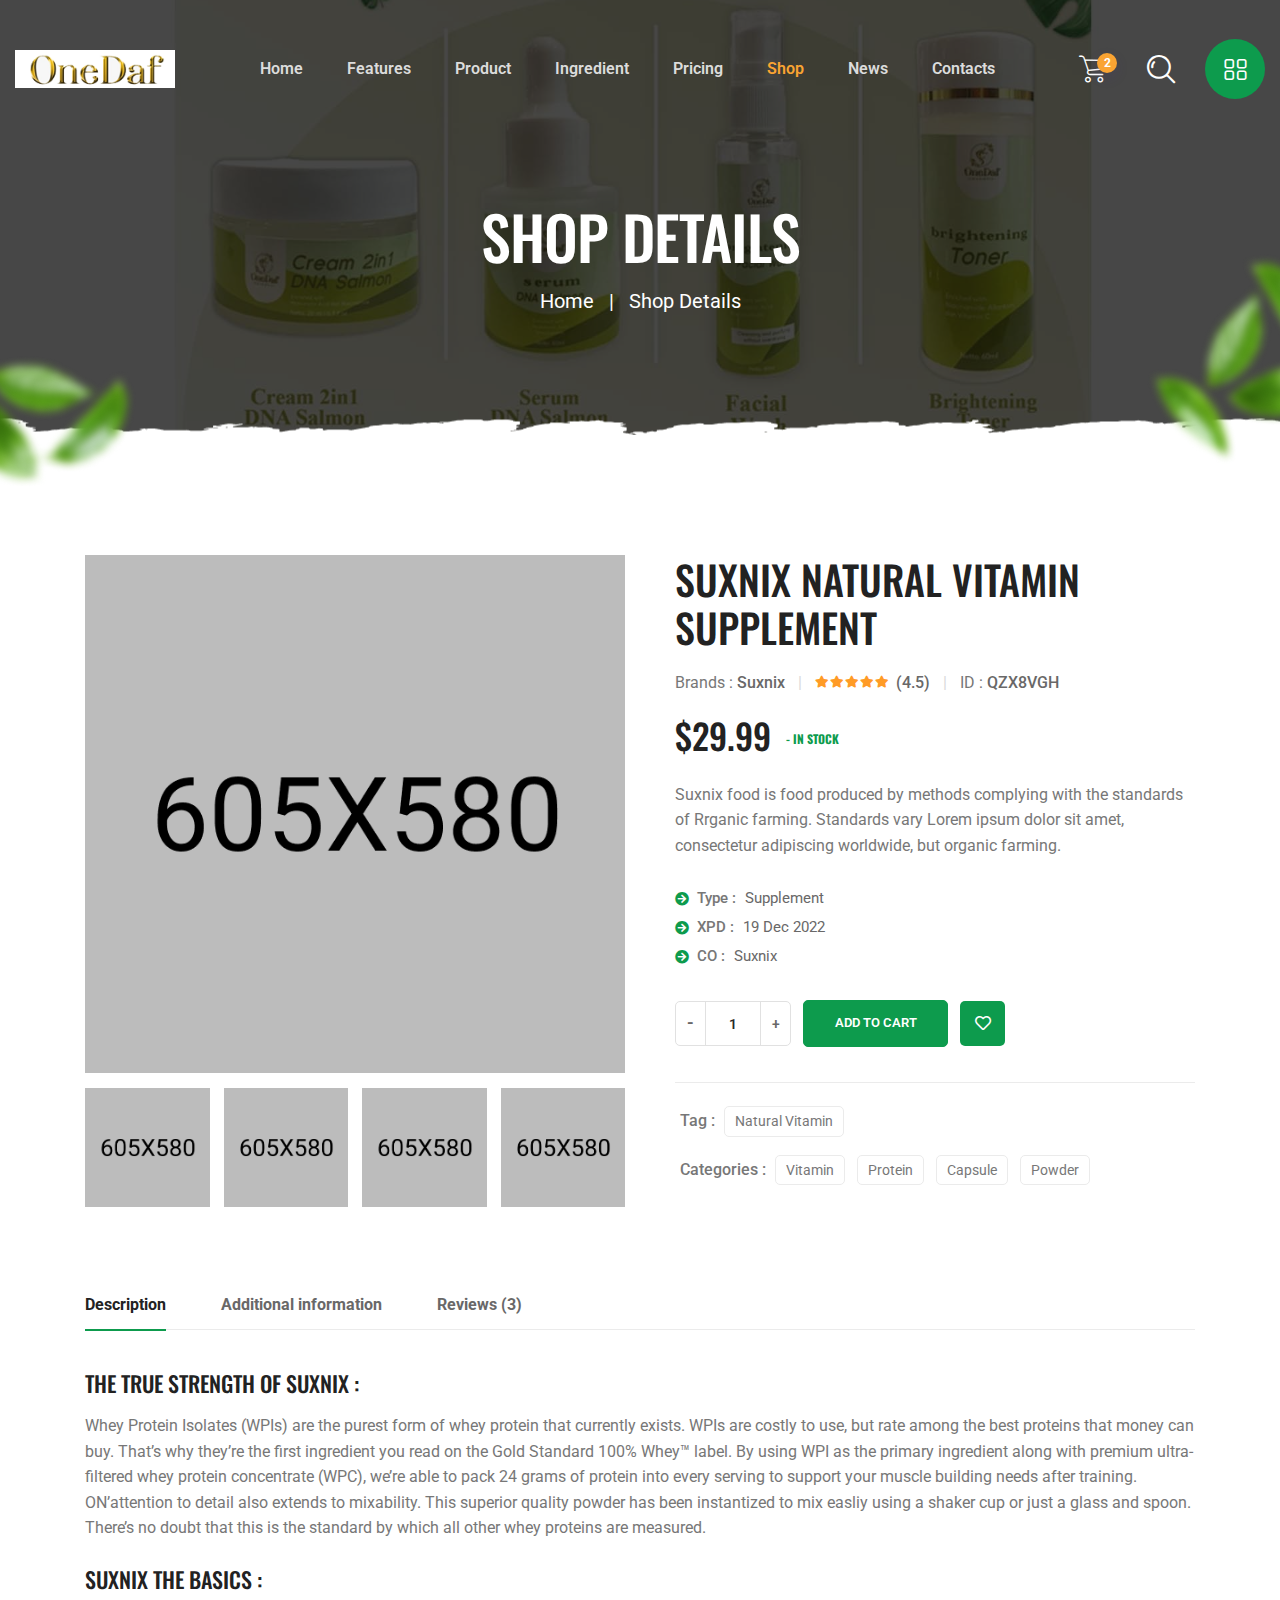
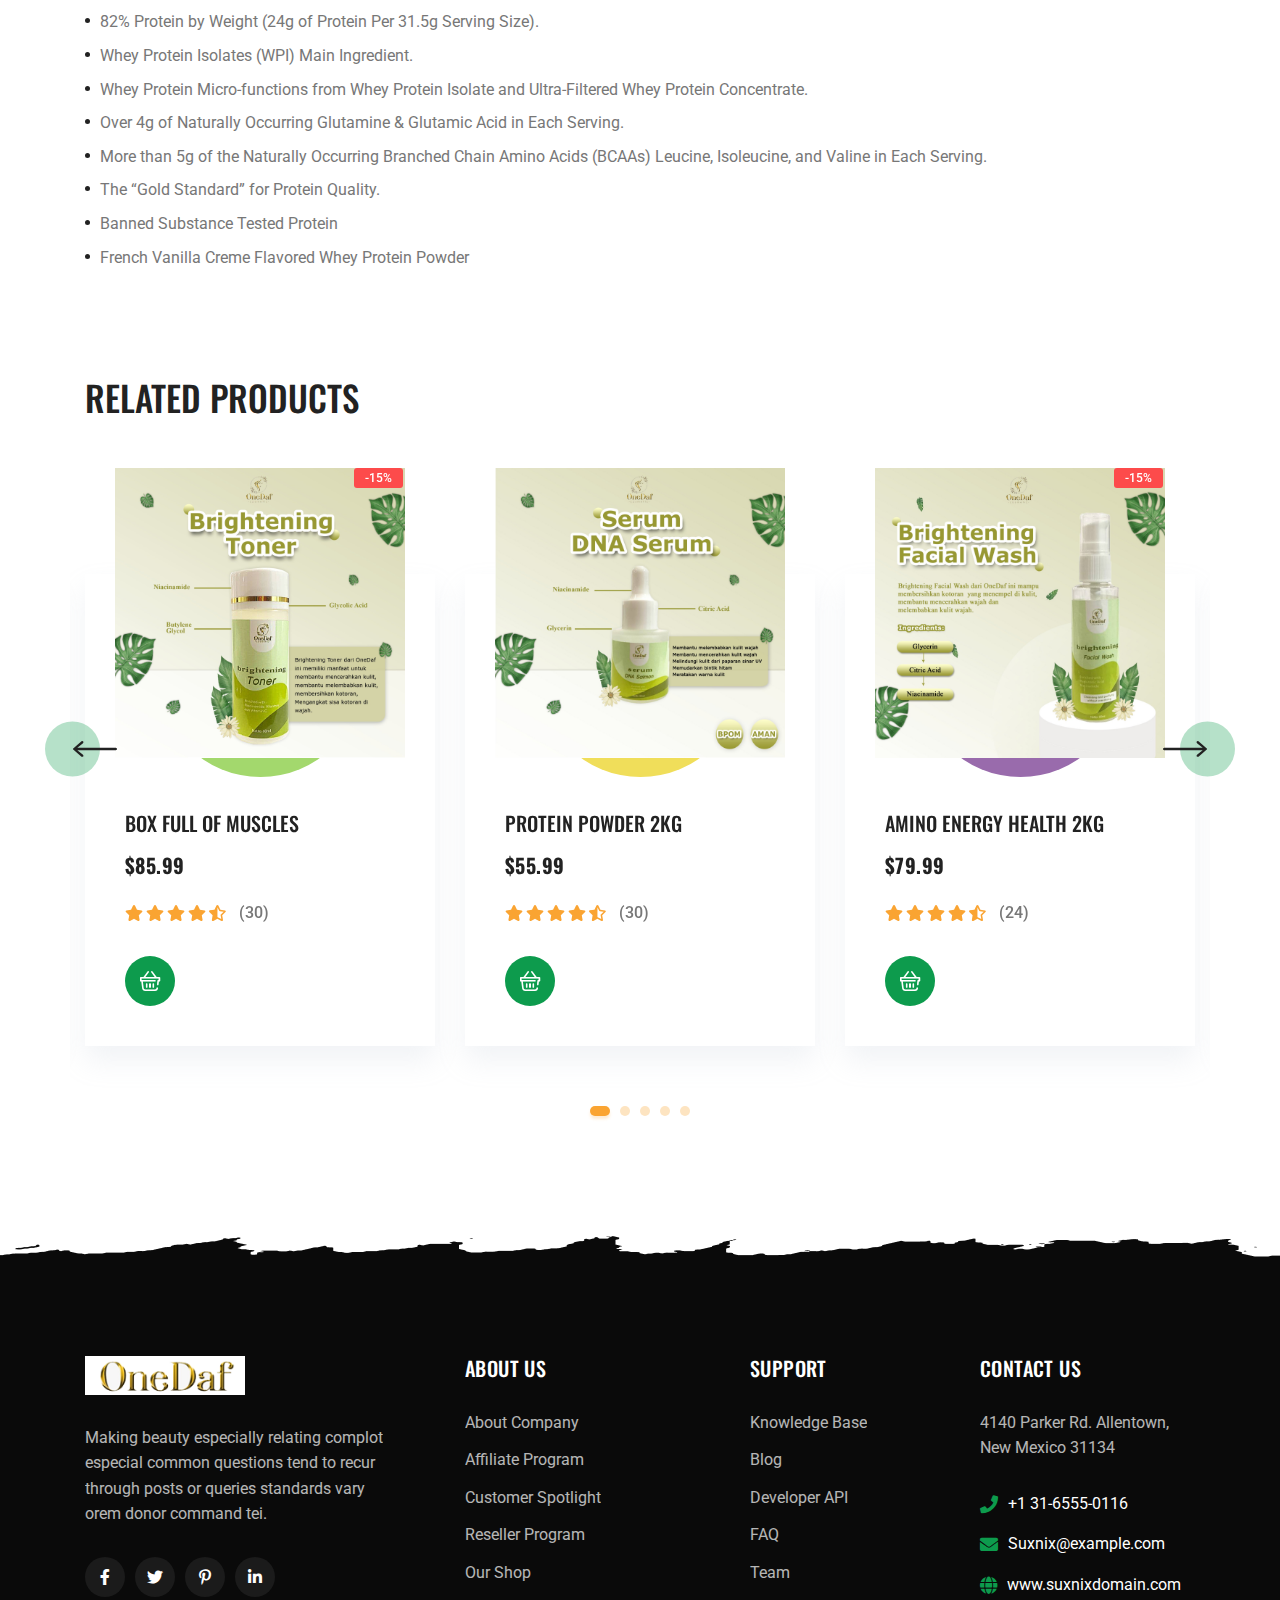
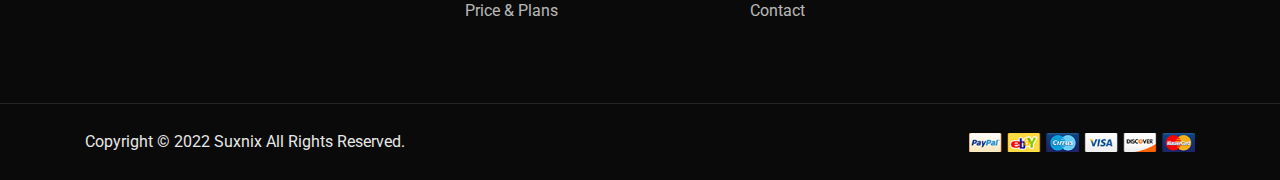
<file: shop-details.html>
<!doctype html>
<html class="no-js" lang="en">
    <head>
        <meta charset="utf-8">
        <meta http-equiv="x-ua-compatible" content="ie=edge">
        <title>Suxnix - Health Supplement Landing Page</title>
        <meta name="description" content="">
        <meta name="viewport" content="width=device-width, initial-scale=1">

		<link rel="shortcut icon" type="image/x-icon" href="assets/img/favicon.png">
        <!-- Place favicon.ico in the root directory -->

		<!-- CSS here -->
        <link rel="stylesheet" href="assets/css/bootstrap.min.css">
        <link rel="stylesheet" href="assets/css/animate.min.css">
        <link rel="stylesheet" href="assets/css/magnific-popup.css">
        <link rel="stylesheet" href="assets/css/fontawesome-all.min.css">
        <link rel="stylesheet" href="assets/css/flaticon.css">
        <link rel="stylesheet" href="assets/css/jquery-ui.css">
        <link rel="stylesheet" href="assets/css/slick.css">
        <link rel="stylesheet" href="assets/css/default.css">
        <link rel="stylesheet" href="assets/css/style.css">
        <link rel="stylesheet" href="assets/css/responsive.css">
    </head>
    <body>

        <!-- Pre-loader-start -->
        <div id="preloader">
            <div class="tg-cube-grid">
                <div class="tg-cube tg-cube1"></div>
                <div class="tg-cube tg-cube2"></div>
                <div class="tg-cube tg-cube3"></div>
                <div class="tg-cube tg-cube4"></div>
                <div class="tg-cube tg-cube5"></div>
                <div class="tg-cube tg-cube6"></div>
                <div class="tg-cube tg-cube7"></div>
                <div class="tg-cube tg-cube8"></div>
                <div class="tg-cube tg-cube9"></div>
            </div>
        </div>
        <!-- Pre-loader-end -->

		<!-- Scroll-top -->
        <button class="scroll-top scroll-to-target" data-target="html">
            <i class="fas fa-angle-up"></i>
        </button>
        <!-- Scroll-top-end-->

        <!-- header-area -->
        <header id="home">
            <div id="sticky-header" class="menu-area transparent-header">
                <div class="container custom-container">
                    <div class="row">
                        <div class="col-12">
                            <div class="mobile-nav-toggler"><i class="flaticon-layout"></i></div>
                            <div class="menu-wrap">
                                <nav class="menu-nav">
                                    <div class="logo">
                                        <a href="index.html">
                                            <img src="assets/img/logo/white_logo.png" alt="Logo" class="main-logo">
                                            <img src="assets/img/logo/logo.png" alt="Logo" class="secondary-logo">
                                        </a>
                                    </div>
                                    <div class="navbar-wrap main-menu d-none d-xl-flex">
                                        <ul class="navigation">
                                            <li><a href="index.html#home">Home</a></li>
                                            <li><a href="index.html#features">Features</a></li>
                                            <li><a href="index.html#paroller">Product</a></li>
                                            <li><a href="index.html#ingredient">Ingredient</a></li>
                                            <li><a href="index.html#pricing">Pricing</a></li>
                                            <li class="menu-item-has-children active"><a href="shop.html">Shop</a>
                                                <ul class="sub-menu">
                                                    <li><a href="shop.html">Our Shop</a></li>
                                                    <li class="active"><a href="shop-details.html">Shop Details</a></li>
                                                </ul>
                                            </li>
                                            <li class="menu-item-has-children"><a href="index.html#news">News</a>
                                                <ul class="sub-menu">
                                                    <li><a href="blog.html">Our Blog</a></li>
                                                    <li><a href="blog-details.html">Blog Details</a></li>
                                                </ul>
                                            </li>
                                            <li><a href="contact.html">contacts</a></li>
                                        </ul>
                                    </div>
                                    <div class="header-action d-none d-sm-block">
                                        <ul>
                                            <li class="header-shop-cart">
                                                <a href="#" class="cart-count"><i class="flaticon-shopping-cart"></i>
                                                    <span class="mini-cart-count">2</span>
                                                </a>
                                                <div class="header-mini-cart">
                                                    <ul class="woocommerce-mini-cart cart_list product_list_widget list-wrap">
                                                        <li class="woocommerce-mini-cart-item d-flex align-items-center">
                                                            <a href="#" class="remove remove_from_cart_button">×</a>
                                                            <div class="mini-cart-img">
                                                                <img src="assets/img/products/cart_p01.jpg" alt="Product">
                                                            </div>
                                                            <div class="mini-cart-content">
                                                                <h4 class="product-title"><a href="shop-details.html">Antiaging and Longevity</a></h4>
                                                                <div class="mini-cart-price">1 ×
                                                                    <span class="woocommerce-Price-amount amount">$49</span>
                                                                </div>
                                                            </div>
                                                        </li>
                                                        <li class="woocommerce-mini-cart-item d-flex align-items-center">
                                                            <a href="#" class="remove remove_from_cart_button">×</a>
                                                            <div class="mini-cart-img">
                                                                <img src="assets/img/products/cart_p02.jpg" alt="Product">
                                                            </div>
                                                            <div class="mini-cart-content">
                                                                <h4 class="product-title"><a href="shop-details.html">Branched Chain Amino Acids</a></h4>
                                                                <div class="mini-cart-price">2 ×
                                                                    <span class="woocommerce-Price-amount amount">$69</span>
                                                                </div>
                                                            </div>
                                                        </li>
                                                    </ul>
                                                    <p class="woocommerce-mini-cart__total">
                                                        <strong>Subtotal:</strong>
                                                        <span class="woocommerce-Price-amount">$149</span>
                                                    </p>
                                                    <p class="checkout-link">
                                                        <a href="shop-details.html" class="button wc-forward">View cart</a>
                                                        <a href="shop-details.html" class="button checkout wc-forward">Checkout</a>
                                                    </p>
                                                </div>
                                            </li>
                                            <li class="header-search"><a href="#"><i class="flaticon-search"></i></a></li>
                                            <li class="offCanvas-btn d-none d-xl-block"><a href="#" class="navSidebar-button"><i class="flaticon-layout"></i></a>
                                            </li>
                                        </ul>
                                    </div>
                                </nav>
                            </div>
                            <!-- Mobile Menu  -->
                            <div class="mobile-menu">
                                <nav class="menu-box">
                                    <div class="close-btn"><i class="fas fa-times"></i></div>
                                    <div class="nav-logo">
                                        <a href="index.html"><img src="assets/img/logo/logo.png" alt=""></a>
                                    </div>
                                    <div class="menu-outer">
                                        <!--Here Menu Will Come Automatically Via Javascript / Same Menu as in Header-->
                                    </div>
                                    <div class="social-links">
                                        <ul class="clearfix">
                                            <li><a href="#"><i class="fab fa-facebook-f"></i></a></li>
                                            <li><a href="#"><i class="fab fa-twitter"></i></a></li>
                                            <li><a href="#"><i class="fab fa-instagram"></i></a></li>
                                            <li><a href="#"><i class="fab fa-linkedin-in"></i></a></li>
                                            <li><a href="#"><i class="fab fa-youtube"></i></a></li>
                                        </ul>
                                    </div>
                                </nav>
                            </div>
                            <div class="menu-backdrop"></div>
                            <!-- End Mobile Menu -->
                        </div>
                    </div>
                </div>
            </div>

            <!-- header-search -->
            <div class="search-popup-wrap" tabindex="-1" role="dialog" aria-hidden="true">
                <div class="search-wrap text-center">
                    <div class="container">
                        <div class="row">
                            <div class="col-12">
                                <div class="search-form">
                                    <form action="#">
                                        <input type="text" placeholder="Enter your keyword...">
                                        <button class="search-btn"><i class="flaticon-search"></i></button>
                                    </form>
                                </div>
                            </div>
                        </div>
                    </div>
                </div>
            </div>
            <div class="search-backdrop"></div>
            <!-- header-search-end -->

            <!-- offCanvas-start -->
            <div class="offCanvas-wrap">
                <div class="offCanvas-toggle"><img src="assets/img/icons/close.png" alt="icon"></div>
                <div class="offCanvas-body">
                    <div class="offCanvas-content">
                        <h3 class="title">Getting all of the <span>Nutrients</span> you need simply cannot be done without supplements.</h3>
                        <p>Nam libero tempore, cum soluta nobis eligendi cumque quod placeat facere possimus assumenda omnis dolor repellendu sautem temporibus officiis</p>
                    </div>
                    <div class="offcanvas-contact">
                        <h4 class="number">+1 599 162 4545</h4>
                        <h4 class="email">suxnix@gmail.com</h4>
                        <p>5689 Lotaso Terrace, Culver City, <br> CA, United States</p>
                        <ul class="offcanvas-social list-wrap">
                            <li><a href="#"><i class="fab fa-facebook-f"></i></a></li>
                            <li><a href="#"><i class="fab fa-twitter"></i></a></li>
                            <li><a href="#"><i class="fab fa-instagram"></i></a></li>
                        </ul>
                    </div>
                </div>
            </div>
            <div class="offCanvas-overlay"></div>
            <!-- offCanvas-end -->

        </header>
        <!-- header-area-end -->


        <!-- main-area -->
        <main class="main-area fix">

            <!-- breadcrumb-area -->
            <section class="breadcrumb-area breadcrumb-bg">
                <div class="container">
                    <div class="row justify-content-center">
                        <div class="col-xl-10">
                            <div class="breadcrumb-content text-center">
                                <h2 class="title">Shop Details</h2>
                                <nav aria-label="Breadcrumbs" class="breadcrumb-trail">
                                    <ul class="breadcrumb">
                                        <li class="breadcrumb-item trail-item trail-begin">
                                            <a href="index.html"><span>Home</span></a>
                                        </li>
                                        <li class="breadcrumb-item trail-item trail-end"><span>Shop Details</span></li>
                                    </ul>
                                </nav>
                            </div>
                        </div>
                    </div>
                </div>
                <div class="video-shape one"><img src="assets/img/others/video_shape01.png" alt="shape"></div>
                <div class="video-shape two"><img src="assets/img/others/video_shape02.png" alt="shape"></div>
            </section>
            <!-- breadcrumb-area-end -->

            <!-- shop-details-area -->
            <section class="inner-shop-details-area">
                <div class="container">
                    <div class="row">
                        <div class="col-lg-6">
                            <div class="inner-shop-details-flex-wrap">
                                <div class="inner-shop-details-img-wrap">
                                    <div class="tab-content" id="myTabContent">
                                        <div class="tab-pane show active" id="item-one" role="tabpanel" aria-labelledby="item-one-tab">
                                            <div class="inner-shop-details-img">
                                                <img src="assets/img/products/shop-details-thumb01.png" alt="img">
                                            </div>
                                        </div>
                                        <div class="tab-pane" id="item-two" role="tabpanel" aria-labelledby="item-two-tab">
                                            <div class="inner-shop-details-img">
                                                <img src="assets/img/products/shop-details-thumb02.png" alt="img">
                                            </div>
                                        </div>
                                        <div class="tab-pane" id="item-three" role="tabpanel" aria-labelledby="item-three-tab">
                                            <div class="inner-shop-details-img">
                                                <img src="assets/img/products/shop-details-thumb03.png" alt="img">
                                            </div>
                                        </div>
                                        <div class="tab-pane" id="item-four" role="tabpanel" aria-labelledby="item-four-tab">
                                            <div class="inner-shop-details-img">
                                                <img src="assets/img/products/shop-details-thumb04.png" alt="img">
                                            </div>
                                        </div>
                                    </div>
                                </div>
                                <div class="inner-shop-details-nav-wrap">
                                    <ul class="nav nav-tabs" id="myTab" role="tablist">
                                        <li class="nav-item" role="presentation">
                                            <a href="#" class="nav-link active" id="item-one-tab" data-bs-toggle="tab" data-bs-target="#item-one" role="tab" aria-controls="item-one" aria-selected="true"><img src="assets/img/products/shop-details-thumb01.png" alt=""></a>
                                        </li>
                                        <li class="nav-item" role="presentation">
                                            <a href="#" class="nav-link" id="item-two-tab" data-bs-toggle="tab" data-bs-target="#item-two" role="tab"
                                            aria-controls="item-two" aria-selected="false"><img src="assets/img/products/shop-details-thumb02.png" alt=""></a>
                                        </li>
                                        <li class="nav-item" role="presentation">
                                            <a href="#" class="nav-link" id="item-three-tab" data-bs-toggle="tab" data-bs-target="#item-three" role="tab"
                                            aria-controls="item-three" aria-selected="false"><img src="assets/img/products/shop-details-thumb03.png" alt=""></a>
                                        </li>
                                        <li class="nav-item" role="presentation">
                                            <a href="#" class="nav-link" id="item-four-tab" data-bs-toggle="tab" data-bs-target="#item-four" role="tab" aria-controls="item-four" aria-selected="false"><img src="assets/img/products/shop-details-thumb04.png" alt=""></a>
                                        </li>
                                    </ul>
                                </div>
                            </div>
                        </div>
                        <div class="col-lg-6">
                            <div class="inner-shop-details-content">
                                <h4 class="title">Suxnix Natural Vitamin Supplement</h4>
                                <div class="inner-shop-details-meta">
                                    <ul class="list-wrap">
                                        <li>Brands : <a href="shop.html">Suxnix</a></li>
                                        <li class="inner-shop-details-review">
                                            <div class="rating">
                                                <i class="fas fa-star"></i>
                                                <i class="fas fa-star"></i>
                                                <i class="fas fa-star"></i>
                                                <i class="fas fa-star"></i>
                                                <i class="fas fa-star"></i>
                                            </div>
                                            <span>(4.5)</span>
                                        </li>
                                        <li>ID : <span>QZX8VGH</span></li>
                                    </ul>
                                </div>
                                <div class="inner-shop-details-price">
                                    <h2 class="price">$29.99</h2>
                                    <h5 class="stock-status">- IN Stock</h5>
                                </div>
                                <p>Suxnix food is food produced by methods complying with the standards of Rrganic farming. Standards vary Lorem ipsum dolor sit amet, consectetur adipiscing worldwide, but organic farming.</p>
                                <div class="inner-shop-details-list">
                                    <ul class="list-wrap">
                                        <li>Type : <span>Supplement</span></li>
                                        <li>XPD : <span>19 Dec 2022</span></li>
                                        <li>CO : <span>Suxnix</span></li>
                                    </ul>
                                </div>
                                <div class="inner-shop-perched-info">
                                    <div class="sd-cart-wrap">
                                        <form action="#">
                                            <div class="quickview-cart-plus-minus">
                                                <input type="text" value="1">
                                            </div>
                                        </form>
                                    </div>
                                    <a href="#" class="cart-btn">add to cart</a>
                                    <a href="shop-details.html" class="wishlist-btn" data-bs-toggle="tooltip" data-bs-placement="top" title="Wishlist"><i class="far fa-heart"></i></a>
                                </div>
                                <div class="inner-shop-details-bottom">
                                    <span><span>Tag : <a href="#">Natural Vitamin</a></span></span>
                                    <span>
                                        <span>Categories :
                                        <a href="#">Vitamin</a>
                                        <a href="#">Protein</a>
                                        <a href="#">Capsule</a>
                                        <a href="#">Powder</a></span>
                                    </span>
                                </div>
                            </div>
                        </div>
                    </div>
                    <div class="row">
                        <div class="col-12">
                            <div class="product-desc-wrap">
                                <ul class="nav nav-tabs" id="myTabTwo" role="tablist">
                                    <li class="nav-item">
                                        <a href="#" class="nav-link active" id="description-tab" data-bs-toggle="tab" data-bs-target="#description" role="tab" aria-controls="description" aria-selected="true">Description</a>
                                    </li>
                                    <li class="nav-item">
                                        <a href="#" class="nav-link" id="information-tab" data-bs-toggle="tab" data-bs-target="#information" role="tab" aria-controls="information" aria-selected="false">Additional information</a>
                                    </li>
                                    <li class="nav-item">
                                        <a href="#" class="nav-link" id="review-tab" data-bs-toggle="tab" data-bs-target="#review" role="tab" aria-controls="review" aria-selected="false">Reviews (3)</a>
                                    </li>
                                </ul>
                                <div class="tab-content" id="myTabContentTwo">
                                    <div class="tab-pane fade show active" id="description" role="tabpanel"
                                        aria-labelledby="description-tab">
                                        <div class="product-desc-content">
                                            <h4 class="title">The true strength of Suxnix :</h4>
                                            <p>Whey Protein Isolates (WPIs) are the purest form of whey protein that currently exists. WPIs are costly to use, but rate among the best proteins that money can buy. That’s why they’re the first ingredient you read on the Gold Standard 100% Whey™ label. By using WPI as the primary ingredient along with premium ultra-filtered whey protein concentrate (WPC), we’re able to pack 24 grams of protein into every serving to support your muscle building needs after training. ON’attention to detail also extends to mixability. This superior quality powder has been instantized to mix easliy using a shaker cup or just a glass and spoon. There’s no doubt that this is the standard by which all other whey proteins are measured.</p>
                                            <h4 class="title">Suxnix the basics :</h4>
                                            <ul class="product-desc-list list-wrap">
                                                <li>82% Protein by Weight (24g of Protein Per 31.5g Serving Size).</li>
                                                <li>Whey Protein Isolates (WPI) Main Ingredient.</li>
                                                <li>Whey Protein Micro-functions from Whey Protein Isolate and Ultra-Filtered Whey Protein Concentrate.</li>
                                                <li>Over 4g of Naturally Occurring Glutamine & Glutamic Acid in Each Serving.</li>
                                                <li>More than 5g of the Naturally Occurring Branched Chain Amino Acids (BCAAs) Leucine, Isoleucine, and Valine in Each Serving.</li>
                                                <li>The “Gold Standard” for Protein Quality.</li>
                                                <li>Banned Substance Tested Protein</li>
                                                <li>French Vanilla Creme Flavored Whey Protein Powder</li>
                                            </ul>
                                        </div>
                                    </div>
                                    <div class="tab-pane fade" id="information" role="tabpanel" aria-labelledby="information-tab">
                                        <div class="product-desc-content">
                                            <table class="table table-sm">
                                                <tbody>
                                                    <tr>
                                                        <th scope="row">Calories</th>
                                                        <td>110</td>
                                                    </tr>
                                                    <tr>
                                                        <th scope="row">Total Fat</th>
                                                        <td>1kg</td>
                                                    </tr>
                                                    <tr>
                                                        <th scope="row">Saturated Fat</th>
                                                        <td>0.5g</td>
                                                    </tr>
                                                    <tr>
                                                        <th scope="row">Cholesterol</th>
                                                        <td>40mg</td>
                                                    </tr>
                                                    <tr>
                                                        <th scope="row">Total Carbohydrate</th>
                                                        <td>2g</td>
                                                    </tr>
                                                    <tr>
                                                        <th scope="row">Protein</th>
                                                        <td>24g</td>
                                                    </tr>
                                                    <tr>
                                                        <th scope="row">Total Sugars</th>
                                                        <td>2g</td>
                                                    </tr>
                                                    <tr>
                                                        <th scope="row">Sodium</th>
                                                        <td>100mg</td>
                                                    </tr>
                                                    <tr>
                                                        <th scope="row">Calcium</th>
                                                        <td>140 mg</td>
                                                    </tr>
                                                    <tr>
                                                        <th scope="row">Potassium</th>
                                                        <td>160 mg</td>
                                                    </tr>
                                                </tbody>
                                            </table>
                                        </div>
                                    </div>
                                    <div class="tab-pane fade" id="review" role="tabpanel" aria-labelledby="review-tab">
                                        <div class="product-desc-content">
                                            <div class="reviews-comment">
                                                <div class="review-info">
                                                    <div class="review-img">
                                                        <img src="assets/img/others/p_review_img01.jpg" alt="">
                                                    </div>
                                                    <div class="review-content">
                                                        <ul class="review-rating list-wrap">
                                                            <li>
                                                                <i class="fas fa-star"></i>
                                                                <i class="fas fa-star"></i>
                                                                <i class="fas fa-star"></i>
                                                                <i class="fas fa-star"></i>
                                                                <i class="fas fa-star"></i>
                                                            </li>
                                                        </ul>
                                                        <div class="review-meta">
                                                            <h6>Chenai Simon <span>-May 12, 2022</span></h6>
                                                        </div>
                                                        <p>There are many variations of passages of lorem ipsum available, but the majority have suffered alteration in some form, by injected humour, or randomised words which don’t look even slightly believable. If you are going to use a passage of lorem ipsum.</p>
                                                    </div>
                                                </div>
                                                <div class="review-info">
                                                    <div class="review-img">
                                                        <img src="assets/img/others/p_review_img02.jpg" alt="">
                                                    </div>
                                                    <div class="review-content">
                                                        <ul class="review-rating list-wrap">
                                                            <li>
                                                                <i class="fas fa-star"></i>
                                                                <i class="fas fa-star"></i>
                                                                <i class="fas fa-star"></i>
                                                                <i class="fas fa-star"></i>
                                                                <i class="far fa-star"></i>
                                                            </li>
                                                        </ul>
                                                        <div class="review-meta">
                                                            <h6>Finn Castaneda <span>-June 17, 2022</span></h6>
                                                        </div>
                                                        <p>There are many variations of passages of lorem ipsum available, but the majority have suffered alteration in some form, by injected humour, or randomised words which don’t look even slightly believable. If you are going to use a passage of lorem ipsum.</p>
                                                    </div>
                                                </div>
                                                <div class="review-info">
                                                    <div class="review-img">
                                                        <img src="assets/img/others/p_review_img03.jpg" alt="">
                                                    </div>
                                                    <div class="review-content">
                                                        <ul class="review-rating list-wrap">
                                                            <li>
                                                                <i class="fas fa-star"></i>
                                                                <i class="fas fa-star"></i>
                                                                <i class="fas fa-star"></i>
                                                                <i class="fas fa-star"></i>
                                                                <i class="far fa-star"></i>
                                                            </li>
                                                        </ul>
                                                        <div class="review-meta">
                                                            <h6>Bayley Robertson <span>-May 28, 2022</span></h6>
                                                        </div>
                                                        <p>There are many variations of passages of lorem ipsum available, but the majority have suffered alteration in some form, by injected humour, or randomised words which don’t look even slightly believable. If you are going to use a passage of lorem ipsum.</p>
                                                    </div>
                                                </div>
                                            </div>
                                            <div class="add-review">
                                                <h4 class="title">Add a review</h4>
                                                <form action="#">
                                                    <p>Your email address will not be published.Required fields are marked <span>*</span></p>
                                                    <div class="from-grp">
                                                        <label for="name">Your name <span>*</span></label>
                                                        <input type="text" id="name">
                                                    </div>
                                                    <div class="from-grp">
                                                        <label for="email">Your email <span>*</span></label>
                                                        <input type="text" id="email">
                                                    </div>
                                                    <div class="from-grp checkbox-grp">
                                                        <input type="checkbox" id="checkbox">
                                                        <label for="checkbox">Don’t show your email address</label>
                                                    </div>
                                                    <div class="form-rating">
                                                        <label>your rating</label>
                                                        <ul class="list-wrap">
                                                            <li>
                                                                <i class="fas fa-star"></i>
                                                                <i class="fas fa-star"></i>
                                                                <i class="fas fa-star"></i>
                                                                <i class="fas fa-star"></i>
                                                                <i class="fas fa-star"></i>
                                                            </li>
                                                        </ul>
                                                    </div>
                                                    <div class="from-grp">
                                                        <label for="comment">Write Your review <span>*</span></label>
                                                        <textarea id="comment" cols="30" rows="10"></textarea>
                                                    </div>
                                                    <button class="btn">Submit Now</button>
                                                </form>
                                            </div>
                                        </div>
                                    </div>
                                </div>
                            </div>
                        </div>
                    </div>
                </div>
            </section>
            <!-- shop-details-area-end -->

            <!-- related-products -->
            <div class="related-products-area pb-120">
                <div class="container">
                    <div class="related-products-wrap">
                        <h2 class="title">Related Products</h2>
                        <div class="row related-product-active">
                            <div class="col-xl-3">
                                <div class="home-shop-item">
                                    <div class="home-shop-thumb">
                                        <a href="shop-details.html">
                                            <img src="assets/img/products/home_shop_thumb01.png" alt="img">
                                            <span class="discount"> -15%</span>
                                        </a>
                                        <div class="shop-thumb-shape"></div>
                                    </div>
                                    <div class="home-shop-content">
                                        <h4 class="title"><a href="shop-details.html">Box Full of Muscles</a></h4>
                                        <span class="home-shop-price">$85.99</span>
                                        <div class="home-shop-rating">
                                            <i class="fas fa-star"></i>
                                            <i class="fas fa-star"></i>
                                            <i class="fas fa-star"></i>
                                            <i class="fas fa-star"></i>
                                            <i class="fas fa-star-half-alt"></i>
                                            <span class="total-rating">(30)</span>
                                        </div>
                                        <div class="shop-content-bottom">
                                            <a href="#" class="cart"><i class="flaticon-shopping-cart-1"></i></a>
                                            <a href="#" class="btn btn-two">Buy Now</a>
                                        </div>
                                    </div>
                                </div>
                            </div>
                            <div class="col-xl-3">
                                <div class="home-shop-item">
                                    <div class="home-shop-thumb">
                                        <a href="shop-details.html">
                                            <img src="assets/img/products/home_shop_thumb02.png" alt="img">
                                        </a>
                                        <div class="shop-thumb-shape yellow"></div>
                                    </div>
                                    <div class="home-shop-content">
                                        <h4 class="title"><a href="shop-details.html">Protein Powder 2kg</a></h4>
                                        <span class="home-shop-price">$55.99</span>
                                        <div class="home-shop-rating">
                                            <i class="fas fa-star"></i>
                                            <i class="fas fa-star"></i>
                                            <i class="fas fa-star"></i>
                                            <i class="fas fa-star"></i>
                                            <i class="fas fa-star-half-alt"></i>
                                            <span class="total-rating">(30)</span>
                                        </div>
                                        <div class="shop-content-bottom">
                                            <a href="#" class="cart"><i class="flaticon-shopping-cart-1"></i></a>
                                            <a href="#" class="btn btn-two">Buy Now</a>
                                        </div>
                                    </div>
                                </div>
                            </div>
                            <div class="col-xl-3">
                                <div class="home-shop-item">
                                    <div class="home-shop-thumb">
                                        <a href="shop-details.html">
                                            <img src="assets/img/products/home_shop_thumb03.png" alt="img">
                                            <span class="discount"> -15%</span>
                                        </a>
                                        <div class="shop-thumb-shape purple"></div>
                                    </div>
                                    <div class="home-shop-content">
                                        <h4 class="title"><a href="shop-details.html">Amino Energy Health 2kg</a></h4>
                                        <span class="home-shop-price">$79.99</span>
                                        <div class="home-shop-rating">
                                            <i class="fas fa-star"></i>
                                            <i class="fas fa-star"></i>
                                            <i class="fas fa-star"></i>
                                            <i class="fas fa-star"></i>
                                            <i class="fas fa-star-half-alt"></i>
                                            <span class="total-rating">(24)</span>
                                        </div>
                                        <div class="shop-content-bottom">
                                            <a href="#" class="cart"><i class="flaticon-shopping-cart-1"></i></a>
                                            <a href="#" class="btn btn-two">Buy Now</a>
                                        </div>
                                    </div>
                                </div>
                            </div>
                            <div class="col-xl-3">
                                <div class="home-shop-item">
                                    <div class="home-shop-thumb">
                                        <a href="shop-details.html">
                                            <img src="assets/img/products/home_shop_thumb04.png" alt="img">
                                        </a>
                                        <div class="shop-thumb-shape gray"></div>
                                    </div>
                                    <div class="home-shop-content">
                                        <h4 class="title"><a href="shop-details.html">Antiaging and Longevity</a></h4>
                                        <span class="home-shop-price">$79.99</span>
                                        <div class="home-shop-rating">
                                            <i class="fas fa-star"></i>
                                            <i class="fas fa-star"></i>
                                            <i class="fas fa-star"></i>
                                            <i class="fas fa-star"></i>
                                            <i class="fas fa-star-half-alt"></i>
                                            <span class="total-rating">(24)</span>
                                        </div>
                                        <div class="shop-content-bottom">
                                            <a href="#" class="cart"><i class="flaticon-shopping-cart-1"></i></a>
                                            <a href="#" class="btn btn-two">Buy Now</a>
                                        </div>
                                    </div>
                                </div>
                            </div>
                            <div class="col-xl-3">
                                <div class="home-shop-item">
                                    <div class="home-shop-thumb">
                                        <a href="shop-details.html">
                                            <img src="assets/img/products/home_shop_thumb05.png" alt="img">
                                        </a>
                                        <div class="shop-thumb-shape blue"></div>
                                    </div>
                                    <div class="home-shop-content">
                                        <h4 class="title"><a href="shop-details.html">SERIOUR MASS 2kg</a></h4>
                                        <span class="home-shop-price">$39.99</span>
                                        <div class="home-shop-rating">
                                            <i class="fas fa-star"></i>
                                            <i class="fas fa-star"></i>
                                            <i class="fas fa-star"></i>
                                            <i class="fas fa-star"></i>
                                            <i class="fas fa-star-half-alt"></i>
                                            <span class="total-rating">(12)</span>
                                        </div>
                                        <div class="shop-content-bottom">
                                            <a href="#" class="cart"><i class="flaticon-shopping-cart-1"></i></a>
                                            <a href="#" class="btn btn-two">Buy Now</a>
                                        </div>
                                    </div>
                                </div>
                            </div>
                        </div>
                    </div>
                </div>
            </div>
            <!-- related-products-end -->


        </main>
        <!-- main-area-end -->


        <!-- Footer-area -->
        <footer class="footer-area not-show-instagram">
            <div class="footer-top-wrap">
                <div class="container">
                    <div class="footer-widgets-wrap">
                        <div class="row">
                            <div class="col-lg-4 col-md-7">
                                <div class="footer-widget">
                                    <div class="footer-about">
                                        <div class="footer-logo logo">
                                            <a href="index.html"><img src="assets/img/logo/white_logo.png" alt="Logo"></a>
                                        </div>
                                        <div class="footer-text">
                                            <p>Making beauty especially relating complot especial common questions tend to recur through posts or queries standards vary orem donor command tei.</p>
                                        </div>
                                        <div class="footer-social">
                                            <a href="#"><i class="fab fa-facebook-f"></i></a>
                                            <a href="#"><i class="fab fa-twitter"></i></a>
                                            <a href="#"><i class="fab fa-pinterest-p"></i></a>
                                            <a href="#"><i class="fab fa-linkedin-in"></i></a>
                                        </div>
                                    </div>
                                </div>
                            </div>
                            <div class="col-lg-3 col-md-5 col-sm-6">
                                <div class="footer-widget">
                                    <h4 class="fw-title">About Us</h4>
                                    <ul class="list-wrap">
                                        <li><a href="#">About Company</a></li>
                                        <li><a href="#">Affiliate Program</a></li>
                                        <li><a href="#">Customer Spotlight</a></li>
                                        <li><a href="#">Reseller Program</a></li>
                                        <li><a href="shop.html">Our Shop</a></li>
                                        <li><a href="#">Price & Plans</a></li>
                                    </ul>
                                </div>
                            </div>
                            <div class="col-lg-2 col-md-5 col-sm-6">
                                <div class="footer-widget">
                                    <h4 class="fw-title">Support</h4>
                                    <ul class="list-wrap">
                                        <li><a href="#">Knowledge Base</a></li>
                                        <li><a href="blog.html">Blog</a></li>
                                        <li><a href="#">Developer API</a></li>
                                        <li><a href="#">FAQ</a></li>
                                        <li><a href="#">Team</a></li>
                                        <li><a href="contact.html">Contact</a></li>
                                    </ul>
                                </div>
                            </div>
                            <div class="col-lg-3 col-md-5">
                                <div class="footer-widget">
                                    <h4 class="fw-title">CONTACT US</h4>
                                    <div class="footer-contact-wrap">
                                        <p>4140 Parker Rd. Allentown, New Mexico 31134</p>
                                        <ul class="list-wrap">
                                            <li class="phone"><i class="fas fa-phone"></i> +1 31-6555-0116</li>
                                            <li class="mail"><i class="fas fa-envelope"></i> Suxnix@example.com</li>
                                            <li class="website"><i class="fas fa-globe"></i> www.suxnixdomain.com</li>
                                        </ul>
                                    </div>
                                </div>
                            </div>
                        </div>
                    </div>
                </div>
                <div class="footer-shape one">
                    <img src="assets/img/others/footer_shape01.png" alt="img" class="wow fadeInLeft" data-wow-delay=".3s" data-wow-duration="1s">
                </div>
                <div class="footer-shape two">
                    <img src="assets/img/others/footer_shape02.png" alt="img" class="wow fadeInRight" data-wow-delay=".3s" data-wow-duration="1s">
                </div>
            </div>
            <div class="copyright-wrap">
                <div class="container">
                    <div class="row align-items-center">
                        <div class="col-md-7">
                            <div class="copyright-text">
                                <p>Copyright © 2022 Suxnix All Rights Reserved.</p>
                            </div>
                        </div>
                        <div class="col-md-5">
                            <div class="payment-card text-center text-md-end">
                                <img src="assets/img/others/card_img.png" alt="card">
                            </div>
                        </div>
                    </div>
                </div>
            </div>
        </footer>
        <!-- Footer-area-end -->





		<!-- JS here -->
        <script src="assets/js/vendor/jquery-3.6.0.min.js"></script>
        <script src="assets/js/bootstrap.min.js"></script>
        <script src="assets/js/isotope.pkgd.min.js"></script>
        <script src="assets/js/imagesloaded.pkgd.min.js"></script>
        <script src="assets/js/jquery.magnific-popup.min.js"></script>
        <script src="assets/js/jquery.paroller.min.js"></script>
        <script src="assets/js/jquery.easypiechart.min.js"></script>
        <script src="assets/js/jquery.inview.min.js"></script>
        <script src="assets/js/jquery.easing.js"></script>
        <script src="assets/js/jquery-ui.min.js"></script>
        <script src="assets/js/jarallax.min.js"></script>
        <script src="assets/js/slick.min.js"></script>
        <script src="assets/js/validator.js"></script>
        <script src="assets/js/ajax-form.js"></script>
        <script src="assets/js/wow.min.js"></script>
        <script src="assets/js/main.js"></script>
    </body>
</html>
</file>
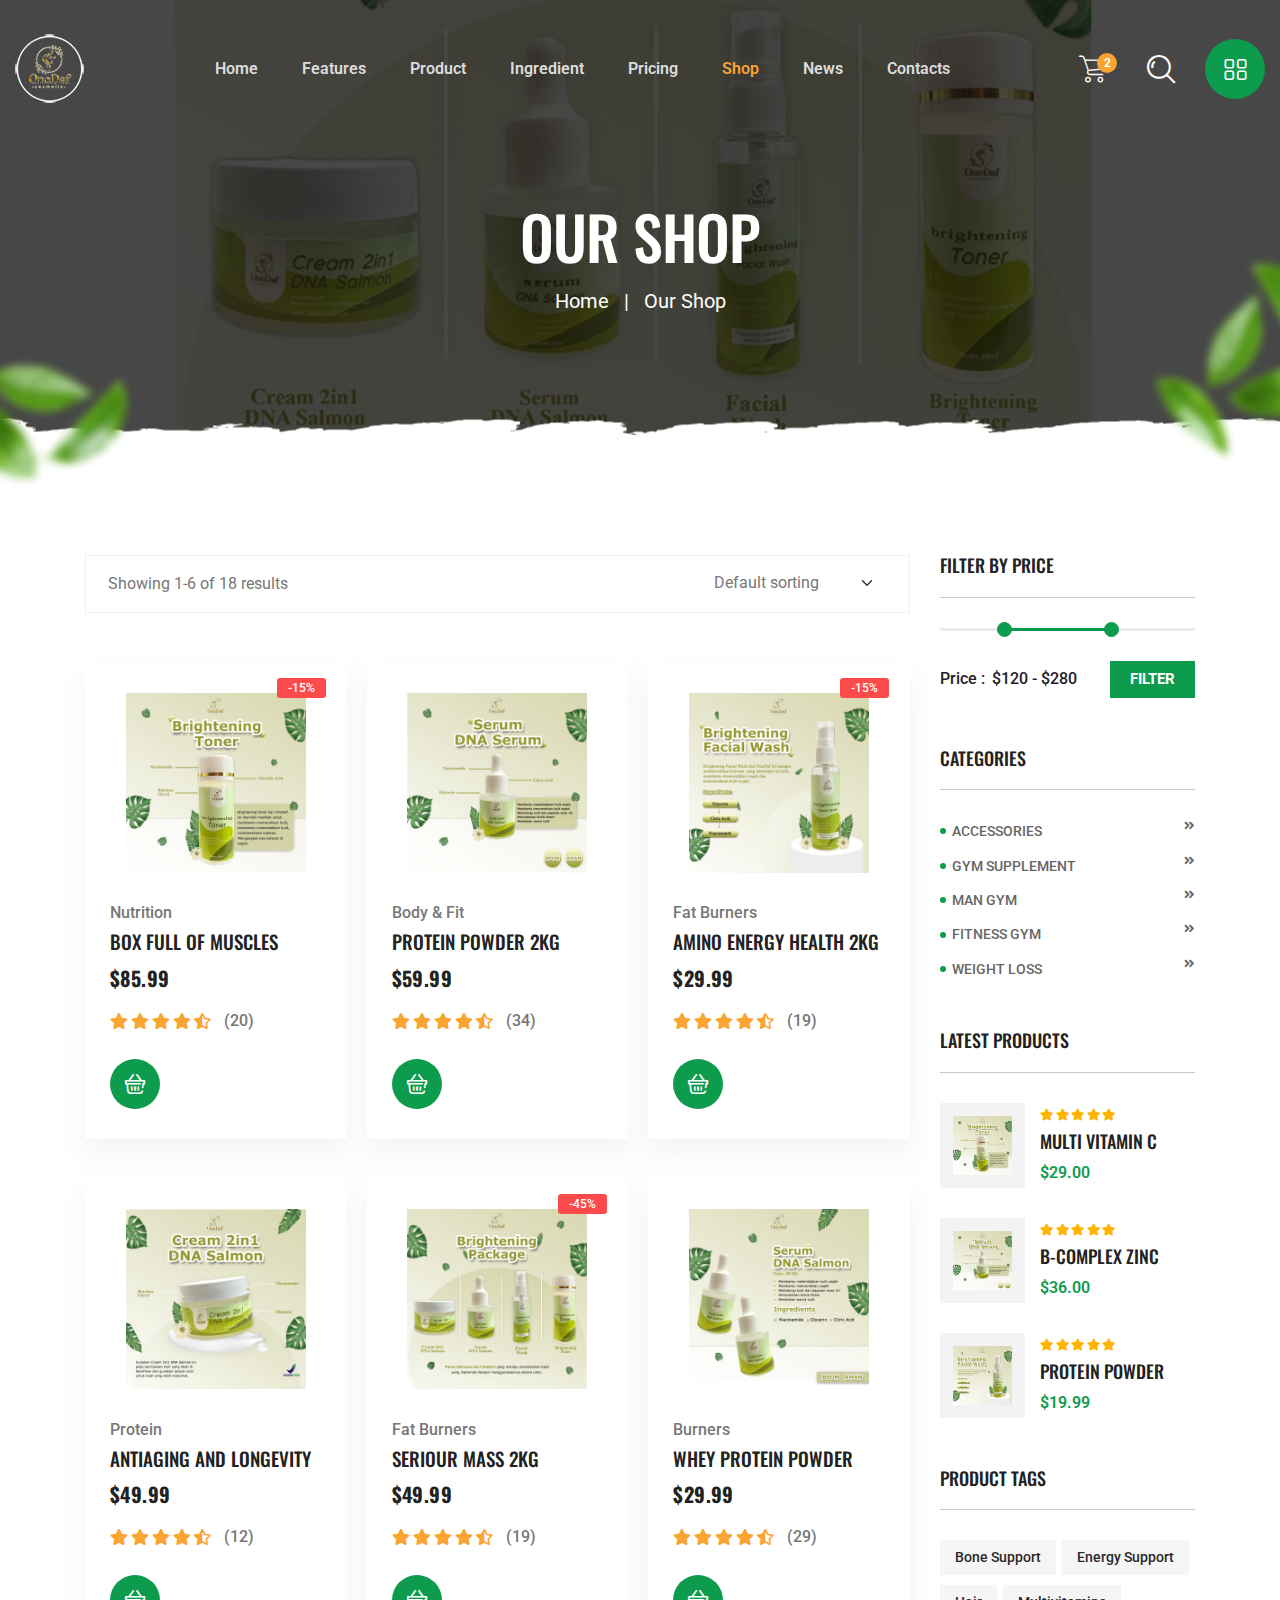
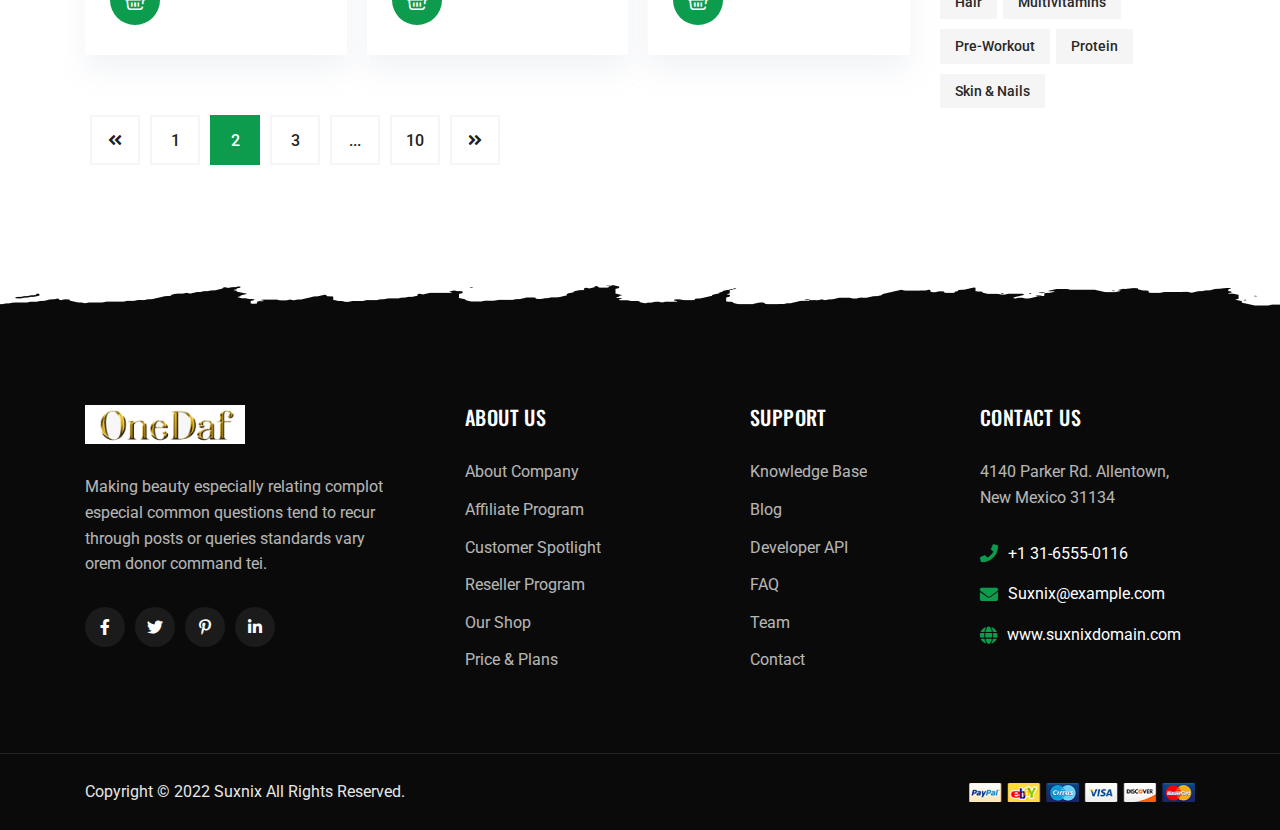
<file: shop.html>
<!doctype html>
<html class="no-js" lang="en">
    <head>
        <meta charset="utf-8">
        <meta http-equiv="x-ua-compatible" content="ie=edge">
        <title>Onedaf - Cosmetic</title>
        <meta name="description" content="">
        <meta name="viewport" content="width=device-width, initial-scale=1">

		<link rel="shortcut icon" type="image/x-icon" href="assets/img/logo.png">
        <!-- Place favicon.ico in the root directory -->

		<!-- CSS here -->
        <link rel="stylesheet" href="assets/css/bootstrap.min.css">
        <link rel="stylesheet" href="assets/css/animate.min.css">
        <link rel="stylesheet" href="assets/css/magnific-popup.css">
        <link rel="stylesheet" href="assets/css/fontawesome-all.min.css">
        <link rel="stylesheet" href="assets/css/flaticon.css">
        <link rel="stylesheet" href="assets/css/jquery-ui.css">
        <link rel="stylesheet" href="assets/css/slick.css">
        <link rel="stylesheet" href="assets/css/default.css">
        <link rel="stylesheet" href="assets/css/style.css">
        <link rel="stylesheet" href="assets/css/responsive.css">
    </head>
    <body>

        <!-- Pre-loader-start -->
        <div id="preloader">
            <div class="tg-cube-grid">
                <div class="tg-cube tg-cube1"></div>
                <div class="tg-cube tg-cube2"></div>
                <div class="tg-cube tg-cube3"></div>
                <div class="tg-cube tg-cube4"></div>
                <div class="tg-cube tg-cube5"></div>
                <div class="tg-cube tg-cube6"></div>
                <div class="tg-cube tg-cube7"></div>
                <div class="tg-cube tg-cube8"></div>
                <div class="tg-cube tg-cube9"></div>
            </div>
        </div>
        <!-- Pre-loader-end -->

		<!-- Scroll-top -->
        <button class="scroll-top scroll-to-target" data-target="html">
            <i class="fas fa-angle-up"></i>
        </button>
        <!-- Scroll-top-end-->

        <!-- header-area -->
        <header id="home">
            <div id="sticky-header" class="menu-area transparent-header">
                <div class="container custom-container">
                    <div class="row">
                        <div class="col-12">
                            <div class="mobile-nav-toggler"><i class="flaticon-layout"></i></div>
                            <div class="menu-wrap">
                                <nav class="menu-nav">
                                    <div class="logo">
                                        <a href="index.html">
                                            <img src="assets/img/logo.png" alt="Logo" class="main-logo">
                                            <img src="assets/img/logo.png" alt="Logo" class="secondary-logo">
                                        </a>
                                    </div>
                                    <div class="navbar-wrap main-menu d-none d-xl-flex">
                                        <ul class="navigation">
                                            <li><a href="index.html#home">Home</a></li>
                                            <li><a href="index.html#features">Features</a></li>
                                            <li><a href="index.html#paroller">Product</a></li>
                                            <li><a href="index.html#ingredient">Ingredient</a></li>
                                            <li><a href="index.html#pricing">Pricing</a></li>
                                            <li class="menu-item-has-children active"><a href="shop.html">Shop</a>
                                                <ul class="sub-menu">
                                                    <li class="active"><a href="shop.html">Our Shop</a></li>
                                                    <li><a href="shop-details.html">Shop Details</a></li>
                                                </ul>
                                            </li>
                                            <li class="menu-item-has-children"><a href="index.html#news">News</a>
                                                <ul class="sub-menu">
                                                    <li><a href="blog.html">Our Blog</a></li>
                                                    <li><a href="blog-details.html">Blog Details</a></li>
                                                </ul>
                                            </li>
                                            <li><a href="contact.html">contacts</a></li>
                                        </ul>
                                    </div>
                                    <div class="header-action d-none d-sm-block">
                                        <ul>
                                            <li class="header-shop-cart">
                                                <a href="#" class="cart-count"><i class="flaticon-shopping-cart"></i>
                                                    <span class="mini-cart-count">2</span>
                                                </a>
                                                <div class="header-mini-cart">
                                                    <ul class="woocommerce-mini-cart cart_list product_list_widget list-wrap">
                                                        <li class="woocommerce-mini-cart-item d-flex align-items-center">
                                                            <a href="#" class="remove remove_from_cart_button">×</a>
                                                            <div class="mini-cart-img">
                                                                <img src="assets/img/products/cart_p01.jpg" alt="Product">
                                                            </div>
                                                            <div class="mini-cart-content">
                                                                <h4 class="product-title"><a href="shop-details.html">Antiaging and Longevity</a></h4>
                                                                <div class="mini-cart-price">1 ×
                                                                    <span class="woocommerce-Price-amount amount">$49</span>
                                                                </div>
                                                            </div>
                                                        </li>
                                                        <li class="woocommerce-mini-cart-item d-flex align-items-center">
                                                            <a href="#" class="remove remove_from_cart_button">×</a>
                                                            <div class="mini-cart-img">
                                                                <img src="assets/img/products/cart_p02.jpg" alt="Product">
                                                            </div>
                                                            <div class="mini-cart-content">
                                                                <h4 class="product-title"><a href="shop-details.html">Branched Chain Amino Acids</a></h4>
                                                                <div class="mini-cart-price">2 ×
                                                                    <span class="woocommerce-Price-amount amount">$69</span>
                                                                </div>
                                                            </div>
                                                        </li>
                                                    </ul>
                                                    <p class="woocommerce-mini-cart__total">
                                                        <strong>Subtotal:</strong>
                                                        <span class="woocommerce-Price-amount">$149</span>
                                                    </p>
                                                    <p class="checkout-link">
                                                        <a href="shop-details.html" class="button wc-forward">View cart</a>
                                                        <a href="shop-details.html" class="button checkout wc-forward">Checkout</a>
                                                    </p>
                                                </div>
                                            </li>
                                            <li class="header-search"><a href="#"><i class="flaticon-search"></i></a></li>
                                            <li class="offCanvas-btn d-none d-xl-block"><a href="#" class="navSidebar-button"><i class="flaticon-layout"></i></a>
                                            </li>
                                        </ul>
                                    </div>
                                </nav>
                            </div>
                            <!-- Mobile Menu  -->
                            <div class="mobile-menu">
                                <nav class="menu-box">
                                    <div class="close-btn"><i class="fas fa-times"></i></div>
                                    <div class="nav-logo">
                                        <a href="index.html"><img src="assets/img/logo/logo.png" alt=""></a>
                                    </div>
                                    <div class="menu-outer">
                                        <!--Here Menu Will Come Automatically Via Javascript / Same Menu as in Header-->
                                    </div>
                                    <div class="social-links">
                                        <ul class="clearfix">
                                            <li><a href="#"><i class="fab fa-facebook-f"></i></a></li>
                                            <li><a href="#"><i class="fab fa-twitter"></i></a></li>
                                            <li><a href="#"><i class="fab fa-instagram"></i></a></li>
                                            <li><a href="#"><i class="fab fa-linkedin-in"></i></a></li>
                                            <li><a href="#"><i class="fab fa-youtube"></i></a></li>
                                        </ul>
                                    </div>
                                </nav>
                            </div>
                            <div class="menu-backdrop"></div>
                            <!-- End Mobile Menu -->
                        </div>
                    </div>
                </div>
            </div>

            <!-- header-search -->
            <div class="search-popup-wrap" tabindex="-1" role="dialog" aria-hidden="true">
                <div class="search-wrap text-center">
                    <div class="container">
                        <div class="row">
                            <div class="col-12">
                                <div class="search-form">
                                    <form action="#">
                                        <input type="text" placeholder="Enter your keyword...">
                                        <button class="search-btn"><i class="flaticon-search"></i></button>
                                    </form>
                                </div>
                            </div>
                        </div>
                    </div>
                </div>
            </div>
            <div class="search-backdrop"></div>
            <!-- header-search-end -->

            <!-- offCanvas-start -->
            <div class="offCanvas-wrap">
                <div class="offCanvas-toggle"><img src="assets/img/icons/close.png" alt="icon"></div>
                <div class="offCanvas-body">
                    <div class="offCanvas-content">
                        <h3 class="title">Getting all of the <span>Nutrients</span> you need simply cannot be done without supplements.</h3>
                        <p>Nam libero tempore, cum soluta nobis eligendi cumque quod placeat facere possimus assumenda omnis dolor repellendu sautem temporibus officiis</p>
                    </div>
                    <div class="offcanvas-contact">
                        <h4 class="number">+1 599 162 4545</h4>
                        <h4 class="email">suxnix@gmail.com</h4>
                        <p>5689 Lotaso Terrace, Culver City, <br> CA, United States</p>
                        <ul class="offcanvas-social list-wrap">
                            <li><a href="#"><i class="fab fa-facebook-f"></i></a></li>
                            <li><a href="#"><i class="fab fa-twitter"></i></a></li>
                            <li><a href="#"><i class="fab fa-instagram"></i></a></li>
                        </ul>
                    </div>
                </div>
            </div>
            <div class="offCanvas-overlay"></div>
            <!-- offCanvas-end -->

        </header>
        <!-- header-area-end -->


        <!-- main-area -->
        <main class="main-area fix">

            <!-- breadcrumb-area -->
            <section class="breadcrumb-area breadcrumb-bg">
                <div class="container">
                    <div class="row justify-content-center">
                        <div class="col-xl-10">
                            <div class="breadcrumb-content text-center">
                                <h2 class="title">Our Shop</h2>
                                <nav aria-label="Breadcrumbs" class="breadcrumb-trail">
                                    <ul class="breadcrumb">
                                        <li class="breadcrumb-item trail-item trail-begin">
                                            <a href="index.html"><span>Home</span></a>
                                        </li>
                                        <li class="breadcrumb-item trail-item trail-end"><span>Our Shop</span></li>
                                    </ul>
                                </nav>
                            </div>
                        </div>
                    </div>
                </div>
                <div class="video-shape one"><img src="assets/img/others/video_shape01.png" alt="shape"></div>
                <div class="video-shape two"><img src="assets/img/others/video_shape02.png" alt="shape"></div>
            </section>
            <!-- breadcrumb-area-end -->

            <div class="inner-shop-area">
                <div class="container">
                    <div class="row justify-content-center">
                        <div class="col-xl-3 col-lg-4 col-md-8 col-sm-8">
                            <aside class="shop-sidebar">
                                <div class="widget">
                                    <h4 class="sidebar-title">Filter by Price</h4>
                                    <div class="price_filter">
                                        <div id="slider-range"></div>
                                        <div class="price_slider_amount">
                                            <span>Price :</span>
                                            <input type="text" id="amount" name="price" placeholder="Add Your Price" />
                                            <input type="submit" class="btn" value="Filter">
                                        </div>
                                    </div>
                                </div>
                                <div class="widget">
                                    <h4 class="sidebar-title">CATEGORIES</h4>
                                    <ul class="categories-list list-wrap">
                                        <li><a href="shop.html">ACCESSORIES <i class="fas fa-angle-double-right"></i></a></li>
                                        <li><a href="shop.html">gym supplement <i class="fas fa-angle-double-right"></i></a></li>
                                        <li><a href="shop.html">man gym <i class="fas fa-angle-double-right"></i></a></li>
                                        <li><a href="shop.html">fitness gym <i class="fas fa-angle-double-right"></i></a></li>
                                        <li><a href="shop.html">weight loss <i class="fas fa-angle-double-right"></i></a></li>
                                    </ul>
                                </div>
                                <div class="widget">
                                    <h4 class="sidebar-title">LATEST PRODUCTS</h4>
                                    <div class="lp-post-list">
                                        <ul class="lp-post-item list-wrap">
                                            <li>
                                                <div class="lp-post-thumb">
                                                    <a href="shop-details.html"><img src="assets/img/products/home_shop_thumb01.png" alt="img"></a>
                                                </div>
                                                <div class="lp-post-content">
                                                    <ul class="lp-post-rating list-wrap">
                                                        <li>
                                                            <i class="fas fa-star"></i>
                                                            <i class="fas fa-star"></i>
                                                            <i class="fas fa-star"></i>
                                                            <i class="fas fa-star"></i>
                                                            <i class="fas fa-star"></i>
                                                        </li>
                                                    </ul>
                                                    <h4 class="title"><a href="shop-details.html">multi vitamin C</a></h4>
                                                    <span class="price">$29.00</span>
                                                </div>
                                            </li>
                                            <li>
                                                <div class="lp-post-thumb">
                                                    <a href="shop-details.html"><img src="assets/img/products/home_shop_thumb02.png" alt="img"></a>
                                                </div>
                                                <div class="lp-post-content">
                                                    <ul class="lp-post-rating list-wrap">
                                                        <li>
                                                            <i class="fas fa-star"></i>
                                                            <i class="fas fa-star"></i>
                                                            <i class="fas fa-star"></i>
                                                            <i class="fas fa-star"></i>
                                                            <i class="fas fa-star"></i>
                                                        </li>
                                                    </ul>
                                                    <h4 class="title"><a href="shop-details.html">B-complex Zinc</a></h4>
                                                    <span class="price">$36.00</span>
                                                </div>
                                            </li>
                                            <li>
                                                <div class="lp-post-thumb">
                                                    <a href="shop-details.html"><img src="assets/img/products/home_shop_thumb03.png" alt="img"></a>
                                                </div>
                                                <div class="lp-post-content">
                                                    <ul class="lp-post-rating list-wrap">
                                                        <li>
                                                            <i class="fas fa-star"></i>
                                                            <i class="fas fa-star"></i>
                                                            <i class="fas fa-star"></i>
                                                            <i class="fas fa-star"></i>
                                                            <i class="fas fa-star"></i>
                                                        </li>
                                                    </ul>
                                                    <h4 class="title"><a href="shop-details.html">Protein Powder</a></h4>
                                                    <span class="price">$19.99</span>
                                                </div>
                                            </li>
                                        </ul>
                                    </div>
                                </div>
                                <div class="widget">
                                    <h4 class="sidebar-title">Product tags</h4>
                                    <ul class="Product-tag-list list-wrap">
                                        <li><a href="shop.html">Bone Support</a></li>
                                        <li><a href="shop.html">Energy Support</a></li>
                                        <li><a href="shop.html">Hair</a></li>
                                        <li><a href="shop.html">Multivitamins</a></li>
                                        <li><a href="shop.html">Pre-Workout</a></li>
                                        <li><a href="shop.html">Protein</a></li>
                                        <li><a href="shop.html">Skin & Nails</a></li>
                                    </ul>
                                </div>
                            </aside>
                        </div>
                        <div class="col-xl-9 col-lg-8 col-md-12 col-sm-8 shop-sidebar-pad order-first">
                            <div class="shop-top-wrap">
                                <div class="row">
                                    <div class="col-md-6">
                                        <div class="shop-top-left">
                                            <p class="woocommerce-result-count shop-show-result">Showing 1-6 of 18 results</p>
                                        </div>
                                    </div>
                                    <div class="col-md-6">
                                        <div class="shop-top-right selection">
                                            <form class="woocommerce-ordering mb-0" method="get">
                                                <select id="shortBy" name="orderby" class="orderby form-select" aria-label="Shop order">
                                                    <option value="menu_order" selected="selected">Default sorting</option>
                                                    <option value="popularity">Sort by popularity</option>
                                                    <option value="rating">Sort by average rating</option>
                                                    <option value="date">Sort by latest</option>
                                                    <option value="price">Sort by price: low to high</option>
                                                    <option value="price-desc">Sort by price: high to low</option>
                                                </select>
                                            </form>
                                        </div>
                                    </div>
                                </div>
                            </div>
                            <div class="suxnix-shop-product-main">
                                <div class="row">
                                    <div class="col-xl-4 col-lg-6 col-md-6">
                                        <div class="home-shop-item inner-shop-item">
                                            <div class="home-shop-thumb">
                                                <a href="shop-details.html">
                                                    <img src="assets/img/products/home_shop_thumb01.png" alt="img">
                                                    <span class="discount"> -15%</span>
                                                </a>
                                            </div>
                                            <div class="home-shop-content">
                                                <div class="shop-item-cat"><a href="#">Nutrition</a></div>
                                                <h4 class="title"><a href="shop-details.html">Box Full of Muscles</a></h4>
                                                <span class="home-shop-price">$85.99</span>
                                                <div class="home-shop-rating">
                                                    <i class="fas fa-star"></i>
                                                    <i class="fas fa-star"></i>
                                                    <i class="fas fa-star"></i>
                                                    <i class="fas fa-star"></i>
                                                    <i class="fas fa-star-half-alt"></i>
                                                    <span class="total-rating">(20)</span>
                                                </div>
                                                <div class="shop-content-bottom">
                                                    <a href="#" class="cart"><i class="flaticon-shopping-cart-1"></i></a>
                                                    <a href="#" class="btn btn-two">Buy Now</a>
                                                </div>
                                            </div>
                                        </div>
                                    </div>
                                    <div class="col-xl-4 col-lg-6 col-md-6">
                                        <div class="home-shop-item inner-shop-item">
                                            <div class="home-shop-thumb">
                                                <a href="shop-details.html">
                                                    <img src="assets/img/products/home_shop_thumb02.png" alt="img">
                                                </a>
                                            </div>
                                            <div class="home-shop-content">
                                                <div class="shop-item-cat"><a href="#">Body & Fit</a></div>
                                                <h4 class="title"><a href="shop-details.html">Protein Powder 2kg</a></h4>
                                                <span class="home-shop-price">$59.99</span>
                                                <div class="home-shop-rating">
                                                    <i class="fas fa-star"></i>
                                                    <i class="fas fa-star"></i>
                                                    <i class="fas fa-star"></i>
                                                    <i class="fas fa-star"></i>
                                                    <i class="fas fa-star-half-alt"></i>
                                                    <span class="total-rating">(34)</span>
                                                </div>
                                                <div class="shop-content-bottom">
                                                    <a href="#" class="cart"><i class="flaticon-shopping-cart-1"></i></a>
                                                    <a href="#" class="btn btn-two">Buy Now</a>
                                                </div>
                                            </div>
                                        </div>
                                    </div>
                                    <div class="col-xl-4 col-lg-6 col-md-6">
                                        <div class="home-shop-item inner-shop-item">
                                            <div class="home-shop-thumb">
                                                <a href="shop-details.html">
                                                    <img src="assets/img/products/home_shop_thumb03.png" alt="img">
                                                    <span class="discount"> -15%</span>
                                                </a>
                                            </div>
                                            <div class="home-shop-content">
                                                <div class="shop-item-cat"><a href="#">Fat Burners</a></div>
                                                <h4 class="title"><a href="shop-details.html">Amino Energy Health 2kg</a></h4>
                                                <span class="home-shop-price">$29.99</span>
                                                <div class="home-shop-rating">
                                                    <i class="fas fa-star"></i>
                                                    <i class="fas fa-star"></i>
                                                    <i class="fas fa-star"></i>
                                                    <i class="fas fa-star"></i>
                                                    <i class="fas fa-star-half-alt"></i>
                                                    <span class="total-rating">(19)</span>
                                                </div>
                                                <div class="shop-content-bottom">
                                                    <a href="#" class="cart"><i class="flaticon-shopping-cart-1"></i></a>
                                                    <a href="#" class="btn btn-two">Buy Now</a>
                                                </div>
                                            </div>
                                        </div>
                                    </div>
                                    <div class="col-xl-4 col-lg-6 col-md-6">
                                        <div class="home-shop-item inner-shop-item">
                                            <div class="home-shop-thumb">
                                                <a href="shop-details.html">
                                                    <img src="assets/img/products/home_shop_thumb04.png" alt="img">
                                                </a>
                                            </div>
                                            <div class="home-shop-content">
                                                <div class="shop-item-cat"><a href="#">Protein</a></div>
                                                <h4 class="title"><a href="shop-details.html">Antiaging and Longevity</a></h4>
                                                <span class="home-shop-price">$49.99</span>
                                                <div class="home-shop-rating">
                                                    <i class="fas fa-star"></i>
                                                    <i class="fas fa-star"></i>
                                                    <i class="fas fa-star"></i>
                                                    <i class="fas fa-star"></i>
                                                    <i class="fas fa-star-half-alt"></i>
                                                    <span class="total-rating">(12)</span>
                                                </div>
                                                <div class="shop-content-bottom">
                                                    <a href="#" class="cart"><i class="flaticon-shopping-cart-1"></i></a>
                                                    <a href="#" class="btn btn-two">Buy Now</a>
                                                </div>
                                            </div>
                                        </div>
                                    </div>
                                    <div class="col-xl-4 col-lg-6 col-md-6">
                                        <div class="home-shop-item inner-shop-item">
                                            <div class="home-shop-thumb">
                                                <a href="shop-details.html">
                                                    <img src="assets/img/products/home_shop_thumb05.png" alt="img">
                                                    <span class="discount"> -45%</span>
                                                </a>
                                            </div>
                                            <div class="home-shop-content">
                                                <div class="shop-item-cat"><a href="#">Fat Burners</a></div>
                                                <h4 class="title"><a href="shop-details.html">SERIOUR MASS 2kg</a></h4>
                                                <span class="home-shop-price">$49.99</span>
                                                <div class="home-shop-rating">
                                                    <i class="fas fa-star"></i>
                                                    <i class="fas fa-star"></i>
                                                    <i class="fas fa-star"></i>
                                                    <i class="fas fa-star"></i>
                                                    <i class="fas fa-star-half-alt"></i>
                                                    <span class="total-rating">(19)</span>
                                                </div>
                                                <div class="shop-content-bottom">
                                                    <a href="#" class="cart"><i class="flaticon-shopping-cart-1"></i></a>
                                                    <a href="#" class="btn btn-two">Buy Now</a>
                                                </div>
                                            </div>
                                        </div>
                                    </div>
                                    <div class="col-xl-4 col-lg-6 col-md-6">
                                        <div class="home-shop-item inner-shop-item">
                                            <div class="home-shop-thumb">
                                                <a href="shop-details.html">
                                                    <img src="assets/img/products/home_shop_thumb06.png" alt="img">
                                                </a>
                                            </div>
                                            <div class="home-shop-content">
                                                <div class="shop-item-cat"><a href="#">Burners</a></div>
                                                <h4 class="title"><a href="shop-details.html">Whey Protein Powder</a></h4>
                                                <span class="home-shop-price">$29.99</span>
                                                <div class="home-shop-rating">
                                                    <i class="fas fa-star"></i>
                                                    <i class="fas fa-star"></i>
                                                    <i class="fas fa-star"></i>
                                                    <i class="fas fa-star"></i>
                                                    <i class="fas fa-star-half-alt"></i>
                                                    <span class="total-rating">(29)</span>
                                                </div>
                                                <div class="shop-content-bottom">
                                                    <a href="#" class="cart"><i class="flaticon-shopping-cart-1"></i></a>
                                                    <a href="#" class="btn btn-two">Buy Now</a>
                                                </div>
                                            </div>
                                        </div>
                                    </div>
                                </div>
                                <div class="pagination-wrap">
                                    <ul class="list-wrap">
                                        <li class="prv-next">
                                            <a href="blog.html"><i class="fas fa-angle-double-left"></i></a>
                                        </li>
                                        <li><a href="blog.html">1</a></li>
                                        <li><a href="blog.html" class="current">2</a></li>
                                        <li><a href="blog.html">3</a></li>
                                        <li><a href="blog.html">...</a></li>
                                        <li><a href="blog.html">10</a></li>
                                        <li class="prv-right">
                                            <a href="blog.html"><i class="fas fa-angle-double-right"></i></a>
                                        </li>
                                    </ul>
                                </div>
                            </div>
                        </div>
                    </div>
                </div>
            </div>

        </main>
        <!-- main-area-end -->


        <!-- Footer-area -->
        <footer class="footer-area not-show-instagram">
            <div class="footer-top-wrap">
                <div class="container">
                    <div class="footer-widgets-wrap">
                        <div class="row">
                            <div class="col-lg-4 col-md-7">
                                <div class="footer-widget">
                                    <div class="footer-about">
                                        <div class="footer-logo logo">
                                            <a href="index.html"><img src="assets/img/logo/white_logo.png" alt="Logo"></a>
                                        </div>
                                        <div class="footer-text">
                                            <p>Making beauty especially relating complot especial common questions tend to recur through posts or queries standards vary orem donor command tei.</p>
                                        </div>
                                        <div class="footer-social">
                                            <a href="#"><i class="fab fa-facebook-f"></i></a>
                                            <a href="#"><i class="fab fa-twitter"></i></a>
                                            <a href="#"><i class="fab fa-pinterest-p"></i></a>
                                            <a href="#"><i class="fab fa-linkedin-in"></i></a>
                                        </div>
                                    </div>
                                </div>
                            </div>
                            <div class="col-lg-3 col-md-5 col-sm-6">
                                <div class="footer-widget">
                                    <h4 class="fw-title">About Us</h4>
                                    <ul class="list-wrap">
                                        <li><a href="#">About Company</a></li>
                                        <li><a href="#">Affiliate Program</a></li>
                                        <li><a href="#">Customer Spotlight</a></li>
                                        <li><a href="#">Reseller Program</a></li>
                                        <li><a href="shop.html">Our Shop</a></li>
                                        <li><a href="#">Price & Plans</a></li>
                                    </ul>
                                </div>
                            </div>
                            <div class="col-lg-2 col-md-5 col-sm-6">
                                <div class="footer-widget">
                                    <h4 class="fw-title">Support</h4>
                                    <ul class="list-wrap">
                                        <li><a href="#">Knowledge Base</a></li>
                                        <li><a href="blog.html">Blog</a></li>
                                        <li><a href="#">Developer API</a></li>
                                        <li><a href="#">FAQ</a></li>
                                        <li><a href="#">Team</a></li>
                                        <li><a href="contact.html">Contact</a></li>
                                    </ul>
                                </div>
                            </div>
                            <div class="col-lg-3 col-md-5">
                                <div class="footer-widget">
                                    <h4 class="fw-title">CONTACT US</h4>
                                    <div class="footer-contact-wrap">
                                        <p>4140 Parker Rd. Allentown, New Mexico 31134</p>
                                        <ul class="list-wrap">
                                            <li class="phone"><i class="fas fa-phone"></i> +1 31-6555-0116</li>
                                            <li class="mail"><i class="fas fa-envelope"></i> Suxnix@example.com</li>
                                            <li class="website"><i class="fas fa-globe"></i> www.suxnixdomain.com</li>
                                        </ul>
                                    </div>
                                </div>
                            </div>
                        </div>
                    </div>
                </div>
                <div class="footer-shape one">
                    <img src="assets/img/others/footer_shape01.png" alt="img" class="wow fadeInLeft" data-wow-delay=".3s" data-wow-duration="1s">
                </div>
                <div class="footer-shape two">
                    <img src="assets/img/others/footer_shape02.png" alt="img" class="wow fadeInRight" data-wow-delay=".3s" data-wow-duration="1s">
                </div>
            </div>
            <div class="copyright-wrap">
                <div class="container">
                    <div class="row align-items-center">
                        <div class="col-md-7">
                            <div class="copyright-text">
                                <p>Copyright © 2022 Suxnix All Rights Reserved.</p>
                            </div>
                        </div>
                        <div class="col-md-5">
                            <div class="payment-card text-center text-md-end">
                                <img src="assets/img/others/card_img.png" alt="card">
                            </div>
                        </div>
                    </div>
                </div>
            </div>
        </footer>
        <!-- Footer-area-end -->





		<!-- JS here -->
        <script src="assets/js/vendor/jquery-3.6.0.min.js"></script>
        <script src="assets/js/bootstrap.min.js"></script>
        <script src="assets/js/isotope.pkgd.min.js"></script>
        <script src="assets/js/imagesloaded.pkgd.min.js"></script>
        <script src="assets/js/jquery.magnific-popup.min.js"></script>
        <script src="assets/js/jquery.paroller.min.js"></script>
        <script src="assets/js/jquery.easypiechart.min.js"></script>
        <script src="assets/js/jquery.inview.min.js"></script>
        <script src="assets/js/jquery.easing.js"></script>
        <script src="assets/js/jquery-ui.min.js"></script>
        <script src="assets/js/jarallax.min.js"></script>
        <script src="assets/js/slick.min.js"></script>
        <script src="assets/js/validator.js"></script>
        <script src="assets/js/ajax-form.js"></script>
        <script src="assets/js/wow.min.js"></script>
        <script src="assets/js/main.js"></script>
    </body>
</html>
</file>
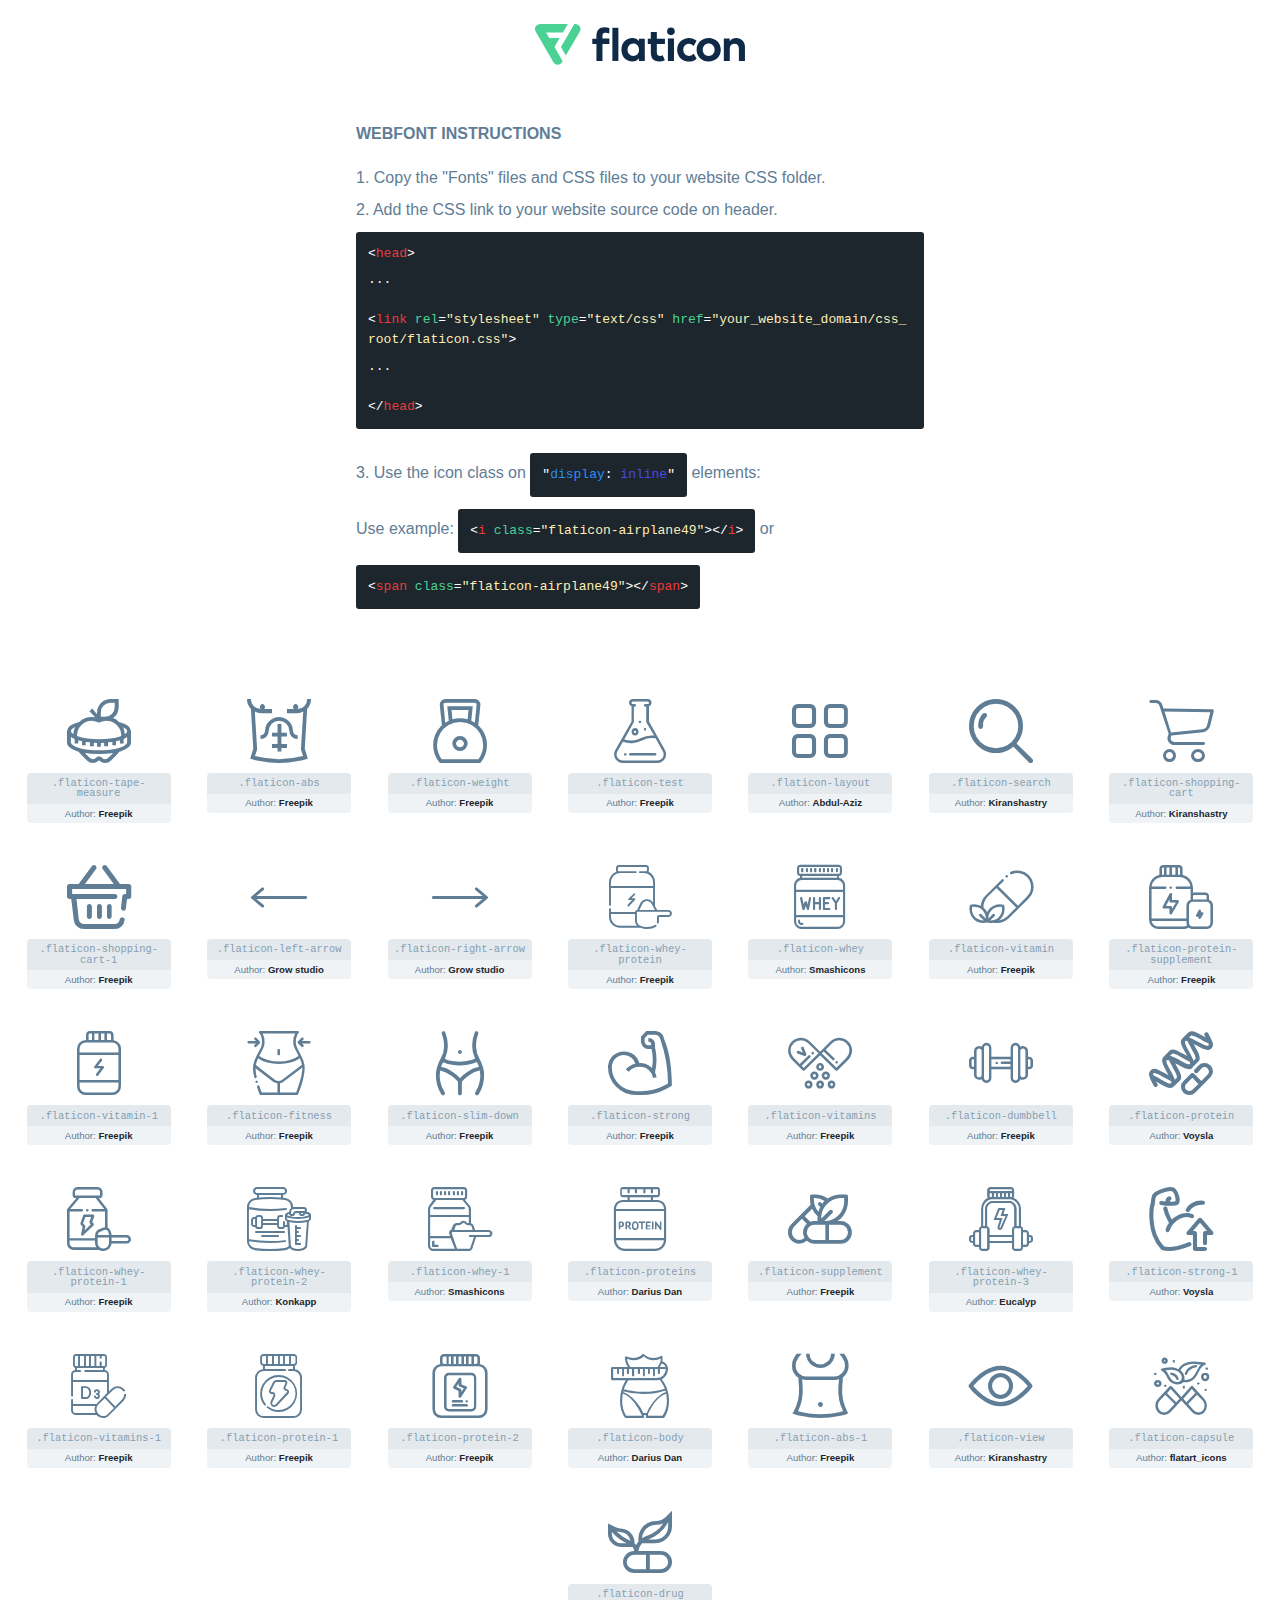
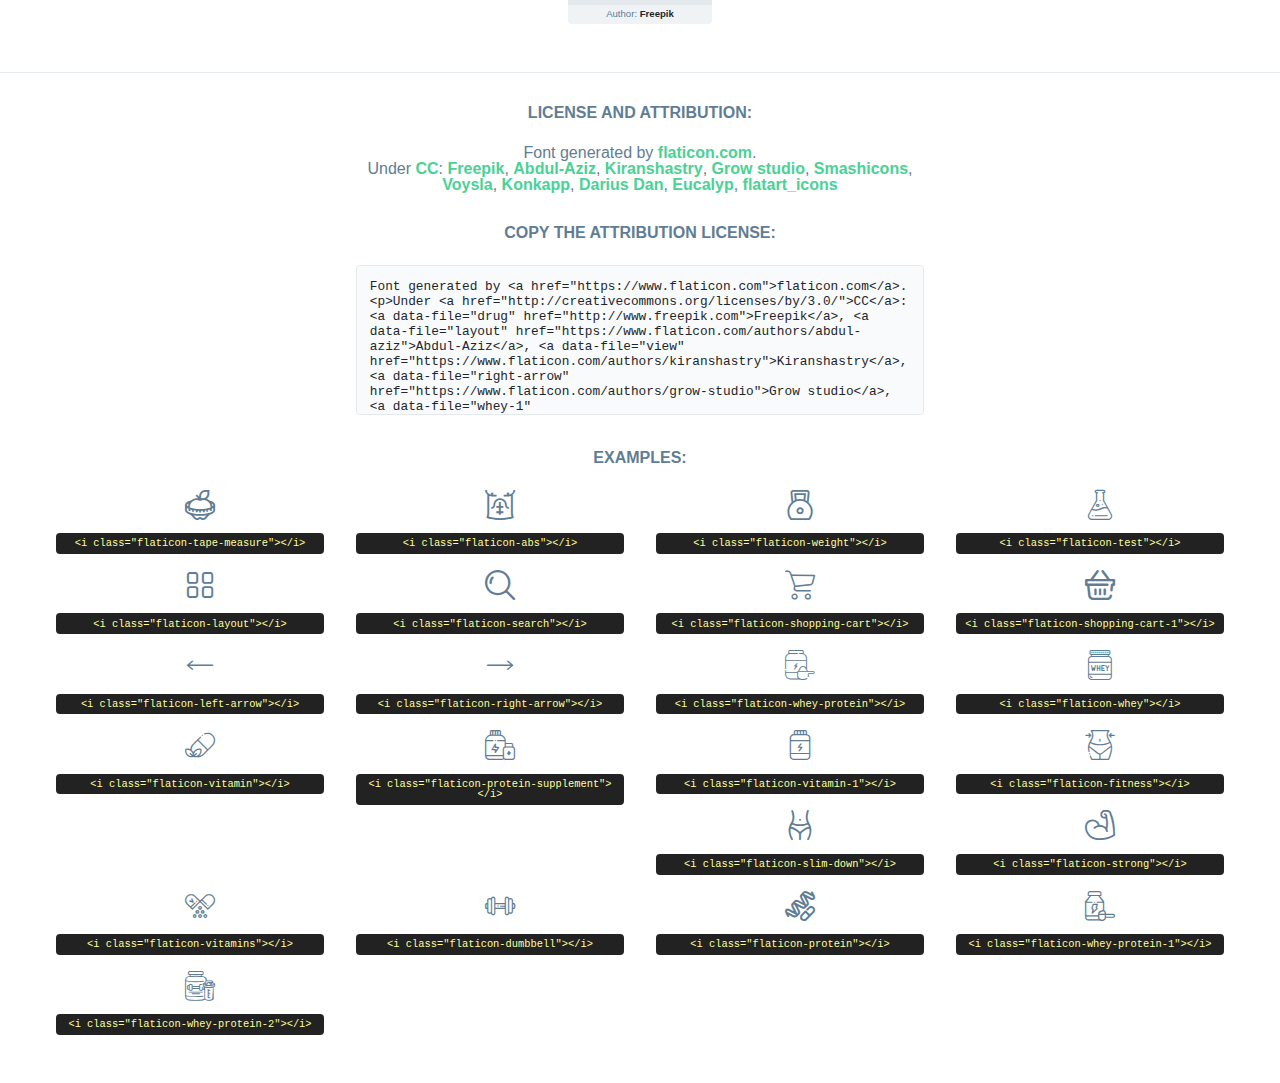
<file: assets/fonts/flaticon.html>
<!DOCTYPE html>
<html lang="en">
<head>
    <title>Flaticon Webfont</title>
    <link rel="stylesheet" type="text/css" href="flaticon.css"/>
    <meta charset="UTF-8">
    <style>
        html, body, div, span, applet, object, iframe,
        h1, h2, h3, h4, h5, h6, p, blockquote, pre,
        a, abbr, acronym, address, big, cite, code,
        del, dfn, em, img, ins, kbd, q, s, samp,
        small, strike, strong, sub, sup, tt, var,
        b, u, i, center,
        dl, dt, dd, ol, ul, li,
        fieldset, form, label, legend,
        table, caption, tbody, tfoot, thead, tr, th, td,
        article, aside, canvas, details, embed,
        figure, figcaption, footer, header, hgroup,
        menu, nav, output, ruby, section, summary,
        time, mark, audio, video {
            margin: 0;
            padding: 0;
            border: 0;
            font-size: 100%;
            font: inherit;
            vertical-align: baseline;
        }

        /* HTML5 display-role reset for older browsers */
        article, aside, details, figcaption, figure,
        footer, header, hgroup, menu, nav, section {
            display: block;
        }

        body {
            line-height: 1;
        }

        ol, ul {
            list-style: none;
        }

        blockquote, q {
            quotes: none;
        }

        blockquote:before, blockquote:after,
        q:before, q:after {
            content: '';
            content: none;
        }

        table {
            border-collapse: collapse;
            border-spacing: 0;
        }

        body {
            font-family: Helvetica, Arial, sans-serif;
            font-size: 16px;
            color: #5f7d95;
        }

        a {
            color: #4AD295;
            font-weight: bold;
            text-decoration: none;
        }

        * {
            -moz-box-sizing: border-box;
            -webkit-box-sizing: border-box;
            box-sizing: border-box;
            margin: 0;
            padding: 0;
        }

        [class^="flaticon-"]:before, [class*=" flaticon-"]:before, [class^="flaticon-"]:after, [class*=" flaticon-"]:after {
            font-family: Flaticon;
            font-size: 30px;
            font-style: normal;
            margin-left: 20px;
            color: #333;
        }

        .wrapper {
            max-width: 600px;
            margin: auto;
            padding: 0 1em;
        }

        .title {
            margin-bottom: 24px;
            text-transform: uppercase;
            font-weight: bold;
        }

        header {
            text-align: center;
            padding: 24px;
        }

        header .logo {
            width: 210px;
            height: auto;
            border: none;
            display: inline-block;
        }

        header strong {
            font-size: 28px;
            font-weight: 500;
            vertical-align: middle;
        }

        .demo {
            margin: 2em auto;
            line-height: 1.25em;
        }

        .demo ul li {
            margin-bottom: 12px;
        }

        .demo ul li code {
            background-color: #1D262D;
            border-radius: 3px;
            padding: 12px;
            display: inline-block;
            color: #fff;
            font-family: Consolas, Monaco, Lucida Console, Liberation Mono, DejaVu Sans Mono, Bitstream Vera Sans Mono, Courier New, monospace;
            font-weight: lighter;
            margin-top: 12px;
            font-size: 13px;
            word-break: break-all;
        }

        .demo ul li code .red {
            color: #EC3A3B;
        }

        .demo ul li code .green {
            color: #4AD295;
        }

        .demo ul li code .yellow {
            color: #FFEEB6;
        }

        .demo ul li code .blue {
            color: #2C8CF4;
        }

        .demo ul li code .purple {
            color: #4949E7;
        }

        .demo ul li code .dots {
            margin-top: 0.5em;
            display: block;
        }

        #glyphs {
            border-bottom: 1px solid #E3E9ED;
            padding: 2em 0;
            text-align: center;
        }

        .glyph {
            display: inline-block;
            width: 9em;
            margin: 1em;
            text-align: center;
            vertical-align: top;
            background: #FFF;
        }

        .glyph .flaticon {
            padding: 10px;
            display: block;
            font-family: "Flaticon";
            font-size: 64px;
            line-height: 1;
        }

        .glyph .flaticon:before {
            font-size: 64px;
            color: #5f7d95;
            margin-left: 0;
        }

        .class-name {
            font-size: 0.65em;
            background-color: #E3E9ED;
            color: #869FB2;
            border-radius: 4px 4px 0 0;
            padding: 0.5em;
            font-family: Consolas, Monaco, Lucida Console, Liberation Mono, DejaVu Sans Mono, Bitstream Vera Sans Mono, Courier New, monospace;
        }

        .author-name {
            font-size: 0.6em;
            background-color: #EFF3F6;
            border-top: 0;
            border-radius: 0 0 4px 4px;
            padding: 0.5em;
        }

        .author-name a {
            color: #1D262D;
        }

        .class-name:last-child {
            font-size: 10px;
            color: #888;
        }

        .class-name:last-child a {
            font-size: 10px;
            color: #555;
        }

        .glyph > input {
            display: block;
            width: 100px;
            margin: 5px auto;
            text-align: center;
            font-size: 12px;
            cursor: text;
        }

        .glyph > input.icon-input {
            font-family: "Flaticon";
            font-size: 16px;
            margin-bottom: 10px;
        }

        .attribution .title {
            margin-top: 2em;
        }

        .attribution textarea {
            background-color: #F8FAFB;
            color: #1D262D;
            padding: 1em;
            border: none;
            box-shadow: none;
            border: 1px solid #E3E9ED;
            border-radius: 4px;
            resize: none;
            width: 100%;
            height: 150px;
            font-size: 0.8em;
            font-family: Consolas, Monaco, Lucida Console, Liberation Mono, DejaVu Sans Mono, Bitstream Vera Sans Mono, Courier New, monospace;
            -webkit-appearance: none;
        }

        .attribution textarea:hover {
            border-color: #CFD9E0;
        }

        .attribution textarea:focus {
            border-color: #4AD295;
        }

        .iconsuse {
            margin: 2em auto;
            text-align: center;
            max-width: 1200px;
        }

        .iconsuse:after {
            content: '';
            display: table;
            clear: both;
        }

        .iconsuse .image {
            float: left;
            width: 25%;
            padding: 0 1em;
        }

        .iconsuse .image p {
            margin-bottom: 1em;
        }

        .iconsuse .image span {
            display: block;
            font-size: 0.65em;
            background-color: #222;
            color: #fff;
            border-radius: 4px;
            padding: 0.5em;
            color: #FFFF99;
            margin-top: 1em;
            font-family: Consolas, Monaco, Lucida Console, Liberation Mono, DejaVu Sans Mono, Bitstream Vera Sans Mono, Courier New, monospace;
        }

        .flaticon:before {
            color: #5f7d95;
        }

        #footer {
            text-align: center;
            background-color: #1D262D;
            color: #869FB2;
            padding: 12px;
            font-size: 14px;
        }

        #footer a {
            font-weight: normal;
        }

        @media (max-width: 960px) {
            .iconsuse .image {
                width: 50%;
            }
        }

        .preview {
            width: 100px;
            display: inline-block;
            margin: 10px;
        }

        .preview .inner {
            display: inline-block;
            width: 100%;
            text-align: center;
            background: #f5f5f5;
            -webkit-border-radius: 3px 3px 0 0;
            -moz-border-radius: 3px 3px 0 0;
            border-radius: 3px 3px 0 0;
        }

        .preview .inner  {
            line-height: 85px;
            font-size: 40px;
            color: #333;
        }

        .label {
            display: inline-block;
            width: 100%;
            box-sizing: border-box;
            padding: 5px;
            font-size: 10px;
            font-family: Monaco, monospace;
            color: #666;
            white-space: nowrap;
            overflow: hidden;
            text-overflow: ellipsis;
            background: #ddd;
            -webkit-border-radius: 0 0 3px 3px;
            -moz-border-radius: 0 0 3px 3px;
            border-radius: 0 0 3px 3px;
            color: #666;
        }
    </style>
</head>
<body>
    <header>
        <a href="https://www.flaticon.com/" target="_blank" class="logo">
            <svg xmlns="http://www.w3.org/2000/svg" viewBox="0 0 394.3 76.5">
                <path d="M156.6,69.4H145.3V7.1h11.3Z" style="fill:#0e2a47"/>
                <path d="M206.2,69.4h-11V64.8a15.4,15.4,0,0,1-12.6,5.7c-11.6,0-20.3-9.5-20.3-22.1s8.8-22.1,20.3-22.1a15.4,15.4,0,0,1,12.6,5.8V27.5h11Zm-32.4-21c0,6.4,4.2,11.6,10.8,11.6s10.8-4.9,10.8-11.6-4.4-11.6-10.8-11.6S173.9,42,173.9,48.4Z"
                      style="fill:#0e2a47"/>
                <path d="M262.5,13.7a7.2,7.2,0,0,1-14.4,0,7.2,7.2,0,1,1,14.4,0ZM261,69.4H249.6v-42H261Z"
                      style="fill:#0e2a47"/>
                <path id="_Trazado_" data-name="&lt;Trazado&gt;"
                      d="M139.6,17.8a16.6,16.6,0,0,0-8-1.4c-3.2.4-4.9,2-4.9,5.9v5.1h13V37.5h-13v32H115.4v-32h-7.8v-10h7.8V22.2c0-9.9,5.2-16.3,15-16.3a23.4,23.4,0,0,1,9.3,1.8Z"
                      style="fill:#0e2a47"/>
                <path d="M235.1,60c-3.5,0-6.3-1.9-6.3-7.1V37.5H244v-10H228.8V15H217.5V27.5h-5.7v10h5.7V53.7c0,10.9,5.3,16.8,15.7,16.8A22.9,22.9,0,0,0,244,68l-4.3-9.1A12.3,12.3,0,0,1,235.1,60Z"
                      style="fill:#0e2a47"/>
                <path d="M348.9,48.4c0,12.6-9.7,22.1-22.7,22.1s-22.7-9.4-22.7-22.1,9.6-22.1,22.7-22.1S348.9,35.8,348.9,48.4Zm-33.9,0c0,6.8,4.8,11.6,11.1,11.6s11.2-4.8,11.2-11.6-4.8-11.6-11.2-11.6S315.1,41.6,315.1,48.4Z"
                      style="fill:#0e2a47"/>
                <path d="M394.3,42.7V69.4H382.9V46.3c0-6.1-3-9.4-8.2-9.4s-8.9,3.2-8.9,9.5v23H354.6v-42h11v4.9c3-4.5,7.6-6.1,12.3-6.1C387.5,26.3,394.3,33,394.3,42.7Z"
                      style="fill:#0e2a47"/>
                <path d="M298,55.7h0a12.4,12.4,0,0,1-8.2,4.2h-.9l-1.8-.2a10,10,0,0,1-7.4-5.6,13.2,13.2,0,0,1-1.2-5.8,13,13,0,0,1,1.3-5.9,10.1,10.1,0,0,1,7.5-5.5h2.4a11.7,11.7,0,0,1,8.3,4.2l5.5-9.6a19.9,19.9,0,0,0-8.1-4.3,23.4,23.4,0,0,0-6.1-.8,25.2,25.2,0,0,0-7.5,1.1,20.9,20.9,0,0,0-8,4.6,21.9,21.9,0,0,0-6.8,16.4,21.9,21.9,0,0,0,6.7,16.3,20.9,20.9,0,0,0,8,4.6,25.2,25.2,0,0,0,7.7,1.2,23.6,23.6,0,0,0,6.2-.8,20,20,0,0,0,8.1-4.4Z"
                      style="fill:#0e2a47"/>
                <path d="M46.3,26.5H26.9L20.8,16H52.4L61.6,0H9.4A9.3,9.3,0,0,0,1.3,4.7a9.3,9.3,0,0,0,0,9.4L34.6,71.8a9.4,9.4,0,0,0,16.2,0l1.1-1.9L36.6,43.3Z"
                      style="fill:#4ad295"/>
                <path d="M84.2,4.7A9.3,9.3,0,0,0,76.1,0H73.8l-25,43.3,9.2,16L84.2,14A9.3,9.3,0,0,0,84.2,4.7Z"
                      style="fill:#4ad295"/>
            </svg>
        </a>
    </header>
    <section class="demo wrapper">

        <p class="title">Webfont Instructions</p>

        <ul>
            <li>
                <span class="num">1. </span>Copy the "Fonts" files and CSS files to your website CSS folder.
            </li>
            <li>
                <span class="num">2. </span>Add the CSS link to your website source code on header.
                <code class="big">
                    &lt;<span class="red">head</span>&gt;
                    <br/><span class="dots">...</span>
                    <br/>&lt;<span class="red">link</span> <span class="green">rel</span>=<span
                        class="yellow">"stylesheet"</span> <span class="green">type</span>=<span
                        class="yellow">"text/css"</span> <span class="green">href</span>=<span class="yellow">"your_website_domain/css_root/flaticon.css"</span>&gt;
                    <br/><span class="dots">...</span>
                    <br/>&lt;/<span class="red">head</span>&gt;
                </code>
            </li>

            <li>
                <p>
                    <span class="num">3. </span>Use the icon class on <code>"<span class="blue">display</span>:<span
                        class="purple"> inline</span>"</code> elements:
                    <br/>
                    Use example: <code>&lt;<span class="red">i</span> <span class="green">class</span>=<span class="yellow">&quot;flaticon-airplane49&quot;</span>&gt;&lt;/<span
                        class="red">i</span>&gt;</code> or <code>&lt;<span class="red">span</span> <span
                        class="green">class</span>=<span class="yellow">&quot;flaticon-airplane49&quot;</span>&gt;&lt;/<span
                        class="red">span</span>&gt;</code>
            </li>
        </ul>

    </section>
    <section id="glyphs">
            <div class="glyph">
                <i class="flaticon flaticon-tape-measure"></i>
                <div class="class-name">.flaticon-tape-measure</div>
                <div class="author-name">Author: <a data-file="tape-measure" href="http://www.freepik.com">Freepik</a> </div>
            </div>

            <div class="glyph">
                <i class="flaticon flaticon-abs"></i>
                <div class="class-name">.flaticon-abs</div>
                <div class="author-name">Author: <a data-file="abs" href="http://www.freepik.com">Freepik</a> </div>
            </div>

            <div class="glyph">
                <i class="flaticon flaticon-weight"></i>
                <div class="class-name">.flaticon-weight</div>
                <div class="author-name">Author: <a data-file="weight" href="http://www.freepik.com">Freepik</a> </div>
            </div>

            <div class="glyph">
                <i class="flaticon flaticon-test"></i>
                <div class="class-name">.flaticon-test</div>
                <div class="author-name">Author: <a data-file="test" href="http://www.freepik.com">Freepik</a> </div>
            </div>

            <div class="glyph">
                <i class="flaticon flaticon-layout"></i>
                <div class="class-name">.flaticon-layout</div>
                <div class="author-name">Author: <a data-file="layout" href="https://www.flaticon.com/authors/abdul-aziz">Abdul-Aziz</a> </div>
            </div>

            <div class="glyph">
                <i class="flaticon flaticon-search"></i>
                <div class="class-name">.flaticon-search</div>
                <div class="author-name">Author: <a data-file="search" href="https://www.flaticon.com/authors/kiranshastry">Kiranshastry</a> </div>
            </div>

            <div class="glyph">
                <i class="flaticon flaticon-shopping-cart"></i>
                <div class="class-name">.flaticon-shopping-cart</div>
                <div class="author-name">Author: <a data-file="shopping-cart" href="https://www.flaticon.com/authors/kiranshastry">Kiranshastry</a> </div>
            </div>

            <div class="glyph">
                <i class="flaticon flaticon-shopping-cart-1"></i>
                <div class="class-name">.flaticon-shopping-cart-1</div>
                <div class="author-name">Author: <a data-file="shopping-cart-1" href="http://www.freepik.com">Freepik</a> </div>
            </div>

            <div class="glyph">
                <i class="flaticon flaticon-left-arrow"></i>
                <div class="class-name">.flaticon-left-arrow</div>
                <div class="author-name">Author: <a data-file="left-arrow" href="https://www.flaticon.com/authors/grow-studio">Grow studio</a> </div>
            </div>

            <div class="glyph">
                <i class="flaticon flaticon-right-arrow"></i>
                <div class="class-name">.flaticon-right-arrow</div>
                <div class="author-name">Author: <a data-file="right-arrow" href="https://www.flaticon.com/authors/grow-studio">Grow studio</a> </div>
            </div>

            <div class="glyph">
                <i class="flaticon flaticon-whey-protein"></i>
                <div class="class-name">.flaticon-whey-protein</div>
                <div class="author-name">Author: <a data-file="whey-protein" href="http://www.freepik.com">Freepik</a> </div>
            </div>

            <div class="glyph">
                <i class="flaticon flaticon-whey"></i>
                <div class="class-name">.flaticon-whey</div>
                <div class="author-name">Author: <a data-file="whey" href="https://www.flaticon.com/authors/smashicons">Smashicons</a> </div>
            </div>

            <div class="glyph">
                <i class="flaticon flaticon-vitamin"></i>
                <div class="class-name">.flaticon-vitamin</div>
                <div class="author-name">Author: <a data-file="vitamin" href="http://www.freepik.com">Freepik</a> </div>
            </div>

            <div class="glyph">
                <i class="flaticon flaticon-protein-supplement"></i>
                <div class="class-name">.flaticon-protein-supplement</div>
                <div class="author-name">Author: <a data-file="protein-supplement" href="http://www.freepik.com">Freepik</a> </div>
            </div>

            <div class="glyph">
                <i class="flaticon flaticon-vitamin-1"></i>
                <div class="class-name">.flaticon-vitamin-1</div>
                <div class="author-name">Author: <a data-file="vitamin-1" href="http://www.freepik.com">Freepik</a> </div>
            </div>

            <div class="glyph">
                <i class="flaticon flaticon-fitness"></i>
                <div class="class-name">.flaticon-fitness</div>
                <div class="author-name">Author: <a data-file="fitness" href="http://www.freepik.com">Freepik</a> </div>
            </div>

            <div class="glyph">
                <i class="flaticon flaticon-slim-down"></i>
                <div class="class-name">.flaticon-slim-down</div>
                <div class="author-name">Author: <a data-file="slim-down" href="http://www.freepik.com">Freepik</a> </div>
            </div>

            <div class="glyph">
                <i class="flaticon flaticon-strong"></i>
                <div class="class-name">.flaticon-strong</div>
                <div class="author-name">Author: <a data-file="strong" href="http://www.freepik.com">Freepik</a> </div>
            </div>

            <div class="glyph">
                <i class="flaticon flaticon-vitamins"></i>
                <div class="class-name">.flaticon-vitamins</div>
                <div class="author-name">Author: <a data-file="vitamins" href="http://www.freepik.com">Freepik</a> </div>
            </div>

            <div class="glyph">
                <i class="flaticon flaticon-dumbbell"></i>
                <div class="class-name">.flaticon-dumbbell</div>
                <div class="author-name">Author: <a data-file="dumbbell" href="http://www.freepik.com">Freepik</a> </div>
            </div>

            <div class="glyph">
                <i class="flaticon flaticon-protein"></i>
                <div class="class-name">.flaticon-protein</div>
                <div class="author-name">Author: <a data-file="protein" href="https://www.flaticon.com/authors/voysla">Voysla</a> </div>
            </div>

            <div class="glyph">
                <i class="flaticon flaticon-whey-protein-1"></i>
                <div class="class-name">.flaticon-whey-protein-1</div>
                <div class="author-name">Author: <a data-file="whey-protein-1" href="http://www.freepik.com">Freepik</a> </div>
            </div>

            <div class="glyph">
                <i class="flaticon flaticon-whey-protein-2"></i>
                <div class="class-name">.flaticon-whey-protein-2</div>
                <div class="author-name">Author: <a data-file="whey-protein-2" href="https://www.flaticon.com/authors/konkapp">Konkapp</a> </div>
            </div>

            <div class="glyph">
                <i class="flaticon flaticon-whey-1"></i>
                <div class="class-name">.flaticon-whey-1</div>
                <div class="author-name">Author: <a data-file="whey-1" href="https://www.flaticon.com/authors/smashicons">Smashicons</a> </div>
            </div>

            <div class="glyph">
                <i class="flaticon flaticon-proteins"></i>
                <div class="class-name">.flaticon-proteins</div>
                <div class="author-name">Author: <a data-file="proteins" href="https://www.flaticon.com/authors/darius-dan">Darius Dan</a> </div>
            </div>

            <div class="glyph">
                <i class="flaticon flaticon-supplement"></i>
                <div class="class-name">.flaticon-supplement</div>
                <div class="author-name">Author: <a data-file="supplement" href="http://www.freepik.com">Freepik</a> </div>
            </div>

            <div class="glyph">
                <i class="flaticon flaticon-whey-protein-3"></i>
                <div class="class-name">.flaticon-whey-protein-3</div>
                <div class="author-name">Author: <a data-file="whey-protein-3" href="https://www.flaticon.com/authors/eucalyp">Eucalyp</a> </div>
            </div>

            <div class="glyph">
                <i class="flaticon flaticon-strong-1"></i>
                <div class="class-name">.flaticon-strong-1</div>
                <div class="author-name">Author: <a data-file="strong-1" href="https://www.flaticon.com/authors/voysla">Voysla</a> </div>
            </div>

            <div class="glyph">
                <i class="flaticon flaticon-vitamins-1"></i>
                <div class="class-name">.flaticon-vitamins-1</div>
                <div class="author-name">Author: <a data-file="vitamins-1" href="http://www.freepik.com">Freepik</a> </div>
            </div>

            <div class="glyph">
                <i class="flaticon flaticon-protein-1"></i>
                <div class="class-name">.flaticon-protein-1</div>
                <div class="author-name">Author: <a data-file="protein-1" href="http://www.freepik.com">Freepik</a> </div>
            </div>

            <div class="glyph">
                <i class="flaticon flaticon-protein-2"></i>
                <div class="class-name">.flaticon-protein-2</div>
                <div class="author-name">Author: <a data-file="protein-2" href="http://www.freepik.com">Freepik</a> </div>
            </div>

            <div class="glyph">
                <i class="flaticon flaticon-body"></i>
                <div class="class-name">.flaticon-body</div>
                <div class="author-name">Author: <a data-file="body" href="https://www.flaticon.com/authors/darius-dan">Darius Dan</a> </div>
            </div>

            <div class="glyph">
                <i class="flaticon flaticon-abs-1"></i>
                <div class="class-name">.flaticon-abs-1</div>
                <div class="author-name">Author: <a data-file="abs-1" href="http://www.freepik.com">Freepik</a> </div>
            </div>

            <div class="glyph">
                <i class="flaticon flaticon-view"></i>
                <div class="class-name">.flaticon-view</div>
                <div class="author-name">Author: <a data-file="view" href="https://www.flaticon.com/authors/kiranshastry">Kiranshastry</a> </div>
            </div>

            <div class="glyph">
                <i class="flaticon flaticon-capsule"></i>
                <div class="class-name">.flaticon-capsule</div>
                <div class="author-name">Author: <a data-file="capsule" href="https://www.flaticon.com/authors/flatart-icons">flatart_icons</a> </div>
            </div>

            <div class="glyph">
                <i class="flaticon flaticon-drug"></i>
                <div class="class-name">.flaticon-drug</div>
                <div class="author-name">Author: <a data-file="drug" href="http://www.freepik.com">Freepik</a> </div>
            </div>

    </section>

    <section class="attribution wrapper"   style="text-align:center;">

        <div class="title">License and attribution:</div><div class="attrDiv">Font generated by <a href="https://www.flaticon.com">flaticon.com</a>. <div><p>Under <a href="http://creativecommons.org/licenses/by/3.0/">CC</a>: <a data-file="drug" href="http://www.freepik.com">Freepik</a>, <a data-file="layout" href="https://www.flaticon.com/authors/abdul-aziz">Abdul-Aziz</a>, <a data-file="view" href="https://www.flaticon.com/authors/kiranshastry">Kiranshastry</a>, <a data-file="right-arrow" href="https://www.flaticon.com/authors/grow-studio">Grow studio</a>, <a data-file="whey-1" href="https://www.flaticon.com/authors/smashicons">Smashicons</a>, <a data-file="strong-1" href="https://www.flaticon.com/authors/voysla">Voysla</a>, <a data-file="whey-protein-2" href="https://www.flaticon.com/authors/konkapp">Konkapp</a>, <a data-file="body" href="https://www.flaticon.com/authors/darius-dan">Darius Dan</a>, <a data-file="whey-protein-3" href="https://www.flaticon.com/authors/eucalyp">Eucalyp</a>, <a data-file="capsule" href="https://www.flaticon.com/authors/flatart-icons">flatart_icons</a></p>  </div>
        </div>
        <div class="title">Copy the Attribution License:</div>

        <textarea onclick="this.focus();this.select();">Font generated by &lt;a href=&quot;https://www.flaticon.com&quot;&gt;flaticon.com&lt;/a&gt;. <p>Under <a href="http://creativecommons.org/licenses/by/3.0/">CC</a>: <a data-file="drug" href="http://www.freepik.com">Freepik</a>, <a data-file="layout" href="https://www.flaticon.com/authors/abdul-aziz">Abdul-Aziz</a>, <a data-file="view" href="https://www.flaticon.com/authors/kiranshastry">Kiranshastry</a>, <a data-file="right-arrow" href="https://www.flaticon.com/authors/grow-studio">Grow studio</a>, <a data-file="whey-1" href="https://www.flaticon.com/authors/smashicons">Smashicons</a>, <a data-file="strong-1" href="https://www.flaticon.com/authors/voysla">Voysla</a>, <a data-file="whey-protein-2" href="https://www.flaticon.com/authors/konkapp">Konkapp</a>, <a data-file="body" href="https://www.flaticon.com/authors/darius-dan">Darius Dan</a>, <a data-file="whey-protein-3" href="https://www.flaticon.com/authors/eucalyp">Eucalyp</a>, <a data-file="capsule" href="https://www.flaticon.com/authors/flatart-icons">flatart_icons</a></p> 
        </textarea>

    </section>

    <section class="iconsuse">

        <div class="title">Examples:</div>
            <div class="image">
                <p>
                    <i class="flaticon flaticon-tape-measure"></i>
                    <span>&lt;i class=&quot;flaticon-tape-measure&quot;&gt;&lt;/i&gt;</span>
                </p>
            </div>
            <div class="image">
                <p>
                    <i class="flaticon flaticon-abs"></i>
                    <span>&lt;i class=&quot;flaticon-abs&quot;&gt;&lt;/i&gt;</span>
                </p>
            </div>
            <div class="image">
                <p>
                    <i class="flaticon flaticon-weight"></i>
                    <span>&lt;i class=&quot;flaticon-weight&quot;&gt;&lt;/i&gt;</span>
                </p>
            </div>
            <div class="image">
                <p>
                    <i class="flaticon flaticon-test"></i>
                    <span>&lt;i class=&quot;flaticon-test&quot;&gt;&lt;/i&gt;</span>
                </p>
            </div>
            <div class="image">
                <p>
                    <i class="flaticon flaticon-layout"></i>
                    <span>&lt;i class=&quot;flaticon-layout&quot;&gt;&lt;/i&gt;</span>
                </p>
            </div>
            <div class="image">
                <p>
                    <i class="flaticon flaticon-search"></i>
                    <span>&lt;i class=&quot;flaticon-search&quot;&gt;&lt;/i&gt;</span>
                </p>
            </div>
            <div class="image">
                <p>
                    <i class="flaticon flaticon-shopping-cart"></i>
                    <span>&lt;i class=&quot;flaticon-shopping-cart&quot;&gt;&lt;/i&gt;</span>
                </p>
            </div>
            <div class="image">
                <p>
                    <i class="flaticon flaticon-shopping-cart-1"></i>
                    <span>&lt;i class=&quot;flaticon-shopping-cart-1&quot;&gt;&lt;/i&gt;</span>
                </p>
            </div>
            <div class="image">
                <p>
                    <i class="flaticon flaticon-left-arrow"></i>
                    <span>&lt;i class=&quot;flaticon-left-arrow&quot;&gt;&lt;/i&gt;</span>
                </p>
            </div>
            <div class="image">
                <p>
                    <i class="flaticon flaticon-right-arrow"></i>
                    <span>&lt;i class=&quot;flaticon-right-arrow&quot;&gt;&lt;/i&gt;</span>
                </p>
            </div>
            <div class="image">
                <p>
                    <i class="flaticon flaticon-whey-protein"></i>
                    <span>&lt;i class=&quot;flaticon-whey-protein&quot;&gt;&lt;/i&gt;</span>
                </p>
            </div>
            <div class="image">
                <p>
                    <i class="flaticon flaticon-whey"></i>
                    <span>&lt;i class=&quot;flaticon-whey&quot;&gt;&lt;/i&gt;</span>
                </p>
            </div>
            <div class="image">
                <p>
                    <i class="flaticon flaticon-vitamin"></i>
                    <span>&lt;i class=&quot;flaticon-vitamin&quot;&gt;&lt;/i&gt;</span>
                </p>
            </div>
            <div class="image">
                <p>
                    <i class="flaticon flaticon-protein-supplement"></i>
                    <span>&lt;i class=&quot;flaticon-protein-supplement&quot;&gt;&lt;/i&gt;</span>
                </p>
            </div>
            <div class="image">
                <p>
                    <i class="flaticon flaticon-vitamin-1"></i>
                    <span>&lt;i class=&quot;flaticon-vitamin-1&quot;&gt;&lt;/i&gt;</span>
                </p>
            </div>
            <div class="image">
                <p>
                    <i class="flaticon flaticon-fitness"></i>
                    <span>&lt;i class=&quot;flaticon-fitness&quot;&gt;&lt;/i&gt;</span>
                </p>
            </div>
            <div class="image">
                <p>
                    <i class="flaticon flaticon-slim-down"></i>
                    <span>&lt;i class=&quot;flaticon-slim-down&quot;&gt;&lt;/i&gt;</span>
                </p>
            </div>
            <div class="image">
                <p>
                    <i class="flaticon flaticon-strong"></i>
                    <span>&lt;i class=&quot;flaticon-strong&quot;&gt;&lt;/i&gt;</span>
                </p>
            </div>
            <div class="image">
                <p>
                    <i class="flaticon flaticon-vitamins"></i>
                    <span>&lt;i class=&quot;flaticon-vitamins&quot;&gt;&lt;/i&gt;</span>
                </p>
            </div>
            <div class="image">
                <p>
                    <i class="flaticon flaticon-dumbbell"></i>
                    <span>&lt;i class=&quot;flaticon-dumbbell&quot;&gt;&lt;/i&gt;</span>
                </p>
            </div>
            <div class="image">
                <p>
                    <i class="flaticon flaticon-protein"></i>
                    <span>&lt;i class=&quot;flaticon-protein&quot;&gt;&lt;/i&gt;</span>
                </p>
            </div>
            <div class="image">
                <p>
                    <i class="flaticon flaticon-whey-protein-1"></i>
                    <span>&lt;i class=&quot;flaticon-whey-protein-1&quot;&gt;&lt;/i&gt;</span>
                </p>
            </div>
            <div class="image">
                <p>
                    <i class="flaticon flaticon-whey-protein-2"></i>
                    <span>&lt;i class=&quot;flaticon-whey-protein-2&quot;&gt;&lt;/i&gt;</span>
</file>
<file: assets/css/flaticon.css>
@font-face {
    font-family: "flaticon";
    src: url("../fonts/flaticon.ttf?6c81acffbaea668c38df4286a10550b3") format("truetype"),
url("../fonts/flaticon.woff?6c81acffbaea668c38df4286a10550b3") format("woff"),
url("../fonts/flaticon.woff2?6c81acffbaea668c38df4286a10550b3") format("woff2"),
url("../fonts/flaticon.eot?6c81acffbaea668c38df4286a10550b3#iefix") format("embedded-opentype"),
url("../fonts/flaticon.svg?6c81acffbaea668c38df4286a10550b3#flaticon") format("svg");
}

i[class^="flaticon-"]:before, i[class*=" flaticon-"]:before {
    font-family: flaticon !important;
    font-style: normal;
    font-weight: normal !important;
    font-variant: normal;
    text-transform: none;
    line-height: 1;
    -webkit-font-smoothing: antialiased;
    -moz-osx-font-smoothing: grayscale;
}

i[class*="flaticon-"] {
    display: block;
    line-height: 0;
}

.flaticon-tape-measure:before {
    content: "\f101";
}
.flaticon-abs:before {
    content: "\f102";
}
.flaticon-weight:before {
    content: "\f103";
}
.flaticon-test:before {
    content: "\f104";
}
.flaticon-layout:before {
    content: "\f105";
}
.flaticon-search:before {
    content: "\f106";
}
.flaticon-shopping-cart:before {
    content: "\f107";
}
.flaticon-shopping-cart-1:before {
    content: "\f108";
}
.flaticon-left-arrow:before {
    content: "\f109";
}
.flaticon-right-arrow:before {
    content: "\f10a";
}
.flaticon-whey-protein:before {
    content: "\f10b";
}
.flaticon-whey:before {
    content: "\f10c";
}
.flaticon-vitamin:before {
    content: "\f10d";
}
.flaticon-protein-supplement:before {
    content: "\f10e";
}
.flaticon-vitamin-1:before {
    content: "\f10f";
}
.flaticon-fitness:before {
    content: "\f110";
}
.flaticon-slim-down:before {
    content: "\f111";
}
.flaticon-strong:before {
    content: "\f112";
}
.flaticon-vitamins:before {
    content: "\f113";
}
.flaticon-dumbbell:before {
    content: "\f114";
}
.flaticon-protein:before {
    content: "\f115";
}
.flaticon-whey-protein-1:before {
    content: "\f116";
}
.flaticon-whey-protein-2:before {
    content: "\f117";
}
.flaticon-whey-1:before {
    content: "\f118";
}
.flaticon-proteins:before {
    content: "\f119";
}
.flaticon-supplement:before {
    content: "\f11a";
}
.flaticon-whey-protein-3:before {
    content: "\f11b";
}
.flaticon-strong-1:before {
    content: "\f11c";
}
.flaticon-vitamins-1:before {
    content: "\f11d";
}
.flaticon-protein-1:before {
    content: "\f11e";
}
.flaticon-protein-2:before {
    content: "\f11f";
}
.flaticon-body:before {
    content: "\f120";
}
.flaticon-abs-1:before {
    content: "\f121";
}
.flaticon-view:before {
    content: "\f122";
}
.flaticon-capsule:before {
    content: "\f123";
}
.flaticon-drug:before {
    content: "\f124";
}
</file>
<file: assets/css/default.css>
/* Deafult Margin & Padding */
/*-- Margin Top --*/
.mt-5 {
	margin-top: 5px;
}
.mt-10 {
	margin-top: 10px;
}
.mt-15 {
	margin-top: 15px;
}
.mt-20 {
	margin-top: 20px;
}
.mt-25 {
	margin-top: 25px;
}
.mt-30 {
	margin-top: 30px;
}
.mt-35 {
	margin-top: 35px;
}
.mt-40 {
	margin-top: 40px;
}
.mt-45 {
	margin-top: 45px;
}
.mt-50 {
	margin-top: 50px;
}
.mt-55 {
	margin-top: 55px;
}
.mt-60 {
	margin-top: 60px;
}
.mt-65 {
	margin-top: 65px;
}
.mt-70 {
	margin-top: 70px;
}
.mt-75 {
	margin-top: 75px;
}
.mt-80 {
	margin-top: 80px;
}
.mt-85 {
	margin-top: 85px;
}
.mt-90 {
	margin-top: 90px;
}
.mt-95 {
	margin-top: 95px;
}
.mt-100 {
	margin-top: 100px;
}
.mt-105 {
	margin-top: 105px;
}
.mt-110 {
	margin-top: 110px;
}
.mt-115 {
	margin-top: 115px;
}
.mt-120 {
	margin-top: 120px;
}
.mt-125 {
	margin-top: 125px;
}
.mt-130 {
	margin-top: 130px;
}
.mt-135 {
	margin-top: 135px;
}
.mt-140 {
	margin-top: 140px;
}
.mt-145 {
	margin-top: 145px;
}
.mt-150 {
	margin-top: 150px;
}
.mt-155 {
	margin-top: 155px;
}
.mt-160 {
	margin-top: 160px;
}
.mt-165 {
	margin-top: 165px;
}
.mt-170 {
	margin-top: 170px;
}
.mt-175 {
	margin-top: 175px;
}
.mt-180 {
	margin-top: 180px;
}
.mt-185 {
	margin-top: 185px;
}
.mt-190 {
	margin-top: 190px;
}
.mt-195 {
	margin-top: 195px;
}
.mt-200 {
	margin-top: 200px;
}
/*-- Margin Bottom --*/

.mb-5 {
	margin-bottom: 5px;
}
.mb-10 {
	margin-bottom: 10px;
}
.mb-15 {
	margin-bottom: 15px;
}
.mb-20 {
	margin-bottom: 20px;
}
.mb-25 {
	margin-bottom: 25px;
}
.mb-30 {
	margin-bottom: 30px;
}
.mb-35 {
	margin-bottom: 35px;
}
.mb-40 {
	margin-bottom: 40px;
}
.mb-45 {
	margin-bottom: 45px;
}
.mb-50 {
	margin-bottom: 50px;
}
.mb-55 {
	margin-bottom: 55px;
}
.mb-60 {
	margin-bottom: 60px;
}
.mb-65 {
	margin-bottom: 65px;
}
.mb-70 {
	margin-bottom: 70px;
}
.mb-75 {
	margin-bottom: 75px;
}
.mb-80 {
	margin-bottom: 80px;
}
.mb-85 {
	margin-bottom: 85px;
}
.mb-90 {
	margin-bottom: 90px;
}
.mb-95 {
	margin-bottom: 95px;
}
.mb-100 {
	margin-bottom: 100px;
}
.mb-105 {
	margin-bottom: 105px;
}
.mb-110 {
	margin-bottom: 110px;
}
.mb-115 {
	margin-bottom: 115px;
}
.mb-120 {
	margin-bottom: 120px;
}
.mb-125 {
	margin-bottom: 125px;
}
.mb-130 {
	margin-bottom: 130px;
}
.mb-135 {
	margin-bottom: 135px;
}
.mb-140 {
	margin-bottom: 140px;
}
.mb-145 {
	margin-bottom: 145px;
}
.mb-150 {
	margin-bottom: 150px;
}
.mb-155 {
	margin-bottom: 155px;
}
.mb-160 {
	margin-bottom: 160px;
}
.mb-165 {
	margin-bottom: 165px;
}
.mb-170 {
	margin-bottom: 170px;
}
.mb-175 {
	margin-bottom: 175px;
}
.mb-180 {
	margin-bottom: 180px;
}
.mb-185 {
	margin-bottom: 185px;
}
.mb-190 {
	margin-bottom: 190px;
}
.mb-195 {
	margin-bottom: 195px;
}
.mb-200 {
	margin-bottom: 200px;
}
/*-- Padding Top --*/

.pt-5 {
	padding-top: 5px;
}
.pt-10 {
	padding-top: 10px;
}
.pt-15 {
	padding-top: 15px;
}
.pt-20 {
	padding-top: 20px;
}
.pt-25 {
	padding-top: 25px;
}
.pt-30 {
	padding-top: 30px;
}
.pt-35 {
	padding-top: 35px;
}
.pt-40 {
	padding-top: 40px;
}
.pt-45 {
	padding-top: 45px;
}
.pt-50 {
	padding-top: 50px;
}
.pt-55 {
	padding-top: 55px;
}
.pt-60 {
	padding-top: 60px;
}
.pt-65 {
	padding-top: 65px;
}
.pt-70 {
	padding-top: 70px;
}
.pt-75 {
	padding-top: 75px;
}
.pt-80 {
	padding-top: 80px;
}
.pt-85 {
	padding-top: 85px;
}
.pt-90 {
	padding-top: 90px;
}
.pt-95 {
	padding-top: 95px;
}
.pt-100 {
	padding-top: 100px;
}
.pt-105 {
	padding-top: 105px;
}
.pt-110 {
	padding-top: 110px;
}
.pt-115 {
	padding-top: 115px;
}
.pt-120 {
	padding-top: 120px;
}
.pt-125 {
	padding-top: 125px;
}
.pt-130 {
	padding-top: 130px;
}
.pt-135 {
	padding-top: 135px;
}
.pt-140 {
	padding-top: 140px;
}
.pt-145 {
	padding-top: 145px;
}
.pt-150 {
	padding-top: 150px;
}
.pt-155 {
	padding-top: 155px;
}
.pt-160 {
	padding-top: 160px;
}
.pt-165 {
	padding-top: 165px;
}
.pt-170 {
	padding-top: 170px;
}
.pt-175 {
	padding-top: 175px;
}
.pt-180 {
	padding-top: 180px;
}
.pt-185 {
	padding-top: 185px;
}
.pt-190 {
	padding-top: 190px;
}
.pt-195 {
	padding-top: 195px;
}
.pt-200 {
	padding-top: 200px;
}
/*-- Padding Bottom --*/

.pb-5 {
	padding-bottom: 5px;
}
.pb-10 {
	padding-bottom: 10px;
}
.pb-15 {
	padding-bottom: 15px;
}
.pb-20 {
	padding-bottom: 20px;
}
.pb-25 {
	padding-bottom: 25px;
}
.pb-30 {
	padding-bottom: 30px;
}
.pb-35 {
	padding-bottom: 35px;
}
.pb-40 {
	padding-bottom: 40px;
}
.pb-45 {
	padding-bottom: 45px;
}
.pb-50 {
	padding-bottom: 50px;
}
.pb-55 {
	padding-bottom: 55px;
}
.pb-60 {
	padding-bottom: 60px;
}
.pb-65 {
	padding-bottom: 65px;
}
.pb-70 {
	padding-bottom: 70px;
}
.pb-75 {
	padding-bottom: 75px;
}
.pb-80 {
	padding-bottom: 80px;
}
.pb-85 {
	padding-bottom: 85px;
}
.pb-90 {
	padding-bottom: 90px;
}
.pb-95 {
	padding-bottom: 95px;
}
.pb-100 {
	padding-bottom: 100px;
}
.pb-105 {
	padding-bottom: 105px;
}
.pb-110 {
	padding-bottom: 110px;
}
.pb-115 {
	padding-bottom: 115px;
}
.pb-120 {
	padding-bottom: 120px;
}
.pb-125 {
	padding-bottom: 125px;
}
.pb-130 {
	padding-bottom: 130px;
}
.pb-135 {
	padding-bottom: 135px;
}
.pb-140 {
	padding-bottom: 140px;
}
.pb-145 {
	padding-bottom: 145px;
}
.pb-150 {
	padding-bottom: 150px;
}
.pb-155 {
	padding-bottom: 155px;
}
.pb-160 {
	padding-bottom: 160px;
}
.pb-165 {
	padding-bottom: 165px;
}
.pb-170 {
	padding-bottom: 170px;
}
.pb-175 {
	padding-bottom: 175px;
}
.pb-180 {
	padding-bottom: 180px;
}
.pb-185 {
	padding-bottom: 185px;
}
.pb-190 {
	padding-bottom: 190px;
}
.pb-195 {
	padding-bottom: 195px;
}
.pb-200 {
	padding-bottom: 200px;
}



/*-- Padding Left --*/
.pl-0 {
	padding-left: 0px;
}
.pl-5 {
	padding-left: 5px;
}
.pl-10 {
	padding-left: 10px;
}
.pl-15 {
	padding-left: 15px;
}
.pl-20{
	padding-left: 20px;
}
.pl-25 {
	padding-left: 35px;
}
.pl-30 {
	padding-left: 30px;
}
.pl-35 {
	padding-left: 35px;
}

.pl-35 {
	padding-left: 35px;
}

.pl-40 {
	padding-left: 40px;
}

.pl-45 {
	padding-left: 45px;
}

.pl-50 {
	padding-left: 50px;
}

.pl-55 {
	padding-left: 55px;
}

.pl-60 {
	padding-left: 60px;
}
.pl-65 {
	padding-left: 65px;
}
.pl-70 {
	padding-left: 70px;
}
.pl-75 {
	padding-left: 75px;
}
.pl-80 {
	padding-left: 80px;
}
.pl-85 {
	padding-left: 80px;
}
.pl-90 {
	padding-left: 90px;
}
.pl-95 {
	padding-left: 95px;
}
.pl-100 {
	padding-left: 100px;
}


/*-- Padding Right --*/
.pr-0 {
	padding-right: 0px;
}
.pr-5 {
	padding-right: 5px;
}
.pr-10 {
	padding-right: 10px;
}
.pr-15 {
	padding-right: 15px;
}
.pr-20{
	padding-right: 20px;
}
.pr-25 {
	padding-right: 35px;
}
.pr-30 {
	padding-right: 30px;
}
.pr-35 {
	padding-right: 35px;
}

.pr-35 {
	padding-right: 35px;
}

.pr-40 {
	padding-right: 40px;
}

.pr-45 {
	padding-right: 45px;
}

.pr-50 {
	padding-right: 50px;
}

.pr-55 {
	padding-right: 55px;
}

.pr-60 {
	padding-right: 60px;
}
.pr-65 {
	padding-right: 65px;
}
.pr-70 {
	padding-right: 70px;
}
.pr-75 {
	padding-right: 75px;
}
.pr-80 {
	padding-right: 80px;
}
.pr-85 {
	padding-right: 80px;
}
.pr-90 {
	padding-right: 90px;
}
.pr-95 {
	padding-right: 95px;
}
.pr-100 {
	padding-right: 100px;
}

/* font weight */
.f-700{font-weight: 700;}
.f-600{font-weight: 600;}
.f-500{font-weight: 500;}
.f-400{font-weight: 400;}
.f-300{font-weight: 300;}

/* Background Color */

.gray-bg {
	background: #F5F5F5;
}
.white-bg {
	background: #fff;
}
.black-bg {
	background: #222;
}
.theme-bg {
	background: #222;
}
.primary-bg {
	background: #222;
}
/* Color */

.white-color {
	color: #fff;
}
.black-color {
	color: #222;
}
.theme-color {
	color: #222;
}
.primary-color {
	color: #222;
}
/* black overlay */

[data-overlay] {
	position: relative;
}
[data-overlay]::before {
	background: #000 none repeat scroll 0 0;
	content: "";
	height: 100%;
	left: 0;
	position: absolute;
	top: 0;
	width: 100%;
	z-index: 1;
}
[data-overlay="3"]::before {
	opacity: 0.3;
}
[data-overlay="4"]::before {
	opacity: 0.4;
}
[data-overlay="5"]::before {
	opacity: 0.5;
}
[data-overlay="6"]::before {
	opacity: 0.6;
}
[data-overlay="7"]::before {
	opacity: 0.7;
}
[data-overlay="8"]::before {
	opacity: 0.8;
}
[data-overlay="9"]::before {
	opacity: 0.9;
}
</file>
<file: assets/css/style.css>
/*
  Theme Name: Suxnix - Health Supplement Landing Page
  Support: themegenix@gmail.com
  Description: Suxnix - Health Supplement Landing Page.
  Version: 1.0
*/

/* CSS Index
-----------------------------------

1. Theme default css
2. Header
3. Mobile-menu
4. Search
5. Breadcrumb
6. Banner
7. Brand
8. Features
9. Features Products
10. Shop
11. Video
12. Fun Fact
13. Ingredients
14. Formula
15. Pricing
16. Testimonial
17. Blog
18. Pagination
19. FAQ
20. Contact
21. Footer
22. Preloader

*/



/* 1. Theme default css */
@import url('https://fonts.googleapis.com/css2?family=Oswald:wght@400;500;600;700&family=Roboto:ital,wght@0,400;0,500;0,700;1,400;1,500&display=swap');
body {
	font-family: 'Roboto', sans-serif;
	font-weight: 400;
	font-size: 16px;
	line-height: 1.6;
	color: #777777;
	font-style: normal;
}
img,
.img {
	max-width: 100%;
	transition: all 0.3s ease-out 0s;
}
.f-left {
	float: left
}
.f-right {
	float: right
}
.fix {
	overflow: hidden
}
a,
button {
	-webkit-transition: all 0.3s ease-out 0s;
	-moz-transition: all 0.3s ease-out 0s;
	-ms-transition: all 0.3s ease-out 0s;
	-o-transition: all 0.3s ease-out 0s;
	transition: all 0.3s ease-out 0s;
	text-decoration: none;
}
a:focus,
.btn:focus,
button:focus {
	text-decoration: none;
	outline: none;
	box-shadow: none;
}

a:hover,
.portfolio-cat a:hover,
.footer -menu li a:hover {
	color: #FAA432;
	text-decoration: none;
}
a,
button {
	color: #FAA432;
	outline: medium none;
	text-decoration: none;
}
.btn:focus,
button:focus,
input:focus,
input:focus,
textarea,
textarea:focus {
	outline: 0
}
.uppercase {
	text-transform: uppercase;
}
.capitalize {
	text-transform: capitalize;
}
h1,
h2,
h3,
h4,
h5,
h6 {
	font-family: 'Oswald', sans-serif;
	color: #222222;
	margin-top: 0px;
	font-style: normal;
	font-weight: 500;
	text-transform: uppercase;
}
h1 a,
h2 a,
h3 a,
h4 a,
h5 a,
h6 a {
	color: inherit;
}
h1 {
	font-size: 40px;
}
h2 {
	font-size: 35px;
}
h3 {
	font-size: 28px;
}
h4 {
	font-size: 22px;
}
h5 {
	font-size: 18px;
}
h6 {
	font-size: 16px;
}
.list-wrap {
	margin: 0px;
	padding: 0px;
}
.list-wrap li {
	list-style: none
}
p {
	font-size: 16px;
	font-weight: 400;
	line-height: 1.6;
	color: #777777;
	margin-bottom: 15px;
}
hr {
	border-bottom: 1px solid #777777;
	border-top: 0 none;
	margin: 30px 0;
	padding: 0;
}
label {
	color: #777777;
	cursor: pointer;
	font-size: 16px;
	font-weight: 400;
}
*::-moz-selection {
	background: #d6b161;
	color: #fff;
	text-shadow: none;
}
::-moz-selection {
	background: #777777;
	color: #fff;
	text-shadow: none;
}
::selection {
	background: #777777;
	color: #fff;
	text-shadow: none;
}
*::-moz-placeholder {
	color: #777777;
	font-size: 16px;
	opacity: 1;
}
*::placeholder {
	color: #777777;
	font-size: 16px;
	opacity: 1;
}
.theme-overlay {
	position: relative
}
.theme-overlay::before {
	background: #FAA432 none repeat scroll 0 0;
	content: "";
	height: 100%;
	left: 0;
	opacity: 0.6;
	position: absolute;
	top: 0;
	width: 100%;
}
.separator {
	border-top: 1px solid #f2f2f2
}
.nav-link:focus {
	color: inherit;
}

/* Bootstrap 5 */
.container {
    padding-left: 15px;
    padding-right: 15px;
}
.row {
    --bs-gutter-x: 30px;
}
.row.g-0 {
	--bs-gutter-x: 0;
}
.gutter-y-30 {
  	--bs-gutter-y: 30px;
}
:root {
	scroll-behavior: auto;
}

/* button style */
.btn {
	user-select: none;
	-moz-user-select: none;
	background: #0D9B4D none repeat scroll 0 0;
	border: medium none;
	border-radius: 50px;
	color: #fff;
	cursor: pointer;
	display: inline-block;
	font-size: 16px;
	font-weight: 700;
	letter-spacing: 0;
	line-height: 1.4;
	margin-bottom: 0;
	padding: 19px 50px;
	text-align: center;
	text-transform: capitalize;
	touch-action: manipulation;
	transition: all 0.3s ease 0s;
	vertical-align: middle;
	white-space: nowrap;
	position: relative;
	overflow: hidden;
	z-index: 1;
}
.btn::before {
	content: "";
	position: absolute;
	-webkit-transition-duration: 800ms;
	transition-duration: 800ms;
	width: 200%;
	height: 200%;
	top: 110%;
	left: 50%;
	background: #FAA432;
	-webkit-transform: translateX(-50%);
	transform: translateX(-50%);
	border-radius: 50%;
	z-index: -1;
}
.btn:hover {
	color: #fff;
}
.btn-two {
	background: #FAA432 none repeat scroll 0 0;
}
.btn-two::before {
	background: #0D9B4D;
}
.btn:hover:before {
	top: -40%;
}
.breadcrumb > .active {
	color: #FAA432;
}

/* scrollUp */
.scroll-top {
	width: 50px;
	height: 50px;
	line-height: 50px;
	position: fixed;
	bottom: -10%;
	right: 30px;
	font-size: 16px;
	border-radius: 50%;
	z-index: 99;
	color: #fff;
	text-align: center;
	cursor: pointer;
	background: #0D9B4D;
	transition: 1s ease;
	border: none;
	opacity: 0;
}
.scroll-top.open {
	bottom: 30px;
	opacity: 1;
}
.scroll-top::after {
	position: absolute;
	z-index: -1;
	content: '';
	top: 100%;
	left: 5%;
	height: 10px;
	width: 90%;
	opacity: 1;
	background: radial-gradient(ellipse at center, rgba(0, 0, 0, 0.25) 0%, rgba(0, 0, 0, 0) 80%);
}
.scroll-top:hover {
	background-color: #222222;
	opacity: 1;
}


/* 2. Header */
.custom-container {
    max-width: 1650px;
}
.transparent-header {
	position: absolute;
	left: 0;
	top: 0;
	width: 100%;
	z-index: 9;
	height: auto;
}
.menu-area {
	padding: 23px 0;
}
.menu-nav {
	display: flex;
	align-items: center;
	flex-wrap: wrap;
	justify-content: flex-start;
}
.logo img {
	max-width: 160px;
}
.navbar-wrap {
	display: flex;
	flex-grow: 1;
}
.navbar-wrap ul {
	display: flex;
	flex-direction: row;
	flex-wrap: wrap;
	margin: 0 auto 0;
	padding: 0;
}
.navbar-wrap ul li {
	list-style: none;
	display: block;
	position: relative;
}
.navbar-wrap ul li a {
	font-size: 16px;
	font-weight: 600;
	text-transform: capitalize;
	color: #777777;
	padding: 38px 30px;
	display: block;
	line-height: 1;
	position: relative;
	-webkit-transition: all 0.3s ease-out 0s;
	-moz-transition: all 0.3s ease-out 0s;
	-ms-transition: all 0.3s ease-out 0s;
	-o-transition: all 0.3s ease-out 0s;
	transition: all 0.3s ease-out 0s;
	text-decoration: none;
	z-index: 1;
}
.main-menu .navigation li.menu-item-has-children .dropdown-btn {
    display: none;
}
.navbar-wrap ul li .sub-menu {
	position: absolute;
	left: 0;
	right: 0;
	top: 100%;
	min-width: 230px;
	border: 1px solid #f5f5f5;
	background: #ffffff;
	margin: 0;
	transform: scale(1 , 0);
	transform-origin: 0 0;
	-webkit-transition: all 0.3s ease-in-out;
	-moz-transition: all 0.3s ease-in-out;
	-ms-transition: all 0.3s ease-in-out;
	-o-transition: all 0.3s ease-in-out;
	transition: all 0.3s ease-in-out;
	-webkit-box-shadow: 0px 30px 70px 0px rgba(137,139,142,0.15);
	-moz-box-shadow: 0px 30px 70px 0px rgba(137,139,142,0.15);
	box-shadow: 0px 30px 70px 0px rgba(137,139,142,0.15);
	border-radius: 0;
	padding: 18px 0;
	display: block;
	visibility: hidden;
	opacity: 0;
	z-index: 9;
}
.navbar-wrap ul li .sub-menu .sub-menu {
	right: auto;
	left: 100%;
	top: 0;
}
.navbar-wrap ul li .sub-menu li {
	margin-left: 0;
	text-align: left;
	display: block;
}
.navbar-wrap ul li .sub-menu li a {
	padding: 9px 15px 9px 25px;
	line-height: 1.4;
	color: #777777;
	text-transform: capitalize;
	-webkit-transition: all 0.3s ease-in-out;
	-moz-transition: all 0.3s ease-in-out;
	-ms-transition: all 0.3s ease-in-out;
	-o-transition: all 0.3s ease-in-out;
	transition: all 0.3s ease-in-out;
}
.navbar-wrap ul li:hover > .sub-menu {
	opacity: 1;
	visibility: visible;
	transform: scale(1);
}
.header-action > ul {
	display: flex;
	align-items: center;
	margin: 0;
	padding: 0;
}
.header-action > ul li {
	position: relative;
	list-style: none;
	margin-left: 40px;
}
.header-action > ul > li:first-child {
	margin-left: 0;
}
.header-action > ul > li.header-shop-cart > a {
	padding-right: 10px;
}
.header-action > ul > li > a {
	display: block;
    color: #222222;
    font-size: 28px;
}
.header-action > ul > li:hover > a {
	color: #0D9B4D;
}
.header-shop-cart a.cart-count span.mini-cart-count {
	position: absolute;
	right: 0px;
	top: -2px;
	width: 20px;
	height: 20px;
	text-align: center;
	border-radius: 50%;
	font-size: 12px;
	font-weight: 700;
	line-height: 20px;
	background-color: #FAA432;
	color: #fff;
	box-shadow: 0px 5px 12.09px 0.91px rgba(71, 51, 127, 0.14);
}
.header-action > ul li.offCanvas-btn a {
	display: flex;
	align-items: center;
	justify-content: center;
	width: 60px;
	height: 60px;
	text-align: center;
	background: #0D9B4D;
	color: #fff !important;
	border-radius: 50%;
	font-size: 25px;
}
.transparent-header .navbar-wrap ul li a {
	color: #dcdcdc;
}
.transparent-header .header-action>ul>li>a {
	color: #ffffff;
}
.transparent-header .logo .secondary-logo {
	display: none;
}
.transparent-header.sticky-menu .logo .secondary-logo {
	display: block;
}
.transparent-header.sticky-menu .logo .main-logo {
	display: none;
}
.transparent-header.sticky-menu .navbar-wrap ul li a {
	color: #777777;
}
.transparent-header.sticky-menu .header-action>ul>li>a {
	color: #222222;
}
.sticky-menu {
	position: fixed;
	left: 0;
	margin: auto;
	top: 0;
	width: 100%;
	z-index: 99;
	background: #fff;
	-webkit-animation: 1000ms ease-in-out 0s normal none 1 running fadeInDown;
	animation: 1000ms ease-in-out 0s normal none 1 running fadeInDown;
	-webkit-box-shadow: 0 10px 15px rgba(25, 25, 25, 0.1);
	box-shadow: 0 10px 15px rgba(25, 25, 25, 0.1);
	border-radius: 0;
	padding: 0 0;
}
.header-fixed-position {
	display: block;
	height: 138px;
}
.navbar-wrap ul li .sub-menu li.active>a,
.navbar-wrap ul li .sub-menu li:hover>a,
.transparent-header .navbar-wrap ul li.active>a,
.transparent-header .navbar-wrap ul li:hover>a,
.navbar-wrap>ul>li.active>a,
.navbar-wrap>ul>li:hover>a {
	color: #FAA432;
}


/* Mini Cart Style */
.header-shop-cart .header-mini-cart {
	background: #fff;
	opacity: 0 !important;
	padding: 25px;
	position: absolute;
	right: -15px;
	top: 60px;
	transition: all 0.5s ease 0s;
	width: 350px;
	z-index: 9;
	box-shadow: 0px 12px 24px 0px rgba(120, 120, 120, 0.3);
	visibility: hidden;
	transform: translateY(10px);
}
.header-shop-cart .header-mini-cart::before {
	position: absolute;
	content: '';
	left: 0px;
	top: -30px;
	width: 100%;
	height: 45px;
	display: block;
}
.header-shop-cart:hover .header-mini-cart {
	opacity: 1 !important;
	visibility: visible;
	transform: translateY(0px);
	z-index: 9;
}
.header-shop-cart .woocommerce-mini-cart__empty-message {
	margin-bottom: 0;
}
.header-shop-cart .header-mini-cart .woocommerce-mini-cart > li {
	margin-bottom: 20px;
	margin-left: 0;
	padding: 0;
}
.header-shop-cart .woocommerce-mini-cart .checkout-link {
    margin-top: 35px;
}
.header-mini-cart ul li.woocommerce-mini-cart-item .remove.remove_from_cart_button {
	display: block;
	font-weight: 700;
	order: 2;
	flex: 0 0 1em;
	background: #f1f1f1;
	font-size: 1.5em;
	height: 1em;
	width: 1em;
	text-align: center;
	line-height: 1;
	border-radius: 100%;
	color: red !important;
	text-decoration: none;
	margin-left: auto;
	border: 0;
}
.header-mini-cart ul li.woocommerce-mini-cart-item .remove.remove_from_cart_button:hover {
	background: red;
	color: #fff !important;
}
.header-shop-cart .woocommerce-mini-cart .mini-cart-img {
    width: 90px;
    flex: 0 0 90px;
}
.woocommerce-mini-cart .mini-cart-img img.attachment-woocommerce_thumbnail {
	width: 100%;
	margin: 0;
}
.header-shop-cart .woocommerce-mini-cart .mini-cart-content {
    padding-left: 15px;
    text-align: left;
    padding-right: 25px;
    width: 176px;
    flex: 0 0 176px;
}
.woocommerce-mini-cart .mini-cart-content .product-title {
    color: #222222;
    font-size: 16px;
    background: none;
	font-weight: 500;
	line-height: 1.3;
	text-transform: uppercase;
}
.mini-cart-price {
	display: flex;
	align-items: center;
	font-weight: 500;
}
.woocommerce-mini-cart .mini-cart-price > span {
	color: #faa432;
	font-size: 16px;
	font-weight: 500;
	margin-left: 5px;
	display: block;
}
.header-shop-cart .woocommerce-mini-cart .del-icon {
    flex-grow: 1;
    margin-top: 30px;
}
.header-shop-cart .woocommerce-mini-cart .del-icon a {
	color: #777777;
}
.woocommerce-mini-cart .del-icon > a {
	font-size: 18px;
}
.total-price {
    border-top: 1px solid #c7c7c7;
    overflow: hidden;
    padding-top: 20px;
    margin-top: 25px;
}
.total-price > span {
    color: #222222;
    font-weight: 600;
}
.header-shop-cart .header-mini-cart .checkout-link {
	margin-bottom: 0;
}
.header-shop-cart .header-mini-cart .checkout-link a {
	color: #fff;
	background: #0D9B4D;
	display: block;
	font-weight: 500;
	padding: 16px 30px;
	text-align: center;
	font-size: 14px;
	margin-bottom: 8px;
	text-transform: uppercase;
	letter-spacing: 1px;
	line-height: 1.5;
	border-radius: 0;
}
.header-shop-cart .header-mini-cart .checkout-link a:not(.checkout) {
	background: #222;
	color: #fff;
}
.header-shop-cart .header-mini-cart .checkout-link a:last-child {
	margin-bottom: 0;
}
.header-mini-cart .woocommerce-mini-cart__total {
	padding: 15px 0;
	display: flex;
	align-items: center;
	flex-wrap: wrap;
	justify-content: space-between;
	border-top: 1px solid #c7c7c7;
	margin-bottom: 0;
	color: #777;
}
.header-mini-cart .woocommerce-mini-cart__total .woocommerce-Price-amount {
	color: #777;
	font-weight: bolder;
}

/* 3. Mobile-menu */
.nav-outer .mobile-nav-toggler {
	position: relative;
	float: right;
	font-size: 40px;
	line-height: 50px;
	cursor: pointer;
	display: none;
	color: #fff;
	margin-right: 30px;
	top: 15px;
}
.nav-logo img {
	width: 160px;
}
.mobile-menu {
	position: fixed;
	right: 0;
	top: 0;
	width: 300px;
	padding-right: 30px;
	max-width: 100%;
	height: 100%;
	opacity: 0;
	visibility: hidden;
	z-index: 99;
	border-radius: 0px;
	transition: all 700ms ease;
	-moz-transition: all 700ms ease;
	-webkit-transition: all 700ms ease;
	-ms-transition: all 700ms ease;
	-o-transition: all 700ms ease;
	-webkit-transform: translateX(101%);
	-ms-transform: translateX(101%);
	transform: translateX(101%);
}
.mobile-menu .navbar-collapse {
	display: block !important;
}
.mobile-menu .nav-logo {
	position: relative;
	padding: 30px 25px;
	text-align: left;
}
.mobile-menu-visible {
	overflow: hidden;
}
.mobile-menu-visible .mobile-menu {
	opacity: 1;
	visibility: visible;
	-webkit-transform: translateX(0%);
    -ms-transform: translateX(0%);
    transform: translateX(0%);
}
.mobile-menu .navigation li.current>a:before {
	height: 100%;
}
.search-backdrop,
.menu-backdrop {
	position: fixed;
	right: 0;
	top: 0;
	width: 100%;
	height: 100%;
	z-index: 4;
	transition: all .3s linear;
	-moz-transition: all .3s linear;
	-webkit-transition: all .3s linear;
	-ms-transition: all .3s linear;
	-o-transition: all .3s linear;
	opacity: 0;
	visibility: hidden;
	background: #000;
}
.mobile-menu-visible .menu-backdrop {
	opacity: 0.65;
	visibility: visible;
}
.mobile-menu .menu-box {
	position: absolute;
	left: 0px;
	top: 0px;
	width: 100%;
	height: 100%;
	max-height: 100%;
	overflow-y: auto;
	overflow-x: hidden;
	background: #fff;
	padding: 0px 0px;
	z-index: 5;
	box-shadow: -9px 0 14px 0px rgb(0 0 0 / 6%);
}
.mobile-menu-visible .mobile-menu .menu-box {
	opacity: 1;
	visibility: visible;
}
.mobile-menu .close-btn {
    position: absolute;
    right: 15px;
    top: 28px;
    line-height: 30px;
    width: 35px;
    text-align: center;
    font-size: 20px;
    color: #FAA432;
    cursor: pointer;
    z-index: 10;
    -webkit-transition: all 0.9s ease;
    -o-transition: all 0.9s ease;
    transition: all 0.9s ease;
}
.mobile-menu-visible .mobile-menu .close-btn {
	-webkit-transform: rotate(360deg);
	-ms-transform: rotate(360deg);
	transform: rotate(360deg);
}
.mobile-menu .navigation {
	position: relative;
	display: block;
	width: 100%;
	float: none;
	margin: 0;
	padding: 0;
}
.mobile-menu .navigation li {
	position: relative;
	list-style: none;
	display: block;
	border-top: 1px solid rgb(0 0 0 / 10%);
}
.mobile-menu .navigation:last-child {
	border-bottom: 1px solid rgb(0 0 0 / 10%);
}
.mobile-menu .navigation li > ul > li:first-child {
	border-top: 1px solid rgb(0 0 0 / 10%);
}
.mobile-menu .navigation li > a {
    position: relative;
    display: block;
    line-height: 24px;
    padding: 10px 60px 10px 25px;
    font-size: 15px;
    font-weight: 500;
    color: #222;
    text-transform: capitalize;
    -webkit-transition: all 500ms ease;
    -o-transition: all 500ms ease;
    transition: all 500ms ease;
    border: none;
}
.mobile-menu .navigation li ul {
	margin: 0;
	padding: 0;
}
.mobile-menu .navigation li ul li {
	list-style: none;
}
.mobile-menu .navigation li ul li > a {
	font-size: 15px;
	margin-left: 20px;
	text-transform: capitalize;
}
.mobile-menu .navigation li ul li ul li a {
    margin-left: 40px;
}
.mobile-menu .navigation li ul li ul li ul li a {
    margin-left: 60px;
}
.mobile-menu .navigation li > a:before {
	content: '';
	position: absolute;
	left: 0;
	top: 0;
	height: 0;
	-webkit-transition: all 500ms ease;
	-o-transition: all 500ms ease;
	transition: all 500ms ease;
}
.mobile-menu .navigation li.menu-item-has-children .dropdown-btn {
	position: absolute;
	right: 15px;
	top: 6px;
	width: 32px;
	height: 32px;
	text-align: center;
	font-size: 16px;
	line-height: 32px;
	color: #222;
	background: #efefef;
	cursor: pointer;
	border-radius: 2px;
	-webkit-transition: all 500ms ease;
	-o-transition: all 500ms ease;
	transition: all 500ms ease;
	z-index: 5;
}
.mobile-menu .navigation li.menu-item-has-children .dropdown-btn.open {
	-webkit-transform: rotate(90deg);
	-ms-transform: rotate(90deg);
	transform: rotate(90deg);
}
.mobile-menu .navigation li > ul,
.mobile-menu .navigation li > ul > li > ul {
	display: none;
}
.mobile-menu .social-links ul {
    display: flex;
    position: relative;
    text-align: center;
    padding: 30px 20px 20px;
    align-items: center;
    justify-content: center;
    flex-wrap: wrap;
}
.mobile-menu .social-links li {
    position: relative;
    display: inline-block;
    margin: 0px 6px 10px;
}
.mobile-menu .social-links li a {
	display: flex;
	align-items: center;
	justify-content: center;
	width: 40px;
	height: 40px;
	position: relative;
	line-height: 32px;
	font-size: 16px;
	color: #222;
	-webkit-transition: all 500ms ease;
	-o-transition: all 500ms ease;
	transition: all 500ms ease;
	border: 1px solid #efefef;
	border-radius: 3px;
	-webkit-border-radius: 3px;
	-moz-border-radius: 3px;
	-ms-border-radius: 3px;
	-o-border-radius: 3px;
}
.mobile-menu .social-links li a:hover {
	border-color: #0D9B4D;
	background: #0D9B4D;
	color: #fff;
}
.menu-area .mobile-nav-toggler {
	position: relative;
    float: right;
	display: none;
	align-items: center;
	justify-content: center;
	width: 60px;
	height: 60px;
	text-align: center;
	background: #0D9B4D;
	color: #fff;
	border-radius: 50%;
	font-size: 25px;
	cursor: pointer;
	margin-top: -2px;
}


/* 4. Search */
.search-popup-wrap {
	position: fixed;
	top: 0;
	left: 0;
	background: #fff;
	height: auto;
	width: 100%;
	z-index: 99;
	padding: 40px 0 50px;
	display: none;
	z-index: 999;
}
.search-form {
	position: relative;
}
.search-form input {
	width: 100%;
	border: none;
	border-bottom: 1px solid #0D9B4D;
	padding: 10px 50px 20px;
	text-align: center;
	font-weight: 500;
	font-size: 30px;
	background: transparent;
    color: #222;
}
.search-form input::placeholder {
	font-size: 30px;
    color: #222;
	opacity: .5;
}
.search-btn {
	position: absolute;
	right: 20px;
	background: transparent;
	border: 0;
	font-size: 25px;
	color: #0D9B4D;
	top: 50%;
	transform: translateY(-50%);
}
.search-close {
	position: absolute;
	top: 5%;
	right: 5%;
	font-size: 30px;
	color: #0D9B4D;
	cursor: pointer;
}
body.search-visible {
	overflow: hidden;
}
.search-backdrop {
	background: #000;
	cursor: url(../img/icons/cross-out.png), pointer;
	z-index: 99;
	visibility: hidden;
}
.search-visible .search-backdrop {
    opacity: .55;
	visibility: visible;
}

/* OffCanvas-menu */
.offCanvas-wrap {
	position: fixed;
	overflow-y: auto;
	top: 0;
	right: 0;
	width: 582px;
	padding: 35px 80px 55px;
	transform: translateX(100%);
	height: 100%;
	display: block;
	background-color: #fff;
	z-index: 1020;
	-webkit-transition: all 600ms cubic-bezier(0.785, 0.135, 0.15, 0.86);
	-moz-transition: all 600ms cubic-bezier(0.785, 0.135, 0.15, 0.86);
	transition: all 600ms cubic-bezier(0.785, 0.135, 0.15, 0.86);
	display: flex;
	flex-direction: column;
}
.offCanvas-toggle {
	width: 56px;
	height: 56px;
	flex: 0 0 56px;
	background: rgba(13, 155, 77, 0.16);
	display: flex;
	align-items: center;
	justify-content: center;
	border-radius: 50%;
	margin: 0 -40px 30px auto;
	cursor: pointer;
}
.offCanvas-toggle img {
	width: 18px;
}
.offCanvas-content {
	margin-bottom: 80px;
}
.offCanvas-content .title {
	font-size: 43px;
	line-height: 1.17;
	margin-bottom: 28px;
}
.offCanvas-content .title span {
	color: #0D9B4D;
}
.offCanvas-content p {
	margin-bottom: 0;
}
.offCanvas-body {
	display: flex;
	flex-direction: column;
	justify-content: space-between;
	flex: 1;
}
.offCanvas-wrap::-webkit-scrollbar {
	width: 0px;
}
.offCanvas-overlay {
	position: fixed;
	right: 0;
	top: 0;
	width: 100%;
	height: 100%;
	z-index: 99;
	transition: all 700ms ease;
	-moz-transition: all 700ms ease;
	-webkit-transition: all 700ms ease;
	-ms-transition: all 700ms ease;
	-o-transition: all 700ms ease;
	opacity: 0;
	visibility: hidden;
	background: #000;
}
.offcanvas-menu-visible .offCanvas-overlay {
	opacity: 0.6;
	visibility: visible;
}
.offcanvas-menu-visible .offCanvas-wrap {
	transform: translateX(0);
}
.offcanvas-contact .number {
	font-size: 30px;
	margin: 0 0 5px;
}
.offcanvas-contact .email {
	font-size: 30px;
	margin: 0 0 18px;
}
.offcanvas-contact p {
	margin: 0 0 0;
}
.offcanvas-contact .offcanvas-social {
	display: flex;
	align-items: center;
	flex-wrap: wrap;
	gap: 10px;
	margin-top: 35px;
}
.offcanvas-contact .offcanvas-social li {
	margin: 0;
}
.offcanvas-contact .offcanvas-social li a {
	display: flex;
	font-size: 14px;
	width: 40px;
	height: 40px;
	align-items: center;
	justify-content: center;
	background: rgba(13, 155, 77, 0.16);
	border-radius: 50%;
	color: #222;
}
.offcanvas-contact .offcanvas-social li a:hover {
	background: rgba(13, 155, 77, 1);
	color: #fff;
}

/* 5. Breadcrumb */
.breadcrumb-bg {
	background-image: url(../img/bg/video_bg.jpg);
	background-position: center;
	background-size: cover;
	position: relative;
	padding: 230px 0 150px;
	z-index: 1;
}
.breadcrumb-bg::before {
	content: "";
	position: absolute;
	left: 0;
	top: 0;
	height: 100%;
	width: 100%;
	background: #090909;
	opacity: .75;
	z-index: -1;
}
.breadcrumb-bg::after {
	content: "";
	position: absolute;
	left: 0;
	bottom: -10px;
	background-image: url("../img/bg/testimonial_bottom_shape.png");
	width: 100%;
	height: 36px;
	background-repeat: repeat;
	background-position: center;
	z-index: 1;
}
.breadcrumb {
	display: -webkit-box;
	display: -ms-flexbox;
	display: flex;
	-ms-flex-wrap: wrap;
	flex-wrap: wrap;
	padding: 0;
	margin-bottom: 0;
	list-style: none;
	background-color: transparent;
	border-radius: 0;
	justify-content: center;
}
.breadcrumb-content {
	position: relative;
	z-index: 4;
}
.breadcrumb-content .title {
    font-size: 60px;
    line-height: 1.2;
    color: #fff;
    letter-spacing: -1px;
    margin-bottom: 15px;
}
.breadcrumb li {
	display: block;
	font-size: 20px;
	color: #fff;
	line-height: 1.4;
}
.breadcrumb li a {
	color: #fff;
}
.breadcrumb-item + .breadcrumb-item::before {
	padding-right: 15px;
	padding-left: 15px;
	color: #fff;
	content: "|";
}
.breadcrumb-item+.breadcrumb-item {
    padding-left: 0;
}


/* 6. Banner */
.banner-area {
	padding: 41px 0 15px;
	position: relative;
}
.banner-content .banner-caption {
	text-transform: uppercase;
	font-size: 15px;
	font-weight: 700;
	color: #FAA432;
	letter-spacing: 0.095em;
	margin: 0 0 28px;
}
.banner-content .title {
	font-size: 72px;
	line-height: 1.13;
	margin: 0 0 61px;
}
.banner-content .btn {
	border: 3px solid #fff;
	padding: 17px 52px;
}
.banner-images {
	position: relative;
}
.banner-images::after {
	content: "";
	position: absolute;
	left: 50%;
	transform: translateX(-50%);
	bottom: -18px;
	width: 516px;
	height: 46px;
	background: #464646;
	filter: blur(30px);
	border-radius: 99px;
	z-index: -1;
}
.banner-images .main-img {
	position: absolute;
	left: 0;
	right: 0;
	bottom: -15px;
	max-width: 550px;
	display: block;
	margin: 0 auto;
}
.banner-content {
	position: relative;
	z-index: 2;
	margin: 0 0 -31px;
}
.banner-shape {
	position: absolute;
	z-index: -1;
}
.banner-shape.one {
	left: -18px;
	top: 14%;
}
.banner-shape.two {
	right: 0;
	top: 8%;
}
.banner-shape.three {
	bottom: -15px;
	left: 40px;
}
.banner-shape.four {
	bottom: 0;
	right: 60px;
}

/* 7. Brand */
.brand-area {
	padding: 145px 0 150px;
}
.brand-title .title {
	margin: 0 0 0;
	font-size: 15px;
	padding: 0 80px;
	display: inline-flex;
	position: relative;
	text-transform: uppercase;
	font-weight: 700;
	color: #222222;
	letter-spacing: 0.095em;
}
.brand-title .title::before,
.brand-title .title::after {
	content: "";
	position: absolute;
	left: 0;
	top: 11px;
	width: 50px;
	height: 2px;
	background: #FAA432;
}
.brand-title .title::after {
	left: auto;
	right: 0;
}
.brand-item {
	display: flex;
	min-height: 48px;
	max-height: 48px;
	align-items: center;
	justify-content: center;
}

/* 8. Features */
.features-bg {
	background-position: center;
	background-size: cover;
	padding: 97px 0;
	position: relative;
	margin: 37px 0 44px;
}
.features-bg::before {
	content: "";
	position: absolute;
	left: 0;
	top: -41px;
	width: 100%;
	height: 41px;
	background-image: url(../img/bg/features_shape01.png);
	background-repeat: repeat-x;
	background-position: center;
}
.features-bg::after {
	content: "";
	position: absolute;
	left: 0;
	bottom: -50px;
	width: 100%;
	height: 50px;
	background-image: url(../img/bg/features_shape02.png);
	background-repeat: repeat-x;
	background-position: center;
}
.features-img {
	text-align: right;
	margin-right: -30px;
}
.features-item {
	margin: 0 0 50px;
}
.features-icon {
	font-size: 50px;
	color: #FEE431;
	position: relative;
	z-index: 1;
	margin: 0 0 27px;
}
.features-icon::after {
	content: "";
	position: absolute;
	left: 20px;
	top: 5px;
	width: 40px;
	height: 40px;
	background: #20B764;
	border-radius: 50%;
	z-index: -1;
	transition: .4s linear;
}
.features-content .title {
	font-size: 20px;
	color: #fff;
	letter-spacing: 0.02em;
	margin-bottom: 14px;
}
.features-content p {
	margin: 0 0;
	color: #FFFFFF;
}
.features-item:hover .features-icon::after {
	left: 5px;
}
.features-items-wrap .row>*:nth-last-child(-n+2) .features-item {
	margin: 0 0;
}
.features-items-wrap .row>*:nth-child(4n+1) .features-item ,
.features-items-wrap .row>*:nth-child(4n+3) .features-item {
	margin-right: 50px;
}
.features-items-wrap .row>*:nth-child(4n+2) .features-item,
.features-items-wrap .row>*:nth-child(4n) .features-item {
	margin-left: 50px;
}

/* 9. Features Products */
.features-products {
	padding: 150px 0 150px;
	position: relative;
}
.features-products-wrap {
	margin-bottom: 180px;
}
.features-products-wrap:last-child {
	margin: 0 0;
}
.features-products-thumb {
	position: relative;
	text-align: center;
	margin: 0px 137px 0px 212px;
}
.features-products-thumb::before {
	content: "";
	position: absolute;
	left: 38%;
	top: 50%;
	background-image: url(../img/products/features_product_dots.png);
	width: 706px;
	height: 706px;
	z-index: -1;
	background-repeat: no-repeat;
	background-size: contain;
	transform: translate(-50%, -50%);
}
.features-products-thumb .shape-img {
	position: absolute;
	bottom: 13px;
	left: -135px;
	z-index: -1;
	transition: .35s linear;
}
.features-product-content {
	width: 81%;
}
.features-product-content .title {
	font-size: 50px;
	margin-bottom: 0;
}
.features-product-content .title::after {
	content: "";
	display: block;
	background-image: url(../img/others/title_shape.svg);
	width: 79px;
	height: 14px;
	background-repeat: no-repeat;
	margin: 18px 0 33px;
}
.features-product-quantity {
	font-size: 16px;
	text-transform: inherit;
	font-family: 'Roboto', sans-serif;
	font-weight: 500;
	margin: 0 0 24px;
}
.features-product-bottom {
	display: flex;
	align-items: center;
	flex-wrap: wrap;
	margin: 55px 0 0;
}
.features-product-bottom .price {
	font-size: 28px;
	font-weight: 700;
	color: #222222;
	font-family: 'Oswald', sans-serif;
	display: block;
	margin-left: 30px;
}
.features-product-bottom .old-price {
	font-size: 20px;
	color: #FAA432;
	margin-left: 15px;
	text-decoration: line-through;
}
.features-products-thumb .main-img {
	display: inline-block;
	position: relative;
}
.features-products-thumb .main-img::after {
	content: "";
	position: absolute;
	left: 50%;
	transform: translateX(-50%);
	bottom: 7px;
	width: 230px;
	height: 46px;
	background: #464646;
	filter: blur(30px);
	border-radius: 99px;
	z-index: -1;
}
.features-products-wrap:nth-child(even) .row {
	flex-direction: row-reverse;
}
.features-products-wrap:nth-child(even) .features-product-content {
	margin-left: auto;
}
.features-products-wrap:nth-child(even) .features-products-thumb {
	margin: 0px 200px 0px 143px;
}
.features-products-wrap:nth-child(even) .features-products-thumb .shape-img {
	bottom: 27px;
	left: auto;
	right: -91px;
}
.features-products-wrap:nth-child(even) .features-products-thumb::before {
	left: 74%;
	top: 40%;
	transform: translate(-50%, -50%);
}
.features-products-wrap .features-products-thumb:hover .shape-img {
	transform: translateX(15px);
}
.features-products-wrap:nth-child(even) .features-products-thumb:hover .shape-img {
	transform: translateX(-15px);
}
.features-products-wrap:nth-child(3n+3) .features-products-thumb {
	margin: 0px 138px 0px 168px;
}
.features-products-wrap:nth-child(3n+3) .features-products-thumb .shape-img {
	left: -122px;
}
.fp-shapes-wrap>* {
	position: absolute;
	z-index: -1;
}
.fp-shapes-wrap .fp-shape-one {
	right: 0;
	top: 230px;
}
.fp-shapes-wrap .fp-shape-two {
	left: 0;
	top: 50%;
	transform: translateY(-50%);
}
.fp-shapes-wrap .fp-shape-three {
	right: 0;
	bottom: 360px;
}
.fp-circle {
	position: absolute;
	background: #F9F9F9;
	z-index: -2;
	border-radius: 50%;
}
.fp-circle.one {
	width: 697px;
	height: 697px;
	left: -155px;
	top: -95px;
}
.fp-circle.two {
	width: 686px;
	height: 686px;
	right: -70px;
	bottom: 21%;
}
.fp-circle.three {
	width: 626px;
	height: 626px;
	left: -85px;
	bottom: -4%;
}
.fp-circle.four {
	width: 100px;
	height: 100px;
	background: #E6F5EE;
	left: 50%;
	transform: translateX(-50%);
	top: 33%;
}
.fp-circle.five {
	width: 100px;
	height: 100px;
	background: #E6F5EE;
	left: 50%;
	transform: translateX(-50%);
	bottom: 33%;
}

/* 10. Shop */
.home-shop-area {
	padding: 0 0 150px;
}
.home-shop-item {
	background: #fff;
	box-shadow: 0px 15px 26px rgba(173, 185, 202, 0.17);
	margin: 106px 0 50px;
	padding: 0 40px 40px;
}
.home-shop-thumb {
	text-align: center;
	position: relative;
	max-width: 205px;
	margin: 0 auto 45px;
	z-index: 1;
}
.home-shop-thumb > a {
    text-align: center;
    width: 100%;
    min-height: 190px;
    align-items: flex-start;
    margin: -106px auto 0;
    position: relative;
    display: inline-flex;
    justify-content: center;
}
.home-shop-thumb img {
	display: inline-block;
	object-fit: contain;
	/* height: 190px;
	max-width: 126px; */
	height: 290px;
	max-width: 326px;
	object-position: top;
}
.shop-thumb-shape {
	position: absolute;
	width: 100%;
	height: 103px;
	left: 0;
	bottom: -11px;
	background: #A3D86D;
	border-radius: 50% / 100%;
	border-top-left-radius: 0;
	border-top-right-radius: 0;
	z-index: -1;
}
.shop-thumb-shape.yellow {
	background: #F0DE5A;
}
.shop-thumb-shape.purple {
	background: #996BAC;
}
.shop-thumb-shape.gray {
	background: #DEDEDD;
}
.shop-thumb-shape.blue {
	background: #25A1D0;
}
.home-shop-content .title {
	font-size: 20px;
	margin-bottom: 20px;
}
.home-shop-price {
	font-size: 20px;
	display: block;
	letter-spacing: 0.02em;
	font-family: 'Oswald', sans-serif;
	font-weight: 700;
	color: #222;
	line-height: 1;
	margin: 0 0 30px;
}
.home-shop-rating {
	display: flex;
	align-items: center;
	color: #FAA432;
	letter-spacing: 3px;
	line-height: 1;
}
.home-shop-rating .total-rating {
	font-size: 16px;
	font-weight: 500;
	letter-spacing: 0;
	color: #777777;
	margin-left: 10px;
}
.shop-content-bottom {
	display: flex;
	align-items: center;
	margin-top: 35px;
}
.shop-content-bottom .cart {
	width: 50px;
	height: 50px;
	display: flex;
	flex: 0 0 50px;
	align-items: center;
	justify-content: center;
	background: #0D9B4D;
	color: #fff;
	border-radius: 50%;
	font-size: 20px;
}
.shop-content-bottom .btn {
	padding: 15px 38px;
	font-size: 14px;
	margin-left: 15px;
	opacity: 0;
	visibility: hidden;
}
.shop-content-bottom .cart:hover {
	background: #FAA432;
}
.home-shop-item:hover .shop-content-bottom .btn {
	opacity: 1;
	visibility: visible;
}
.home-shop-thumb .discount {
	position: absolute;
	top: 0;
	right: -40px;
	z-index: 1;
	background: #FD4B4B;
	border-radius: 3px;
	color: #fff;
	font-weight: 500;
	font-size: 12px;
	padding: 4px 11px;
	line-height: 1;
}
.related-product-active [class*="col-"],
.home-shop-active [class*="col-"] {
	padding-left: 15px;
	padding-right: 15px;
}
.related-product-active .slick-arrow,
.home-shop-active .slick-arrow {
	position: absolute;
	top: calc(50% - 43px);
	transform: translateY(-50%);
	left: -100px;
	background: transparent;
	border: none;
	padding: 0 0;
	font-size: 50px;
	color: #222222;
	z-index: 2;
	display: block;
	width: auto;
	line-height: 1;
}
.related-product-active .slick-arrow.slick-next,
.home-shop-active .slick-arrow.slick-next {
	left: auto;
	right: -100px;
}
.related-product-active .slick-arrow::before,
.home-shop-active .slick-arrow::before {
	content: "";
	position: absolute;
	left: -25px;
	top: 50%;
	transform: translateY(-50%);
	width: 55px;
	height: 55px;
	background: #0D9B4D;
	opacity: .3;
	border-radius: 50%;
	-webkit-transition: all 0.3s ease-out 0s;
	-moz-transition: all 0.3s ease-out 0s;
	-ms-transition: all 0.3s ease-out 0s;
	-o-transition: all 0.3s ease-out 0s;
	transition: all 0.3s ease-out 0s;
	z-index: -1;
}
.related-product-active .slick-arrow.slick-next::before,
.home-shop-active .slick-arrow.slick-next::before {
	left: auto;
	right: -25px;
}
.related-product-active .slick-dots,
.home-shop-active .slick-dots {
	display: flex;
	align-items: center;
	justify-content: center;
	margin: 10px 0 0;
	padding: 0 0;
}
.related-product-active .slick-dots li,
.home-shop-active .slick-dots li {
	list-style: none;
	line-height: 1;
	margin: 0 5px;
}
.related-product-active .slick-dots li button,
.home-shop-active .slick-dots li button {
	border: none;
	padding: 0;
	text-indent: -99999px;
	width: 10px;
	height: 10px;
	background: #FAA432;
	opacity: .3;
	border-radius: 50%;
	display: block;
	line-height: 1;
}
.related-product-active .slick-dots li.slick-active button,
.home-shop-active .slick-dots li.slick-active button {
	box-shadow: 0px 3px 3px rgba(250, 164, 50, 0.22);
	border-radius: 5px;
	width: 20px;
	opacity: 1;
}
.related-product-active .slick-arrow:hover::before,
.home-shop-active .slick-arrow:hover::before {
	opacity: 1;
}


/* inner-shop */
.inner-shop-details-area,
.inner-shop-area {
	padding: 120px 0 120px;
}
.inner-shop-area .shop-top-wrap {
    border: 1px solid #f1f1f1;
    padding: 15px 22px;
    margin-bottom: 50px;
}
.inner-shop-area .shop-top-left p {
    margin-bottom: 0;
    float: unset;
}
.inner-shop-area .shop-top-right {
    display: flex;
    align-items: center;
    justify-content: flex-end;
    max-width: 185px;
    margin-left: auto;
}
.inner-shop-area .shop-top-right form select {
    border: none;
    outline: none;
    color: #777777;
    box-shadow: none;
    padding-top: 0;
    padding-bottom: 0;
}
.inner-shop-item {
    margin-bottom: 30px;
}
.inner-shop-content {
    text-align: left;
    border: 1px solid #efefef;
    padding: 25px 20px 25px;
}
.inner-shop-thumb img {
    width: 100%;
}
.inner-shop-content .inner-shop-rating li {
    font-size: 16px;
    letter-spacing: -1px;
    margin-bottom: 7px;
    color: #ffb400;
}
.inner-shop-content .title {
    font-size: 20px;
    color: #1f2029;
    margin-bottom: 0;
    white-space: nowrap;
    text-overflow: ellipsis;
    overflow: hidden;
}
.inner-shop-content .title a:hover {
    color: #0D9B4D;
}
.inner-shop-content .price-wrap {
    font-size: 16px;
    color: #0D9B4D;
    font-weight: 600;
    display: block;
    line-height: 1.3;
    margin-left: 20px;
    text-align: right;
}
.shop-sidebar .widget {
    margin-bottom: 50px;
}
.shop-sidebar .widget:last-child {
    margin-bottom: 0;
}
.shop-sidebar .widget .sidebar-title {
    font-size: 18px;
    border-bottom: 1px solid #c8c8c8;
    margin-bottom: 25px;
    padding-bottom: 20px;
	text-transform: uppercase;
}
.lp-post-thumb > a {
    display: block;
    width: 85px;
    height: 85px;
    background: #f3f3f3;
    padding: 13px;
    text-align: center;
}
.lp-post-thumb img {
	max-width: 100%;
	max-height: 100%;
}
.lp-post-list .lp-post-item li {
    display: flex;
    align-items: center;
    margin-bottom: 30px;
}
.lp-post-content {
	margin-left: 15px;
	flex-grow: 1;
}
.lp-post-content > .lp-post-rating > li {
    font-size: 10px;
    margin-bottom: 10px;
    color: #ffb400;
    letter-spacing: 1.5px;
}
.lp-post-content .title {
    font-size: 18px;
    margin-bottom: 12px;
    text-transform: uppercase;
}
.lp-post-content .title a:hover {
    color: #FAA432;
}
.lp-post-content .price {
    font-size: 16px;
    color: #0D9B4D;
    font-weight: 600;
    display: block;
    line-height: 1;
}
.widget .Product-tag-list {
    display: flex;
    align-items: center;
    flex-wrap: wrap;
    margin-bottom: -10px;
}
.Product-tag-list li a {
    color: #222;
    font-size: 14px;
    padding: 6px 17px;
    border-radius: 0;
    display: inline-block;
    transition: 0.3s;
    margin-right: 6px;
    margin-bottom: 10px;
    background: #f5f5f5;
    font-weight: 500;
}
.Product-tag-list li a:hover {
    background: #0D9B4D;
    color: #fff;
}
.shop-widget-banner img {
    max-width: 100%;
}
.widget.shop-widget-banner {
    text-align: center;
}
.inner-shop-item.home-shop-item {
	margin: 0 0 50px;
	padding: 40px 40px 40px;
}
.inner-shop-item .home-shop-thumb > a {
    margin: 0 auto 0;
}
.inner-shop-item .home-shop-thumb {
	margin: 0 auto 25px;
}
.inner-shop-item .shop-item-cat {
	display: flex;
	flex-wrap: wrap;
	margin: 0 0 9px;
	line-height: 1;
}
.inner-shop-item .shop-item-cat a {
	display: block;
	font-weight: 500;
	color: #777777;
}
.inner-shop-item .shop-item-cat a:hover {
	color: #FAA432;
}
.inner-shop-item .home-shop-content .title {
	margin-bottom: 15px;
}
.inner-shop-item .shop-content-bottom {
	margin-top: 30px;
}
.inner-shop-item .home-shop-price {
	margin: 0 0 25px;
}
.inner-shop-item .home-shop-thumb .discount {
	top: -20px;
	right: -20px;
}
.inner-shop-details-content .title {
	font-size: 44px;
	margin-bottom: 8px;
}

/* inner-shop-details */
.inner-shop-details-content {
    padding-left: 20px;
}
.inner-shop-details-img {
	display: flex;
	align-items: center;
	justify-content: center;
}
.inner-shop-details-img img {
    max-width: 100%;
}
.inner-shop-details-img-wrap {
	margin-bottom: 15px;
	background: #f7f7f7;
}
.inner-shop-details-nav-wrap .nav-tabs .nav-link {
	border: none;
	border-top-left-radius: 0;
	border-top-right-radius: 0;
	padding: 0;
	margin-bottom: 0;
	background: #f7f7f7;
	display: flex;
	align-items: center;
	justify-content: center;
}
.inner-shop-details-nav-wrap .nav-tabs img {
    max-width: 100%;
}
.inner-shop-details-nav-wrap .nav-tabs {
    border: none;
    flex-wrap: nowrap;
    margin-left: -7px;
    margin-right: -7px;
}
.inner-shop-details-nav-wrap .nav-tabs .nav-item {
    padding-left: 7px;
    padding-right: 7px;
}
.inner-shop-details-content .product_title {
    font-size: 36px;
    margin-bottom: .3em;
    font-weight: 500;
}
.inner-shop-content-top .star-rating {
    display: none;
}
.inner-shop-details-review {
    display: flex;
    align-items: center;
}
.inner-shop-details-meta ul {
    display: flex;
    align-items: center;
    flex-wrap: wrap;
}
.inner-shop-details-meta ul li {
    font-size: 16px;
    color: #777777;
    padding-right: 15px;
    margin-right: 15px;
    position: relative;
    margin-top: 11px;
}
.inner-shop-details-meta ul li::before {
    content: "|";
    position: absolute;
    right: -2px;
    top: 50%;
    transform: translateY(-50%);
    color: #dadada;
}
.inner-shop-details-meta ul li:last-child::before {
    display: none;
}
.inner-shop-details-meta ul li a,
.inner-shop-details-meta ul li span {
    color: #696868;
    font-weight: 500;
}
.inner-shop-details-meta ul li.inner-shop-details-review .rating {
    font-size: 12px;
    letter-spacing: -1px;
    color: #ff9b26;
    margin-right: 8px;
}
.inner-shop-details-price {
    display: flex;
    align-items: center;
    margin: 18px 0 18px;
}
.inner-shop-details-price .woocommerce-Price-amount,
.inner-shop-details-price del,
.inner-shop-details-price ins {
    font-size: 26px;
    font-weight: 700;
    line-height: .9;
    margin-bottom: 0;
    color: #222222;
}
.inner-shop-details-price del,
.inner-shop-details-price del .woocommerce-Price-amount {
    opacity: .5;
    margin-right: 10px;
    color: #777777;
}
.inner-shop-details-price del .woocommerce-Price-amount {
    margin-right: 0;
}
.inner-shop-details-price .stock-status {
    font-size: 12px;
    line-height: 1;
    margin-bottom: 0;
    font-weight: 900;
    margin-left: 15px;
    text-transform: uppercase;
    color: #0D9B4D;
}
.inner-shop-details-list {
    margin: 28px 0 32px;
}
.inner-shop-details-list ul li {
    padding-left: 22px;
    position: relative;
    font-size: 15px;
    color: #777777;
    margin-top: 5px;
    font-weight: 500;
}
.inner-shop-details-list ul li > span {
    color: #696868;
    margin-left: 5px;
    font-weight: 400;
}
.inner-shop-details-list ul li::before {
    content: "\f0a9";
    position: absolute;
    left: 0;
    top: 1.2px;
    font-family: "Font Awesome 5 Free";
    font-weight: 700;
    color: #0D9B4D;
    font-size: 14px;
}
.inner-shop-perched-info {
    display: flex;
    align-items: center;
    flex-wrap: wrap;
}
.cart-btn,
.inner-shop-perched-info > .cart-btn {
    display: inline-flex;
    align-items: center;
    border: 1px solid #0D9B4D;
    background: #0D9B4D;
    border-radius: 5px;
    font-size: 13px;
    font-weight: 600;
    color: #fff;
    padding: 12px 16px;
    min-width: 145px;
    justify-content: center;
    margin-bottom: 12px;
    margin-right: 12px;
    text-transform: uppercase;
}
.inner-shop-perched-info > .wishlist-btn {
    margin-bottom: 12px;
    height: 45px;
    width: 45px;
    text-align: center;
    line-height: 45px;
    background: #0D9B4D;
    color: #fff;
    border-radius: 5px;
}
.inner-shop-perched-info > .wishlist-btn:hover {
    background: #FAA432;
}
.inner-shop-perched-info > .cart-btn:hover {
    background: #FAA432;
    border-color: #FAA432;
    color: #fff;
}
.inner-shop-details-bottom {
    margin-top: 23px;
    padding-top: 23px;
    border-top: 1px solid #ebebeb;
    font-size: 16px;
}
.inner-shop-details-bottom > span {
    display: block;
    margin-bottom: 10px;
    color: #777777;
    font-weight: 500;
    margin-right: 5px;
}
.inner-shop-details-bottom > span:last-child {
    margin-bottom: 0;
}
.inner-shop-details-bottom > span > span {
    font-weight: 500;
    margin-left: 5px;
}
.inner-shop-details-bottom span a {
    color: #777777;
    margin-left: 5px;
    border: 1px solid #ebebeb;
    font-weight: 400;
    padding: 3px 10px;
    font-size: 14px;
    margin-bottom: 8px;
    margin-right: 3px;
    border-radius: 5px;
    display: inline-block;
}
.inner-shop-details-bottom span a:hover {
    color: #fff;
    background: #0D9B4D;
    border-color: #0D9B4D;
}
.product-desc-wrap {
    padding-top: 85px;
}
.product-desc-wrap .nav-tabs {
    border-bottom: 1px solid #ebebeb;
    justify-content: flex-start;
    margin-bottom: 40px;
}
.product-desc-wrap .nav-tabs .nav-link {
    border: none;
    border-radius: 0;
    background: transparent;
    color: #696868;
    padding: 0 0 12px;
    position: relative;
    font-size: 16px;
    font-weight: 700;
}
.product-desc-wrap .nav-tabs .nav-link.active {
    color: #222222;
}
.product-desc-wrap .nav-tabs .nav-item {
    margin: 0 55px 0 0;
}
.product-desc-wrap .nav-tabs .nav-link::after {
    content: "";
    position: absolute;
    left: 0;
    bottom: -1px;
    width: 100%;
    height: 2px;
    background: #0D9B4D;
    -webkit-transition: all 0.3s ease-out 0s;
    -moz-transition: all 0.3s ease-out 0s;
    -ms-transition: all 0.3s ease-out 0s;
    -o-transition: all 0.3s ease-out 0s;
    transition: all 0.3s ease-out 0s;
    opacity: 0;
}
.product-desc-wrap .nav-tabs .nav-item .nav-link.active::after {
    opacity: 1;
}
.product-desc-content table {
    margin-bottom: 0;
}
.product-desc-content .title {
	font-size: 22px;
	font-weight: 500;
	margin-bottom: 17px;
}
.product-desc-content p {
    font-size: 16px;
    margin-bottom: 25px;
}
.product-desc-list {
    margin-bottom: -4px;
}
.product-desc-list li {
    font-size: 16px;
    margin-bottom: 8px;
    position: relative;
    margin-left: 15px;
}
.product-desc-list li::before {
    content: "";
    position: absolute;
    left: -15px;
    height: 5px;
    width: 5px;
    background: #222222;
    top: 9px;
    border-radius: 50%;
}
.product-desc-list li:last-child {
    margin-bottom: 0;
}
.related-products-wrap > .title {
    margin-bottom: 50px;
    font-size: 35px;
}
.product-desc-content .table-sm td,
.product-desc-content .table-sm th {
    padding: 13px 25px;
    border: 1px solid #ebebeb;
}
.product-desc-content .table-sm th {
    color: #222;
    font-size: 15px;
    font-weight: 700;
    text-transform: capitalize;
	width: 20%;
}
.product-desc-content .table-sm td {
    color: #777777;
    font-weight: 500;
    font-style: italic;
}
.reviews-comment .review-info {
    display: flex;
    align-items: flex-start;
    margin-bottom: 35px;
}
.review-img {
    margin-right: 20px;
    width: 100px;
    flex: 0 0 100px;
}
.review-img img {
    border-radius: 50%;
}
.review-rating li {
    color: #ff9b26;
    letter-spacing: -1px;
    font-size: 13px;
    margin-bottom: 7px;
}
.review-meta h6 {
    color: #222;
    font-size: 17px;
    margin-bottom: 8px;
}
.review-meta h6 span {
    color: #777777;
    font-size: 13px;
    font-weight: 400;
    margin-left: 5px;
}
.reviews-comment .review-content p {
    margin-bottom: 0;
}
.add-review .title {
    font-size: 26px;
    color: #222222;
    margin-bottom: 25px;
	text-transform: uppercase;
}
.add-review {
    margin-top: 55px;
    padding-top: 35px;
    border-top: 1px solid #ebebeb;
}
.add-review form {
    padding: 55px 50px 60px;
    background: #f7f7f7;
}
.add-review p {
    font-size: 16px;
}
.add-review p span {
    color: #0D9B4D;
}
.add-review .from-grp {
    margin-bottom: 25px;
}
.add-review .from-grp label,
.form-rating label {
    display: block;
    text-transform: capitalize;
    font-size: 15px;
    font-weight: 500;
    color: #222;
    margin-bottom: 6px;
}
.add-review .from-grp label span {
    color: #0D9B4D;
}
.add-review .from-grp input,
.add-review .from-grp textarea {
    width: 100%;
    border: 1px solid #f4f4f4;
    padding: 15px 25px;
    display: block;
}
.add-review .checkbox-grp input {
    width: auto;
    margin-top: 0;
    margin-right: 10px;
}
.add-review .checkbox-grp label {
    margin-bottom: 0;
}
.add-review .checkbox-grp {
    display: flex;
}
.form-rating {
    margin-bottom: 25px;
    display: flex;
    align-items: center;
}
.form-rating label {
    font-size: 15px;
    text-transform: capitalize;
    margin-bottom: 0;
    margin-right: 10px;
}
.form-rating ul li {
    transition: .3s linear;
    letter-spacing: -1px;
    display: inline-block;
    font-size: 14px;
}
.form-rating ul li:hover {
    color: #ff9b26;
}
.add-review .from-grp textarea {
    height: 170px;
}
.from-btn {
    background-image: linear-gradient(to right, #0D9B4D 0%, #0D9B4D 50%, #0D9B4D 100%);
}
.related-products-area {
	margin: -10px 0 0;
}

/* ******** For HTML ******* */
.shop-sidebar {
	margin-left: 20px;
}
.shop-sidebar .widget {
    margin-bottom: 50px;
}
.shop-sidebar .widget:last-child {
    margin-bottom: 0;
}
.price_filter .ui-slider.ui-slider-horizontal.ui-widget.ui-widget-content.ui-corner-all {
    background: #ebebeb none repeat scroll 0 0;
    border: medium none;
    border-radius: 0;
    height: 3px;
    margin-bottom: 20px;
    margin-left: auto;
}
.price_filter .ui-slider-range {
    background: #0d9b4d none repeat scroll 0 0;
    border-radius: 2px;
}
.price_filter .ui-slider-handle.ui-state-default.ui-corner-all {
    height: 15px;
    width: 15px;
    top: 0;
    margin-top: -6px;
    background: #0D9B4D;
    border-radius: 50px;
    border: 1px solid #0D9B4D;
}
.price_filter .ui-slider-handle.ui-state-default.ui-corner-all:focus {
	outline: none;
	box-shadow: none;
}
.price_slider_amount {
    overflow: hidden;
    display: flex;
    align-items: center;
    padding-top: 10px;
}
.price_slider_amount > span {
    font-size: 16px;
    font-weight: 500;
    color: #1f2029;
    text-transform: capitalize;
    margin-right: 5px;
}
.price_slider_amount > input[type="text"] {
    height: 25px;
    margin-left: 0;
    text-align: left;
    width: 100px;
    border: none;
    font-size: 16px;
    color: #1f2029;
    font-weight: 500;
}
.price_slider_amount > input[type="submit"] {
    margin-left: auto;
    text-transform: uppercase;
    transition: all .3s ease-out 0s;
    cursor: pointer;
    padding: 8px 20px;
    color: #fff;
    font-size: 15px;
    text-align: center;
    background: #0D9B4D;
    font-weight: 700;
    justify-content: center;
    border-radius: 0;
}
.price_slider_amount > input[type="submit"]:hover {
    color: #fff;
    background: #faa432;
}
.shop-sidebar .widget .sidebar-title {
    font-size: 18px;
    border-bottom: 1px solid #c8c8c8;
    margin-bottom: 30px;
    padding-bottom: 20px;
	text-transform: uppercase;
}
.widget .categories-list li {
    position: relative;
    margin-bottom: 12px;
}
.widget .categories-list li::before {
    content: "";
    position: absolute;
    left: 0;
    top: 50%;
    transform: translateY(-50%);
    width: 6px;
    height: 6px;
    border-radius: 50%;
    background: #0D9B4D;
}
.widget .categories-list li:last-child {
    margin-bottom: 0;
}
.widget .categories-list li a {
    font-size: 14px;
    font-weight: 500;
    text-transform: uppercase;
    color: #676666;
    margin-left: 12px;
    display: flex;
}
.widget .categories-list li a i {
    margin-left: auto;
    font-size: 12px;
    transition: .3s linear;
}
.widget .categories-list li a:hover {
    color: #0D9B4D;
}
.lp-post-list .lp-post-item li {
    display: flex;
    align-items: center;
    margin-bottom: 30px;
}
.lp-post-content {
    margin-left: 15px;
}
.lp-post-content > .lp-post-rating > li {
    font-size: 12px;
    margin-bottom: 10px;
    color: #ffb400;
    letter-spacing: 1.5px;
}
.widget .Product-tag-list {
    display: flex;
    align-items: center;
    flex-wrap: wrap;
    margin-bottom: -10px;
}
.Product-tag-list li a {
    color: #282828;
    font-size: 14px;
    padding: 6px 17px;
    border-radius: 0;
    display: inline-block;
    transition: 0.3s;
    margin-right: 6px;
    margin-bottom: 10px;
    background: #f5f5f5;
    font-weight: 500;
}
.Product-tag-list li a:hover {
    background: #0D9B4D;
    color: #fff;
}
.shop-widget-banner img {
    max-width: 100%;
}
.widget.shop-widget-banner {
    text-align: center;
}
.quickview-cart-plus-minus {
    width: 116px;
    flex: 0 0 116px;
    margin-right: 12px;
    margin-bottom: 12px;
}
.quickview-cart-plus-minus {
    position: relative;
}
.quickview-cart-plus-minus input {
    width: 100%;
    border: 1px solid #e1e1e1;
    border-radius: 5px;
    height: 45px;
    text-align: center;
    padding: 0 30px;
    font-size: 14px;
    color: #282828;
    font-weight: 600;
}
.quickview-cart-plus-minus .qtybutton {
    position: absolute;
    top: 0;
    left: 0;
    width: 31px;
    height: 100%;
    display: flex;
    align-items: center;
    justify-content: center;
    font-size: 14px;
    font-weight: 600;
    color: #696868;
    cursor: pointer;
    border-right: 1px solid #e1e1e1;
    user-select: none;
    -moz-user-select: none;
}
.quickview-cart-plus-minus .qtybutton.inc {
    left: auto;
    right: 0;
    border-right: none;
    border-left: 1px solid #e1e1e1;
}
.quickview-cart-plus-minus .qtybutton.dec {
    font-size: 18px;
}


/* 11. Video */
.video-bg {
	background-position: center;
	background-size: cover;
	position: relative;
	min-height: 700px;
	display: flex;
	align-items: center;
	z-index: 1;
}
.video-bg::before {
	content: "";
	position: absolute;
	left: 0;
	top: -6px;
	background-image: url(../img/bg/video_top_mask.png);
	width: 100%;
	height: 46px;
	background-repeat: repeat;
	background-position: center;
	z-index: 1;
}
.video-bg::after {
	content: "";
	position: absolute;
	left: 0;
	bottom: 0;
	background-image: url(../img/bg/video_bottom_mask.png);
	width: 100%;
	height: 36px;
	background-repeat: repeat;
	background-position: center;
	z-index: 1;
}
.video-bg-overlay {
	position: absolute;
	left: 0;
	top: 0;
	width: 100%;
	height: 100%;
	background: #090909;
	opacity: 0.8;
	z-index: -1;
}
.video-btn {
	text-align: center;
}
.video-btn a {
	width: 132px;
	height: 132px;
	display: flex;
	align-items: center;
	justify-content: center;
	margin: 0 auto;
	font-size: 24px;
	background: #0D9B4D;
	color: #fff;
	border-radius: 50%;
}
.video-btn a:hover {
	animation-play-state: paused;
}
.ripple-white {
    border-radius: 50%;
    -webkit-animation: ripple-white 1s linear infinite;
    animation: ripple-white 1s linear infinite;
    transition: .5s;
    -webkit-transition: .5s;
}
@-webkit-keyframes ripple-white {
    0% {
        -webkit-box-shadow: 0 0 0 0 rgba(13,155,77,0.3), 0 0 0 10px rgba(13,155,77,0.3), 0 0 0 20px rgba(13,155,77,0.3);
        box-shadow: 0 0 0 0 rgba(13,155,77,0.3), 0 0 0 10px rgba(13,155,77,0.3), 0 0 0 20px rgba(13,155,77,0.3);
    }
    100% {
        -webkit-box-shadow: 0 0 0 10px rgba(13,155,77,0.3), 0 0 0 20px rgba(13,155,77,0.3), 0 0 0 30px rgba(255,255,255,0);
        box-shadow: 0 0 0 10px rgba(13,155,77,0.3), 0 0 0 20px rgba(13,155,77,0.3), 0 0 0 30px rgba(255,255,255,0);
    }
}
@keyframes ripple-white {
    0% {
        -webkit-box-shadow: 0 0 0 0 rgba(13,155,77,0.3), 0 0 0 10px rgba(13,155,77,0.3), 0 0 0 20px rgba(13,155,77,0.3);
        box-shadow: 0 0 0 0 rgba(13,155,77,0.3), 0 0 0 10px rgba(13,155,77,0.3), 0 0 0 20px rgba(13,155,77,0.3);
    }
    100% {
        -webkit-box-shadow: 0 0 0 10px rgba(13,155,77,0.3), 0 0 0 20px rgba(13,155,77,0.3), 0 0 0 30px rgba(255,255,255,0);
        box-shadow: 0 0 0 10px rgba(13,155,77,0.3), 0 0 0 20px rgba(13,155,77,0.3), 0 0 0 30px rgba(255,255,255,0);
    }
}
.video-shape {
	position: absolute;
	z-index: 3;
}
.video-shape.one {
	left: 0;
	bottom: -12%;
}
.video-shape.two {
	right: 0;
	bottom: -7%;
}

/* 12. Fun Fact */
.fact-area {
	padding: 150px 0 0;
}
.fact-item {
	display: flex;
	align-items: center;
	background: #fff;
	border: 1px solid #F4F4F4;
	padding: 25px 30px;
	margin: 0 0 30px -1px;
}
.fact-item .chart {
	position: relative;
	width: 70px;
	flex: 0 0 70px;
	height: 70px;
	margin-right: 30px;
}
.fact-item .percentage {
	position: absolute;
	left: 50%;
	top: 50%;
	transform: translate(-50%, -50%);
	line-height: 1;
	letter-spacing: 0.02em;
	text-transform: uppercase;
	color: #222222;
	font-size: 16px;
	font-weight: 600;
}
.fact-item .percentage span {
	font-size: 1em;
}
.fact-content {
	flex-grow: 1;
}
.fact-content .title {
	font-size: 20px;
	margin: 0 0 10px;
	letter-spacing: 0.02em;
}
.fact-content span {
	display: block;
	font-size: 16px;
	letter-spacing: 0.015em;
}
.fact-items-wrapper {
	position: relative;
}
.fact-items-wrapper::after {
	content: "";
	position: absolute;
	left: 50%;
	transform: translateX(-50%);
	bottom: 0;
	width: 412px;
	height: 40px;
	background: #CCCCCC;
	filter: blur(50px);
	border-radius: 10px;
	z-index: -1;
}

/* 13. Ingredients */
.ingredients-area {
	padding: 115px 0 150px;
}
.ingredients-img {
	margin-right: 80px;
	position: relative;
}
.section-title .sub-title {
	font-weight: 500;
	font-size: 15px;
	letter-spacing: 0.095em;
	text-transform: uppercase;
	color: #FAA432;
	margin: 0 0 15px;
}
.section-title .title {
	font-size: 50px;
	letter-spacing: -0.025em;
	margin-bottom: 0;
}
.ingredients-items-wrap {
	margin: 0 0 0 25px;
}
.ingredients-item {
	margin: 0 0 55px;
}
.ingredients-thumb {
	margin: 0 0 30px;
	transform: translateY(0);
	transition: .3s linear;
}
.ingredients-thumb img {
	clip-path: polygon(50% 0, 100% 25%, 100% 75%, 50% 100%, 0 75%, 0 25%);
	display: block;
}
.ingredients-content .title {
	font-size: 20px;
	padding-left: 11px;
	margin: 0 0 15px;
	position: relative;
}
.ingredients-content .title::before {
	content: "";
	position: absolute;
	left: 0;
	top: 5px;
	width: 3px;
	height: 16px;
	background: #FAA432;
}
.ingredients-content p {
	margin: 0 0;
}
.ingredients-items-wrap .row>*:nth-child(4n+2) .ingredients-item,
.ingredients-items-wrap .row>*:nth-child(4n) .ingredients-item {
	margin: 0 0 55px 50px;
}
.ingredients-items-wrap .row>*:nth-last-child(-n+2) .ingredients-item {
	margin-bottom: 0;
}
.ingredients-img .shape {
	position: absolute;
	left: -125px;
	bottom: 20px;
	z-index: -1;
}
.ingredients-img::after {
	content: "";
	position: absolute;
	left: 50%;
	transform: translateX(-50%);
	bottom: 5px;
	width: 350px;
	height: 27px;
	background: #000000;
	filter: blur(30px);
	border-radius: 99px;
	z-index: -1;
}
.ingredients-item:hover .ingredients-thumb {
	transform: translateY(10px);
}

/* 14. Formula */
.formula-bg {
	padding: 145px 0 150px;
	position: relative;
	background-position: center;
	background-size: cover;
}
.formula-bg::before {
	content: "";
	position: absolute;
	left: 0px;
	top: -15px;
	background-image: url("../img/bg/formula_shape01.png");
	width: 100%;
	height: 44px;
	background-repeat: repeat;
	background-position: center;
}
.formula-bg::after {
	content: "";
	position: absolute;
	left: 0px;
	bottom: -17px;
	background-image: url("../img/bg/formula_shape02.png");
	width: 100%;
	height: 47px;
	background-repeat: repeat;
	background-position: center;
}
.formula-img {
	text-align: right;
	margin-right: -100px;
}
.white-title .title {
	color: #fff;
}
.formula-list {
	margin: 0 0 50px;
}
.formula-list li {
	font-weight: 500;
	font-size: 20px;
	color: #fff;
	letter-spacing: 0.02em;
	display: flex;
	margin: 0 0 20px;
	line-height: 1.5;
}
.formula-list li::before {
	content: "";
	display: block;
	background-image: url(../img/icons/right_arrow.svg);
	width: 20px;
	height: 20px;
	background-repeat: no-repeat;
	background-size: contain;
	background-position: center;
	flex: 0 0 20px;
	margin-right: 10px;
	margin-top: 6px;
}
.formula-list li:last-child {
	margin-bottom: 0;
}
.formula-content .btn-two:hover {
	color: #FAA432;
}
.formula-content .btn-two::before {
	background: #fff;
}

/* 15. Pricing */
.pricing-area {
	position: relative;
	padding: 145px 0 125px;
	z-index: 3;
}
.pricing-wrap {
	padding: 0 50px;
}
.pricing__box {
	background: #fff;
	border: 2px solid #ffffff;
	border-radius: 10px;
	padding: 35px 45px 45px;
	transition: .3s linear;
}
.pricing__box .pricing-hade > span {
    color: #222;
    font-size: 20px;
    font-weight: 700;
    text-transform: uppercase;
    display: block;
    margin-bottom: 0;
}
.pricing__box .pricing-hade .title {
	font-size: 36px;
	margin-bottom: 5px;
	font-weight: 700;
}
.pricing__box .pricing-hade > p {
    margin-bottom: 0;
    font-size: 18px;
    font-weight: 700;
    color: #222;
    text-transform: capitalize;
}
.pricing__box .pricing-price {
    display: flex;
    align-items: center;
    justify-content: center;
    margin-bottom: 5px;
}
.pricing__box .pricing-price .price {
    font-size: 50px;
    letter-spacing: -3px;
    margin-bottom: 0;
    transition: .3s linear;
}
.pricing__box .pricing-price span {
    font-size: 17px;
    display: block;
    margin-left: 8px;
    line-height: 1.2;
    text-align: left;
    transition: .3s linear;
    text-transform: capitalize;
    font-weight: 500;
}
.pricing__box .total {
    margin-bottom: 10px;
    color: #818181;
    font-size: 20px;
}
.pricing__box .price-savings .save {
    font-size: 32px;
    margin-bottom: 10px;
    color: #FAA432;
}
.pricing__box .price-savings > span {
    font-size: 20px;
    display: block;
    line-height: 1;
    color: #FAA432;
    font-weight: 500;
    margin: 0 0 20px;
}
.pricing__box .pricing-btn a {
    display: block;
    background: #FAA432;
    color: #fff;
    border: 2px solid #FAA432;
    line-height: 1;
    font-size: 25px;
    font-weight: 700;
    text-transform: uppercase;
    padding: 10px;
    border-radius: 5px;
}
.pricing-btn a > span {
    display: block;
    line-height: 1;
    font-size: 12px;
    font-weight: 400;
    margin-top: 5px;
}
.pricing__box .pricing-btn a:hover {
    background: transparent;
    color: #FAA432;
}
.pricing__box .bottom-img img {
    max-width: 100%;
}
.pricing-title .title {
    background: #818181;
    color: #fff;
    font-size: 18px;
    padding: 7px;
    border-radius: 5px;
    margin-bottom: 0;
    transition: .3s linear;
    text-transform: uppercase;
    letter-spacing: 1px;
}
.pricing-item:hover .pricing-price .price,
.pricing-item:hover .pricing-price > span,
.pricing-item.best-value-plan .pricing-price .price,
.pricing-item.best-value-plan .pricing-price > span {
    color: #FAA432;
}
.pricing-item.best-value-plan .pricing__box,
.pricing-item:hover .pricing__box {
    border-color: #FAA432;
}
.pricing-item.best-value-plan .pricing-title .title,
.pricing-item:hover .pricing-title .title {
    background: #FAA432;
    color: #fff;
}
.pricing__box .pricing-img {
    padding: 35px 0 20px;
    margin: 0 0 15px;
}
.pricing__box .pricing-img img {
    max-height: 190px;
    max-width: 100%;
}
.pricing__box .pricing-btn.mb-15 {
	margin-bottom: 0;
	margin-top: 35px;
}
.pricing__box .bottom-img {
	display: none;
}

/* 16. Testimonial */
.testimonial-bg {
	background-position: center;
	background-size: cover;
	position: relative;
	padding: 145px 0 150px;
	z-index: 1;
}
.testimonial-bg::before {
	content: "";
	position: absolute;
	left: 0px;
	top: -10px;
	background-image: url("../img/bg/testimonial_top_shape.png");
	width: 100%;
	height: 33px;
	background-repeat: repeat;
	background-position: center;
}
.testimonial-bg::after {
	content: "";
	position: absolute;
	left: 0px;
	bottom: -9px;
	background-image: url("../img/bg/testimonial_bottom_shape.png");
	width: 100%;
	height: 37px;
	background-repeat: repeat;
	background-position: center;
}
.testimonial-overlay {
	position: absolute;
	left: 0;
	top: 0;
	width: 100%;
	height: 100%;
	background: #0A0A0A;
	opacity: 0.85;
	z-index: -1;
}
.testimonial-item {
	padding: 0 40px;
}
.testimonial-rating {
	display: block;
	line-height: 1;
	font-size: 20px;
	color: #FAA432;
	margin: 0 0 35px;
}
.testimonial-item > p {
    font-style: italic;
    font-weight: 500;
    font-size: 20px;
    color: #fff;
    margin: 0 0;
}
.testimonial-avatar-wrap {
	margin: 40px 0 0;
}
.testi-avatar-img {
	margin: 0 0 15px;;
}
.testi-avatar-img img {
	max-width: 80px;
	border-radius: 50%;
	display: inline-block;
}
.testi-avatar-info .name {
	font-size: 20px;
	letter-spacing: 0.02em;
	text-transform: uppercase;
	color: #FFFFFF;
	margin: 0 0;
}
.testimonial-active .slick-arrow {
	position: absolute;
	top: calc(50% - 43px);
	transform: translateY(-50%);
	left: -150px;
	background: transparent;
	border: none;
	padding: 0 0;
	font-size: 50px;
	color: #fff;
	z-index: 2;
	display: block;
	width: auto;
	line-height: 1;
}
.testimonial-active .slick-arrow.slick-next {
	left: auto;
	right: -150px;
}
.testimonial-active .slick-arrow::before {
	content: "";
	position: absolute;
	left: -25px;
	top: 50%;
	transform: translateY(-50%);
	width: 55px;
	height: 55px;
	background: #0D9B4D;
	opacity: .3;
	border-radius: 50%;
	-webkit-transition: all 0.3s ease-out 0s;
	-moz-transition: all 0.3s ease-out 0s;
	-ms-transition: all 0.3s ease-out 0s;
	-o-transition: all 0.3s ease-out 0s;
	transition: all 0.3s ease-out 0s;
	z-index: -1;
}
.testimonial-active .slick-arrow.slick-next::before {
	left: auto;
	right: -25px;
}
.testimonial-active .slick-dots {
	display: flex;
	align-items: center;
	justify-content: center;
	margin: 60px 0 0;
	padding: 0 0;
}
.testimonial-active .slick-dots li {
	list-style: none;
	line-height: 1;
	margin: 0 5px;
}
.testimonial-active .slick-dots li button {
	border: none;
	padding: 0;
	text-indent: -99999px;
	width: 10px;
	height: 10px;
	background: #fff;
	opacity: .6;
	border-radius: 50%;
	display: block;
	line-height: 1;
}
.testimonial-active .slick-dots li.slick-active button {
	box-shadow: 0px 3px 3px rgba(250, 164, 50, 0.22);
	border-radius: 5px;
	width: 20px;
	opacity: 1;
}
.testimonial-active .slick-arrow:hover::before {
	opacity: 1;
}

/* 17. Blog */
.blog-post-area {
	position: relative;
	padding: 145px 0 150px;
	z-index: 3;
}
.blog-bg-shape {
	position: absolute;
	z-index: -1;
}
.blog-bg-shape.one {
	width: 662px;
	height: 662px;
	background: #F9F9F9;
	left: -145px;
	bottom: 0;
	border-radius: 50%;
}
.blog-bg-shape.two {
	width: 680px;
	height: 680px;
	background: #F9F9F9;
	right: -206px;
	top: 0;
	border-radius: 50%;
	opacity: .5;
}
.blog-posts-wrapper {
	margin: 0 110px 0 0;
}
.blog-post-item {
	display: flex;
	padding-bottom: 30px;
	margin-bottom: 30px;
	border-bottom: 1px solid #F4F4F4;
}
.blog-post-item:last-child {
	padding-bottom: 0;
	margin-bottom: 0;
	border-bottom: none;
}
.blog-post-thumb {
	width: 150px;
	height: 130px;
	background-position: center;
	background-size: cover;
	border-radius: 10px;
	margin: 0 30px 0 0;
}
.blog-post-content {
	flex-grow: 1;
	overflow: hidden;
}
.content-top {
	display: flex;
	align-items: center;
	justify-content: space-between;
	margin: 0 0 22px;
}
.content-top .tags a {
	font-weight: 500;
	color: #222;
}
.content-top .date {
	margin-left: 20px;
}
.blog-post-content .title {
	font-size: 20px;
	white-space: nowrap;
	text-overflow: ellipsis;
	overflow: hidden;
	margin: 0 0;
}
.content-bottom ul {
	display: flex;
	align-items: center;
	flex-wrap: wrap;
	margin: 30px 0 0;
}
.content-bottom ul .user {
	color: #222;
}
.content-bottom ul .comments {
	margin-left: auto;
	margin-right: 30px;
}
.content-top .tags a:hover {
	color: #FAA432;
}


.blog--post--thumb img {
	max-width: 100%;
}
.blog--post--content {
	padding: 40px 40px;
	background: #fff;
	border: 2px solid #f5f5f5;
}
.blog--tag {
	margin-bottom: 22px;
}
.blog--tag a {
	font-size: 14px;
	font-weight: 700;
	display: inline-block;
	text-align: center;
	color: #fff;
	background: #0d9b4d;
	padding: 5px 20px;
	border-radius: 0;
	margin-right: 6px;
	text-transform: capitalize;
}
.blog--tag a:hover {
	background: #222;
	color: #fff;
}
.blog--post--content .blog--post--title {
	font-size: 35px;
	margin-bottom: 20px;
	line-height: 1.3;
	letter-spacing: -.5px;
	word-break: break-word;
}
.blog--post--content .blog--post--title a {
	display: inline-block;
}
.blog--post--meta ul {
    display: flex;
    flex-wrap: wrap;
}
.blog--post--meta ul li {
	margin-right: 30px;
}
.blog--post--meta ul li:last-child {
	margin-right: 0;
}
.blog--post--meta ul li,
.blog--post--meta ul li span,
.blog--post--meta ul li a {
	font-size: 14px;
	color: #222;
}
.blog--post--meta ul li span i,
.blog--post--meta ul li a i {
	margin-right: 7px;
    color: #0d9b4d;
}
.blog--post--content:not(.blog-details-content) .post-text {
	margin-bottom: 25px;
}
.blog--post--content .post-text {
    line-height: 1.625em;
    overflow: hidden;
}
.blog--post--bottom {
	display: flex;
	align-items: center;
    flex-wrap: wrap;
	justify-content: space-between;
}
.blog--post--avatar {
	display: flex;
	align-items: center;
	width: 60%;
}
.blog--avatar--img {
	margin-right: 15px;
}
.blog--avatar--img img {
	border-radius: 50%;
}
.blog--avatar--info p {
    margin-bottom: 0 !important;
    font-weight: 700;
    text-transform: capitalize;
    font-size: 14px;
}
.blog--avatar--info p a {
	color: #222;
}
.blog--read--more a {
    font-size: 14px;
    text-transform: capitalize;
    font-weight: 700;
    display: block;
    color: #222;
}
.blog--avatar--info p a:hover,
.blog--read--more a:hover {
	color: #FAA432;
}
.blog--read--more a i {
	margin-right: 10px;
}
.blog--post--thumb .video--icon {
    height: 80px;
    width: 80px;
    display: inline-block;
    position: absolute;
    top: 50%;
    left: 50%;
    transform: translate(-50%, -50%);
    text-align: center;
    line-height: 80px;
	border-radius: 50%;
    color: #ffffff;
    font-size: 20px;
    background: #0d9b4d;
}
.blog--post--thumb .video--icon:hover {
	background: #fff;
	background: #FAA432;
}
.blog-thumb-active .slick-arrow {
	position: absolute;
	top: 50%;
	transform: translateY(-50%);
	left: 40px;
	border: none;
	background: none;
	padding: 0;
	font-size: 30px;
	color: #fff;
	z-index: 9;
	opacity: .7;
	-webkit-transition: all 0.3s ease-out 0s;
	-moz-transition: all 0.3s ease-out 0s;
	-ms-transition: all 0.3s ease-out 0s;
	-o-transition: all 0.3s ease-out 0s;
	transition: all 0.3s ease-out 0s;
	cursor: pointer;
}
.blog-thumb-active .slick-arrow.slick-next {
	right: 40px;
	left: auto;
}
.blog-thumb-active .slick-arrow:hover {
	opacity: 1;
}
.quote-post {
	background-position: center;
	background-size: cover;
	border: none;
}
.quote-post .quote-icon {
	float: left;
	margin-right: 30px;
	display: block;
	margin-top: 10px;
}
.quote-post h2,
.quote-post h2 a:hover,
.quote-post .blog--post--meta ul li span i,
.quote-post .blog--post--meta ul li a i {
	color: #fff;
}
.quote-post .blog--post--meta ul li span,
.quote-post .blog--post--meta ul li a {
	color: #ffffff;
}
.blog--post--content.post-bg {
	background-position: center;
	background-size: cover;
	border: none;
}
.special-blog .blog-overlay-tag > a {
    color: #0d9b4d;
    text-transform: capitalize;
}
.special-blog .blog-overlay-tag > a:hover {
    color: #fff;
}
.special-blog .blog-overlay-tag > a::before {
	background-image: none;
    background: #0d9b4d;
}
.special-blog .blog-post-item:hover .read-more {
    color: #0d9b4d;
}


/* Blog--sidebar */
.sidebar-title .title {
	font-size: 20px;
	margin-bottom: 0;
	padding-left: 20px;
	position: relative;
}
.sidebar-title .title::before {
	content: "";
	position: absolute;
	left: 0;
	top: 2px;
	height: 20px;
	background: #0d9b4d;
	width: 2px;
}
.blog-sidebar .widget {
    padding: 27px 30px 30px;
    background: #fff;
    border: 2px solid #f5f5f5;
}
.blog-sidebar .widget:last-child {
    margin-bottom: 0;
}
.wp-block-group__inner-container h2,
.wp-block-search__button-outside.wp-block-search__text-button.wp-block-search .wp-block-search__label {
    font-size: 20px;
    margin: 0 0 23px;
    padding-left: 20px;
    position: relative;
	color: #222222;
}
.wp-block-group__inner-container h2::before,
.wp-block-search__button-outside.wp-block-search__text-button.wp-block-search .wp-block-search__label::before {
    content: "";
    position: absolute;
    left: 0;
    top: 2px;
    height: 20px;
    width: 2px;
    background: #0d9b4d;
}
.blog-avatar-img img {
    border-radius: 50%;
}
.sidebar-search-form input {
    background: #f9f9f9;
    border: none;
    width: 100%;
    padding: 19px 75px 19px 25px;
    font-size: 14px;
    color: #222;
    border-radius: 0;
}
.sidebar-search-form input::placeholder {
	font-size: 14px;
	color: #222;
}
.sidebar-search-form button {
	position: absolute;
	right: 0;
	top: 0;
	border: none;
	padding: 19px 23px;
	color: #ffffff;
	background: #0d9b4d;
	font-size: 14px;
	cursor: pointer;
	border-radius: 0;
}
.b-about-content h4 {
	font-size: 18px;
	margin-bottom: 13px;
}
.b-about-content p {
	margin-bottom: 0;
	font-size: 14px;
}
.b-about-social a {
	color: #d1d1d1;
	font-size: 14px;
	margin: 0 10px;
}
.b-about-social a:hover {
	color: #FAA432;
}
.rc-post {
    overflow: hidden;
    display: flex;
    align-items: center;
    padding-bottom: 20px;
    border-bottom: 1px solid #eaeaea;
    margin-bottom: 20px;
}
.rc-post-thumb {
	margin-right: 20px;
	width: 100px;
	flex: 0 0 100px;
}
.rc-post-content h5 {
    font-size: 18px;
    margin-bottom: 7px;
    line-height: 1.4;
}
.rc-post-date {
    font-size: 14px;
    color: #222;
}
.rc-post-content h5 a {
	display: inline-block;
}
.rc-post-date i {
	margin-right: 7px;
    color: #0d9b4d;
}
.rc-post:last-child {
	padding-bottom: 0;
	margin-bottom: 0;
	border: none;
}
.sidebar-cat ul li {
	margin-bottom: 10px;
}
.sidebar-cat ul li a {
    padding: 15px 30px;
    display: block;
    color: #222;
    background: #f5f5f5;
    position: relative;
    font-size: 14px;
    border-radius: 0;
    text-transform: capitalize;
    font-weight: 700;
}
.sidebar-cat ul li a span {
	position: absolute;
	right: 0;
	height: 100%;
	top: 0;
	width: 50px;
	text-align: center;
	line-height: 50px;
	font-weight: 700;
	border-radius: 0;
	transition: .3s;
	color: #fff;
	background: #0d9b4d;
}
.sidebar-cat ul li a:hover span {
	background: #007535;
}
.sidebar-cat ul li a:hover {
	background: #0d9b4d;
    color: #fff;
}
.sidebar-cat ul li:last-child {
	margin-bottom: 0px;
}
.sidebar-social {
    display: flex;
    align-items: center;
    flex-wrap: wrap;
}
.sidebar-social a {
    height: 45px;
    width: 45px;
    text-align: center;
    display: inline-block;
    line-height: 45px;
    background: #f5f5f5;
    color: #222;
    font-size: 14px;
    margin-right: 8px;
    border-radius: 0;
}
.sidebar-social a:last-child {
	margin-right: 0;
}
.sidebar-social a:hover {
	background: #0d9b4d;
    color: #fff;
}
.twitter-post ul li {
	padding-bottom: 25px;
	border-bottom: 1px solid #e1e6ff;
	margin-bottom: 25px;
}
.twitter-icon {
	float: left;
	display: block;
	color: #32beff;
	margin-right: 20px;
}
.twitter-content p {
    font-size: 14px;
    margin-bottom: 10px;
    line-height: 1.8;
}
.twitter-post-date span {
    font-size: 13px;
    font-weight: 700;
    color: #222;
    text-transform: capitalize;
    display: block;
}
.twitter-post ul li:last-child {
	margin-bottom: 0;
	padding-bottom: 0;
	border: none;
}
.sidebar-insta-post ul {
	display: grid;
	flex-wrap: wrap;
	gap: 15px;
	grid-template-columns: repeat(3, 1fr);
}
.sidebar-insta-post ul li {
	display: block;
	margin: 0 0;
}
.sidebar-insta-post ul li a {
	position: relative;
	display: block;
}
.sidebar-insta-post ul li a::before {
	content: "";
	position: absolute;
	left: 0;
	top: 0;
	width: 100%;
	height: 100%;
	transition: .3s;
	background: #0D9B4D;
	opacity: 0;
}
.sidebar-insta-post ul li a:hover::before {
	opacity: .7;
}
.widget-tag ul {
	display: flex;
	flex-wrap: wrap;
	gap: 9px;
}
.widget-tag ul li {
	display: block;
}
.widget-tag ul li a {
    display: block;
    text-transform: capitalize;
    font-size: 14px;
    color: #282828;
    padding: 6px 17px;
    border-radius: 0;
    background: #f5f5f5;
    font-weight: 500;
}
.widget-tag ul li a:hover {
	color: #fff;
	background: #0D9B4D;
}
.sidebar-banner img {
	width: 100%;
}
.blog-details-content p {
    margin-bottom: 20px;
    line-height: 1.625em;
}
.blog--post--meta ul li > i {
    margin-right: 7px;
    font-size: 14px;
    color: #0d9b4d;
}
.blog-details-post-thumb {
	padding-top: 25px;
	margin-bottom: 45px;
}
.blog-details-post-thumb img {
	width: 100%;
}
.blog-details-wrap .title {
	font-size: 26px;
	margin-bottom: 20px;
}
.blog-details-wrap p {
	margin-bottom: 0;
	font-size: 16px;
}
.blog-details-wrap {
	padding-bottom: 35px;
	border-bottom: 2px solid #f5f5f5;
	margin-bottom: 30px;
}
.b-details-list ul li {
	margin-bottom: 8px;
	font-size: 16px;
	display: flex;
}
.b-details-list ul li:last-child {
	margin-bottom: 0;
}
.b-details-list ul li i {
	margin-right: 10px;
	font-weight: 600;
	font-size: 16px;
	margin-top: 5px;
    color: #0d9b4d;
}
.suxnix-page-content blockquote,
.format-quote blockquote,
.blog-details-content blockquote {
	margin: 35px 0;
	text-align: center;
	font-size: 30px;
	color: #fff;
	padding: 55px 60px;
	position: relative;
	z-index: 1;
	font-weight: 500;
	line-height: 1.4;
	text-transform: uppercase;
	background: #0d9b4d;
	font-style: italic;
	font-family: 'Oswald', sans-serif;
}
.suxnix-page-content blockquote::before,
.format-quote blockquote::before,
.blog-details-content blockquote::before {
    content: "";
    background-image: url(../img/icons/blockquote_icon.png);
    position: absolute;
    right: 40px;
    top: 28px;
    width: 185px;
    height: 192px;
    z-index: -1;
}
.suxnix-page-content blockquote span,
.format-quote blockquote span,
.blog-details-content blockquote span {
    display: block;
    font-size: 15px;
    font-weight: 500;
    margin-bottom: 15px;
    line-height: 1;
    text-transform: unset;
    letter-spacing: 0;
}
.suxnix-page-content blockquote span > a,
.format-quote blockquote span > a,
.blog-details-content blockquote span > a {
    color: #fff;
}
.format-quote blockquote cite {
    margin-top: 20px;
}
.blog-details-wrap.border-none {
    border: none;
    padding-bottom: 0;
}
.d-post-tag h5,
.post-share h5 {
	font-size: 20px;
	margin-bottom: 20px;
}
.d-post-tag ul li {
	display: inline-block;
	margin-right: 7px;
}
.d-post-tag ul li a {
    font-size: 12px;
    text-transform: uppercase;
    padding: 7px 20px;
    display: inline-block;
    color: #222;
    background: #f5f5f5;
    font-weight: 700;
    border-radius: 0;
}
.post-share ul li {
	margin-left: 20px;
	display: inline-block;
}
.post-share ul li a {
	font-size: 18px;
	display: inline-block;
	color: #b5becc;
}
.post-share ul li a:hover {
	color: #0d9b4d;
}
.d-post-tag ul li a:hover {
	background: #0d9b4d;
	color: #fff;
}
.blog-post-navigation {
	border-top: 2px solid #f5f5f5;
	border-bottom: 2px solid #f5f5f5;
}
.blog-post-navigation .prev-link span,
.blog-post-navigation .next-link span {
	font-size: 16px;
	font-weight: 700;
	display: block;
    margin-bottom: 5px;
    color: #0d9b4d;
}
.blog-post-navigation .prev-link h4,
.blog-post-navigation .next-link h4 {
	font-size: 26px;
	margin-bottom: 0;
}
.related-post h3 {
	font-size: 26px;
	margin-bottom: 25px;
}
.rp-thumb img {
	width: 100%;
}
.rp-content {
	padding: 35px 30px;
}
.rp-content .rp-date {
	display: block;
	margin-bottom: 10px;
	font-size: 14px;
}
.rp-content h4 {
	font-size: 24px;
	margin-bottom: 10px;
	line-height: 1.32;
}
.rp-content .rp-date i {
    color: #0d9b4d;
	margin-right: 5px;
}
.rp-content p {
	margin-bottom: 0;
}
.single-rp {
	box-shadow: 0px 8px 16px 0px rgba(93, 93, 93, 0.1);
}
.blog-avatar-wrap {
    overflow: hidden;
    background: #F9F9F9;
    padding: 40px 55px 40px 40px;
    display: flex;
    align-items: center;
}
.blog-post-avatar-img {
	margin-right: 40px;
	width: 180px;
	flex: 0 0 180px;
}
.blog-post-avatar-img img {
    border-radius: 50%;
}
.bd-avatar-info span {
	font-size: 14px;
	font-weight: 700;
	display: block;
	margin-bottom: 5px;
}
.bd-avatar-info h4 {
    font-size: 30px;
    margin-bottom: 10px;
    letter-spacing: -.5px;
}
.bd-avatar-info p {
	margin-bottom: 0;
}
.comment-wrap-title h5 {
	font-size: 26px;
	margin-bottom: 0;
}
.latest-comments ul {
	margin: 0;
	padding: 0;
}
.latest-comments ul li .comments-box {
	padding-bottom: 25px;
	border-bottom: 2px solid #f5f5f5;
	margin-bottom: 30px;
	display: flex;
	align-items: flex-start;
}
.latest-comments ul li .comments-box .comments-avatar {
	width: 100px;
	flex: 0 0 100px;
	margin-right: 30px;
}
.latest-comments ul li .comments-box .comments-avatar img {
    border-radius: 50px;
}
.comment-text {
	flex-grow: 1;
	overflow: hidden;
    line-height: 1.6em;
}
.comment-text .avatar-name {
	overflow: hidden;
}
.comment-text .avatar-name h6 {
    font-size: 18px;
    margin-bottom: 3px;
    display: flex;
    justify-content: space-between;
    text-transform: uppercase;
}
.comment-text .avatar-name span {
    font-size: 13px;
    font-weight: 500;
    text-transform: uppercase;
}
.comment-text .avatar-name .comment-reply-link {
    border: none;
    padding: 0;
    border-radius: 0;
    font-size: 14px;
    color: #0d9b4d;
    font-weight: 600;
    display: inline-flex;
    align-items: center;
}
.comment-text .avatar-name .comment-reply-link i {
	margin-right: 5px;
}
.comment-text p {
	margin-bottom: 0;
    line-height: 1.6em;
}
.comment-text .avatar-name .comment-reply-link:hover {
	border-color: transparent;
    color: #0d9b4d;
}
.comment-text .avatar-name h6 .url:hover {
    color: #0d9b4d;
}
.latest-comments ul li .children {
	margin-left: 130px;
}
.comment-form {
    padding: 50px;
    background: #f5f5f5;
}
.comment-form .comment-field {
	position: relative;
    margin: 0 0 20px;
}
.comment-form .comment-field i {
	position: absolute;
	right: 30px;
	top: 50%;
	transform: translateY(-50%);
	font-size: 14px;
}
.comment-form .comment-field.text-area i {
	top: 25px;
	transform: unset;
}
.comment-form .comment-field textarea {
	height: 150px;
	width: 100%;
	padding: 20px 30px;
	padding-right: 50px;
	background: #ffffff;
	border: none;
    display: block;
}
.comment-form .comment-field input {
    display: block;
    width: 100%;
    padding: 20px 30px;
    padding-right: 50px;
    background: #ffffff;
    border: none;
    color: #222;
}
.comment-form .comment-field textarea::placeholder,
.comment-form .comment-field input::placeholder {
	font-size: 15px;
	color: #222;
    opacity: .7;
}
.comment-form .btn {
    color: #fff;
    border-radius: 0;
    margin-top: 10px;
    background: #0d9b4d;
    padding: 21px 35px 21px 35px;
}
.comment-form .btn i {
    margin-left: auto;
    margin-right: 9px;
    position: unset;
    color: #fff;
    top: 0;
    transform: unset;
    font-size: 16px;
}


/* 18. Pagination */
.pagination-wrap ul {
	display: flex;
	align-items: center;
	flex-wrap: wrap;
	justify-content: flex-start;
	margin-top: 10px;
    margin-bottom: 0 !important;
}
.pagination-wrap ul li {
	display: block;
	margin: 10px 5px 0;
}
.pagination-wrap ul li a,
.pagination-wrap ul li .page-numbers {
	display: block;
	height: 50px;
	width: 50px;
	text-align: center;
	line-height: 48px;
	border: 2px solid #f5f5f5;
	font-weight: 500;
	color: #222;
	font-size: 16px;
}
.pagination-wrap ul li a:hover,
.pagination-wrap ul li .current {
    color: #fff;
    background: #0d9b4d;
    border-color: #0d9b4d;
}
.pagination-wrap ul li a.prev,
.pagination-wrap ul li a.next {
	font-size: 12px;
}


/* 19. FAQ */
.faq-wrapper {
	margin: 0 0 0 100px;
}
.faq-wrapper .accordion-item {
	background: transparent;
	border: none;
	border-radius: 0;
	transition: .3s linear;
	padding: 30px 30px;
	position: relative;
}
.faq-wrapper .accordion-item::after {
	content: "";
	position: absolute;
	left: 0;
	bottom: 0;
	width: 100%;
	height: 1px;
	background: #F4F4F4;
}
.faq-wrapper .accordion-item:not(:first-of-type) {
	box-shadow: none;
}
.faq-wrapper .accordion-item.active-item {
	background: #fff;
	box-shadow: 0 10px 32px rgb(0 0 0 / 6%);
	border-bottom: none;
	z-index: 1;
	transition: .3s;
}
.faq-wrapper .accordion-item.prev-item::after,
.faq-wrapper .accordion-item.active-item::after {
	opacity: 0;
}
.faq-wrapper .accordion-button {
	background: transparent;
	border: none;
	padding: 0;
	font-size: 18px;
	text-transform: uppercase;
	font-weight: 500;
	border-radius: 0;
	box-shadow: none;
}
.faq-wrapper .accordion-button .count {
	color: #FAA432;
	margin-right: 7px;
}
.faq-wrapper .accordion-item:last-of-type .accordion-button.collapsed,
.faq-wrapper .accordion-item:first-of-type .accordion-button {
	border-radius: 0;
}
.faq-wrapper .accordion-button:not(.collapsed) {
	background: transparent;
	border: none;
	box-shadow: none;
	color: #222;
}
.faq-wrapper .accordion-body {
	padding: 20px 0 0;
}
.faq-wrapper .accordion-button:not(.collapsed)::after {
	background-image: url("data:image/svg+xml,%3csvg xmlns='http://www.w3.org/2000/svg' viewBox='0 0 16 16' fill='%23FAA432'%3e%3cpath fill-rule='evenodd' d='M1.646 4.646a.5.5 0 0 1 .708 0L8 10.293l5.646-5.647a.5.5 0 0 1 .708.708l-6 6a.5.5 0 0 1-.708 0l-6-6a.5.5 0 0 1 0-.708z'/%3e%3c/svg%3e");
	transform: rotate(-180deg);
}
.faq-wrapper .accordion-item:last-of-type {
	margin-bottom: 0;
}
.blog-inner-wrapper {
	position: relative;
}
.blog-inner-wrapper::after {
	content: "";
	position: absolute;
	left: 50%;
	top: 50%;
	transform: translate(-50%, -50%);
	background-image: url(../img/bg/blog_line.png);
	width: 20px;
	height: 100%;
	background-repeat: repeat;
	background-size: contain;
	background-position: top center;
}

/* 20. Contact */
.contact-area {
	padding: 120px 0 90px;
}
.contact-box {
	box-shadow: 0 8px 16px rgba(102, 102, 102, 0.07);
	padding: 60px;
	background: #fff;
	position: relative;
	-moz-transition: all 0.2s ease-in-out;
	-webkit-transition: all 0.2s ease-in-out;
	-o-transition: all 0.2s ease-in-out;
	transition: all 0.2s ease-in-out;
	margin: 0 0 30px;
	text-align: center;
}
.contact-box::before,
.contact-box::after {
	position: absolute;
	content: "";
	border-left: 4px solid #FAA432;
	left: 0;
	top: 50%;
	transform: translateY(-50%);
	height: 160px;
	width: 5px;
	-moz-transition: all 0.3s ease-in-out;
	-webkit-transition: all 0.3s ease-in-out;
	-o-transition: all 0.3s ease-in-out;
	transition: all 0.3s ease-in-out;
	opacity: 0;
}
.contact-box::after {
	left: auto;
	right: 0;
}
.contact-icon {
	font-size: 100px;
	color: #0D9B4D;
	line-height: 1;
	position: relative;
	display: inline-flex;
	margin: 0 0 25px;
}
.contact-icon .overlay-icon {
	position: absolute;
	top: -5px;
	width: 26px;
	height: 26px;
	font-size: 14px;
	line-height: 26px;
	background: #fff;
	border-radius: 100%;
	box-shadow: 0 8px 16px rgba(102, 102, 102, 0.10);
	color: #faa432;
	right: -10px;
}
.contact-content .title {
	font-size: 30px;
	margin: 0 0 15px;
}
.contact-content .contact-desc {
	margin-bottom: 0;
}
.contact-box-wrapper {
	padding: 0 55px;
}
.contact-box:hover::before,
.contact-box:hover::after {
	opacity: 1;
}
.contact-form-area {
	position: relative;
	padding: 0 0 120px;
}
#contact-map {
	display: block;
	width: 100%;
	height: 100%;
}
#contact-map iframe {
	width: 100%;
	height: 100%;
}
.contact-form-wrap {
	padding: 0 0 0 30px;
}
.contact-form .form-grp {
	margin: 0 0 25px;
	position: relative;
}
.contact-form label {
	display: block;
	color: #222;
	font-weight: 500;
	margin: 0 0 10px;
}
.contact-form input,
.contact-form textarea {
	display: block;
	width: 100%;
	border: 1px solid #f1f1f1;
	padding: 16px 25px;
	border-radius: .25rem;
}
.contact-form textarea {
	min-height: 150px;
}
.contact-form input::placeholder,
.contact-form textarea::placeholder {
	font-size: 16px;
	opacity: .5;
}
.contact-form select.form-select {
	border: 1px solid #f1f1f1;
	box-shadow: none;
	outline: none;
	min-height: 60px;
	padding: 15px 25px;
	margin: 0 0 25px;
	color: #777777;
}
.contact-form-wrap .section-title .sub-title {
	margin: 0 0 10px;
}
#contact-form .help-block {
    position: absolute;
    left: 0;
    bottom: -20px;
    font-size: 13px;
    line-height: 20px;
    color: #fff;
    padding: 0 12px;
    border-radius: 0;
    background: #dc3545;
    box-shadow: 0px 10px 25px 0px rgba(123,147,171,0.15);
}
#contact-form .list-unstyled {
	padding: 0;
	margin: 0;
}
#contact-form .messages .alert {
    margin-bottom: 0;
    margin-top: 1rem;
    padding: .75rem 1.25rem;
}
.alert-dismissible .btn-close {
    padding: .97rem 1.25rem;
}
.alert-dismissible .btn-close:focus-visible {
    outline: none;
}
.alert-dismissible .btn-close:focus {
    box-shadow: none;
}


/* 21. Footer */
.footer-instagram {
	position: relative;
	z-index: 3;
	margin: 0 0 -95px;
}
.footer-insta-item a {
	display: block;
	position: relative;
}
.footer-insta-item a::before {
	content: "";
	position: absolute;
	left: 0;
	top: 0;
	width: 100%;
	height: 100%;
	background: #0D9B4D;
	opacity: 0;
	-webkit-transition: all 0.3s ease-out 0s;
	-moz-transition: all 0.3s ease-out 0s;
	-ms-transition: all 0.3s ease-out 0s;
	-o-transition: all 0.3s ease-out 0s;
	transition: all 0.3s ease-out 0s;
}
.footer-insta-item a:hover::before {
	opacity: .8;
}
.footer-insta-item a::after {
	content: "\f16d";
	position: absolute;
	left: 50%;
	top: 50%;
	transform: translate(-50%, -50%);
	color: #fff;
	font-family: "Font Awesome 5 Brands";
	font-weight: 400;
	font-size: 70px;
	line-height: 1;
	-webkit-transition: all 0.3s ease-out 0s;
	-moz-transition: all 0.3s ease-out 0s;
	-ms-transition: all 0.3s ease-out 0s;
	-o-transition: all 0.3s ease-out 0s;
	transition: all 0.3s ease-out 0s;
	opacity: 0;
}
.footer-insta-item a:hover::after {
	opacity: 1;
}
.footer-top-wrap {
	background: #0A0A0A;
	position: relative;
	padding: 195px 0 30px;
	overflow-x: hidden;
	z-index: 1;
}
.not-show-instagram .footer-top-wrap {
	padding: 120px 0 30px;
}
.footer-top-wrap::before {
	content: "";
	position: absolute;
	left: 0;
	top: -22px;
	width: 100%;
	height: 53px;
	background-image: url(../img/bg/footer_bg_shape.png);
	background-repeat: repeat;
	background-position: center;
	z-index: -1;
}
.footer-shape {
	position: absolute;
	z-index: -1;
}
.footer-shape.one {
	left: 0;
	bottom: 100px;
}
.footer-shape.two {
	right: 0;
	bottom: 170px;
}
.footer-widget {
	margin: 0 0 50px;
}
.footer-logo {
	margin: 0 0 30px;
}
.footer-widget .footer-text {
	width: 75%;
}
.footer-widget .footer-text p {
	margin: 0 0;
	color: #fff;
	opacity: .7;
}
.footer-social {
	display: flex;
	align-items: center;
	gap: 10px;
	margin-top: 30px;
}
.footer-social a {
	width: 40px;
	height: 40px;
	display: flex;
	align-items: center;
	justify-content: center;
	background: #1B1B1B;
	border-radius: 50%;
	color: #fff;
}
.footer-social a:hover {
	background: #0D9B4D;
}
.footer-widget .fw-title {
	font-size: 20px;
	color: #fff;
	letter-spacing: 0.02em;
	margin: 0 0 30px;
}
.footer-widget ul li {
	margin: 0 0 12px;
}
.footer-widget ul li:last-child {
	margin: 0 0;
}
.footer-widget ul li a {
	color: #fff;
	opacity: .7;
}
.footer-widget ul li a:hover {
	color: #0D9B4D;
	opacity: 1;
}
.footer-contact-wrap p {
	color: #fff;
	opacity: .7;
}
.footer-contact-wrap .list-wrap {
	margin: 30px 0 0;
}
.footer-contact-wrap .list-wrap li {
    color: #fff;
    display: flex;
    align-items: center;
    margin: 0 0 15px;
}
.footer-contact-wrap .list-wrap li i {
	color: #0D9B4D;
	font-size: 18px;
	margin-right: 10px;
}
.footer-widgets-wrap .row [class*="col-"]:nth-child(4n+2) .footer-widget {
	padding-left: 30px;
}
.footer-widgets-wrap .row [class*="col-"]:nth-child(4n+4) .footer-widget {
	padding-left: 70px;
}
.copyright-wrap {
	background: #0A0A0A;
	border-top: 1px solid #262626;
	padding: 25px 0;
}
.copyright-text p {
	margin: 0 0;
	color: #FFFFFF;
	opacity: .9;
}

/* 22. Preloader */
#preloader {
	position: fixed;
	height: 100%;
	width: 100%;
	top: 0;
	left: 0;
	background: #fff;
	z-index: 9999;
}
.tg-cube-grid {
  	width: 45px;
  	height: 45px;
	position: absolute;
	left: 0;
	right: 0;
	margin: auto;
	top: 0;
	bottom: 0;
}
.tg-cube-grid .tg-cube {
  	width: 33%;
  	height: 33%;
  	background-color: #0D9B4D;
  	float: left;
  	-webkit-animation: tg-cubeGridScaleDelay 1.3s infinite ease-in-out;
  	animation: tg-cubeGridScaleDelay 1.3s infinite ease-in-out;
}
.tg-cube-grid .tg-cube1 {
  -webkit-animation-delay: 0.2s;
  animation-delay: 0.2s;
}
.tg-cube-grid .tg-cube2 {
  -webkit-animation-delay: 0.3s;
  animation-delay: 0.3s;
}
.tg-cube-grid .tg-cube3 {
  -webkit-animation-delay: 0.4s;
  animation-delay: 0.4s;
}
.tg-cube-grid .tg-cube4 {
  -webkit-animation-delay: 0.1s;
  animation-delay: 0.1s;
}
.tg-cube-grid .tg-cube5 {
  -webkit-animation-delay: 0.2s;
  animation-delay: 0.2s;
}
.tg-cube-grid .tg-cube6 {
  -webkit-animation-delay: 0.3s;
  animation-delay: 0.3s;
}
.tg-cube-grid .tg-cube7 {
  -webkit-animation-delay: 0s;
  animation-delay: 0s;
}
.tg-cube-grid .tg-cube8 {
  -webkit-animation-delay: 0.1s;
  animation-delay: 0.1s;
}
.tg-cube-grid .tg-cube9 {
  -webkit-animation-delay: 0.2s;
  animation-delay: 0.2s;
}

@-webkit-keyframes tg-cubeGridScaleDelay {
  0%, 70%, 100% {
    -webkit-transform: scale3D(1, 1, 1);
    transform: scale3D(1, 1, 1);
  }

  35% {
    -webkit-transform: scale3D(0, 0, 1);
    transform: scale3D(0, 0, 1);
  };
}

@keyframes tg-cubeGridScaleDelay {
  0%, 70%, 100% {
    -webkit-transform: scale3D(1, 1, 1);
    transform: scale3D(1, 1, 1);
  }

  35% {
    -webkit-transform: scale3D(0, 0, 1);
    transform: scale3D(0, 0, 1);
  };
}





/* =============================
        New Home CSS
================================*/
.tg-btn {
	user-select: none;
	-moz-user-select: none;
	border: medium none;
	border-radius: 2px;
	color: #fff;
	cursor: pointer;
	display: inline-block;
	font-size: 14px;
	font-weight: 700;
	letter-spacing: 0;
	line-height: 1;
	margin-bottom: 0;
	padding: 18px 30px;
	text-align: center;
	text-transform: uppercase;
	touch-action: manipulation;
	transition: all 0.3s ease 0s;
	vertical-align: middle;
	white-space: nowrap;
	border-radius: 25px;
	position: relative;
	background-image: linear-gradient(to right, #94be26 0%, #65b021 50%, #94be26 100%);
	background-image: -webkit-linear-gradient(to right, #94be26 0%, #65b021 50%, #94be26 100%);
	background-image: -ms-linear-gradient(to right, #94be26 0%, #65b021 50%, #94be26 100%);
	box-shadow: 0px 8px 16px 0px rgba(148, 190, 38, 0.4);
	-webkit-transition: all 0.4s linear;
	transition: all 0.4s linear;
	background-size: 200% auto;
}
.scroll-top-two:hover,
.tg-btn:hover {
	background-position: right center;
	color: #fff;
	box-shadow: none;
}
.tg-menu-area {
	background: #fff;
	padding: 10px 0;
	position: relative;
	z-index: 9;
}
.tg-menu-area.sticky-menu {
	padding: 0 0;
	position: fixed;
}
.tg-menu-area::before {
	content: "";
	background-image: url(../img/bg/header_shape.png);
	left: 0;
	top: 85px;
	position: absolute;
	width: 100%;
	height: 100px;
	z-index: -1;
	background-size: cover;
	background-position: center;
}
.tg-menu-area.sticky-menu::before {
	display: none;
}
.tg-menu-area .navbar-wrap ul li a {
	font-size: 14px;
	font-weight: 600;
	text-transform: uppercase;
	color: #222222;
	padding: 35px 21px;
}
.tg-menu-area .navbar-wrap ul li .sub-menu li a {
	font-weight: 600;
	text-transform: uppercase;
}
.tg-menu-area .navbar-wrap ul {
	margin: 0 0 0 auto;
}
.tg-menu-area .header-btn {
	margin-left: 20px;
}
.tg-menu-area .mobile-menu .close-btn,
.tg-menu-area .navbar-wrap ul li .sub-menu li:hover > a,
.tg-menu-area .navbar-wrap ul li .sub-menu li.active > a,
.tg-menu-area .navbar-wrap > ul > li.active > a,
.tg-menu-area .navbar-wrap > ul > li:hover > a {
    color: #66b021;
}
.tg-menu-area .mobile-menu .social-links li a:hover {
	border-color: #66b021;
	background: #66b021;
	color: #fff;
}
#header-fixed-height.active-height {
	display: block;
	height: 104px;
}
.scroll-top-two {
	background-image: linear-gradient(to right, #94be26 0%, #65b021 50%, #94be26 100%);
	background-image: -webkit-linear-gradient(to right, #94be26 0%, #65b021 50%, #94be26 100%);
	background-image: -ms-linear-gradient(to right, #94be26 0%, #65b021 50%, #94be26 100%);
	background-size: 200% auto;
}
.scroll-top-two:hover {
	background-color: transparent;
}

/* 5. Banner */
.tg-banner-area.banner-bg {
	background-image: url(../img/banner/tg_banner_bg.jpg);
	background-position: bottom center;
	background-size: cover;
	padding: 140px 0 230px;
	position: relative;
	overflow: hidden;
	z-index: 1;
}
.tg-banner-area::before {
	content: "";
	position: absolute;
	left: 0px;
	bottom: -2px;
	background-image: url("../img/banner/banner_bg_shape.png");
	width: 100%;
	height: 210px;
	background-repeat: no-repeat;
	background-position: center;
	background-size: cover;
	pointer-events: none;
}
.tg-banner-area::after {
	content: "";
	position: absolute;
	left: 0;
	top: 0;
	width: 100%;
	height: 100%;
	background-image: -moz-linear-gradient(5deg, rgb(148, 190, 38) 0%, rgb(98, 175, 33) 100%);
	background-image: -webkit-linear-gradient(5deg, rgb(148, 190, 38) 0%, rgb(98, 175, 33) 100%);
	background-image: -ms-linear-gradient(5deg, rgb(148, 190, 38) 0%, rgb(98, 175, 33) 100%);
	opacity: .87;
	z-index: -1;
}
.tg-banner-content .sub-title {
	font-size: 30px;
	color: #fff;
	margin-bottom: 10px;
	text-transform: uppercase;
}
.tg-banner-content .title {
	font-size: 70px;
	color: #fff;
	font-weight: 700;
	line-height: 1.1;
	margin-bottom: 20px;
	letter-spacing: -1.5px;
	text-transform: uppercase;
}
.tg-banner-content p {
	font-size: 18px;
	color: #fff;
	font-weight: 500;
	margin-bottom: 40px;
	width: 75%;
}
.tg-banner-img img {
	margin-right: auto;
}
.tg-banner-content .tg-btn {
	background-image: none;
	background-color: #fff;
	color: #66b021;
	transition: .3s ease;
}
.tg-banner-content .tg-btn:hover {
	transform: translateY(-5px);
}

/* 6. Features */
.tg-features-area {
	margin-top: -110px;
	position: relative;
	z-index: 2;
}
.tg-features-inner {
	padding: 0 79px;
}
.tg-features-item {
	text-align: center;
	background: #fff;
	box-shadow: 0px 0px 13.92px 2.08px rgba(46, 89, 8, 0.12);
	border-radius: 10px;
	padding: 45px 40px 40px;
	margin-bottom: 30px;
	transform: translateY(0);
	transition: .3s linear;
}
.tg-features-item:hover {
	transform: translateY(-7px);
}
.tg-features-icon {
	width: 101px;
	height: 101px;
	display: flex;
	align-items: center;
	justify-content: center;
	background-color: #63af21;
	background-image: linear-gradient(135deg, rgba(148, 190, 38, 1) 0%, rgba(101, 176, 33, 1) 100%);
	border-radius: 50%;
	margin: 0 auto 40px;
	color: #fff;
	font-size: 55px;
	line-height: 0;
}
.tg-features-content .title {
	font-size: 22px;
	margin-bottom: 13px;
	text-transform: uppercase;
}
.tg-features-content p {
	margin-bottom: 25px;
}
.tg-features-content a {
	font-size: 14px;
	font-weight: 700;
	text-transform: uppercase;
	color: #63af21;
	display: inline-flex;
}
.tg-features-content a:hover {
	color: #222222;
}

/* 7. Supplement */
.tg-supplement-area {
	position: relative;
}
.tg-supplement-bg {
	position: absolute;
	background-image: url(../img/bg/supplement_bg_shape.png);
	background-position: top center;
	background-size: cover;
	left: 0;
	bottom: 0;
	width: 100%;
	height: 1086px;
	opacity: .04;
	z-index: -2;
}
.tg-supplement-inner {
	padding: 0 79px;
}
.tg-section-title .sub-title {
	display: block;
	font-size: 14px;
	text-transform: uppercase;
	color: #63af21;
	font-weight: 500;
	letter-spacing: 3px;
	margin-bottom: 10px;
}
.tg-section-title .title {
	font-size: 48px;
	margin-bottom: 0;
	line-height: 1.1;
	letter-spacing: -.5px;
	text-transform: uppercase;
	font-weight: 600;
}
.tg-supplement-content p {
	width: 90%;
	margin-bottom: 35px;
	font-size: 15px;
}
.tg-supplement-shape {
	position: absolute;
	right: 12%;
	top: 2%;
	z-index: -1;
}
.rotateme {
	-webkit-animation-name: rotateme;
	animation-name: rotateme;
	-webkit-animation-duration: 50s;
	animation-duration: 50s;
	-webkit-animation-iteration-count: infinite;
	animation-iteration-count: infinite;
	-webkit-animation-timing-function: linear;
	animation-timing-function: linear;
}
@keyframes rotateme {
  from {
    -webkit-transform: rotate(0deg);
     transform: rotate(0deg);
  }
  to {
    -webkit-transform: rotate(360deg);
    transform: rotate(360deg);
  }
}
@-webkit-keyframes rotateme {
  from {
    -webkit-transform: rotate(0deg);
  }
  to {
    -webkit-transform: rotate(360deg);
  }
}

/* 8. Video */
.tg-video-bg {
	background-image: url(../img/bg/tg_video_bg.jpg);
	background-position: center;
	background-size: cover;
	padding: 120px 0 190px;
	position: relative;
	z-index: 1;
}
.tg-video-bg::before {
	content: "";
	position: absolute;
	left: 0px;
	bottom: -2px;
	background-image: url("../img/banner/banner_bg_shape.png");
	width: 100%;
	height: 210px;
	background-repeat: no-repeat;
	background-position: center;
	background-size: cover;
	pointer-events: none;
}
.tg-video-bg::after {
	content: "";
	position: absolute;
	left: 0;
	top: 0;
	width: 100%;
	height: 100%;
	background-image: -moz-linear-gradient(5deg, rgb(148, 190, 38) 0%, rgb(98, 175, 33) 100%);
	background-image: -webkit-linear-gradient(5deg, rgb(148, 190, 38) 0%, rgb(98, 175, 33) 100%);
	background-image: -ms-linear-gradient(5deg, rgb(148, 190, 38) 0%, rgb(98, 175, 33) 100%);
	opacity: .92;
	z-index: -1;
}
.tg-video-img {
	position: relative;
	border: 8px solid #fff;
	margin-right: 20px;
}
.tg-video-img .play-btn {
	position: absolute;
	right: 0;
	bottom: 0;
	width: 102px;
	height: 85px;
	display: flex;
	align-items: center;
	justify-content: center;
	background-color: #63af21;
	background-image: linear-gradient(135deg, rgba(148, 190, 38, 1) 0%, rgba(101, 176, 33, 1) 100%);
	color: #fff;
	font-size: 27px;
}
.white-text {
	color: #fff;
}
.tg-video-content p {
	color: #fafafa;
	margin-bottom: 15px;
}
.tg-section-title.white .sub-title {
	color: #fff;
}
.tg-video-content .info-two {
	margin-bottom: 40px;
}
.tg-video-content .tg-btn {
	background-image: none;
	background-color: #fff;
	color: #66b021;
	transition: .3s ease;
}
.tg-video-content .tg-btn:hover {
	transform: translateY(-5px);
}
.jarallax {
    position: relative;
    z-index: 0;
}
.jarallax > .jarallax-img {
    position: absolute;
    object-fit: cover;
    top: 0;
    left: 0;
    width: 100%;
    height: 100%;
    z-index: -1;
}

/* Tg Shop */
.tg-shop-wrapper {
	padding: 0 65px;
}
.tg-shop-item {
	margin: 0 0 60px;
}
.tg-shop-thumb {
	margin: 0 0 30px;
	position: relative;
	background: #f8f8f8;
}
.tg-shop-thumb img {
	min-height: 391px;
	object-fit: cover;
}
.tg-shop-thumb .new,
.tg-shop-thumb .discount {
	position: absolute;
	top: 20px;
	right: 20px;
	z-index: 1;
	background: #FD4B4B;
	border-radius: 3px;
	color: #fff;
	font-weight: 500;
	font-size: 12px;
	padding: 4px 11px;
	line-height: 1;
}
.tg-shop-thumb .new {
	background: #66b021;
}
.tg-shop-cat {
	display: flex;
	gap: 10px;
	line-height: 1;
	margin: 0 0 10px;
	justify-content: center;
}
.tg-shop-cat a {
	display: block;
	font-weight: 500;
	color: #777777;
}
.tg-shop-content .title {
	font-size: 24px;
	font-weight: 600;
	margin: 0 0 15px;
}
.tg-shop-cat a:hover,
.tg-shop-content .title a:hover {
	color: #63af21;
}
.tg-shop-price {
	display: block;
	line-height: 1;
	font-weight: 700;
	font-size: 18px;
	color: #63af21;
}
.tg-shop-price del {
	color: #222;
	opacity: .6;
	margin-right: 5px;
}
.tg-shop-action {
	display: flex;
	align-items: center;
	flex-wrap: wrap;
	justify-content: center;
	position: absolute;
	left: 20px;
	right: 20px;
	bottom: 50px;
	gap: 15px;
}
.tg-shop-action .action-item {
	display: flex;
	align-items: center;
	justify-content: center;
	font-size: 19px;
	height: 50px;
	width: 50px;
	background-color: #fff;
	color: #63af21;
	border-radius: 50px;
	position: relative;
	opacity: 0;
	visibility: hidden;
	-webkit-transform: translate(0, 20px);
	-ms-transform: translate(0, 20px);
	-o-transform: translate(0, 20px);
	transform: translate(0, 20px);
	box-shadow: 0px 4px 11px 0px rgba(0, 0, 0, 0.3);
	-webkit-box-shadow: 0px 4px 11px 0px rgba(0, 0, 0, 0.3);
	-moz-box-shadow: 0px 4px 11px 0px rgba(0, 0, 0, 0.3);
}
.tg-shop-action .action-item:hover {
	color: #fff;
}
.tg-shop-action .action-item:nth-child(1) {
	-webkit-transition: transform 0.3s ease 0s, background-color 0.3s ease 0s, opacity 0.3s ease 0s;
	-o-transition: transform 0.3s ease 0s, background-color 0.3s ease 0s, opacity 0.3s ease 0s;
	transition: transform 0.3s ease 0s, background-color 0.3s ease 0s, opacity 0.3s ease 0s;
}
.tg-shop-action .action-item:nth-child(2) {
	-webkit-transition: transform 0.5s ease 0s, background-color 0.5s ease 0s, opacity 0.5s ease 0s;
	-o-transition: transform 0.5s ease 0s, background-color 0.5s ease 0s, opacity 0.5s ease 0s;
	transition: transform 0.5s ease 0s, background-color 0.5s ease 0s, opacity 0.5s ease 0s;
}
.tg-shop-action .action-item:nth-child(3) {
	-webkit-transition: transform 0.7s ease 0s, background-color 0.7s ease 0s, opacity 0.7s ease 0s;
	-o-transition: transform 0.7s ease 0s, background-color 0.7s ease 0s, opacity 0.7s ease 0s;
	transition: transform 0.7s ease 0s, background-color 0.7s ease 0s, opacity 0.7s ease 0s;
}
.tg-shop-item:hover .tg-shop-action .action-item {
	-webkit-transform: translate(0, 0);
	-ms-transform: translate(0, 0);
	-o-transform: translate(0, 0);
	transform: translate(0, 0);
	visibility: visible;
	opacity: 1;
	filter: alpha(opacity=100);
}


/* 10. Service */
.tg-service-inner {
	padding: 0 50px;
}
.tg-service-area {
	background: #fafafa;
	padding: 115px 0 90px;
}
.tg-service-item {
	background: #fff;
	border: 1px solid #f3f3f3;
	transition: all .3s linear;
	margin-bottom: 30px;
	transform: translateY(0);
	padding: 40px 40px;
	text-align: center;
	position: relative;
	z-index: 1;
}
.tg-services-count {
	position: absolute;
	top: 15px;
	right: 15px;
	font-size: 124px;
	font-weight: 800;
	line-height: .8;
	opacity: .035;
	letter-spacing: -4px;
	-webkit-text-fill-color: transparent;
	-webkit-text-stroke-color: #222;
	-webkit-text-stroke-width: 2px;
	z-index: -1;
}
.tg-service-item:hover {
	transform: translateY(-7px);
	box-shadow: 0px 0px 43px 0px rgb(240 240 240);
}
.tg-service-item .icon {
	width: 80px;
	height: 80px;
	display: flex;
	align-items: center;
	justify-content: center;
	background-color: #63af21;
	background-image: linear-gradient(135deg, rgba(148, 190, 38, 1) 0%, rgba(101, 176, 33, 1) 100%);
	border-radius: 50%;
	margin: 0 auto 30px;
	color: #fff;
	font-size: 42px;
	line-height: 0;
}
.tg-service-item .title {
	font-size: 22px;
	margin-bottom: 14px;
	line-height: 1.2;
}
.tg-service-item .title a:hover {
	color: #63af21;
}
.tg-service-content p {
	margin-bottom: 25px;
}
.tg-service-content a {
	font-size: 15px;
	font-weight: 600;
	color: #222;
}
.tg-service-content a i {
	font-size: 15px;
	margin-right: 8px;
	color: #63af21;
}
.tg-service-content a:hover {
	color: #63af21;
}

/* shop-details */
.tg-shop-details-bg {
	background-image: url(../img/bg/shop_det_bg.png);
	background-position: center;
	background-size: cover;
	padding: 115px 0 120px;
}
.tg-section-title p:not(.sub-title) {
	margin: 18px 0 0;
}
.tg-shop-details-review {
	display: flex;
	align-items: center;
	margin: 20px 0;
}
.tg-shop-details-review .rating {
	display: flex;
	align-items: center;
	font-size: 14px;
	color: #ffb400;
	letter-spacing: 2px;
}
.tg-shop-details-review span {
	display: block;
	font-size: 15px;
	color: #7d7d7d;
	margin-left: 5px;
}
.tg-shop-details-bg .inner-shop-details-price .stock-status {
	color: #63af21;
}
.tg-progress-wrap {
	margin: 35px 0 30px;
}
.tg-progress-wrap .tg-progress-content ul {
	display: flex;
	align-items: center;
	justify-content: space-between;
	margin-bottom: 5px;
}
.tg-progress-content ul li {
	font-size: 13px;
	text-transform: uppercase;
	color: #7d7d7d;
	font-weight: 500;
}
.tg-progress-content ul li span {
	color: #414141;
}
.tg-progress-wrap .progress {
	height: 6px;
	background-color: #f2f2f2;
	border-radius: 3px;
}
.tg-progress-wrap .progress-bar {
	background-color: #63af21;
}
.tg-shop-details-bg .inner-shop-perched-info>.wishlist-btn,
.tg-shop-details-bg .cart-btn,
.tg-shop-details-bg .inner-shop-perched-info > .cart-btn {
	background-color: #63af21;
	border-color: #63af21;
}
.tg-shop-details-list {
	margin: 35px 0 0;
}
.tg-shop-details-list ul li {
	text-transform: uppercase;
	font-size: 14px;
	font-weight: 500;
	color: #6c6c6c;
	margin-bottom: 8px;
}
.tg-shop-details-list ul li:last-child {
	margin-bottom: 0;
}
.tg-shop-details-list ul li a {
	color: #63af21;
}
.tg-shop-content-bottom p {
	color: #222222;
	font-weight: 500;
	margin-bottom: 10px;
}
.tg-shop-content-bottom p span {
	color: #76be48;
}
.tg-shop-content-bottom > span {
    color: #7d7d7d;
    font-size: 14px;
    display: block;
    margin-bottom: 30px;
	font-weight: 400;
}
.tg-shop-content-bottom > span i {
	font-size: 12px;
	color: #222222;
	margin-right: 5px;
}


/* Pricing */
.tg-pricing-area {
	padding: 115px 0 90px;
	background: #fafafa;
}
.tg-pricing-area .pricing__box {
	border: 4px solid #818181;
	border-radius: 5px;
	padding: 20px 15px;
	transition: .3s linear;
}
.tg-pricing-area .pricing-item.regular .pricing__box {
	border-color: #222;
}
.tg-pricing-area .pricing__box .pricing-img {
	background-image: radial-gradient(50% 50% at 50% 50%, rgba(139, 205, 43, 0.35) 0%, rgba(139, 205, 43, 0) 100%);
}
.tg-pricing-area .pricing__box .pricing-btn.mb-15 {
	margin-bottom: 15px;
	margin-top: 20px;
}
.tg-pricing-area .pricing__box .bottom-img {
	display: block;
}
.tg-pricing-area .pricing__box .pricing-btn a {
	background: #63af21;
	border: 2px solid #63af21;
}
.tg-pricing-area .pricing__box .pricing-btn a:hover {
	background: transparent;
	color: #63af21;
}
.tg-pricing-area .pricing-item:hover .pricing-price .price,
.tg-pricing-area .pricing-item:hover .pricing-price>span,
.tg-pricing-area .pricing-item.best-value-plan .pricing-price .price,
.tg-pricing-area .pricing-item.best-value-plan .pricing-price>span {
	color: #63af21;
}
.tg-pricing-area .pricing__box .price-savings>span,
.tg-pricing-area .pricing__box .price-savings .save {
	color: #63af21;
}
.tg-pricing-area .pricing-item.best-value-plan .pricing-title .title,
.tg-pricing-area .pricing-item:hover .pricing-title .title {
	background: #63af21;
}
.tg-pricing-area .pricing-item.best-value-plan .pricing__box,
.tg-pricing-area .pricing-item:hover .pricing__box {
	border-color: #63af21;
}

/* 11. Testimonial */
.tg-testimonial-bg {
	background-image: url(../img/bg/tg_testimonial_bg.jpg);
	background-size: cover;
	background-position: center;
	padding: 115px 0 85px;
	position: relative;
	z-index: 1;
}
.tg-testimonial-bg::before {
	content: "";
	position: absolute;
	left: 0;
	top: 0;
	width: 100%;
	height: 100%;
	background: #63ae24;
	opacity: .92;
	z-index: -1;
}
.tg-testimonial-item {
	display: flex;
	align-items: center;
	background: #fafafa;
	border-radius: 30px;
	position: relative;
	z-index: 1;
	padding: 30px;
	margin-bottom: 35px;
}
.tg-testimonial-item::before {
	content: "";
	position: absolute;
	left: 0;
	top: 5px;
	width: 100%;
	height: 100%;
	background: #fff;
	opacity: .18;
	border-radius: 30px;
	z-index: -1;
}
.tg-testimonial-thumb {
	width: 145px;
	flex: 0 0 145px;
	margin-right: 25px;
}
.tg-testimonial-thumb img {
	border-radius: 30px;
}
.tg-testimonial-content .rating {
	display: flex;
	align-items: center;
	font-size: 12px;
	color: #6cb130;
	margin-bottom: 8px;
	letter-spacing: 2px;
}
.tg-testimonial-content .title {
	font-size: 18px;
	margin-bottom: 10px;
	font-weight: 600;
}
.tg-testimonial-content p {
	margin-bottom: 15px;
	color: #7d7d7d;
}
.tg-testimonial-content .tg-testi-avatar-info {
	font-size: 14px;
	font-weight: 700;
	color: #222222;
	margin-bottom: 0;
}
.tg-testimonial-content .tg-testi-avatar-info span {
	color: #7d7d7d;
	font-size: 13px;
	font-weight: 400;
	margin-left: 5px;
}

/* Blog */
.tg-blog-post-thumb {
	position: relative;
}
.tg-blog-post-thumb img {
    max-width: 100%;
}
.tg-blog-overlay-tag {
    position: absolute;
    right: 40px;
    bottom: -17px;
    left: 40px;
    text-align: right;
    z-index: 1;
}
.tg-blog-overlay-tag > a {
    display: inline-block;
    background: #fff;
	color: #6cb130;
    box-shadow: 0px 16px 32px 0px rgb(137 137 137 / 20%);
    padding: 10px 20px;
    line-height: 1;
    border-radius: 50px;
    font-size: 14px;
    font-weight: 700;
	margin-left: 5px;
	position: relative;
	z-index: 1;
}
.tg-shop-action .action-item::before,
.tg-blog-overlay-tag > a::before {
	content: "";
	position: absolute;
	left: 0;
	top: 0;
	width: 100%;
	height: 100%;
	border-radius: 50px;
	background-image: linear-gradient(135deg, rgba(148, 190, 38, 1) 0%, rgba(101, 176, 33, 1) 100%);
    background-image: -moz-linear-gradient(135deg, rgba(148, 190, 38, 1) 0%, rgba(101, 176, 33, 1) 100%);
    background-image: -webkit-linear-gradient(135deg, rgba(148, 190, 38, 1) 0%, rgba(101, 176, 33, 1) 100%);
	background-image: -ms-linear-gradient(135deg, rgba(148, 190, 38, 1) 0%, rgba(101, 176, 33, 1) 100%);
	-webkit-transition: all 0.3s ease-out 0s;
    -moz-transition: all 0.3s ease-out 0s;
    -ms-transition: all 0.3s ease-out 0s;
    -o-transition: all 0.3s ease-out 0s;
	transition: all 0.3s ease-out 0s;
	opacity: 0;
	z-index: -1;
}
.tg-shop-action .action-item:hover::before,
.tg-blog-overlay-tag > a:hover::before {
	opacity: 1;
}
.tg-blog-overlay-tag > a:hover {
	color: #fff;
}
.tg-blog-post-content {
    padding: 35px 35px;
    border: 2px solid #f4f4f4;
	border-top: none;
	transition: .3s linear;
}
.tg-blog-post-content .post-date {
    color: #777777;
    font-size: 14px;
    margin-bottom: 6px;
}
.tg-blog-post-content .post-date > i {
	margin-right: 5px;
}
.tg-blog-post-content .title {
    font-size: 22px;
    line-height: 1.4;
    margin-bottom: 21px;
}
.tg-blog-post-content .title a {
    display: inline;
    background-image: linear-gradient(#232323, #232323), linear-gradient(#232323, #232323);
    background-size: 0% 1px, 0 1px;
    background-position: 100% 100%, 0 100%;
    background-repeat: no-repeat;
    transition: background-size 0.4s linear;
}
.tg-blog-post-content .title a:hover {
    color: inherit;
    background-size: 0 1px, 100% 1px;
}
.tg-blog-post-content > .read-more {
    font-size: 14px;
    font-weight: 700;
    color: #c1c1c1;
    display: inline-block;
}
.tg-blog-post-content > .read-more:hover {
    color: #6cb130;
}
.tg-blog-post-content > .read-more span {
    text-decoration: underline;
    margin-right: 6px;
}
.tg-blog-post-content > .read-more i {
    font-size: 11px;
}
.tg-blog-post-item {
    transition: .3s linear;
}
.tg-blog-post-item:hover {
    box-shadow: 0px 16px 32px 0px rgba(137, 137, 137, 0.1);
}
.tg-blog-post-item:hover .blog-post-content {
    border-color: #fff;
}

/* Footer */
.footer-two-top-wrap {
	background-image: url(../img/bg/footer_bg.jpg);
	background-position: center;
	background-size: cover;
	padding: 100px 0 50px;
}
.footer-two-top-wrap .footer-social a {
	background: #2d2d2d;
}
.footer-two-top-wrap .footer-social a:hover {
	background: #63af21;
	color: #fff;
}
.footer-two-top-wrap .footer-widget .footer-text {
	width: 100%;
}
.footer-two-top-wrap .row [class*="col-"]:nth-child(4n+2) .footer-widget {
	padding-left: 50px;
	padding-right: 30px;
}
.footer-two-top-wrap .row [class*="col-"]:nth-child(4n+4) .footer-widget {
	padding-left: 40px;
}
.footer-two-widgets-wrap .footer-widget .fw-title {
	font-size: 18px;
}
.footer-two-widgets-wrap .fw-title::after {
	content: "";
	display: block;
	width: 45px;
	height: 4px;
	background: #63af21;
	border-radius: 2px;
	margin: 10px 0 0;
}
.footer-post-item {
	display: flex;
	align-items: center;
	margin-bottom: 20px;
}
.footer-post-item:last-child {
	margin-bottom: 0;
}
.footer-post-item .thumb {
	width: 95px;
	flex: 0 0 95px;
	margin-right: 18px;
}
.footer-post-item .thumb a {
	display: block;
	width: 100%;
}
.footer-post-item .thumb img {
	border-radius: 3px;
	max-height: 80px;
	object-fit: cover;
	width: 100%;
}
.footer-post-item .content > span {
    font-size: 13px;
    color: #63af21;
    font-weight: 500;
    margin-bottom: 5px;
    display: flex;
    align-items: center;
    gap: 6px;
}
.footer-post-item .content .title {
	font-size: 16px;
	color: #ffffff;
	margin-bottom: 0;
	line-height: 1.5;
}
.footer-two-top-wrap .widget_nav_menu ul li a:hover,
.footer-post-item .content .title a:hover {
	color: #63af21;
}
.footer-two-top-wrap .widget_nav_menu ul li a {
	position: relative;
    padding-left: 20px;
	color: #c7c7c7;
	opacity: 1;
}
.footer-two-top-wrap .widget_nav_menu ul li a::before {
	content: "";
	position: absolute;
	left: 0;
	top: 50%;
	transform: translateY(-50%);
	width: 5px;
	height: 5px;
	background: #63af21;
	border-radius: 50%;
}
.footer-newsletter-wrap p {
    font-size: 14px;
    color: #c7c7c7;
    line-height: 26px;
    margin-bottom: 13px;
}
.footer-newsletter-wrap p span {
    color: #63af21;
}
.footer-newsletter-wrap form {
    position: relative;
}
.footer-newsletter-wrap form input {
	width: 100%;
	border: none;
	padding: 12px 60px 11px 25px;
	border-radius: 50px;
	font-size: 14px;
	height: 50px;
}
.footer-newsletter-wrap form input::placeholder {
	font-size: 14px;
	color: #7d7d7d;
	font-weight: 500;
	opacity: .7;
}
.footer-newsletter-wrap form button {
	position: absolute;
	right: 5px;
	top: 5px;
	bottom: 5px;
	border: none;
	border-radius: 50%;
	width: 40px;
	font-size: 16px;
	display: flex;
	align-items: center;
	justify-content: center;
	color: #fff;
	background: #63af21;
	padding: 0 0;
}
.footer-confidential-wrap {
	display: flex;
	align-items: center;
	margin-top: 25px;
}
.confidential-logo {
	width: 55px;
	flex: 0 0 55px;
	margin-right: 15px;
}
.confidential-logo img {
    max-width: 100%;
}
.confidential-content .con-title {
	font-size: 16px;
	color: #fff;
	margin-bottom: 5px;
}
.confidential-content span {
    display: block;
    font-size: 14px;
    color: #c7c7c7;
}
</file>
<file: Documentation/assets/css/style.css>
/*==========================================================*/
/* Main Elements
/*==========================================================*/

html,
body {
	margin: 0;
	padding: 0;
	height: 100%;
	font-family: 'poppinsregular';
	font-weight: 400;
}

a {
	-webkit-transition: all 0.2s linear;
	transition: all 0.2s linear;
	color: #0D9B4D;
}

a:hover {
	color: #0D9B4D;
	text-decoration: none;
}
a:hover,
a:focus {
	color: #0d9b4d;
	text-decoration: none;
	border: none;
	outline: none !important;
}
h1,
h2,
h3,
h4,
h5,
h6 {
	font-family: 'poppinssemibold';
}
img {
	max-width: 100%;
}
ol {padding-left: 17px;}
ol>li {margin-bottom: 15px;}
ol ul {padding-top: 10px;}
.vertical {
	display: table-cell;
	vertical-align: middle;
}

/*==========================================================*/
/* Include fonts
/*==========================================================*/

@font-face {
    font-family: 'poppinsitalic';
    src: url('../fonts/poppins-italic-webfont.woff2') format('woff2'),
         url('../fonts/poppins-italic-webfont.woff') format('woff');
    font-weight: normal;
    font-style: normal;

}

@font-face {
    font-family: 'poppinsmedium';
    src: url('../fonts/poppins-medium-webfont.woff2') format('woff2'),
         url('../fonts/poppins-medium-webfont.woff') format('woff');
    font-weight: normal;
    font-style: normal;

}

@font-face {
    font-family: 'poppinsmedium_italic';
    src: url('../fonts/poppins-mediumitalic-webfont.woff2') format('woff2'),
         url('../fonts/poppins-mediumitalic-webfont.woff') format('woff');
    font-weight: normal;
    font-style: normal;

}

@font-face {
    font-family: 'poppinsregular';
    src: url('../fonts/poppins-regular-webfont.woff2') format('woff2'),
         url('../fonts/poppins-regular-webfont.woff') format('woff');
    font-weight: normal;
    font-style: normal;

}

@font-face {
    font-family: 'poppinssemibold';
    src: url('../fonts/poppins-semibold-webfont.woff2') format('woff2'),
         url('../fonts/poppins-semibold-webfont.woff') format('woff');
    font-weight: normal;
    font-style: normal;

}

@font-face {
    font-family: 'poppinsbold';
    src: url('../fonts/poppins-bold-webfont.woff2') format('woff2'),
         url('../fonts/poppins-bold-webfont.woff') format('woff');
    font-weight: normal;
    font-style: normal;

}

/*==========================================================*/
/* Typography
/*==========================================================*/

body {
	font-family: 'poppinsregular';
	font-size: 16px;
	line-height: 180%;
	color: #202020;
}

h1, h2 {
	font-size: 26px;
	line-height: 160%;
	padding-top: 50px;
}

h2 {
	font-size: 20px;
}

b {
	font-family: 'poppinssemibold';
	font-weight: inherit;
}

/*==========================================================*/
/* Header
/*==========================================================*/

#header {
	background: #202020;
	width: 100%;
	height: 60px;
	color: #FFFFFF;
	top: 0;
	left: 0;
	position: fixed;
	padding: 0 50px;
	text-align: center;
}

#header h1 {
	line-height: 60px;
	font-size: 16px;
	color: #FFFFFF;
	margin: 0;
	padding: 0;
	font-family: 'poppinsmedium';
}

#header h1 a {
	color: #FFFFFF;
}

#header h1 a:hover {
	color: #0D9B4D;
}

/*==========================================================*/
/* Menu
/*==========================================================*/

#doc-menu {
	overflow: auto;
	width: 300px;
	max-height: 100%;
	top: 60px;
	bottom: 0;
	left: 0;
	position: fixed;
	border-right: 1px solid rgba(0,0,0,0.06);
}

#doc-menu ul {
	margin: 60px 0;
	color: #0D9B4D;
}
#doc-menu ul li a {
    font-family: 'poppinsmedium';
    text-transform: capitalize;
    font-size: 14px;
    color: #202020;
    display: flex;
    align-items: center;
    overflow: hidden;
    padding: 6px 30px;
    border-bottom: 1px solid rgba(0,0,0,0.06);
    z-index: 1;
    line-height: 1;
    min-height: 43px;
}

#doc-menu ul li a:hover,
#doc-menu ul li.active a {
	background: #0D9B4D;
	color: #fff;
}

/*==========================================================*/
/* Content
/*==========================================================*/

#doc-content {
	position: fixed;
	padding: 0 50px;
	top: 60px;
	bottom: 0;
	left: 300px;
	width: calc(100% - 300px);
	overflow: auto;
}

#doc-content > * {
	margin: 50px 0 0 0;
}

#doc-content > *:first-child {
	margin: 0;
}

#doc-content > *:last-child {
	margin-bottom: 50px;
}

#doc-content h1 span {
    background: #0D9B4D;
    color: #FFFFFF;
    padding: 10px 15px;
    margin-right: 15px;
    border-radius: 6px;
    display: inline-flex;
    align-items: center;
    justify-content: center;
    line-height: 1;
}

#doc-content h2 span {
	color: #999999;
	margin-right: 15px;
}

#doc-content ul {
	margin-left: 50px;
}

#intro {
    width: 100%;
    padding: 15vh 0 15vh;
    text-align: center;
    display: table;
    background-size: auto 80%;
    min-height: 100vh;
}

#intro h1 {
	margin: 0;
	padding: 0;
	font-size: 46px;
}

#intro h1 span {
	margin-right: 0;
}

#intro h2 {
	margin: 0;
	color: #999999;
	font-size: 50px;
	font-family: 'poppinssemibold';
	line-height: 1;
}

.syntaxhighlighter {
	margin-top: 50px !important;
	overflow: auto;
}

.syntaxhighlighter .line .number {
	width: auto !important;
}

/* Responsive */

@media (max-width: 991px) {

	#header {
		position: relative;
		width: 100%;
		text-align: center;
	}

	#doc-menu {
		position: relative;
		width: 100%;
		max-height: none;
		top: auto;
	}

	#doc-content {
		position: relative;
		width: 100%;
		top: auto;
		left: auto;
	}

	#intro {
		height: 500px;
	}

}


h4,h5 {
	font-weight:bold;
}

.files-folder {
	margin-bottom: 20px !important;
}
.files-folder img {
    border: 1px solid #c7254e;
}
</file>
<file: Figma file/Documentation/assets/blueprint-css/screen.css>
/* -----------------------------------------------------------------------


 Blueprint CSS Framework 0.9
 http://blueprintcss.org

   * Copyright (c) 2007-Present. See LICENSE for more info.
   * See README for instructions on how to use Blueprint.
   * For credits and origins, see AUTHORS.
   * This is a compressed file. See the sources in the 'src' directory.

----------------------------------------------------------------------- */

/* reset.css */
html, body, div, span, object, iframe, h1, h2, h3, h4, h5, h6, p, blockquote, pre, a, abbr, acronym, address, code, del, dfn, em, img, q, dl, dt, dd, ol, ul, li, fieldset, form, label, legend, table, caption, tbody, tfoot, thead, tr, th, td {margin:0;padding:0;border:0;font-weight:inherit;font-style:inherit;font-size:100%;font-family:inherit;vertical-align:baseline;}
body {line-height:1.5;}
table {border-collapse:separate;border-spacing:0;}
caption, th, td {text-align:left;font-weight:normal;}
table, td, th {vertical-align:middle;}
blockquote:before, blockquote:after, q:before, q:after {content:"";}
blockquote, q {quotes:"" "";}
a img {border:none;}

/* custom.css */
.info { background:#fafcfc; }
.borderTop { border-top: 1px solid #eee;}
.append-0 {padding-right:20px;}

/* typography.css */
body {font-size:16px;color:#222;background:#fff;font-family:"Helvetica Neue", Arial, Helvetica, sans-serif;padding-top:30px;}
h1, h2, h3, h4, h5, h6 {font-weight:normal;color:#111;}
h1 {font-size:2.3em;line-height:1;margin-bottom:0.5em;}
h2 {font-size:1.9em;margin-bottom:0.75em;}
h3 {font-size:1.4em;line-height:1;margin-bottom:1em;}
h4 {font-size:1.1em;line-height:1.25;margin-bottom:1.25em;}
h5 {font-size:1em;font-weight:bold;margin-bottom:1.5em;}
h6 {font-size:1em;font-weight:bold;}
h1 img, h2 img, h3 img, h4 img, h5 img, h6 img {margin:0;}
p {margin:0 0 1.5em;line-height:1.65em;}
p img.left {float:left;margin:1.5em 1.5em 1.5em 0;padding:0;}
p img.right {float:right;margin:1.5em 0 1.5em 1.5em;}
a:focus, a:hover {color:#000;}
a {color:#009;text-decoration:underline;}
blockquote {margin:1.5em;color:#666;font-style:italic;}
strong {font-weight:bold;}
em, dfn {font-style:italic;}
dfn {font-weight:bold;}
sup, sub {line-height:0;}
abbr, acronym {border-bottom:1px dotted #666;}
address {margin:0 0 1.5em;font-style:italic;}
del {color:#666;}
pre {margin:1.5em 0;white-space:pre;}
pre, code, tt {font:13px 'andale mono', 'lucida console', monospace;line-height:1.5;}
li ul, li ol {margin:0 1.5em;}
ul, ol {margin:0 1.5em 1.5em 3.5em;}
ul {list-style-type:disc;}
ol {list-style-type:decimal;}
ol.alpha {list-style:upper-alpha;}
dl {margin:0 0 1.5em 0;}
dl dt {font-weight:bold;}
dd {margin-left:1.5em;}
table {margin-bottom:1.4em;width:100%;}
th {font-weight:bold;}
thead th {background:#c3d9ff;}
th, td, caption {padding:4px 10px 4px 5px;}
tr.even td {background:#e5ecf9;}
tfoot {font-style:italic;}
caption {background:#eee;}
.small {font-size:.85em;margin-bottom:1.875em;line-height:1.875em;}
.large {font-size:1.2em;line-height:2.5em;margin-bottom:1.25em;}
.hide {display:none;}
.quiet {color:#666;}
.loud {color:#000;}
.highlight {background:#ff0;}
.added {background:#060;color:#fff;}
.removed {background:#900;color:#fff;}
.first {margin-left:0;padding-left:0;}
.last {margin-right:0;padding-right:0;}
.top {margin-top:0;padding-top:0;}
.bottom {margin-bottom:0;padding-bottom:0;}
.center {text-align:center;}

/* forms.css */
label {font-weight:bold;}
fieldset {padding:1.4em;margin:0 0 1.5em 0;border:1px solid #ccc;}
legend {font-weight:bold;font-size:1.2em;}
input[type=text], input[type=password], input.text, input.title, textarea, select {background-color:#fff;border:1px solid #bbb;}
input[type=text]:focus, input[type=password]:focus, input.text:focus, input.title:focus, textarea:focus, select:focus {border-color:#666;}
input[type=text], input[type=password], input.text, input.title, textarea, select {margin:0.5em 0;}
input.text, input.title {width:300px;padding:5px;}
input.title {font-size:1.5em;}
textarea {width:390px;height:250px;padding:5px;}
input[type=checkbox], input[type=radio], input.checkbox, input.radio {position:relative;top:.25em;}
form.inline {line-height:3;}
form.inline p {margin-bottom:0;}
.error, .notice, .success {padding:.8em;margin-bottom:1em;border:2px solid #ddd;}
.error {background:#FBE3E4;color:#8a1f11;border-color:#FBC2C4;}
.notice {background:#FFF6BF;color:#514721;border-color:#FFD324;}
.success {background:#E6EFC2;color:#264409;border-color:#C6D880;}
.error a {color:#8a1f11;}
.notice a {color:#514721;}
.success a {color:#264409;}

/* grid.css */
.container {width:790px;margin:0 auto;}
.showgrid {background:url(src/grid.png);}
.column, div.span-1, div.span-2, div.span-3, div.span-4, div.span-5, div.span-6, div.span-7, div.span-8, div.span-9, div.span-10, div.span-11, div.span-12, div.span-13, div.span-14, div.span-15, div.span-16, div.span-17, div.span-18, div.span-19, div.span-20, div.span-21, div.span-22, div.span-23, div.span-24 {float:left;margin-right:10px;}
.last, div.last {margin-right:0;}
.span-1 {width:30px;}
.span-2 {width:70px;}
.span-3 {width:110px;}
.span-4 {width:150px;}
.span-5 {width:190px;}
.span-6 {width:230px;}
.span-7 {width:270px;}
.span-8 {width:310px;}
.span-9 {width:350px;}
.span-10 {width:390px;}
.span-11 {width:430px;}
.span-12 {width:470px;}
.span-13 {width:510px;}
.span-14 {width:550px;}
.span-15 {width:590px;}
.span-16 {width:630px;}
.span-17 {width:670px;}
.span-18 {width:710px;}
.span-19 {width:750px;}
.span-20 {width:790px;}
.span-21 {width:830px;}
.span-22 {width:870px;}
.span-23 {width:910px;}
.span-24, div.span-24 {width:950px;margin:0;}
input.span-1, textarea.span-1, input.span-2, textarea.span-2, input.span-3, textarea.span-3, input.span-4, textarea.span-4, input.span-5, textarea.span-5, input.span-6, textarea.span-6, input.span-7, textarea.span-7, input.span-8, textarea.span-8, input.span-9, textarea.span-9, input.span-10, textarea.span-10, input.span-11, textarea.span-11, input.span-12, textarea.span-12, input.span-13, textarea.span-13, input.span-14, textarea.span-14, input.span-15, textarea.span-15, input.span-16, textarea.span-16, input.span-17, textarea.span-17, input.span-18, textarea.span-18, input.span-19, textarea.span-19, input.span-20, textarea.span-20, input.span-21, textarea.span-21, input.span-22, textarea.span-22, input.span-23, textarea.span-23, input.span-24, textarea.span-24 {border-left-width:1px!important;border-right-width:1px!important;padding-left:5px!important;padding-right:5px!important;}
input.span-1, textarea.span-1 {width:18px!important;}
input.span-2, textarea.span-2 {width:58px!important;}
input.span-3, textarea.span-3 {width:98px!important;}
input.span-4, textarea.span-4 {width:138px!important;}
input.span-5, textarea.span-5 {width:178px!important;}
input.span-6, textarea.span-6 {width:218px!important;}
input.span-7, textarea.span-7 {width:258px!important;}
input.span-8, textarea.span-8 {width:298px!important;}
input.span-9, textarea.span-9 {width:338px!important;}
input.span-10, textarea.span-10 {width:378px!important;}
input.span-11, textarea.span-11 {width:418px!important;}
input.span-12, textarea.span-12 {width:458px!important;}
input.span-13, textarea.span-13 {width:498px!important;}
input.span-14, textarea.span-14 {width:538px!important;}
input.span-15, textarea.span-15 {width:578px!important;}
input.span-16, textarea.span-16 {width:618px!important;}
input.span-17, textarea.span-17 {width:658px!important;}
input.span-18, textarea.span-18 {width:698px!important;}
input.span-19, textarea.span-19 {width:738px!important;}
input.span-20, textarea.span-20 {width:778px!important;}
input.span-21, textarea.span-21 {width:818px!important;}
input.span-22, textarea.span-22 {width:858px!important;}
input.span-23, textarea.span-23 {width:898px!important;}
input.span-24, textarea.span-24 {width:938px!important;}
.append-1 {padding-right:40px;}
.append-2 {padding-right:80px;}
.append-3 {padding-right:120px;}
.append-4 {padding-right:160px;}
.append-5 {padding-right:200px;}
.append-6 {padding-right:240px;}
.append-7 {padding-right:280px;}
.append-8 {padding-right:320px;}
.append-9 {padding-right:360px;}
.append-10 {padding-right:400px;}
.append-11 {padding-right:440px;}
.append-12 {padding-right:480px;}
.append-13 {padding-right:520px;}
.append-14 {padding-right:560px;}
.append-15 {padding-right:600px;}
.append-16 {padding-right:640px;}
.append-17 {padding-right:680px;}
.append-18 {padding-right:720px;}
.append-19 {padding-right:760px;}
.append-20 {padding-right:800px;}
.append-21 {padding-right:840px;}
.append-22 {padding-right:880px;}
.append-23 {padding-right:920px;}
.prepend-1 {padding-left:40px;}
.prepend-2 {padding-left:80px;}
.prepend-3 {padding-left:120px;}
.prepend-4 {padding-left:160px;}
.prepend-5 {padding-left:200px;}
.prepend-6 {padding-left:240px;}
.prepend-7 {padding-left:280px;}
.prepend-8 {padding-left:320px;}
.prepend-9 {padding-left:360px;}
.prepend-10 {padding-left:400px;}
.prepend-11 {padding-left:440px;}
.prepend-12 {padding-left:480px;}
.prepend-13 {padding-left:520px;}
.prepend-14 {padding-left:560px;}
.prepend-15 {padding-left:600px;}
.prepend-16 {padding-left:640px;}
.prepend-17 {padding-left:680px;}
.prepend-18 {padding-left:720px;}
.prepend-19 {padding-left:760px;}
.prepend-20 {padding-left:800px;}
.prepend-21 {padding-left:840px;}
.prepend-22 {padding-left:880px;}
.prepend-23 {padding-left:920px;}
div.border {padding-right:4px;margin-right:5px;border-right:1px solid #eee;}
div.colborder {padding-right:24px;margin-right:25px;border-right:1px solid #eee;}
div.colborderTop {border-top:1px solid #eee;}
.pull-1 {margin-left:-40px;}
.pull-2 {margin-left:-80px;}
.pull-3 {margin-left:-120px;}
.pull-4 {margin-left:-160px;}
.pull-5 {margin-left:-200px;}
.pull-6 {margin-left:-240px;}
.pull-7 {margin-left:-280px;}
.pull-8 {margin-left:-320px;}
.pull-9 {margin-left:-360px;}
.pull-10 {margin-left:-400px;}
.pull-11 {margin-left:-440px;}
.pull-12 {margin-left:-480px;}
.pull-13 {margin-left:-520px;}
.pull-14 {margin-left:-560px;}
.pull-15 {margin-left:-600px;}
.pull-16 {margin-left:-640px;}
.pull-17 {margin-left:-680px;}
.pull-18 {margin-left:-720px;}
.pull-19 {margin-left:-760px;}
.pull-20 {margin-left:-800px;}
.pull-21 {margin-left:-840px;}
.pull-22 {margin-left:-880px;}
.pull-23 {margin-left:-920px;}
.pull-24 {margin-left:-960px;}
.pull-1, .pull-2, .pull-3, .pull-4, .pull-5, .pull-6, .pull-7, .pull-8, .pull-9, .pull-10, .pull-11, .pull-12, .pull-13, .pull-14, .pull-15, .pull-16, .pull-17, .pull-18, .pull-19, .pull-20, .pull-21, .pull-22, .pull-23, .pull-24 {float:left;position:relative;}
.push-1 {margin:0 -40px 1.5em 40px;}
.push-2 {margin:0 -80px 1.5em 80px;}
.push-3 {margin:0 -120px 1.5em 120px;}
.push-4 {margin:0 -160px 1.5em 160px;}
.push-5 {margin:0 -200px 1.5em 200px;}
.push-6 {margin:0 -240px 1.5em 240px;}
.push-7 {margin:0 -280px 1.5em 280px;}
.push-8 {margin:0 -320px 1.5em 320px;}
.push-9 {margin:0 -360px 1.5em 360px;}
.push-10 {margin:0 -400px 1.5em 400px;}
.push-11 {margin:0 -440px 1.5em 440px;}
.push-12 {margin:0 -480px 1.5em 480px;}
.push-13 {margin:0 -520px 1.5em 520px;}
.push-14 {margin:0 -560px 1.5em 560px;}
.push-15 {margin:0 -600px 1.5em 600px;}
.push-16 {margin:0 -640px 1.5em 640px;}
.push-17 {margin:0 -680px 1.5em 680px;}
.push-18 {margin:0 -720px 1.5em 720px;}
.push-19 {margin:0 -760px 1.5em 760px;}
.push-20 {margin:0 -800px 1.5em 800px;}
.push-21 {margin:0 -840px 1.5em 840px;}
.push-22 {margin:0 -880px 1.5em 880px;}
.push-23 {margin:0 -920px 1.5em 920px;}
.push-24 {margin:0 -960px 1.5em 960px;}
.push-1, .push-2, .push-3, .push-4, .push-5, .push-6, .push-7, .push-8, .push-9, .push-10, .push-11, .push-12, .push-13, .push-14, .push-15, .push-16, .push-17, .push-18, .push-19, .push-20, .push-21, .push-22, .push-23, .push-24 {float:right;position:relative;}
.prepend-top {margin-top:1.5em;}
.append-bottom {margin-bottom:1.5em;}
.box {padding:1.5em;margin-bottom:1.5em;background:#E5ECF9;}
hr {background:#ddd;color:#ddd;clear:both;float:none;width:100%;height:.1em;margin:0 0 1.45em;border:none;}
hr.space {background:#fff;color:#fff;}
.clearfix:after, .container:after {content:"\0020";display:block;height:0;clear:both;visibility:hidden;overflow:hidden;}
.clearfix, .container {display:block;}
.clear {clear:both;}


#layerstructure {
	margin-top: 50px;
}
</file>
<file: Figma file/Documentation/assets/blueprint-css/print.css>
/* -----------------------------------------------------------------------


 Blueprint CSS Framework 0.9
 http://blueprintcss.org

   * Copyright (c) 2007-Present. See LICENSE for more info.
   * See README for instructions on how to use Blueprint.
   * For credits and origins, see AUTHORS.
   * This is a compressed file. See the sources in the 'src' directory.

----------------------------------------------------------------------- */

/* print.css */
body {line-height:1.5;font-family:"Helvetica Neue", Arial, Helvetica, sans-serif;color:#000;background:none;font-size:10pt;}
.container {background:none;}
hr {background:#ccc;color:#ccc;width:100%;height:2px;margin:2em 0;padding:0;border:none;}
hr.space {background:#fff;color:#fff;}
h1, h2, h3, h4, h5, h6 {font-family:"Helvetica Neue", Arial, "Lucida Grande", sans-serif;}
code {font:.9em "Courier New", Monaco, Courier, monospace;}
img {float:left;margin:1.5em 1.5em 1.5em 0;}
a img {border:none;}
p img.top {margin-top:0;}
blockquote {margin:1.5em;padding:1em;font-style:italic;font-size:.9em;}
.small {font-size:.9em;}
.large {font-size:1.1em;}
.quiet {color:#999;}
.hide {display:none;}
a:link, a:visited {background:transparent;font-weight:700;text-decoration:underline;}
a:link:after, a:visited:after {content:" (" attr(href) ")";font-size:90%;}
</file>
<file: Figma file/Documentation/assets/blueprint-css/ie.css>
/* -----------------------------------------------------------------------


 Blueprint CSS Framework 0.9
 http://blueprintcss.org

   * Copyright (c) 2007-Present. See LICENSE for more info.
   * See README for instructions on how to use Blueprint.
   * For credits and origins, see AUTHORS.
   * This is a compressed file. See the sources in the 'src' directory.

----------------------------------------------------------------------- */

/* ie.css */
body {text-align:center;}
.container {text-align:left;}
* html .column, * html div.span-1, * html div.span-2, * html div.span-3, * html div.span-4, * html div.span-5, * html div.span-6, * html div.span-7, * html div.span-8, * html div.span-9, * html div.span-10, * html div.span-11, * html div.span-12, * html div.span-13, * html div.span-14, * html div.span-15, * html div.span-16, * html div.span-17, * html div.span-18, * html div.span-19, * html div.span-20, * html div.span-21, * html div.span-22, * html div.span-23, * html div.span-24 {overflow-x:hidden;}
* html legend {margin:0px -8px 16px 0;padding:0;}
ol {margin-left:2em;}
sup {vertical-align:text-top;}
sub {vertical-align:text-bottom;}
html>body p code {*white-space:normal;}
hr {margin:-8px auto 11px;}
img {-ms-interpolation-mode:bicubic;}
.clearfix, .container {display:inline-block;}
* html .clearfix, * html .container {height:1%;}
fieldset {padding-top:0;}
input.text, input.title {background-color:#fff;border:1px solid #bbb;}
input.text:focus, input.title:focus {border-color:#666;}
input.text, input.title, textarea, select {margin:0.5em 0;}
input.checkbox, input.radio {position:relative;top:.25em;}
form.inline div, form.inline p {vertical-align:middle;}
form.inline label {position:relative;top:-0.25em;}
form.inline input.checkbox, form.inline input.radio, form.inline input.button, form.inline button {margin:0.5em 0;}
button, input.button {position:relative;top:0.25em;}
</file>
<file: Figma file/Documentation/assets/blueprint-css/plugins/fancy-type/screen.css>
/* -------------------------------------------------------------- 
  
   fancy-type.css
   * Lots of pretty advanced classes for manipulating text.
   
   See the Readme file in this folder for additional instructions.

-------------------------------------------------------------- */

/* Indentation instead of line shifts for sibling paragraphs. */
   /* p + p { text-indent:2em; margin-top:-1.5em; } */
   form p + p  { text-indent: 0; } /* Don't want this in forms. */
   

/* For great looking type, use this code instead of asdf: 
   <span class="alt">asdf</span>  
   Best used on prepositions and ampersands. */
  
.alt { 
  color: #666; 
  font-family: "Warnock Pro", "Goudy Old Style","Palatino","Book Antiqua", Georgia, serif; 
  font-style: italic;
  font-weight: normal;
}


/* For great looking quote marks in titles, replace "asdf" with:
   <span class="dquo">&#8220;</span>asdf&#8221;
   (That is, when the title starts with a quote mark). 
   (You may have to change this value depending on your font size). */  
   
.dquo { margin-left: -.5em; } 


/* Reduced size type with incremental leading
   (http://www.markboulton.co.uk/journal/comments/incremental_leading/)

   This could be used for side notes. For smaller type, you don't necessarily want to 
   follow the 1.5x vertical rhythm -- the line-height is too much. 
   
   Using this class, it reduces your font size and line-height so that for 
   every four lines of normal sized type, there is five lines of the sidenote. eg:

   New type size in em's:
     10px (wanted side note size) / 12px (existing base size) = 0.8333 (new type size in ems)

   New line-height value:
     12px x 1.5 = 18px (old line-height)
     18px x 4 = 72px 
     72px / 5 = 14.4px (new line height)
     14.4px / 10px = 1.44 (new line height in em's) */

p.incr, .incr p {
	font-size: 10px;
	line-height: 1.44em;  
	margin-bottom: 1.5em;
}


/* Surround uppercase words and abbreviations with this class.
   Based on work by Jørgen Arnor Gårdsø Lom [http://twistedintellect.com/] */
   
.caps { 
  font-variant: small-caps; 
  letter-spacing: 1px; 
  text-transform: lowercase; 
  font-size:1.2em;
  line-height:1%;
  font-weight:bold;
  padding:0 2px;
}
</file>
<file: assets/fonts/flaticon.css>
@font-face {
    font-family: "flaticon";
    src: url("./flaticon.ttf?6c81acffbaea668c38df4286a10550b3") format("truetype"),
url("./flaticon.woff?6c81acffbaea668c38df4286a10550b3") format("woff"),
url("./flaticon.woff2?6c81acffbaea668c38df4286a10550b3") format("woff2"),
url("./flaticon.eot?6c81acffbaea668c38df4286a10550b3#iefix") format("embedded-opentype"),
url("./flaticon.svg?6c81acffbaea668c38df4286a10550b3#flaticon") format("svg");
}

i[class^="flaticon-"]:before, i[class*=" flaticon-"]:before {
    font-family: flaticon !important;
    font-style: normal;
    font-weight: normal !important;
    font-variant: normal;
    text-transform: none;
    line-height: 1;
    -webkit-font-smoothing: antialiased;
    -moz-osx-font-smoothing: grayscale;
}

.flaticon-tape-measure:before {
    content: "\f101";
}
.flaticon-abs:before {
    content: "\f102";
}
.flaticon-weight:before {
    content: "\f103";
}
.flaticon-test:before {
    content: "\f104";
}
.flaticon-layout:before {
    content: "\f105";
}
.flaticon-search:before {
    content: "\f106";
}
.flaticon-shopping-cart:before {
    content: "\f107";
}
.flaticon-shopping-cart-1:before {
    content: "\f108";
}
.flaticon-left-arrow:before {
    content: "\f109";
}
.flaticon-right-arrow:before {
    content: "\f10a";
}
.flaticon-whey-protein:before {
    content: "\f10b";
}
.flaticon-whey:before {
    content: "\f10c";
}
.flaticon-vitamin:before {
    content: "\f10d";
}
.flaticon-protein-supplement:before {
    content: "\f10e";
}
.flaticon-vitamin-1:before {
    content: "\f10f";
}
.flaticon-fitness:before {
    content: "\f110";
}
.flaticon-slim-down:before {
    content: "\f111";
}
.flaticon-strong:before {
    content: "\f112";
}
.flaticon-vitamins:before {
    content: "\f113";
}
.flaticon-dumbbell:before {
    content: "\f114";
}
.flaticon-protein:before {
    content: "\f115";
}
.flaticon-whey-protein-1:before {
    content: "\f116";
}
.flaticon-whey-protein-2:before {
    content: "\f117";
}
.flaticon-whey-1:before {
    content: "\f118";
}
.flaticon-proteins:before {
    content: "\f119";
}
.flaticon-supplement:before {
    content: "\f11a";
}
.flaticon-whey-protein-3:before {
    content: "\f11b";
}
.flaticon-strong-1:before {
    content: "\f11c";
}
.flaticon-vitamins-1:before {
    content: "\f11d";
}
.flaticon-protein-1:before {
    content: "\f11e";
}
.flaticon-protein-2:before {
    content: "\f11f";
}
.flaticon-body:before {
    content: "\f120";
}
.flaticon-abs-1:before {
    content: "\f121";
}
.flaticon-view:before {
    content: "\f122";
}
.flaticon-capsule:before {
    content: "\f123";
}
.flaticon-drug:before {
    content: "\f124";
}
</file>
<file: assets/css/responsive.css>
/* Extra large devices (large desktops, 1800px and up) */
@media (max-width: 1800px) {
.related-product-active .slick-arrow,
.home-shop-active .slick-arrow {
	left: -50px;
}
.related-product-active .slick-arrow.slick-next,
.home-shop-active .slick-arrow.slick-next {
	left: auto;
	right: -50px;
}


}


/* Extra large devices (large desktops, 1800px and up) */
@media (max-width: 1500px) {
.custom-container {
    max-width: 1320px;
}
.banner-content .banner-caption {
	margin: 0 0 20px;
}
.banner-content .title {
	font-size: 60px;
	margin: 0 0 40px;
}
.banner-images .main-img {
	max-width: 470px;
}
.banner-images .bg-shape {
	max-width: 960px;
}
.banner-shape.three {
	bottom: 0;
	left: 30px;
	max-width: 210px;
	z-index: -1;
}
.banner-shape.four {
	bottom: 0;
	right: 60px;
	max-width: 180px;
	z-index: 1;
}
.features-items-wrap .row> :nth-child(4n+2) .features-item,
.features-items-wrap .row> :nth-child(4n) .features-item {
	margin-left: 10px;
	margin-right: 30px;
}
.features-products-thumb {
	margin: 0px 120px 0px 130px;
}
.features-product-bottom {
	margin: 40px 0 0;
}
.header-action > ul li {
	margin-left: 30px;
}
.navbar-wrap ul li a {
	padding: 38px 22px;
}
.video-bg {
	min-height: 600px;
}
.features-products-wrap:nth-child(2n) .features-products-thumb {
	margin: 0px 130px 0px 110px;
}
.features-products-wrap:nth-child(3n+3) .features-products-thumb {
	margin: 0px 120px 0px 100px;
}
.related-product-active .slick-arrow,
.home-shop-active .slick-arrow {
	left: 0;
}
.related-product-active .slick-arrow.slick-next,
.home-shop-active .slick-arrow.slick-next {
	left: auto;
	right: 0;
}
.ingredients-thumb {
	margin: 0 0 25px;
}
.ingredients-item {
	margin: 0 0 40px;
}
.ingredients-items-wrap .row> :nth-child(4n+2) .ingredients-item,
.ingredients-items-wrap .row> :nth-child(4n) .ingredients-item {
	margin: 0 0 40px 15px;
}
.ingredients-items-wrap .row> :nth-last-child(-n+2) .ingredients-item {
	margin-bottom: 0;
}
.formula-img {
	margin-right: -30px;
}
.formula-list li {
	font-size: 18px;
	margin: 0 0 15px;
}
.pricing__box {
	padding: 35px 35px 35px;
}
.blog-posts-wrapper {
	margin: 0 30px 0 0;
}
.faq-wrapper {
	margin: 0 0 0 30px;
}
.fp-circle.one {
	width: 600px;
	height: 600px;
}
.fp-circle.two {
	width: 550px;
	height: 550px;
}
.fp-circle.three {
	width: 550px;
	height: 550px;
}
.blog-bg-shape.one {
	width: 550px;
	height: 550px;
}
.blog-bg-shape.two {
	width: 580px;
	height: 580px;
}
.footer-widgets-wrap .row [class*="col-"]:nth-child(4n+2) .footer-widget {
	padding-left: 0;
}
.footer-widgets-wrap .row [class*="col-"]:nth-child(4n+4) .footer-widget {
	padding-left: 40px;
}
.footer-widget .footer-text {
	width: 87%;
}
.offCanvas-wrap {
	width: 390px;
	padding: 15px 40px 35px;
}
.offCanvas-toggle {
	width: 45px;
	height: 45px;
	flex: 0 0 45px;
	margin: 0 -10px 0 auto;
}
.offCanvas-content .title {
	font-size: 36px;
	margin-bottom: 20px;
}
.offCanvas-content {
	margin-bottom: 50px;
	margin-top: 20px;
}
.offcanvas-contact .number {
	font-size: 28px;
}
.offcanvas-contact .email {
	font-size: 28px;
}

.brand-area {
	padding: 115px 0 120px;
}
.features-products {
	padding: 120px 0 120px;
}
.home-shop-area {
	padding: 0 0 120px;
}
.fact-area {
	padding: 120px 0 0;
}
.ingredients-area {
	padding: 85px 0 120px;
}
.formula-bg {
	padding: 115px 0 120px;
}
.pricing-area {
	padding: 115px 0 90px;
}
.testimonial-bg {
	padding: 115px 0 120px;
}
.blog-post-area {
	padding: 115px 0 120px;
}
.breadcrumb-bg {
	padding: 200px 0 120px !important;
}
.blog-sidebar.pl-20 {
	padding-left: 15px;
}
.rc-post-content h5 {
	font-size: 17px;
}
.blog--post--content .blog--post--title {
	font-size: 32px;
}
.suxnix-page-content blockquote,
.format-quote blockquote,
.blog-details-content blockquote {
	padding: 45px 40px;
}
.suxnix-page-content blockquote::before,
.format-quote blockquote::before,
.blog-details-content blockquote::before {
	width: 134px;
	height: 140px;
	background-size: contain;
	background-repeat: no-repeat;
}
.blog-avatar-wrap {
	padding: 35px 35px;
}
.blog-post-avatar-img {
	margin-right: 35px;
}
.latest-comments ul li .children {
	margin-left: 70px;
}
.inner-shop-item.home-shop-item {
	margin: 0 0 40px;
	padding: 30px 25px 30px;
}
.inner-shop-item .home-shop-thumb {
	margin: 0 auto 25px;
	max-width: 160px;
}
.inner-shop-item .home-shop-thumb img {
	height: 180px;
}
.inner-shop-item .home-shop-content .title {
	font-size: 19px;
}
.inner-shop-item .home-shop-thumb .discount {
	top: -15px;
	right: -30px;
}
.suxnix-shop-product-main > .row {
	--bs-gutter-x: 20px;
}
.shop-sidebar {
	margin-left: 0;
}
.Product-tag-list li a {
	padding: 6px 15px;
}
.inner-shop-item .home-shop-thumb > a {
	min-height: 185px;
}
.contact-box-wrapper {
	padding: 0 0;
}
.contact-form-wrap {
	padding: 0 0 0 20px;
}
.inner-shop-details-content .title {
	font-size: 40px;
}


/* New Home CSS */
.tg-banner-area.banner-bg {
	padding: 140px 0 190px;
}
.tg-features-inner {
	padding: 0 0;
}
.tg-supplement-inner {
	padding: 0 0;
}
.tg-supplement-shape {
	right: -7%;
	top: 0%;
}
.tg-shop-wrapper {
	padding: 0 0;
}
.tg-service-inner {
	padding: 0 0;
}
.inner-shop-details-content .title br {
	display: none;
}
.pricing-wrap {
	padding: 0 0;
}
.tg-blog-post-content {
	padding: 35px 30px 30px;
}
.tg-blog-post-content .title {
	font-size: 20px;
}
.footer-two-top-wrap .row [class*="col-"]:nth-child(4n+2) .footer-widget {
	padding-left: 30px;
	padding-right: 35px;
}
.footer-two-top-wrap .row [class*="col-"]:nth-child(4n+4) .footer-widget {
	padding-left: 30px;
}
.footer-post-item .thumb {
	width: 90px;
	flex: 0 0 90px;
}


}


/* Extra large devices (large desktops, 1200px and up) */
@media (max-width: 1199.98px) {
.custom-container {
    max-width: 960px;
}
.header-fixed-position {
	height: 108px;
}
.menu-area {
	padding: 25px 0;
}
.menu-nav {
	justify-content: space-between;
}
.header-action {
	margin-right: 30px;
}
.menu-outer .navbar-wrap {
	display: block !important;
}
.menu-area .mobile-nav-toggler {
	display: flex;
}
.sticky-menu.menu-area {
	padding: 15px 0;
}
.banner-shape.four,
.banner-shape.three {
	display: none;
}
.features-products-thumb {
	margin: 0px 60px 0px 100px;
}
.features-products-thumb::before {
	width: 550px;
	height: 550px;
}
.features-products-thumb .shape-img {
	left: -90px;
	max-width: 220px;
}
.features-products-wrap {
	margin-bottom: 130px;
}
.fp-shapes-wrap {
	display: none;
}
.features-products-wrap:nth-child(2n) .features-products-thumb {
	margin: 0px 100px 0px 65px;
}
.fp-circle.five {
	bottom: 31%;
}
.features-products-wrap:nth-child(3n+3) .features-products-thumb {
	margin: 0px 65px 0px 70px;
}
.features-products-wrap:nth-child(3n+3) .features-products-thumb .shape-img {
	left: -85px;
	max-width: 180px;
}
.home-shop-item {
	padding: 0 35px 35px;
}
.related-product-active .slick-arrow,
.home-shop-active .slick-arrow {
	left: 25px;
}
.related-product-active .slick-arrow.slick-next,
.home-shop-active .slick-arrow.slick-next {
	left: auto;
	right: 25px;
}
.features-product-content {
	width: 95%;
}
.ingredients-img {
	position: relative;
	margin: 0 auto 60px;
	max-width: 80%;
}
.ingredients-img::after {
	bottom: 10px;
	width: 255px;
	height: 20px;
}
.ingredients-items-wrap {
	margin: 0;
	text-align: center;
}
.ingredients-thumb img {
	margin: 0 auto;
}
.ingredients-items-wrap .row> :nth-child(4n+2) .ingredients-item,
.ingredients-items-wrap .row> :nth-child(4n) .ingredients-item {
	margin: 0 0 40px 0;
}
.ingredients-content .title {
	display: inline-block;
}
.ingredients-items-wrap .row> :nth-last-child(-n+2) .ingredients-item {
	margin-bottom: 0;
}
.formula-img {
	margin-right: 0;
}
.pricing__box {
	padding: 30px 20px 25px;
}
.pricing-btn a > span {
	line-height: 1.2;
}
.testimonial-active .slick-arrow {
	left: 0;
}
.testimonial-active .slick-arrow.slick-next {
	left: auto;
	right: 0;
}
.accordion-button {
	align-items: baseline;
}
.footer-shape.one {
	max-width: 50px;
}
.footer-shape.two {
	max-width: 80px;
}
.footer-widgets-wrap .row [class*="col-"]:nth-child(4n+4) .footer-widget {
	padding-left: 0;
}
.footer-widgets-wrap .row [class*="col-"]:nth-child(4n+2) .footer-widget {
	padding-left: 25px;
}
.footer-widget .footer-text {
	width: 90%;
}
.footer-insta-item a::after {
	font-size: 50px;
}
.banner-images .bg-shape {
	max-width: 880px;
}
.banner-images .main-img {
	max-width: 440px;
}
.breadcrumb-bg {
	padding: 150px 0 120px !important;
}
.blog-sidebar.pl-20 {
	padding-left: 0;
}
.blog--post--content {
	padding: 35px 30px;
}
.blog--tag {
	margin-bottom: 15px;
}
.blog--post--content:not(.blog-details-content) .post-text {
	margin-bottom: 20px;
}
.blog-sidebar .widget {
	padding: 27px 25px 30px;
}
.sidebar-social a {
	height: 40px;
	width: 40px;
	line-height: 40px;
}
.rc-post-thumb {
	margin-right: 15px;
	width: 85px;
	flex: 0 0 85px;
}
.rc-post-content h5 {
	font-size: 15px;
	margin-bottom: 8px;
}

.brand-area {
	padding: 95px 0 100px;
}
.features-bg {
	padding: 120px 0;
}
.suxnix-page-content blockquote,
.format-quote blockquote,
.blog-details-content blockquote {
	font-size: 24px;
}
.rp-content {
	padding: 30px 25px;
}
.rp-content h4 {
	font-size: 19px;
}
.blog-avatar-wrap {
	padding: 40px 40px;
	display: block;
	text-align: center;
}
.blog-post-avatar-img {
	margin: 0 auto 18px;
}
.comment-form {
	padding: 35px;
}
.blog-post-navigation .prev-link h4,
.blog-post-navigation .next-link h4 {
	font-size: 24px;
}
.d-post-tag ul li a {
	line-height: 1.7;
}
.shop-sidebar {
	margin-left: 20px;
}
.inner-shop-item .home-shop-content .title {
	font-size: 20px;
}
.inner-shop-item.home-shop-item {
	margin: 0 0 50px;
	padding: 30px 30px 30px;
}
.inner-shop-details-content {
	padding-left: 10px;
}
.product-desc-content .table-sm th {
	width: 30%;
}
.contact-box {
	padding: 40px 30px;
}
.contact-icon {
	font-size: 70px;
}
.contact-content .title {
	font-size: 25px;
}
#contact-map {
	display: block;
	height: 400px;
	margin: 0 0 70px;
}
.contact-form-wrap {
	padding: 0 0;
}
.contact-form-wrap .section-title {
	text-align: center;
}
.contact-box::before,
.contact-box::after {
	height: 120px;
}
.contact-form-wrap .form-btn {
	text-align: center;
}
.inner-shop-details-content .title {
	font-size: 36px;
}

/* New Home Css */
.tg-menu-area .header-btn {
	margin-left: 0;
	margin-right: 25px;
}
.tg-menu-area.menu-area .mobile-nav-toggler {
	background-image: -moz-linear-gradient(5deg, rgb(148, 190, 38) 0%, rgb(98, 175, 33) 100%);
	background-image: -webkit-linear-gradient(5deg, rgb(148, 190, 38) 0%, rgb(98, 175, 33) 100%);
	background-image: -ms-linear-gradient(5deg, rgb(148, 190, 38) 0%, rgb(98, 175, 33) 100%);
}
.tg-banner-content .sub-title {
	font-size: 22px;
}
.tg-banner-content .title {
	font-size: 55px;
}
.tg-banner-content p {
	font-size: 16px;
	margin-bottom: 30px;
	width: 100%;
}
.tg-banner-area.banner-bg {
	padding: 140px 0 220px;
}
.tg-features-item {
	padding: 40px 20px 35px;
}
.tg-features-icon {
	margin: 0 auto 30px;
}
.tg-supplement-area {
	padding: 90px 0 120px;
}
.tg-supplement-content p {
	width: 100%;
}
.tg-supplement-shape .rotateme {
	max-width: 560px;
}
.tg-supplement-shape {
	right: -5%;
	top: 0%;
}
.tg-video-img {
	margin: 0 0 40px;
}
.tg-video-content {
	text-align: center;
}
.tg-shop-content .title {
	font-size: 20px;
}
.tg-service-item {
	padding: 35px 25px;
}
.footer-two-top-wrap .row [class*="col-"]:nth-child(4n+2) .footer-widget {
	padding-left: 0;
	padding-right: 0;
}
.footer-two-top-wrap .row [class*="col-"]:nth-child(4n+4) .footer-widget {
	padding-left: 0;
}


}



/* Large devices (desktops, 992px and up) */
@media (max-width: 991.98px) {
.custom-container {
    max-width: 720px;
}
.banner-images .bg-shape {
	max-width: 100%;
}
.banner-images .main-img {
	max-width: 440px;
}
.banner-images::after {
	bottom: -5px;
	width: 350px;
	height: 46px;
}
.banner-images .main-img {
	max-width: 340px;
}
.features-img {
	text-align: center;
	margin: 0 0 50px;
}
.features-products-wrap {
	text-align: center;
}
.features-products-thumb {
	margin: 0px 60px 50px 100px;
}
.features-product-content .title::after {
	margin: 18px auto 33px;
}
.features-product-content {
	width: 100%;
}
.features-product-bottom {
	margin: 35px 0 0;
	justify-content: center;
}
.fp-shapes-wrap {
	display: block;
}
.fp-shapes-wrap .fp-shape-two {
	top: 35%;
}
.features-products-wrap:nth-child(2n) .features-products-thumb {
	margin: 0px 100px 50px 65px;
}
.features-products-thumb .main-img::after {
	opacity: .7;
}
.features-products-wrap:nth-child(3n+3) .features-products-thumb {
	margin: 0px 65px 50px 70px;
}
.fp-circle.one {
	width: 400px;
	height: 400px;
}
.fp-circle.two {
	width: 350px;
	height: 350px;
	bottom: 60%;
}
.fp-circle.three {
	width: 450px;
	height: 450px;
	bottom: 0;
}
.fact-items-wrapper .row.g-0 {
	--bs-gutter-x: 20px;
}
.fact-item {
	margin: 0 0 20px 0;
	padding: 25px 20px;
}
.fact-item .chart {
	margin-right: 20px;
}
.fact-items-wrapper::after {
	display: none;
}
.formula-img {
	max-width: 80%;
	margin: 0 auto 50px;
}
.pricing__box .pricing-img img {
	max-height: 150px;
}
.testimonial-item {
	padding: 0 0;
}
.blog-posts-wrapper {
	margin: 0 0 100px;
}
.blog-inner-wrapper::after {
	display: none;
}
.faq-wrapper {
	margin: 0 0;
}
.footer-shape.two {
	right: 0;
	bottom: 30%;
}
.pagination-wrap ul {
	justify-content: center;
}
.blog-sidebar {
	margin: 100px 0 0;
}
.rc-post-thumb {
	margin-right: 20px;
	width: 100px;
	flex: 0 0 100px;
}
.rc-post-content h5 {
	font-size: 18px;
}
.blog-details-post-thumb {
	padding-top: 15px;
	margin-bottom: 35px;
}
.rp-content h4 {
	font-size: 20px;
}
.shop-sidebar {
	margin: 100px 0 0;
}
.inner-shop-details-flex-wrap {
	margin: 0 0 50px;
}
.inner-shop-details-content {
	padding-left: 0;
}
.add-review form {
	padding: 45px 40px 50px;
}


/* New Home CSS */
.tg-banner-img {
	margin: 0 0 40px;
}
.tg-banner-img img {
	margin: 0 auto;
	max-width: 75%;
}
.tg-banner-content {
	text-align: center;
}
.tg-banner-content .title br {
	display: none;
}
.tg-banner-content p {
	font-size: 17px;
	width: 90%;
	margin: 0 auto 30px;
}
.tg-features-item {
	padding: 40px 35px 35px;
}
.tg-supplement-shape {
	right: 10%;
	top: 0%;
}
.tg-shop-content .title {
	font-size: 22px;
}
.tg-blog-post-content .title {
	font-size: 18px;
}

}



/* Medium devices (tablets, 768px and up) */
@media (max-width: 767.98px) {
.custom-container {
    max-width: 100%;
}
.header-fixed-position {
	height: 98px;
}
.transparent-header {
	top: 0;
}
.menu-area {
	padding: 20px 0;
}
.banner-content .banner-caption {
	margin: 0 0 15px;
}
.banner-shape.one {
	width: 70px;
}
.banner-shape.two {
	width: 70px;
	top: auto;
	bottom: 40%;
	opacity: 1;
}
.banner-content .title {
	font-size: 45px;
	margin: 0 0 30px;
}
.banner-content {
	margin: 0 0 55px;
}
.banner-images .bg-shape {
	display: none;
}
.banner-images .main-img {
	max-width: 100%;
	position: unset;
}
.banner-images::after {
	display: none;
}
.banner-shape {
	opacity: .1;
}
.brand-title .title {
	padding: 0 75px;
	line-height: 1.3;
}
.brand-title .title::before,
.brand-title .title::after {
	top: 9px;
}
.banner-area {
	padding: 45px 0 0;
}
.brand-area {
	padding: 80px 0 85px;
}
.features-item {
	margin: 0 0 50px !important;
	text-align: center;
}
.features-icon {
	display: inline-flex;
}
.features-items-wrap .row> :last-child .features-item {
	margin: 0 !important;
}
.fp-shapes-wrap {
	display: none;
}
.features-products-thumb::before {
	width: 400px;
	height: 400px;
}
.features-products-thumb {
	margin: 0px 35px 45px 90px;
	max-width: 330px;
}
.features-product-content .title {
	font-size: 44px;
	margin-bottom: 0;
}
.features-product-content .title::after {
	margin: 18px auto 30px;
}
.features-product-bottom {
	margin: 25px 0 0;
}
.features-product-bottom>* {
	margin-top: 10px;
	margin: 10px 15px 0;
}
.features-products-wrap:nth-child(2n) .features-products-thumb {
	margin: 0px 80px 45px 40px;
}
.features-products-wrap:nth-child(2n) .features-products-thumb .shape-img {
	bottom: 27px;
	left: auto;
	right: -65px;
	max-width: 190px;
}
.features-products-wrap:nth-child(3n+3) .features-products-thumb {
	margin: 0px 35px 45px 70px;
}
.features-products-wrap:nth-child(3n+3) .features-products-thumb .shape-img {
	left: -65px;
	max-width: 165px;
}
.fp-circle.three {
	width: 350px;
	height: 350px;
	bottom: 30px;
	left: -100px;
}
.video-shape.one,
.video-shape.two {
	max-width: 100px;
}
.video-shape.one {
	bottom: -4%;
}
.ingredients-img {
	max-width: 75%;
	margin: 0 30px 50px auto;
}
.ingredients-img .shape {
	left: -55px;
	bottom: 20px;
	max-width: 180px;
}
.section-title .title {
	font-size: 44px;
}
.ingredients-item {
	margin: 0 0 40px !important;
}
.ingredients-items-wrap .row> :last-child .ingredients-item {
	margin-bottom: 0 !important;
}
.formula-img {
	max-width: 100%;
}
.pricing__box .pricing-img img {
	max-height: 190px;
}
.blog-post-item>a {
	display: inline-block;
}
.blog-post-thumb {
	margin: 0 0 15px 0;
}
.content-top {
	margin: 0 0 15px;
}
.content-bottom ul {
	margin: 25px 0 0;
}
.blog-post-item {
	display: block;
}
.blog-bg-shape.two {
	width: 380px;
	height: 380px;
}
.blog-bg-shape.one {
	width: 350px;
	height: 350px;
}
.footer-widgets-wrap .row [class*="col-"]:nth-child(4n+2) .footer-widget {
	padding-left: 0;
}
.footer-shape.one {
	max-width: 55px;
	left: auto;
	right: 0;
	transform: rotate(180deg);
}
.payment-card {
	margin: 10px 0 0;
}
.scroll-top {
	right: 15px;
	width: 35px;
	height: 35px;
	line-height: 35px;
	font-size: 14px;
}
.scroll-top.open {
	bottom: 15px;
}
.copyright-text {
	text-align: center;
}
.breadcrumb-content .title {
	font-size: 48px;
}
.blog--post--content {
	padding: 30px 25px;
}
.blog--post--content .blog--post--title {
	font-size: 28px;
}
.blog-thumb-active .slick-arrow {
	left: 25px;
	font-size: 24px;
}
.blog-thumb-active .slick-arrow.slick-next {
	right: 25px;
	left: auto;
}
.quote-post .quote-icon {
	float: unset;
	display: block;
	margin-top: 0;
	margin-bottom: 20px;
}
.rc-post-content h5 {
	font-size: 17px;
}
.blog-details-post-thumb {
	padding-top: 5px;
	margin-bottom: 25px;
}
.blog-details-wrap .title {
	font-size: 24px;
	margin-bottom: 20px;
}
.blog-details-wrap {
	padding-bottom: 25px;
	margin-bottom: 25px;
}
.suxnix-page-content blockquote,
.format-quote blockquote,
.blog-details-content blockquote {
	padding: 40px 25px;
}
.suxnix-page-content blockquote::before,
.format-quote blockquote::before,
.blog-details-content blockquote::before {
	width: 100px;
	height: 100px;
}
.post-share ul li {
	margin-left: 0;
	margin-right: 20px;
}
.post-share {
	margin: 30px 0 0;
}
.navigation-filter {
	display: inline-block;
	margin: 25px 0;
}
.blog-avatar-wrap {
	padding: 30px 25px;
	display: block;
	text-align: center;
}
.blog-post-avatar-img {
	max-width: 145px;
}
.bd-avatar-info h4 {
	font-size: 24px;
}
.latest-comments ul li .comments-box {
	display: block;
}
.latest-comments ul li .comments-box .comments-avatar {
	margin: 0 0 20px;
}
.latest-comments ul li .children {
	margin-left: 0;
}
.comment-form {
	padding: 25px;
}
.comment-form .comment-field input {
	padding: 16px 25px;
	padding-right: 35px;
}
.comment-form .comment-field i {
	right: 20px;
}
.comment-form .comment-field textarea {
	padding: 20px 25px;
	padding-right: 35px;
}
.comment-form .btn {
	margin-top: 0;
	padding: 16px 30px;
}
.inner-shop-area .shop-top-left p {
	text-align: center;
}
.inner-shop-area .shop-top-right {
	justify-content: center;
	margin: 7px auto 0;
}
.inner-shop-item .home-shop-thumb .discount {
	top: 0;
	right: -40px;
}
.inner-shop-details-flex-wrap {
	margin: 0 0 40px;
}
.inner-shop-details-content .title {
	font-size: 28px;
}
.product-desc-wrap .nav-tabs .nav-item .nav-link.active::after {
	display: none;
}
.product-desc-wrap .nav-tabs .nav-item .nav-link.active {
	color: #0D9B4D;
}
.product-desc-wrap .nav-tabs .nav-item {
	margin: 0 30px 0 0;
}
.product-desc-wrap .nav-tabs {
	padding-bottom: 10px;
}
.product-desc-content .table-sm th {
	width: auto;
}
.reviews-comment .review-info {
	display: block;
}
.review-img {
	margin: 0 0 15px;
}
.add-review form {
	padding: 30px 25px 35px;
}
.breadcrumb-content .title {
	margin-bottom: 10px;
}
.section-title .title br {
	display: none;
}

/* New Home css */
.tg-banner-area.banner-bg {
	padding: 110px 0 210px;
}
.tg-banner-img img {
	margin: 0 auto;
	max-width: 100%;
}
.tg-banner-content .title {
	font-size: 46px;
}
.tg-banner-content p {
	font-size: 16px;
	width: 95%;
}
.tg-menu-area::before {
	top: 80px;
	height: 60px;
}
.tg-menu-area.menu-area .mobile-nav-toggler {
	width: 55px;
	height: 55px;
	font-size: 22px;
}
.tg-banner-img {
	margin: 0 0 35px;
}
.tg-supplement-shape .rotateme {
	max-width: 100%;
}
.tg-supplement-shape {
	right: 0;
	top: 5%;
}
.tg-section-title .title br {
	display: none;
}
.tg-section-title .title {
	font-size: 38px;
}
.tg-video-bg {
	padding: 120px 0 120px;
}
.tg-video-bg::before {
	height: 90px;
}
.tg-shop-content .title {
	font-size: 24px;
}
.tg-testimonial-item {
	display: block;
	text-align: center;
	border-radius: 20px;
}
.tg-testimonial-thumb {
	margin: 0 auto 25px;
}
.tg-testimonial-content .rating {
	font-size: 14px;
	justify-content: center;
}
.tg-supplement-img {
	text-align: center !important;
}
.tg-blog-post-thumb img {
	width: 100%;
}

}


/* Small devices (landscape phones, 576px and up) */
@media only screen and (min-width: 576px) and (max-width: 767px) {
.custom-container {
    max-width: 540px;
}
.banner-content .title {
	font-size: 54px;
	margin: 0 0 30px;
}
.features-img {
	margin: 0 auto 50px;
	max-width: 80%;
}
.features-product-content .title {
	font-size: 48px;
	margin-bottom: 0;
}
.related-product-active [class*="col-"],
.home-shop-active [class*="col-"] {
	padding-left: 40px;
	padding-right: 40px;
}
.related-products-area .related-product-active,
.home-shop-area .home-shop-active {
	max-width: 400px;
	margin-left: auto;
	margin-right: auto;
}
.related-product-active .slick-arrow,
.home-shop-active .slick-arrow {
	left: -20px;
}
.related-product-active .slick-arrow.slick-next,
.home-shop-active .slick-arrow.slick-next {
	left: auto;
	right: -20px;
}
.ingredients-img {
	max-width: 55%;
	margin: 0 auto 50px;
}
.blog-post-item {
	display: flex;
}
.blog-post-thumb {
	margin: 0 30px 0 0;
}
.breadcrumb-content .title {
	font-size: 54px;
}
.blog-sidebar .widget {
	padding: 27px 30px 30px;
}
.rc-post-content h5 {
	font-size: 18px;
}
.suxnix-page-content blockquote,
.format-quote blockquote,
.blog-details-content blockquote {
	font-size: 26px;
}
.rp-content {
	padding: 35px 30px;
}
.rp-content h4 {
	font-size: 24px;
}
.blog-avatar-wrap {
	padding: 40px 35px;
}
.comment-form {
	padding: 35px;
}
.inner-shop-details-content .title {
	font-size: 32px;
}
.contact-box {
	padding: 60px;
}
.contact-content .title {
	font-size: 28px;
}
.contact-icon {
	font-size: 80px;
}
.section-title .title br {
	display: block;
}

/* New Home Css */
.tg-banner-img img {
	margin: 0 auto;
	max-width: 80%;
}
.tg-banner-content .title {
	font-size: 50px;
}
.tg-banner-content p {
	font-size: 18px;
	width: 95%;
}
.tg-section-title .title {
	font-size: 44px;
}
.tg-testimonial-item {
	display: flex;
	text-align: left;
}
.tg-testimonial-thumb {
	margin: 0 25px 0 0;
}
.tg-testimonial-content .rating {
	font-size: 13px;
	justify-content: flex-start;
	margin-bottom: 10px;
}
.tg-blog-post-content .title {
	font-size: 20px;
}


}
</file>
